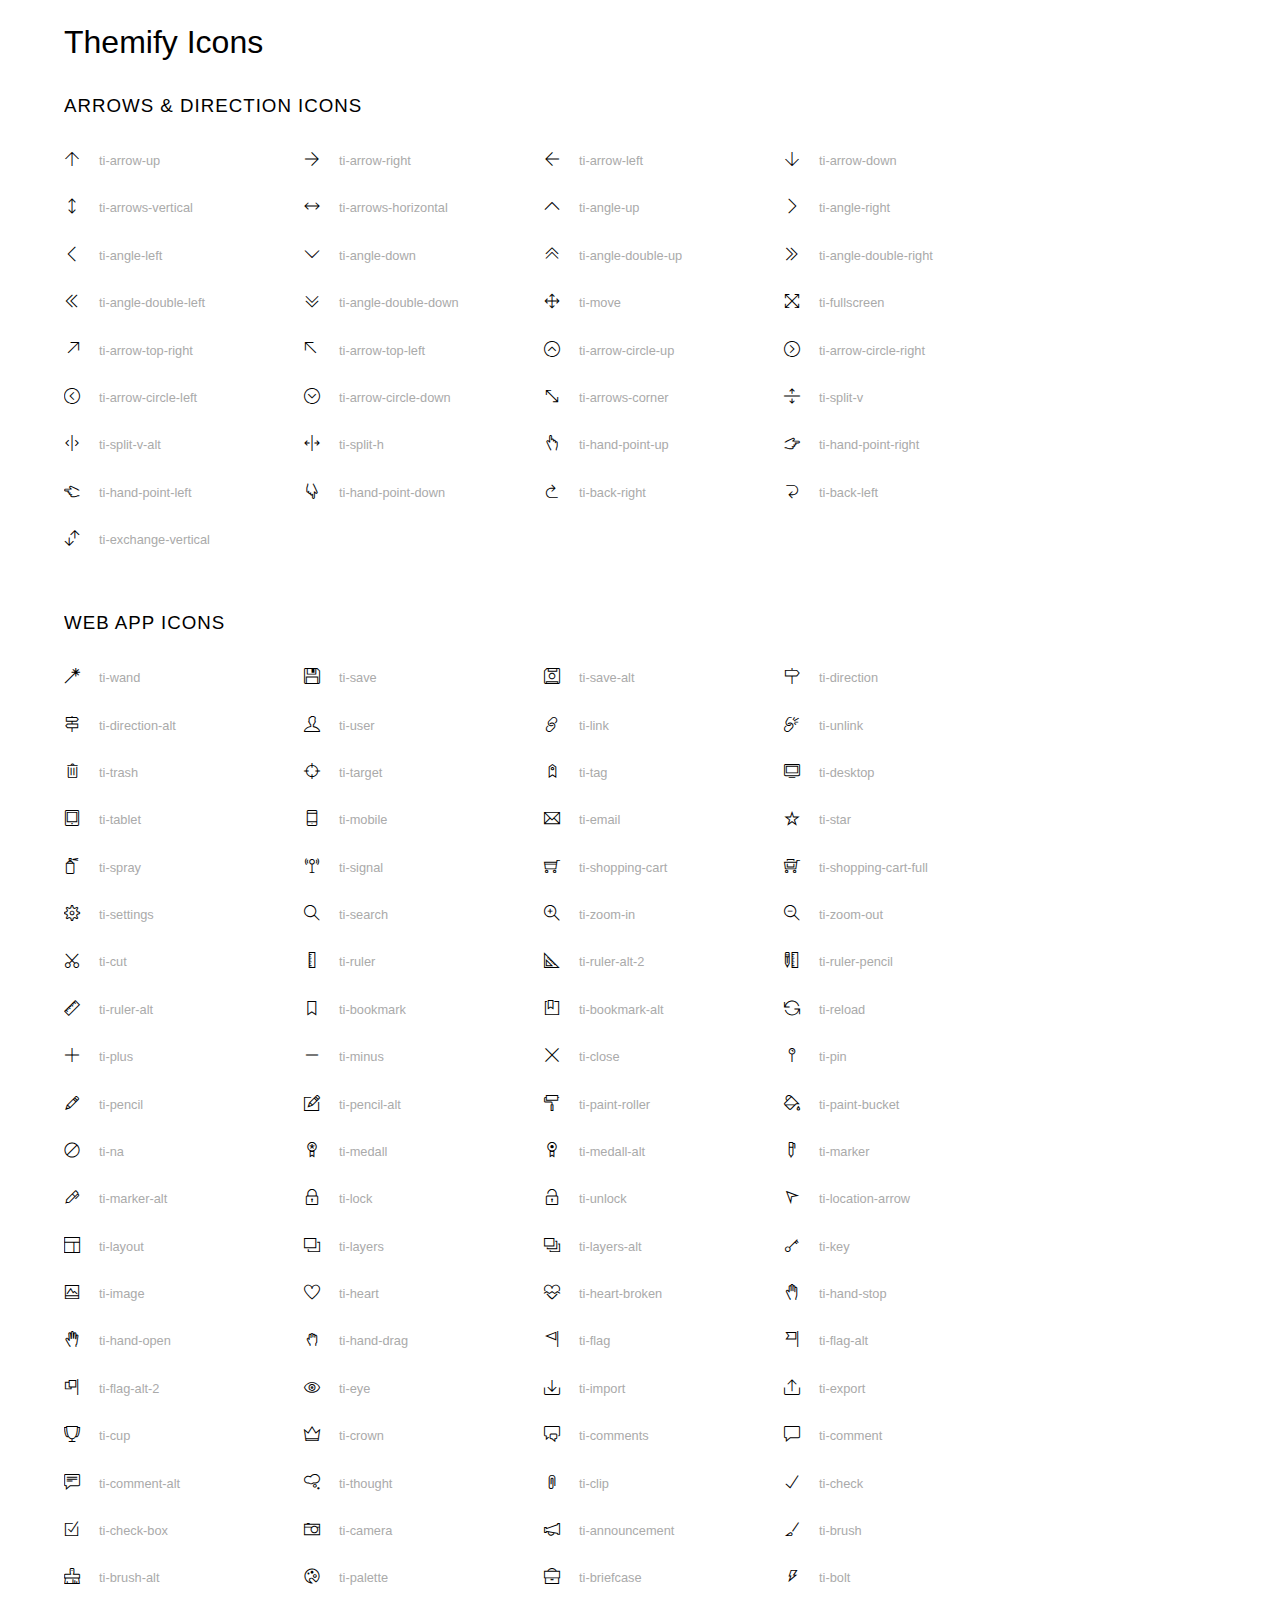
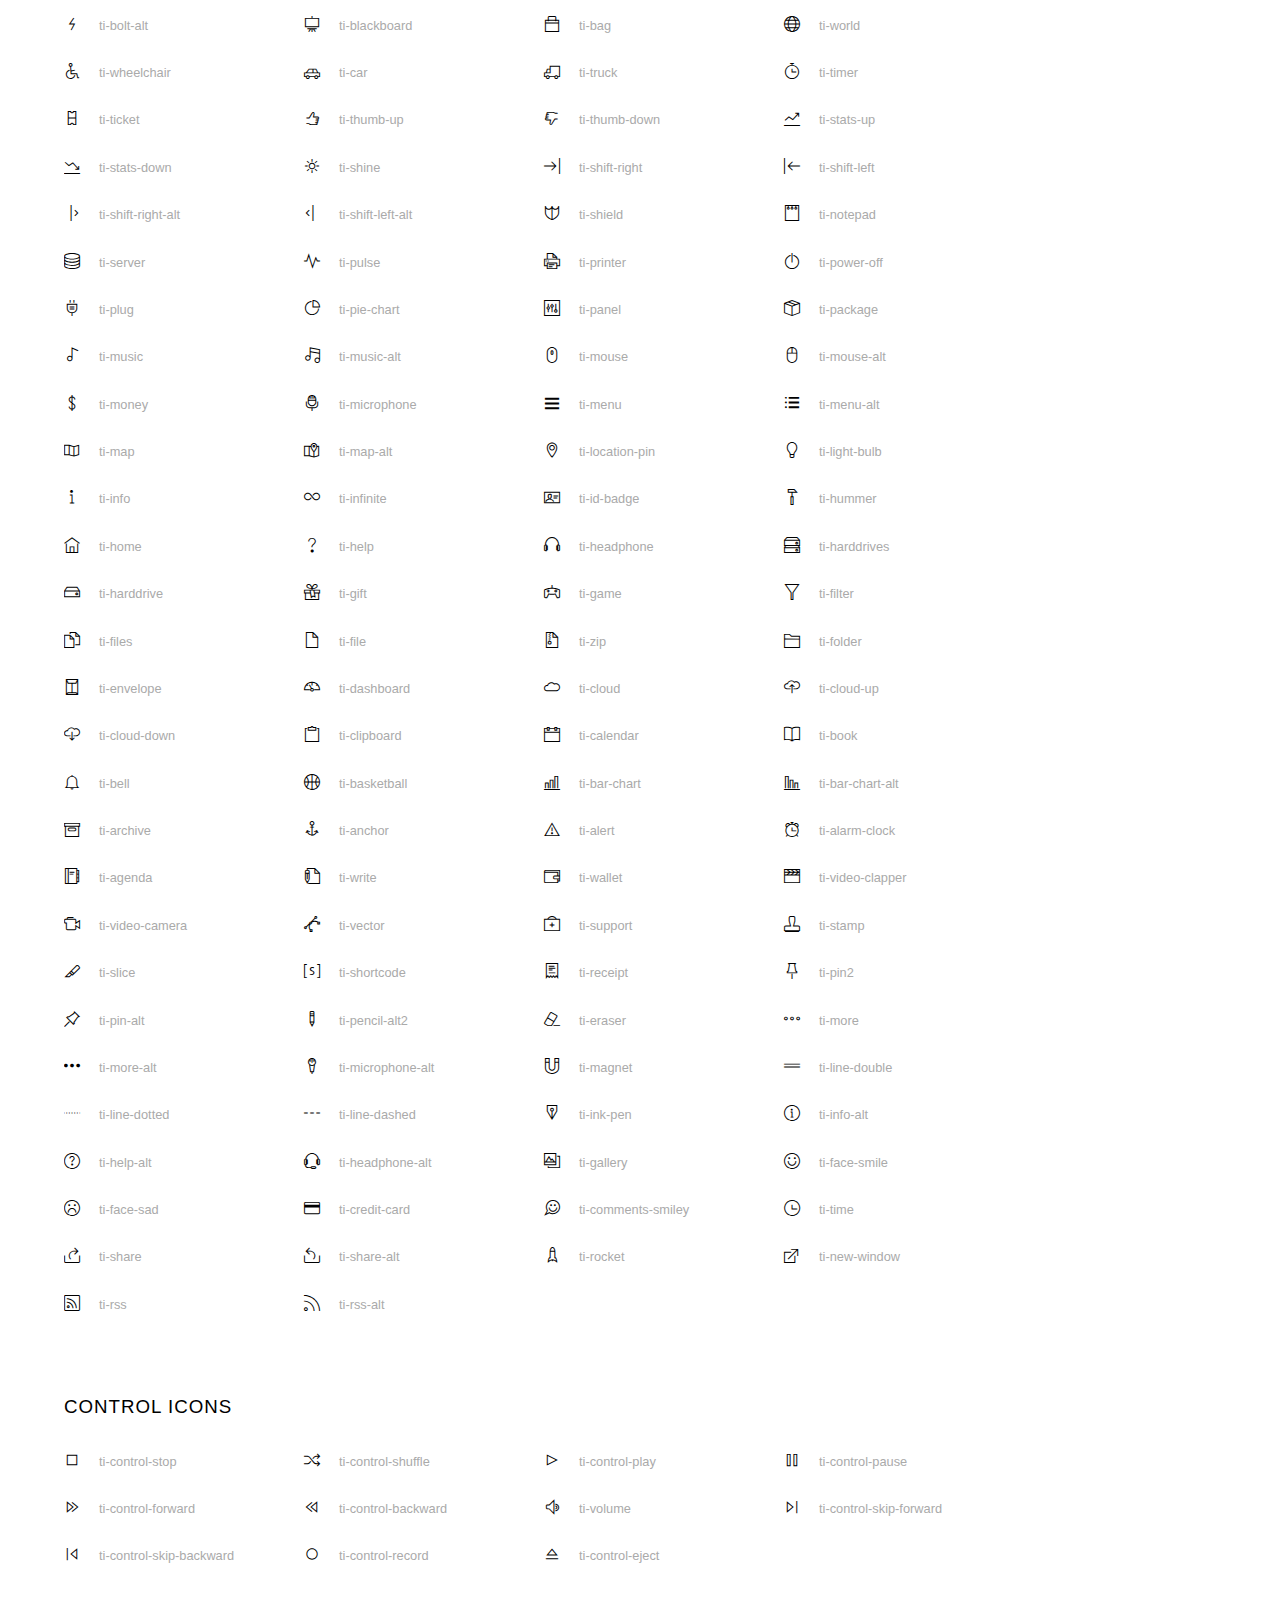
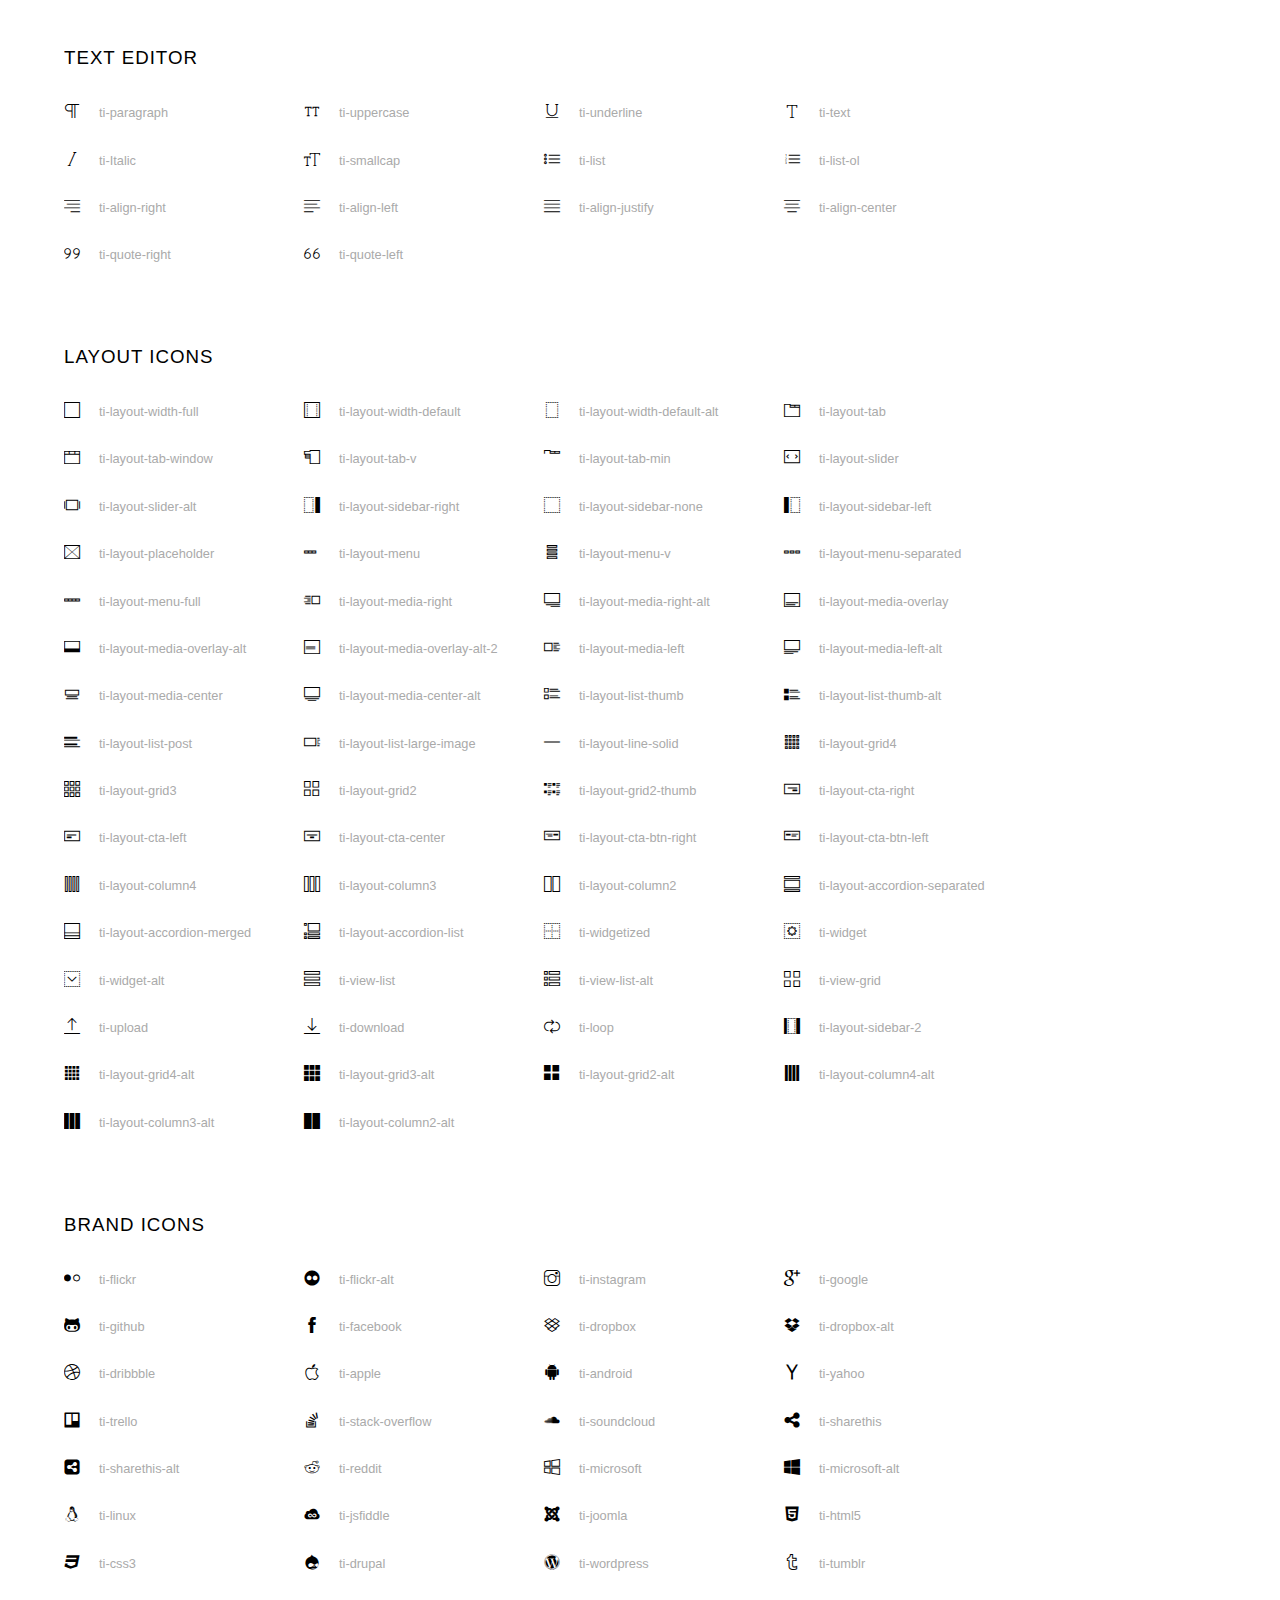
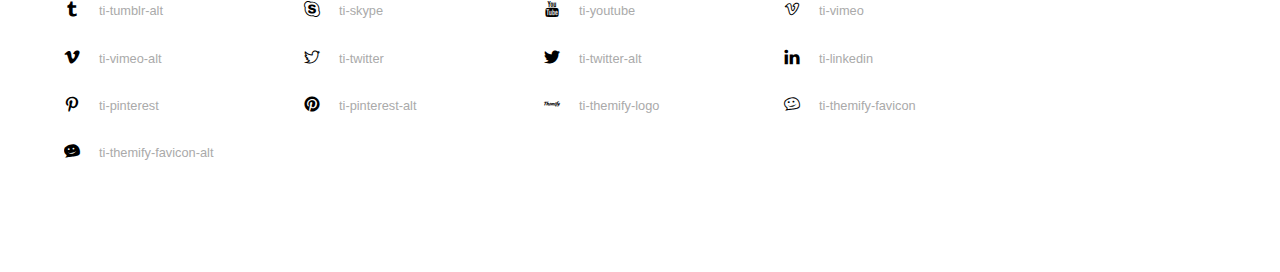
<file: fonts/themify/index.html>
<!doctype html>
<html>
<head>
	<meta charset="utf-8">
	<title>Themify Icon Font</title>
	<meta name="viewport" content="width=device-width">
	<link rel="stylesheet" href="demo-files/demo.css">
	<link rel="stylesheet" href="themify-icons.css">
	<!--[if lt IE 8]><!-->
	<link rel="stylesheet" href="ie7/ie7.css">
	<!--<![endif]-->
</head>
<body>
	<h1>Themify Icons</h1>

	<div class="icon-section">

		<div class="icon-section">
			<h3>Arrows &amp; Direction Icons </h3>

			<div class="icon-container">
				<span class="ti-arrow-up"></span><span class="icon-name"> ti-arrow-up</span>
			</div>
			<div class="icon-container">
				<span class="ti-arrow-right"></span><span class="icon-name"> ti-arrow-right</span>
			</div>
			<div class="icon-container">
				<span class="ti-arrow-left"></span><span class="icon-name"> ti-arrow-left</span>
			</div>
			<div class="icon-container">
				<span class="ti-arrow-down"></span><span class="icon-name"> ti-arrow-down</span>
			</div>
			<div class="icon-container">
				<span class="ti-arrows-vertical"></span><span class="icon-name"> ti-arrows-vertical</span>
			</div>
			<div class="icon-container">
				<span class="ti-arrows-horizontal"></span><span class="icon-name"> ti-arrows-horizontal</span>
			</div>
			<div class="icon-container">
				<span class="ti-angle-up"></span><span class="icon-name"> ti-angle-up</span>
			</div>
			<div class="icon-container">
				<span class="ti-angle-right"></span><span class="icon-name"> ti-angle-right</span>
			</div>
			<div class="icon-container">
				<span class="ti-angle-left"></span><span class="icon-name"> ti-angle-left</span>
			</div>
			<div class="icon-container">
				<span class="ti-angle-down"></span><span class="icon-name"> ti-angle-down</span>
			</div>	
			<div class="icon-container">
				<span class="ti-angle-double-up"></span><span class="icon-name"> ti-angle-double-up</span>
			</div>
			<div class="icon-container">
				<span class="ti-angle-double-right"></span><span class="icon-name"> ti-angle-double-right</span>
			</div>
			<div class="icon-container">
				<span class="ti-angle-double-left"></span><span class="icon-name"> ti-angle-double-left</span>
			</div>
			<div class="icon-container">
				<span class="ti-angle-double-down"></span><span class="icon-name"> ti-angle-double-down</span>
			</div>					
			<div class="icon-container">
				<span class="ti-move"></span><span class="icon-name"> ti-move</span>
			</div>
			<div class="icon-container">
				<span class="ti-fullscreen"></span><span class="icon-name"> ti-fullscreen</span>
			</div>
			<div class="icon-container">
				<span class="ti-arrow-top-right"></span><span class="icon-name"> ti-arrow-top-right</span>
			</div>
			<div class="icon-container">
				<span class="ti-arrow-top-left"></span><span class="icon-name"> ti-arrow-top-left</span>
			</div>
			<div class="icon-container">
				<span class="ti-arrow-circle-up"></span><span class="icon-name"> ti-arrow-circle-up</span>
			</div>
			<div class="icon-container">
				<span class="ti-arrow-circle-right"></span><span class="icon-name"> ti-arrow-circle-right</span>
			</div>
			<div class="icon-container">
				<span class="ti-arrow-circle-left"></span><span class="icon-name"> ti-arrow-circle-left</span>
			</div>
			<div class="icon-container">
				<span class="ti-arrow-circle-down"></span><span class="icon-name"> ti-arrow-circle-down</span>
			</div>
			<div class="icon-container">
				<span class="ti-arrows-corner"></span><span class="icon-name"> ti-arrows-corner</span>
			</div>
			<div class="icon-container">
				<span class="ti-split-v"></span><span class="icon-name"> ti-split-v</span>
			</div>

			<div class="icon-container">
				<span class="ti-split-v-alt"></span><span class="icon-name"> ti-split-v-alt</span>
			</div>
			<div class="icon-container">
				<span class="ti-split-h"></span><span class="icon-name"> ti-split-h</span>
			</div>
			<div class="icon-container">
				<span class="ti-hand-point-up"></span><span class="icon-name"> ti-hand-point-up</span>
			</div>
			<div class="icon-container">
				<span class="ti-hand-point-right"></span><span class="icon-name"> ti-hand-point-right</span>
			</div>
			<div class="icon-container">
				<span class="ti-hand-point-left"></span><span class="icon-name"> ti-hand-point-left</span>
			</div>
			<div class="icon-container">
				<span class="ti-hand-point-down"></span><span class="icon-name"> ti-hand-point-down</span>
			</div>
			<div class="icon-container">
				<span class="ti-back-right"></span><span class="icon-name"> ti-back-right</span>
			</div>
			<div class="icon-container">
				<span class="ti-back-left"></span><span class="icon-name"> ti-back-left</span>
			</div>
			<div class="icon-container">
				<span class="ti-exchange-vertical"></span><span class="icon-name"> ti-exchange-vertical</span>
			</div>

		</div> <!-- Arrows Icons -->



		<h3>Web App Icons</h3>
		
		<div class="icon-section">

			<div class="icon-container">
				<span class="ti-wand"></span><span class="icon-name"> ti-wand</span>
			</div>
			<div class="icon-container">
				<span class="ti-save"></span><span class="icon-name"> ti-save</span>
			</div>
			<div class="icon-container">
				<span class="ti-save-alt"></span><span class="icon-name"> ti-save-alt</span>
			</div>

			<div class="icon-container">
				<span class="ti-direction"></span><span class="icon-name"> ti-direction</span>
			</div>
			<div class="icon-container">
				<span class="ti-direction-alt"></span><span class="icon-name"> ti-direction-alt</span>
			</div>
			<div class="icon-container">
				<span class="ti-user"></span><span class="icon-name"> ti-user</span>
			</div>
			<div class="icon-container">
				<span class="ti-link"></span><span class="icon-name"> ti-link</span>
			</div>
			<div class="icon-container">
				<span class="ti-unlink"></span><span class="icon-name"> ti-unlink</span>
			</div>
			<div class="icon-container">
				<span class="ti-trash"></span><span class="icon-name"> ti-trash</span>
			</div>
			<div class="icon-container">
				<span class="ti-target"></span><span class="icon-name"> ti-target</span>
			</div>
			<div class="icon-container">
				<span class="ti-tag"></span><span class="icon-name"> ti-tag</span>
			</div>
			<div class="icon-container">
				<span class="ti-desktop"></span><span class="icon-name"> ti-desktop</span>
			</div>
			<div class="icon-container">
				<span class="ti-tablet"></span><span class="icon-name"> ti-tablet</span>
			</div>
			<div class="icon-container">
				<span class="ti-mobile"></span><span class="icon-name"> ti-mobile</span>
			</div>
			<div class="icon-container">
				<span class="ti-email"></span><span class="icon-name"> ti-email</span>
			</div>	
			<div class="icon-container">
				<span class="ti-star"></span><span class="icon-name"> ti-star</span>
			</div>
			<div class="icon-container">
				<span class="ti-spray"></span><span class="icon-name"> ti-spray</span>
			</div>
			<div class="icon-container">
				<span class="ti-signal"></span><span class="icon-name"> ti-signal</span>
			</div>
			<div class="icon-container">
				<span class="ti-shopping-cart"></span><span class="icon-name"> ti-shopping-cart</span>
			</div>
			<div class="icon-container">
				<span class="ti-shopping-cart-full"></span><span class="icon-name"> ti-shopping-cart-full</span>
			</div>
			<div class="icon-container">
				<span class="ti-settings"></span><span class="icon-name"> ti-settings</span>
			</div>
			<div class="icon-container">
				<span class="ti-search"></span><span class="icon-name"> ti-search</span>
			</div>
			<div class="icon-container">
				<span class="ti-zoom-in"></span><span class="icon-name"> ti-zoom-in</span>
			</div>
			<div class="icon-container">
				<span class="ti-zoom-out"></span><span class="icon-name"> ti-zoom-out</span>
			</div>
			<div class="icon-container">
				<span class="ti-cut"></span><span class="icon-name"> ti-cut</span>
			</div>
			<div class="icon-container">
				<span class="ti-ruler"></span><span class="icon-name"> ti-ruler</span>
			</div>
			<div class="icon-container">
				<span class="ti-ruler-alt-2"></span><span class="icon-name"> ti-ruler-alt-2</span>
			</div>			
			<div class="icon-container">
				<span class="ti-ruler-pencil"></span><span class="icon-name"> ti-ruler-pencil</span>
			</div>
			<div class="icon-container">
				<span class="ti-ruler-alt"></span><span class="icon-name"> ti-ruler-alt</span>
			</div>
			<div class="icon-container">
				<span class="ti-bookmark"></span><span class="icon-name"> ti-bookmark</span>
			</div>
			<div class="icon-container">
				<span class="ti-bookmark-alt"></span><span class="icon-name"> ti-bookmark-alt</span>
			</div>
			<div class="icon-container">
				<span class="ti-reload"></span><span class="icon-name"> ti-reload</span>
			</div>
			<div class="icon-container">
				<span class="ti-plus"></span><span class="icon-name"> ti-plus</span>
			</div>
			<div class="icon-container">
				<span class="ti-minus"></span><span class="icon-name"> ti-minus</span>
			</div>
			<div class="icon-container">
				<span class="ti-close"></span><span class="icon-name"> ti-close</span>
			</div>			
			<div class="icon-container">
				<span class="ti-pin"></span><span class="icon-name"> ti-pin</span>
			</div>
			<div class="icon-container">
				<span class="ti-pencil"></span><span class="icon-name"> ti-pencil</span>
			</div>
					
		  	<div class="icon-container">
				<span class="ti-pencil-alt"></span><span class="icon-name"> ti-pencil-alt</span>
			</div>
			<div class="icon-container">
				<span class="ti-paint-roller"></span><span class="icon-name"> ti-paint-roller</span>
			</div>
			<div class="icon-container">
				<span class="ti-paint-bucket"></span><span class="icon-name"> ti-paint-bucket</span>
			</div>
			<div class="icon-container">
				<span class="ti-na"></span><span class="icon-name"> ti-na</span>
			</div>
			<div class="icon-container">
				<span class="ti-medall"></span><span class="icon-name"> ti-medall</span>
			</div>
			<div class="icon-container">
				<span class="ti-medall-alt"></span><span class="icon-name"> ti-medall-alt</span>
			</div>
			<div class="icon-container">
				<span class="ti-marker"></span><span class="icon-name"> ti-marker</span>
			</div>
			<div class="icon-container">
				<span class="ti-marker-alt"></span><span class="icon-name"> ti-marker-alt</span>
			</div>

			<div class="icon-container">
				<span class="ti-lock"></span><span class="icon-name"> ti-lock</span>
			</div>
			<div class="icon-container">
				<span class="ti-unlock"></span><span class="icon-name"> ti-unlock</span>
			</div>
			<div class="icon-container">
				<span class="ti-location-arrow"></span><span class="icon-name"> ti-location-arrow</span>
			</div>
			<div class="icon-container">
				<span class="ti-layout"></span><span class="icon-name"> ti-layout</span>
			</div>
			<div class="icon-container">
				<span class="ti-layers"></span><span class="icon-name"> ti-layers</span>
			</div>
			<div class="icon-container">
				<span class="ti-layers-alt"></span><span class="icon-name"> ti-layers-alt</span>
			</div>
			<div class="icon-container">
				<span class="ti-key"></span><span class="icon-name"> ti-key</span>
			</div>
			<div class="icon-container">
				<span class="ti-image"></span><span class="icon-name"> ti-image</span>
			</div>
			<div class="icon-container">
				<span class="ti-heart"></span><span class="icon-name"> ti-heart</span>
			</div>
			<div class="icon-container">
				<span class="ti-heart-broken"></span><span class="icon-name"> ti-heart-broken</span>
			</div>
			<div class="icon-container">
				<span class="ti-hand-stop"></span><span class="icon-name"> ti-hand-stop</span>
			</div>
			<div class="icon-container">
				<span class="ti-hand-open"></span><span class="icon-name"> ti-hand-open</span>
			</div>
			<div class="icon-container">
				<span class="ti-hand-drag"></span><span class="icon-name"> ti-hand-drag</span>
			</div>
			<div class="icon-container">
				<span class="ti-flag"></span><span class="icon-name"> ti-flag</span>
			</div>
			<div class="icon-container">
				<span class="ti-flag-alt"></span><span class="icon-name"> ti-flag-alt</span>
			</div>
			<div class="icon-container">
				<span class="ti-flag-alt-2"></span><span class="icon-name"> ti-flag-alt-2</span>
			</div>
			<div class="icon-container">
				<span class="ti-eye"></span><span class="icon-name"> ti-eye</span>
			</div>
			<div class="icon-container">
				<span class="ti-import"></span><span class="icon-name"> ti-import</span>
			</div>			
			<div class="icon-container">
				<span class="ti-export"></span><span class="icon-name"> ti-export</span>
			</div>
			<div class="icon-container">
				<span class="ti-cup"></span><span class="icon-name"> ti-cup</span>
			</div>
			<div class="icon-container">
				<span class="ti-crown"></span><span class="icon-name"> ti-crown</span>
			</div>
			<div class="icon-container">
				<span class="ti-comments"></span><span class="icon-name"> ti-comments</span>
			</div>
			<div class="icon-container">
				<span class="ti-comment"></span><span class="icon-name"> ti-comment</span>
			</div>
			<div class="icon-container">
				<span class="ti-comment-alt"></span><span class="icon-name"> ti-comment-alt</span>
			</div>
			<div class="icon-container">
				<span class="ti-thought"></span><span class="icon-name"> ti-thought</span>
			</div>			
			<div class="icon-container">
				<span class="ti-clip"></span><span class="icon-name"> ti-clip</span>
			</div>

			<div class="icon-container">
				<span class="ti-check"></span><span class="icon-name"> ti-check</span>
			</div>
			<div class="icon-container">
				<span class="ti-check-box"></span><span class="icon-name"> ti-check-box</span>
			</div>
			<div class="icon-container">
				<span class="ti-camera"></span><span class="icon-name"> ti-camera</span>
			</div>
			<div class="icon-container">
				<span class="ti-announcement"></span><span class="icon-name"> ti-announcement</span>
			</div>
			<div class="icon-container">
				<span class="ti-brush"></span><span class="icon-name"> ti-brush</span>
			</div>
			<div class="icon-container">
				<span class="ti-brush-alt"></span><span class="icon-name"> ti-brush-alt</span>
			</div>
			<div class="icon-container">
				<span class="ti-palette"></span><span class="icon-name"> ti-palette</span>
			</div>			
			<div class="icon-container">
				<span class="ti-briefcase"></span><span class="icon-name"> ti-briefcase</span>
			</div>
			<div class="icon-container">
				<span class="ti-bolt"></span><span class="icon-name"> ti-bolt</span>
			</div>
			<div class="icon-container">
				<span class="ti-bolt-alt"></span><span class="icon-name"> ti-bolt-alt</span>
			</div>
			<div class="icon-container">
				<span class="ti-blackboard"></span><span class="icon-name"> ti-blackboard</span>
			</div>
			<div class="icon-container">
				<span class="ti-bag"></span><span class="icon-name"> ti-bag</span>
			</div>
			<div class="icon-container">
				<span class="ti-world"></span><span class="icon-name"> ti-world</span>
			</div>
			<div class="icon-container">
				<span class="ti-wheelchair"></span><span class="icon-name"> ti-wheelchair</span>
			</div>
			<div class="icon-container">
				<span class="ti-car"></span><span class="icon-name"> ti-car</span>
			</div>
			<div class="icon-container">
				<span class="ti-truck"></span><span class="icon-name"> ti-truck</span>
			</div>
			<div class="icon-container">
				<span class="ti-timer"></span><span class="icon-name"> ti-timer</span>
			</div>
			<div class="icon-container">
				<span class="ti-ticket"></span><span class="icon-name"> ti-ticket</span>
			</div>
			<div class="icon-container">
				<span class="ti-thumb-up"></span><span class="icon-name"> ti-thumb-up</span>
			</div>
			<div class="icon-container">
				<span class="ti-thumb-down"></span><span class="icon-name"> ti-thumb-down</span>
			</div>

			<div class="icon-container">
				<span class="ti-stats-up"></span><span class="icon-name"> ti-stats-up</span>
			</div>
			<div class="icon-container">
				<span class="ti-stats-down"></span><span class="icon-name"> ti-stats-down</span>
			</div>
			<div class="icon-container">
				<span class="ti-shine"></span><span class="icon-name"> ti-shine</span>
			</div>
			<div class="icon-container">
				<span class="ti-shift-right"></span><span class="icon-name"> ti-shift-right</span>
			</div>
			<div class="icon-container">
				<span class="ti-shift-left"></span><span class="icon-name"> ti-shift-left</span>
			</div>

			<div class="icon-container">
				<span class="ti-shift-right-alt"></span><span class="icon-name"> ti-shift-right-alt</span>
			</div>
			<div class="icon-container">
				<span class="ti-shift-left-alt"></span><span class="icon-name"> ti-shift-left-alt</span>
			</div>
			<div class="icon-container">
				<span class="ti-shield"></span><span class="icon-name"> ti-shield</span>
			</div>
			<div class="icon-container">
				<span class="ti-notepad"></span><span class="icon-name"> ti-notepad</span>
			</div>
			<div class="icon-container">
				<span class="ti-server"></span><span class="icon-name"> ti-server</span>
			</div>

			<div class="icon-container">
				<span class="ti-pulse"></span><span class="icon-name"> ti-pulse</span>
			</div>
			<div class="icon-container">
				<span class="ti-printer"></span><span class="icon-name"> ti-printer</span>
			</div>
			<div class="icon-container">
				<span class="ti-power-off"></span><span class="icon-name"> ti-power-off</span>
			</div>
			<div class="icon-container">
				<span class="ti-plug"></span><span class="icon-name"> ti-plug</span>
			</div>
			<div class="icon-container">
				<span class="ti-pie-chart"></span><span class="icon-name"> ti-pie-chart</span>
			</div>

			<div class="icon-container">
				<span class="ti-panel"></span><span class="icon-name"> ti-panel</span>
			</div>
			<div class="icon-container">
				<span class="ti-package"></span><span class="icon-name"> ti-package</span>
			</div>
			<div class="icon-container">
				<span class="ti-music"></span><span class="icon-name"> ti-music</span>
			</div>
			<div class="icon-container">
				<span class="ti-music-alt"></span><span class="icon-name"> ti-music-alt</span>
			</div>
			<div class="icon-container">
				<span class="ti-mouse"></span><span class="icon-name"> ti-mouse</span>
			</div>
			<div class="icon-container">
				<span class="ti-mouse-alt"></span><span class="icon-name"> ti-mouse-alt</span>
			</div>
			<div class="icon-container">
				<span class="ti-money"></span><span class="icon-name"> ti-money</span>
			</div>
			<div class="icon-container">
				<span class="ti-microphone"></span><span class="icon-name"> ti-microphone</span>
			</div>
			<div class="icon-container">
				<span class="ti-menu"></span><span class="icon-name"> ti-menu</span>
			</div>
			<div class="icon-container">
				<span class="ti-menu-alt"></span><span class="icon-name"> ti-menu-alt</span>
			</div>
			<div class="icon-container">
				<span class="ti-map"></span><span class="icon-name"> ti-map</span>
			</div>
			<div class="icon-container">
				<span class="ti-map-alt"></span><span class="icon-name"> ti-map-alt</span>
			</div>

			<div class="icon-container">
				<span class="ti-location-pin"></span><span class="icon-name"> ti-location-pin</span>
			</div>

			<div class="icon-container">
				<span class="ti-light-bulb"></span><span class="icon-name"> ti-light-bulb</span>
			</div>
			<div class="icon-container">
				<span class="ti-info"></span><span class="icon-name"> ti-info</span>
			</div>
			<div class="icon-container">
				<span class="ti-infinite"></span><span class="icon-name"> ti-infinite</span>
			</div>
			<div class="icon-container">
				<span class="ti-id-badge"></span><span class="icon-name"> ti-id-badge</span>
			</div>
			<div class="icon-container">
				<span class="ti-hummer"></span><span class="icon-name"> ti-hummer</span>
			</div>
			<div class="icon-container">
				<span class="ti-home"></span><span class="icon-name"> ti-home</span>
			</div>
			<div class="icon-container">
				<span class="ti-help"></span><span class="icon-name"> ti-help</span>
			</div>
			<div class="icon-container">
				<span class="ti-headphone"></span><span class="icon-name"> ti-headphone</span>
			</div>
			<div class="icon-container">
				<span class="ti-harddrives"></span><span class="icon-name"> ti-harddrives</span>
			</div>
			<div class="icon-container">
				<span class="ti-harddrive"></span><span class="icon-name"> ti-harddrive</span>
			</div>
			<div class="icon-container">
				<span class="ti-gift"></span><span class="icon-name"> ti-gift</span>
			</div>
			<div class="icon-container">
				<span class="ti-game"></span><span class="icon-name"> ti-game</span>
			</div>
			<div class="icon-container">
				<span class="ti-filter"></span><span class="icon-name"> ti-filter</span>
			</div>
			<div class="icon-container">
				<span class="ti-files"></span><span class="icon-name"> ti-files</span>
			</div>
			<div class="icon-container">
				<span class="ti-file"></span><span class="icon-name"> ti-file</span>
			</div>
			<div class="icon-container">
				<span class="ti-zip"></span><span class="icon-name"> ti-zip</span>
			</div>
			<div class="icon-container">
				<span class="ti-folder"></span><span class="icon-name"> ti-folder</span>
			</div>			
			<div class="icon-container">
				<span class="ti-envelope"></span><span class="icon-name"> ti-envelope</span>
			</div>


			<div class="icon-container">
				<span class="ti-dashboard"></span><span class="icon-name"> ti-dashboard</span>
			</div>
			<div class="icon-container">
				<span class="ti-cloud"></span><span class="icon-name"> ti-cloud</span>
			</div>
			<div class="icon-container">
				<span class="ti-cloud-up"></span><span class="icon-name"> ti-cloud-up</span>
			</div>
			<div class="icon-container">
				<span class="ti-cloud-down"></span><span class="icon-name"> ti-cloud-down</span>
			</div>
			<div class="icon-container">
				<span class="ti-clipboard"></span><span class="icon-name"> ti-clipboard</span>
			</div>
			<div class="icon-container">
				<span class="ti-calendar"></span><span class="icon-name"> ti-calendar</span>
			</div>
			<div class="icon-container">
				<span class="ti-book"></span><span class="icon-name"> ti-book</span>
			</div>
			<div class="icon-container">
				<span class="ti-bell"></span><span class="icon-name"> ti-bell</span>
			</div>
			<div class="icon-container">
				<span class="ti-basketball"></span><span class="icon-name"> ti-basketball</span>
			</div>
			<div class="icon-container">
				<span class="ti-bar-chart"></span><span class="icon-name"> ti-bar-chart</span>
			</div>
			<div class="icon-container">
				<span class="ti-bar-chart-alt"></span><span class="icon-name"> ti-bar-chart-alt</span>
			</div>


			<div class="icon-container">
				<span class="ti-archive"></span><span class="icon-name"> ti-archive</span>
			</div>
			<div class="icon-container">
				<span class="ti-anchor"></span><span class="icon-name"> ti-anchor</span>
			</div>

			<div class="icon-container">
				<span class="ti-alert"></span><span class="icon-name"> ti-alert</span>
			</div>
			<div class="icon-container">
				<span class="ti-alarm-clock"></span><span class="icon-name"> ti-alarm-clock</span>
			</div>
			<div class="icon-container">
				<span class="ti-agenda"></span><span class="icon-name"> ti-agenda</span>
			</div>
			<div class="icon-container">
				<span class="ti-write"></span><span class="icon-name"> ti-write</span>
			</div>

			<div class="icon-container">
				<span class="ti-wallet"></span><span class="icon-name"> ti-wallet</span>
			</div>
			<div class="icon-container">
				<span class="ti-video-clapper"></span><span class="icon-name"> ti-video-clapper</span>
			</div>
			<div class="icon-container">
				<span class="ti-video-camera"></span><span class="icon-name"> ti-video-camera</span>
			</div>
			<div class="icon-container">
				<span class="ti-vector"></span><span class="icon-name"> ti-vector</span>
			</div>

			<div class="icon-container">
				<span class="ti-support"></span><span class="icon-name"> ti-support</span>
			</div>
			<div class="icon-container">
				<span class="ti-stamp"></span><span class="icon-name"> ti-stamp</span>
			</div>
			<div class="icon-container">
				<span class="ti-slice"></span><span class="icon-name"> ti-slice</span>
			</div>
			<div class="icon-container">
				<span class="ti-shortcode"></span><span class="icon-name"> ti-shortcode</span>
			</div>
			<div class="icon-container">
				<span class="ti-receipt"></span><span class="icon-name"> ti-receipt</span>
			</div>
			<div class="icon-container">
				<span class="ti-pin2"></span><span class="icon-name"> ti-pin2</span>
			</div>
			<div class="icon-container">
				<span class="ti-pin-alt"></span><span class="icon-name"> ti-pin-alt</span>
			</div>
			<div class="icon-container">
				<span class="ti-pencil-alt2"></span><span class="icon-name"> ti-pencil-alt2</span>
			</div>
			<div class="icon-container">
				<span class="ti-eraser"></span><span class="icon-name"> ti-eraser</span>
			</div>			
			<div class="icon-container">
				<span class="ti-more"></span><span class="icon-name"> ti-more</span>
			</div>
			<div class="icon-container">
				<span class="ti-more-alt"></span><span class="icon-name"> ti-more-alt</span>
			</div>
			<div class="icon-container">
				<span class="ti-microphone-alt"></span><span class="icon-name"> ti-microphone-alt</span>
			</div>
			<div class="icon-container">
				<span class="ti-magnet"></span><span class="icon-name"> ti-magnet</span>
			</div>
			<div class="icon-container">
				<span class="ti-line-double"></span><span class="icon-name"> ti-line-double</span>
			</div>
			<div class="icon-container">
				<span class="ti-line-dotted"></span><span class="icon-name"> ti-line-dotted</span>
			</div>
			<div class="icon-container">
				<span class="ti-line-dashed"></span><span class="icon-name"> ti-line-dashed</span>
			</div>

			<div class="icon-container">
				<span class="ti-ink-pen"></span><span class="icon-name"> ti-ink-pen</span>
			</div>
			<div class="icon-container">
				<span class="ti-info-alt"></span><span class="icon-name"> ti-info-alt</span>
			</div>
			<div class="icon-container">
				<span class="ti-help-alt"></span><span class="icon-name"> ti-help-alt</span>
			</div>
			<div class="icon-container">
				<span class="ti-headphone-alt"></span><span class="icon-name"> ti-headphone-alt</span>
			</div>

			<div class="icon-container">
				<span class="ti-gallery"></span><span class="icon-name"> ti-gallery</span>
			</div>
			<div class="icon-container">
				<span class="ti-face-smile"></span><span class="icon-name"> ti-face-smile</span>
			</div>
			<div class="icon-container">
				<span class="ti-face-sad"></span><span class="icon-name"> ti-face-sad</span>
			</div>
			<div class="icon-container">
				<span class="ti-credit-card"></span><span class="icon-name"> ti-credit-card</span>
			</div>
			<div class="icon-container">
				<span class="ti-comments-smiley"></span><span class="icon-name"> ti-comments-smiley</span>
			</div>
			<div class="icon-container">
				<span class="ti-time"></span><span class="icon-name"> ti-time</span>
			</div>
			<div class="icon-container">
				<span class="ti-share"></span><span class="icon-name"> ti-share</span>
			</div>
			<div class="icon-container">
				<span class="ti-share-alt"></span><span class="icon-name"> ti-share-alt</span>
			</div>
			<div class="icon-container">
				<span class="ti-rocket"></span><span class="icon-name"> ti-rocket</span>
			</div>

			<div class="icon-container">
				<span class="ti-new-window"></span><span class="icon-name"> ti-new-window</span>
			</div>

			<div class="icon-container">
				<span class="ti-rss"></span><span class="icon-name"> ti-rss</span>
			</div>

			<div class="icon-container">
				<span class="ti-rss-alt"></span><span class="icon-name"> ti-rss-alt</span>
			</div>
			
		</div><!-- Web App Icons -->


		<div class="icon-section">
			<h3>Control Icons</h3>
			<div class="icon-container">
				<span class="ti-control-stop"></span><span class="icon-name"> ti-control-stop</span>
			</div>
			<div class="icon-container">
				<span class="ti-control-shuffle"></span><span class="icon-name"> ti-control-shuffle</span>
			</div>
			<div class="icon-container">
				<span class="ti-control-play"></span><span class="icon-name"> ti-control-play</span>
			</div>
			<div class="icon-container">
				<span class="ti-control-pause"></span><span class="icon-name"> ti-control-pause</span>
			</div>
			<div class="icon-container">
				<span class="ti-control-forward"></span><span class="icon-name"> ti-control-forward</span>
			</div>
			<div class="icon-container">
				<span class="ti-control-backward"></span><span class="icon-name"> ti-control-backward</span>
			</div>	
			<div class="icon-container">
				<span class="ti-volume"></span><span class="icon-name"> ti-volume</span>
			</div>
			<div class="icon-container">
				<span class="ti-control-skip-forward"></span><span class="icon-name"> ti-control-skip-forward</span>
			</div>
			<div class="icon-container">
				<span class="ti-control-skip-backward"></span><span class="icon-name"> ti-control-skip-backward</span>
			</div>
			<div class="icon-container">
				<span class="ti-control-record"></span><span class="icon-name"> ti-control-record</span>
			</div>
			<div class="icon-container">
				<span class="ti-control-eject"></span><span class="icon-name"> ti-control-eject</span>
			</div>			
		</div> <!-- Control Icons -->


		<div class="icon-section">
			<h3>Text Editor</h3>

			<div class="icon-container">
				<span class="ti-paragraph"></span><span class="icon-name"> ti-paragraph</span>
			</div>
			<div class="icon-container">
				<span class="ti-uppercase"></span><span class="icon-name"> ti-uppercase</span>
			</div>

			<div class="icon-container">
				<span class="ti-underline"></span><span class="icon-name"> ti-underline</span>
			</div>
			<div class="icon-container">
				<span class="ti-text"></span><span class="icon-name"> ti-text</span>
			</div>
			<div class="icon-container">
				<span class="ti-Italic"></span><span class="icon-name"> ti-Italic</span>
			</div>
			<div class="icon-container">
				<span class="ti-smallcap"></span><span class="icon-name"> ti-smallcap</span>
			</div>
			<div class="icon-container">
				<span class="ti-list"></span><span class="icon-name"> ti-list</span>
			</div>
			<div class="icon-container">
				<span class="ti-list-ol"></span><span class="icon-name"> ti-list-ol</span>
			</div>
			<div class="icon-container">
				<span class="ti-align-right"></span><span class="icon-name"> ti-align-right</span>
			</div>
			<div class="icon-container">
				<span class="ti-align-left"></span><span class="icon-name"> ti-align-left</span>
			</div>
			<div class="icon-container">
				<span class="ti-align-justify"></span><span class="icon-name"> ti-align-justify</span>
			</div>
			<div class="icon-container">
				<span class="ti-align-center"></span><span class="icon-name"> ti-align-center</span>
			</div>
			<div class="icon-container">
				<span class="ti-quote-right"></span><span class="icon-name"> ti-quote-right</span>
			</div>
			<div class="icon-container">
				<span class="ti-quote-left"></span><span class="icon-name"> ti-quote-left</span>
			</div>

		</div> <!-- Text Editor -->



		<div class="icon-section">
			<h3>Layout Icons</h3>
			<div class="icon-container">
				<span class="ti-layout-width-full"></span><span class="icon-name"> ti-layout-width-full</span>
			</div>
			<div class="icon-container">
				<span class="ti-layout-width-default"></span><span class="icon-name"> ti-layout-width-default</span>
			</div>
			<div class="icon-container">
				<span class="ti-layout-width-default-alt"></span><span class="icon-name"> ti-layout-width-default-alt</span>
			</div>
			<div class="icon-container">
				<span class="ti-layout-tab"></span><span class="icon-name"> ti-layout-tab</span>
			</div>
			<div class="icon-container">
				<span class="ti-layout-tab-window"></span><span class="icon-name"> ti-layout-tab-window</span>
			</div>
			<div class="icon-container">
				<span class="ti-layout-tab-v"></span><span class="icon-name"> ti-layout-tab-v</span>
			</div>
			<div class="icon-container">
				<span class="ti-layout-tab-min"></span><span class="icon-name"> ti-layout-tab-min</span>
			</div>
			<div class="icon-container">
				<span class="ti-layout-slider"></span><span class="icon-name"> ti-layout-slider</span>
			</div>
			<div class="icon-container">
				<span class="ti-layout-slider-alt"></span><span class="icon-name"> ti-layout-slider-alt</span>
			</div>
			<div class="icon-container">
				<span class="ti-layout-sidebar-right"></span><span class="icon-name"> ti-layout-sidebar-right</span>
			</div>
			<div class="icon-container">
				<span class="ti-layout-sidebar-none"></span><span class="icon-name"> ti-layout-sidebar-none</span>
			</div>
			<div class="icon-container">
				<span class="ti-layout-sidebar-left"></span><span class="icon-name"> ti-layout-sidebar-left</span>
			</div>
			<div class="icon-container">
				<span class="ti-layout-placeholder"></span><span class="icon-name"> ti-layout-placeholder</span>
			</div>
			<div class="icon-container">
				<span class="ti-layout-menu"></span><span class="icon-name"> ti-layout-menu</span>
			</div>
			<div class="icon-container">
				<span class="ti-layout-menu-v"></span><span class="icon-name"> ti-layout-menu-v</span>
			</div>
			<div class="icon-container">
				<span class="ti-layout-menu-separated"></span><span class="icon-name"> ti-layout-menu-separated</span>
			</div>
			<div class="icon-container">
				<span class="ti-layout-menu-full"></span><span class="icon-name"> ti-layout-menu-full</span>
			</div>
			<div class="icon-container">
				<span class="ti-layout-media-right"></span><span class="icon-name"> ti-layout-media-right</span>
			</div>
			<div class="icon-container">
				<span class="ti-layout-media-right-alt"></span><span class="icon-name"> ti-layout-media-right-alt</span>
			</div>
			<div class="icon-container">
				<span class="ti-layout-media-overlay"></span><span class="icon-name"> ti-layout-media-overlay</span>
			</div>
			<div class="icon-container">
				<span class="ti-layout-media-overlay-alt"></span><span class="icon-name"> ti-layout-media-overlay-alt</span>
			</div>
			<div class="icon-container">
				<span class="ti-layout-media-overlay-alt-2"></span><span class="icon-name"> ti-layout-media-overlay-alt-2</span>
			</div>
			<div class="icon-container">
				<span class="ti-layout-media-left"></span><span class="icon-name"> ti-layout-media-left</span>
			</div>
			<div class="icon-container">
				<span class="ti-layout-media-left-alt"></span><span class="icon-name"> ti-layout-media-left-alt</span>
			</div>
			<div class="icon-container">
				<span class="ti-layout-media-center"></span><span class="icon-name"> ti-layout-media-center</span>
			</div>
			<div class="icon-container">
				<span class="ti-layout-media-center-alt"></span><span class="icon-name"> ti-layout-media-center-alt</span>
			</div>
			<div class="icon-container">
				<span class="ti-layout-list-thumb"></span><span class="icon-name"> ti-layout-list-thumb</span>
			</div>
			<div class="icon-container">
				<span class="ti-layout-list-thumb-alt"></span><span class="icon-name"> ti-layout-list-thumb-alt</span>
			</div>
			<div class="icon-container">
				<span class="ti-layout-list-post"></span><span class="icon-name"> ti-layout-list-post</span>
			</div>
			<div class="icon-container">
				<span class="ti-layout-list-large-image"></span><span class="icon-name"> ti-layout-list-large-image</span>
			</div>
			<div class="icon-container">
				<span class="ti-layout-line-solid"></span><span class="icon-name"> ti-layout-line-solid</span>
			</div>
			<div class="icon-container">
				<span class="ti-layout-grid4"></span><span class="icon-name"> ti-layout-grid4</span>
			</div>
			<div class="icon-container">
				<span class="ti-layout-grid3"></span><span class="icon-name"> ti-layout-grid3</span>
			</div>
			<div class="icon-container">
				<span class="ti-layout-grid2"></span><span class="icon-name"> ti-layout-grid2</span>
			</div>
			<div class="icon-container">
				<span class="ti-layout-grid2-thumb"></span><span class="icon-name"> ti-layout-grid2-thumb</span>
			</div>
			<div class="icon-container">
				<span class="ti-layout-cta-right"></span><span class="icon-name"> ti-layout-cta-right</span>
			</div>
			<div class="icon-container">
				<span class="ti-layout-cta-left"></span><span class="icon-name"> ti-layout-cta-left</span>
			</div>
			<div class="icon-container">
				<span class="ti-layout-cta-center"></span><span class="icon-name"> ti-layout-cta-center</span>
			</div>
			<div class="icon-container">
				<span class="ti-layout-cta-btn-right"></span><span class="icon-name"> ti-layout-cta-btn-right</span>
			</div>
			<div class="icon-container">
				<span class="ti-layout-cta-btn-left"></span><span class="icon-name"> ti-layout-cta-btn-left</span>
			</div>
			<div class="icon-container">
				<span class="ti-layout-column4"></span><span class="icon-name"> ti-layout-column4</span>
			</div>
			<div class="icon-container">
				<span class="ti-layout-column3"></span><span class="icon-name"> ti-layout-column3</span>
			</div>
			<div class="icon-container">
				<span class="ti-layout-column2"></span><span class="icon-name"> ti-layout-column2</span>
			</div>
			<div class="icon-container">
				<span class="ti-layout-accordion-separated"></span><span class="icon-name"> ti-layout-accordion-separated</span>
			</div>
			<div class="icon-container">
				<span class="ti-layout-accordion-merged"></span><span class="icon-name"> ti-layout-accordion-merged</span>
			</div>
			<div class="icon-container">
				<span class="ti-layout-accordion-list"></span><span class="icon-name"> ti-layout-accordion-list</span>
			</div>
			<div class="icon-container">
				<span class="ti-widgetized"></span><span class="icon-name"> ti-widgetized</span>
			</div>
			<div class="icon-container">
				<span class="ti-widget"></span><span class="icon-name"> ti-widget</span>
			</div>
			<div class="icon-container">
				<span class="ti-widget-alt"></span><span class="icon-name"> ti-widget-alt</span>
			</div>
			<div class="icon-container">
				<span class="ti-view-list"></span><span class="icon-name"> ti-view-list</span>
			</div>
			<div class="icon-container">
				<span class="ti-view-list-alt"></span><span class="icon-name"> ti-view-list-alt</span>
			</div>
			<div class="icon-container">
				<span class="ti-view-grid"></span><span class="icon-name"> ti-view-grid</span>
			</div>
			<div class="icon-container">
				<span class="ti-upload"></span><span class="icon-name"> ti-upload</span>
			</div>
			<div class="icon-container">
				<span class="ti-download"></span><span class="icon-name"> ti-download</span>
			</div>	
			<div class="icon-container">
				<span class="ti-loop"></span><span class="icon-name"> ti-loop</span>
			</div>
			<div class="icon-container">
				<span class="ti-layout-sidebar-2"></span><span class="icon-name"> ti-layout-sidebar-2</span>
			</div>
			<div class="icon-container">
				<span class="ti-layout-grid4-alt"></span><span class="icon-name"> ti-layout-grid4-alt</span>
			</div>
			<div class="icon-container">
				<span class="ti-layout-grid3-alt"></span><span class="icon-name"> ti-layout-grid3-alt</span>
			</div>
			<div class="icon-container">
				<span class="ti-layout-grid2-alt"></span><span class="icon-name"> ti-layout-grid2-alt</span>
			</div>
			<div class="icon-container">
				<span class="ti-layout-column4-alt"></span><span class="icon-name"> ti-layout-column4-alt</span>
			</div>
			<div class="icon-container">
				<span class="ti-layout-column3-alt"></span><span class="icon-name"> ti-layout-column3-alt</span>
			</div>
			<div class="icon-container">
				<span class="ti-layout-column2-alt"></span><span class="icon-name"> ti-layout-column2-alt</span>
			</div>		


		</div> <!-- Layout Icons -->


		<div class="icon-section">
			<h3>Brand Icons</h3>

			<div class="icon-container">
				<span class="ti-flickr"></span><span class="icon-name"> ti-flickr</span>
			</div>
			<div class="icon-container">
				<span class="ti-flickr-alt"></span><span class="icon-name"> ti-flickr-alt</span>
			</div>			
			<div class="icon-container">
				<span class="ti-instagram"></span><span class="icon-name"> ti-instagram</span>
			</div>
			<div class="icon-container">
				<span class="ti-google"></span><span class="icon-name"> ti-google</span>
			</div>
			<div class="icon-container">
				<span class="ti-github"></span><span class="icon-name"> ti-github</span>
			</div>

			<div class="icon-container">
				<span class="ti-facebook"></span><span class="icon-name"> ti-facebook</span>
			</div>
			<div class="icon-container">
				<span class="ti-dropbox"></span><span class="icon-name"> ti-dropbox</span>
			</div>
			<div class="icon-container">
				<span class="ti-dropbox-alt"></span><span class="icon-name"> ti-dropbox-alt</span>
			</div>
			<div class="icon-container">
				<span class="ti-dribbble"></span><span class="icon-name"> ti-dribbble</span>
			</div>
			<div class="icon-container">
				<span class="ti-apple"></span><span class="icon-name"> ti-apple</span>
			</div>
			<div class="icon-container">
				<span class="ti-android"></span><span class="icon-name"> ti-android</span>
			</div>
			<div class="icon-container">
				<span class="ti-yahoo"></span><span class="icon-name"> ti-yahoo</span>
			</div>
			<div class="icon-container">
				<span class="ti-trello"></span><span class="icon-name"> ti-trello</span>
			</div>
			<div class="icon-container">
				<span class="ti-stack-overflow"></span><span class="icon-name"> ti-stack-overflow</span>
			</div>
			<div class="icon-container">
				<span class="ti-soundcloud"></span><span class="icon-name"> ti-soundcloud</span>
			</div>
			<div class="icon-container">
				<span class="ti-sharethis"></span><span class="icon-name"> ti-sharethis</span>
			</div>
			<div class="icon-container">
				<span class="ti-sharethis-alt"></span><span class="icon-name"> ti-sharethis-alt</span>
			</div>
			<div class="icon-container">
				<span class="ti-reddit"></span><span class="icon-name"> ti-reddit</span>
			</div>

			<div class="icon-container">
				<span class="ti-microsoft"></span><span class="icon-name"> ti-microsoft</span>
			</div>
			<div class="icon-container">
				<span class="ti-microsoft-alt"></span><span class="icon-name"> ti-microsoft-alt</span>
			</div>
			<div class="icon-container">
				<span class="ti-linux"></span><span class="icon-name"> ti-linux</span>
			</div>
			<div class="icon-container">
				<span class="ti-jsfiddle"></span><span class="icon-name"> ti-jsfiddle</span>
			</div>
			<div class="icon-container">
				<span class="ti-joomla"></span><span class="icon-name"> ti-joomla</span>
			</div>
			<div class="icon-container">
				<span class="ti-html5"></span><span class="icon-name"> ti-html5</span>
			</div>
			<div class="icon-container">
				<span class="ti-css3"></span><span class="icon-name"> ti-css3</span>
			</div>	
			<div class="icon-container">
				<span class="ti-drupal"></span><span class="icon-name"> ti-drupal</span>
			</div>
			<div class="icon-container">
				<span class="ti-wordpress"></span><span class="icon-name"> ti-wordpress</span>
			</div>		
			<div class="icon-container">
				<span class="ti-tumblr"></span><span class="icon-name"> ti-tumblr</span>
			</div>
			<div class="icon-container">
				<span class="ti-tumblr-alt"></span><span class="icon-name"> ti-tumblr-alt</span>
			</div>
			<div class="icon-container">
				<span class="ti-skype"></span><span class="icon-name"> ti-skype</span>
			</div>
			<div class="icon-container">
				<span class="ti-youtube"></span><span class="icon-name"> ti-youtube</span>
			</div>
			<div class="icon-container">
				<span class="ti-vimeo"></span><span class="icon-name"> ti-vimeo</span>
			</div>
			<div class="icon-container">
				<span class="ti-vimeo-alt"></span><span class="icon-name"> ti-vimeo-alt</span>
			</div>			
			<div class="icon-container">
				<span class="ti-twitter"></span><span class="icon-name"> ti-twitter</span>
			</div>
			<div class="icon-container">
				<span class="ti-twitter-alt"></span><span class="icon-name"> ti-twitter-alt</span>
			</div>
			<div class="icon-container">
				<span class="ti-linkedin"></span><span class="icon-name"> ti-linkedin</span>
			</div>
			<div class="icon-container">
				<span class="ti-pinterest"></span><span class="icon-name"> ti-pinterest</span>
			</div>

			<div class="icon-container">
				<span class="ti-pinterest-alt"></span><span class="icon-name"> ti-pinterest-alt</span>
			</div>
			<div class="icon-container">
				<span class="ti-themify-logo"></span><span class="icon-name"> ti-themify-logo</span>
			</div>
			<div class="icon-container">
				<span class="ti-themify-favicon"></span><span class="icon-name"> ti-themify-favicon</span>
			</div>
			<div class="icon-container">
				<span class="ti-themify-favicon-alt"></span><span class="icon-name"> ti-themify-favicon-alt</span>
			</div>

		</div> <!-- brand Icons -->

	</div>

</body>
</html>
</file>
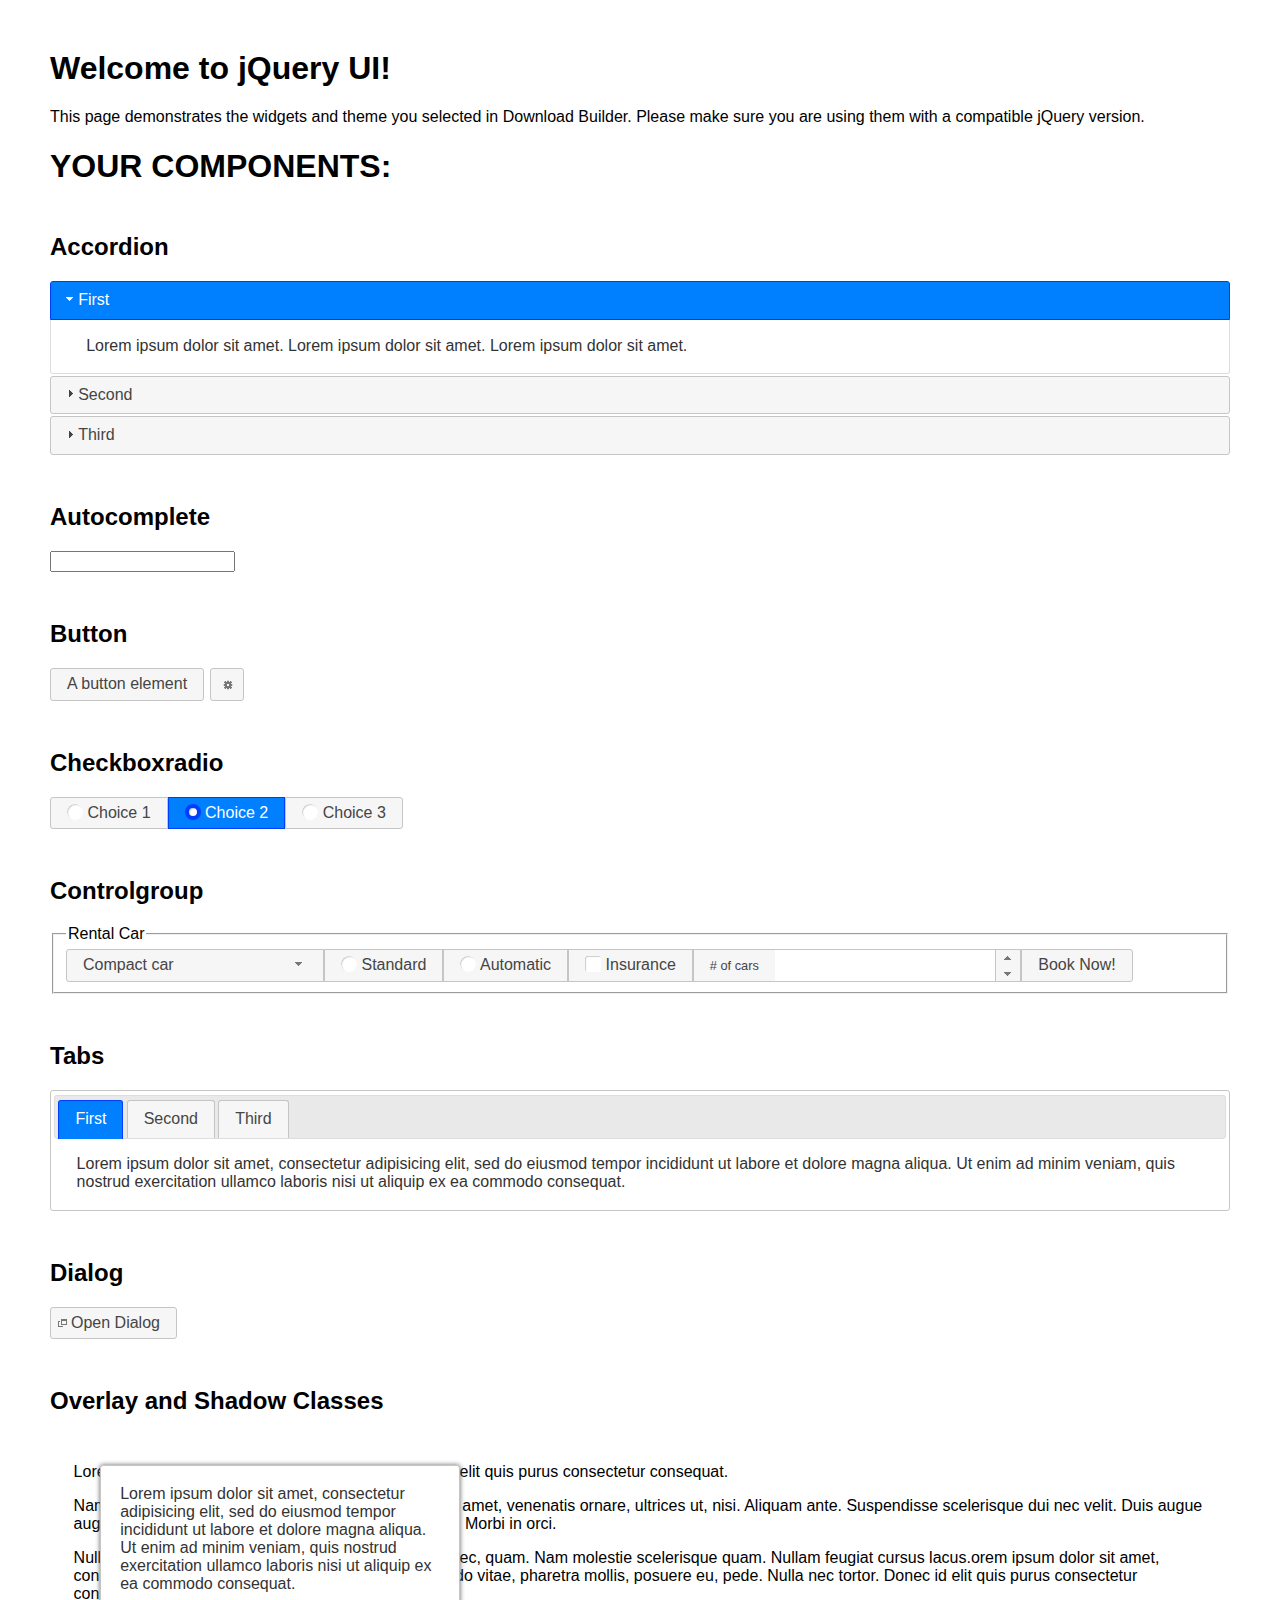
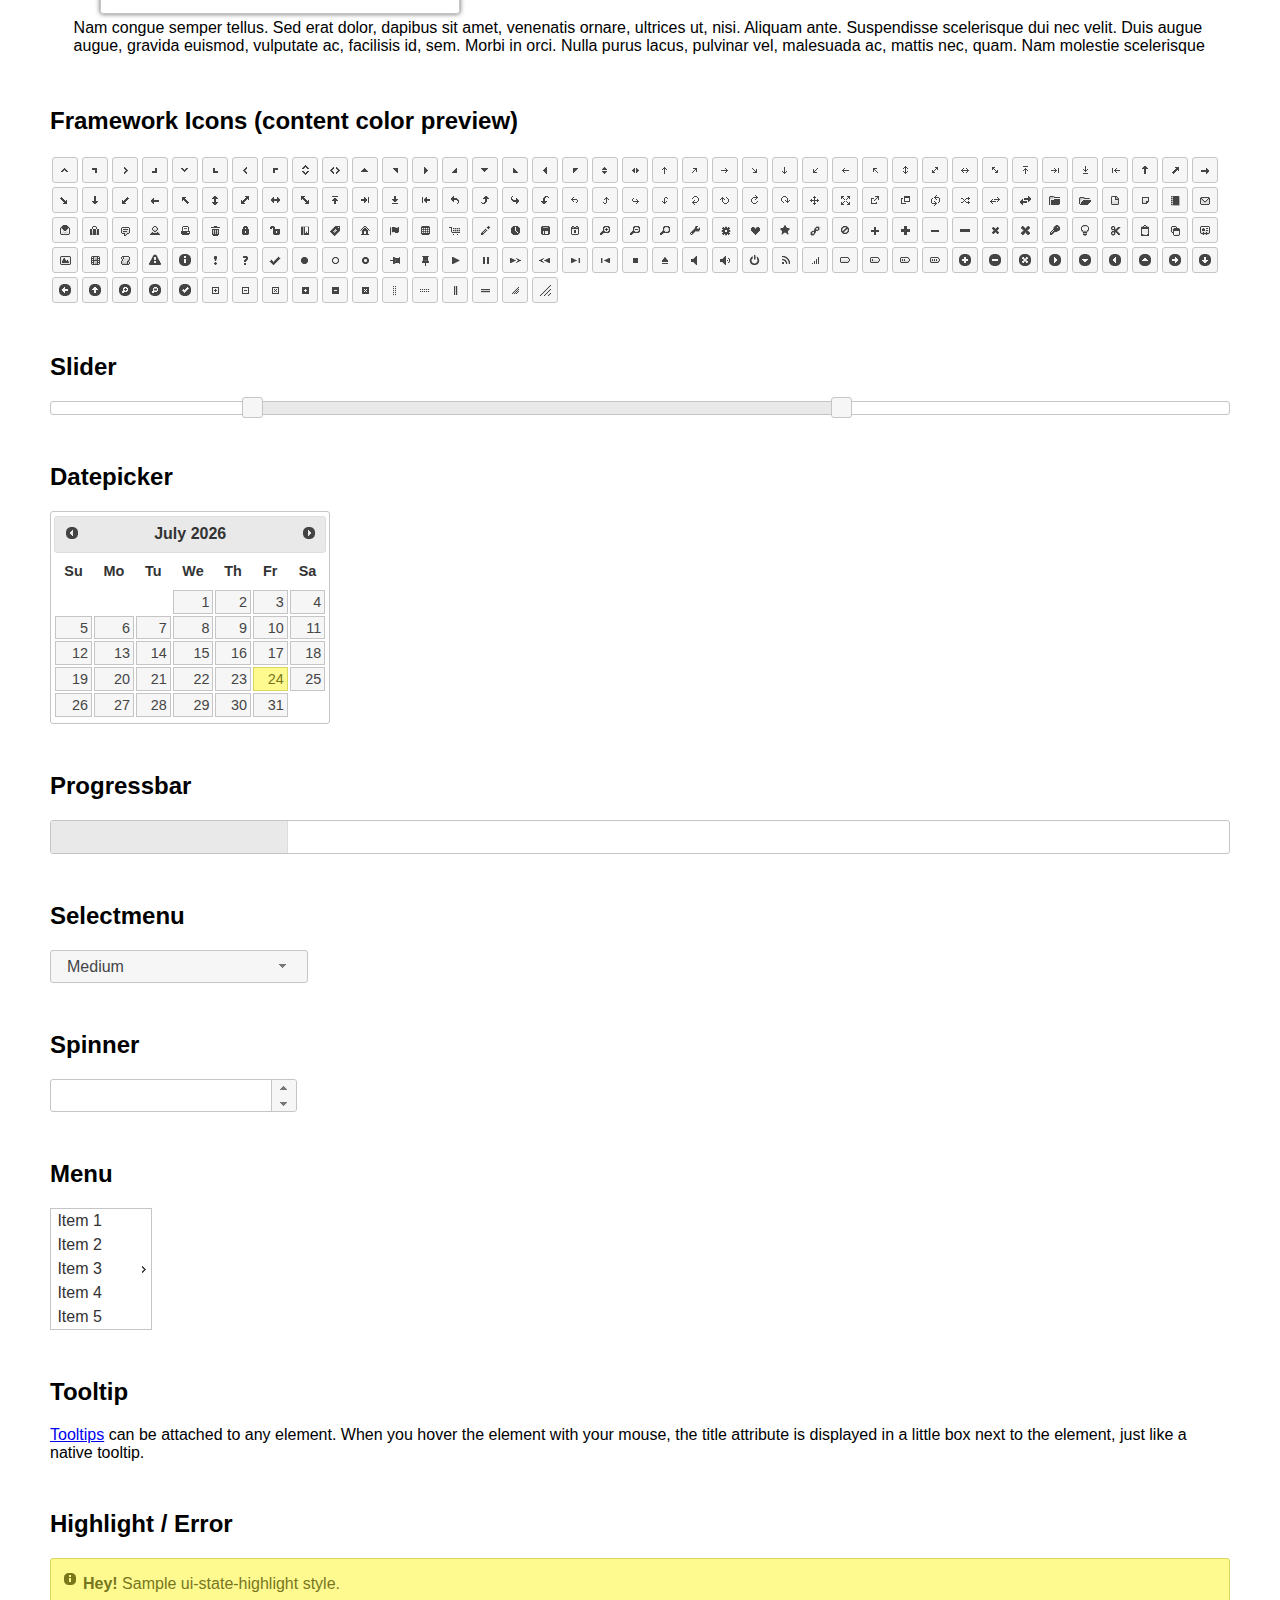
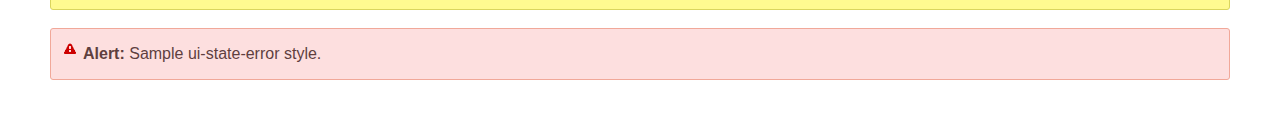
<file: vendor/jqueryui/index.html>
<!doctype html>
<html lang="us">
<head>
	<meta charset="utf-8">
	<title>jQuery UI Example Page</title>
	<link href="jquery-ui.css" rel="stylesheet">
	<style>
	body{
		font-family: "Trebuchet MS", sans-serif;
		margin: 50px;
	}
	.demoHeaders {
		margin-top: 2em;
	}
	#dialog-link {
		padding: .4em 1em .4em 20px;
		text-decoration: none;
		position: relative;
	}
	#dialog-link span.ui-icon {
		margin: 0 5px 0 0;
		position: absolute;
		left: .2em;
		top: 50%;
		margin-top: -8px;
	}
	#icons {
		margin: 0;
		padding: 0;
	}
	#icons li {
		margin: 2px;
		position: relative;
		padding: 4px 0;
		cursor: pointer;
		float: left;
		list-style: none;
	}
	#icons span.ui-icon {
		float: left;
		margin: 0 4px;
	}
	.fakewindowcontain .ui-widget-overlay {
		position: absolute;
	}
	select {
		width: 200px;
	}
	</style>
</head>
<body>

<h1>Welcome to jQuery UI!</h1>

<div class="ui-widget">
	<p>This page demonstrates the widgets and theme you selected in Download Builder. Please make sure you are using them with a compatible jQuery version.</p>
</div>

<h1>YOUR COMPONENTS:</h1>


<!-- Accordion -->
<h2 class="demoHeaders">Accordion</h2>
<div id="accordion">
	<h3>First</h3>
	<div>Lorem ipsum dolor sit amet. Lorem ipsum dolor sit amet. Lorem ipsum dolor sit amet.</div>
	<h3>Second</h3>
	<div>Phasellus mattis tincidunt nibh.</div>
	<h3>Third</h3>
	<div>Nam dui erat, auctor a, dignissim quis.</div>
</div>



<!-- Autocomplete -->
<h2 class="demoHeaders">Autocomplete</h2>
<div>
	<input id="autocomplete" title="type &quot;a&quot;">
</div>



<!-- Button -->
<h2 class="demoHeaders">Button</h2>
<button id="button">A button element</button>
<button id="button-icon">An icon-only button</button>



<!-- Checkboxradio -->
<h2 class="demoHeaders">Checkboxradio</h2>
<form style="margin-top: 1em;">
	<div id="radioset">
		<input type="radio" id="radio1" name="radio"><label for="radio1">Choice 1</label>
		<input type="radio" id="radio2" name="radio" checked="checked"><label for="radio2">Choice 2</label>
		<input type="radio" id="radio3" name="radio"><label for="radio3">Choice 3</label>
	</div>
</form>



<!-- Controlgroup -->
<h2 class="demoHeaders">Controlgroup</h2>
<fieldset>
	<legend>Rental Car</legend>
	<div id="controlgroup">
		<select id="car-type">
			<option>Compact car</option>
			<option>Midsize car</option>
			<option>Full size car</option>
			<option>SUV</option>
			<option>Luxury</option>
			<option>Truck</option>
			<option>Van</option>
		</select>
		<label for="transmission-standard">Standard</label>
		<input type="radio" name="transmission" id="transmission-standard">
		<label for="transmission-automatic">Automatic</label>
		<input type="radio" name="transmission" id="transmission-automatic">
		<label for="insurance">Insurance</label>
		<input type="checkbox" name="insurance" id="insurance">
		<label for="horizontal-spinner" class="ui-controlgroup-label"># of cars</label>
		<input id="horizontal-spinner" class="ui-spinner-input">
		<button>Book Now!</button>
	</div>
</fieldset>



<!-- Tabs -->
<h2 class="demoHeaders">Tabs</h2>
<div id="tabs">
	<ul>
		<li><a href="#tabs-1">First</a></li>
		<li><a href="#tabs-2">Second</a></li>
		<li><a href="#tabs-3">Third</a></li>
	</ul>
	<div id="tabs-1">Lorem ipsum dolor sit amet, consectetur adipisicing elit, sed do eiusmod tempor incididunt ut labore et dolore magna aliqua. Ut enim ad minim veniam, quis nostrud exercitation ullamco laboris nisi ut aliquip ex ea commodo consequat.</div>
	<div id="tabs-2">Phasellus mattis tincidunt nibh. Cras orci urna, blandit id, pretium vel, aliquet ornare, felis. Maecenas scelerisque sem non nisl. Fusce sed lorem in enim dictum bibendum.</div>
	<div id="tabs-3">Nam dui erat, auctor a, dignissim quis, sollicitudin eu, felis. Pellentesque nisi urna, interdum eget, sagittis et, consequat vestibulum, lacus. Mauris porttitor ullamcorper augue.</div>
</div>



<h2 class="demoHeaders">Dialog</h2>
<p>
	<button id="dialog-link" class="ui-button ui-corner-all ui-widget">
		<span class="ui-icon ui-icon-newwin"></span>Open Dialog
	</button>
</p>

<h2 class="demoHeaders">Overlay and Shadow Classes</h2>
<div style="position: relative; width: 96%; height: 200px; padding:1% 2%; overflow:hidden;" class="fakewindowcontain">
	<p>Lorem ipsum dolor sit amet,  Nulla nec tortor. Donec id elit quis purus consectetur consequat. </p><p>Nam congue semper tellus. Sed erat dolor, dapibus sit amet, venenatis ornare, ultrices ut, nisi. Aliquam ante. Suspendisse scelerisque dui nec velit. Duis augue augue, gravida euismod, vulputate ac, facilisis id, sem. Morbi in orci. </p><p>Nulla purus lacus, pulvinar vel, malesuada ac, mattis nec, quam. Nam molestie scelerisque quam. Nullam feugiat cursus lacus.orem ipsum dolor sit amet, consectetur adipiscing elit. Donec libero risus, commodo vitae, pharetra mollis, posuere eu, pede. Nulla nec tortor. Donec id elit quis purus consectetur consequat. </p><p>Nam congue semper tellus. Sed erat dolor, dapibus sit amet, venenatis ornare, ultrices ut, nisi. Aliquam ante. Suspendisse scelerisque dui nec velit. Duis augue augue, gravida euismod, vulputate ac, facilisis id, sem. Morbi in orci. Nulla purus lacus, pulvinar vel, malesuada ac, mattis nec, quam. Nam molestie scelerisque quam. </p><p>Nullam feugiat cursus lacus.orem ipsum dolor sit amet, consectetur adipiscing elit. Donec libero risus, commodo vitae, pharetra mollis, posuere eu, pede. Nulla nec tortor. Donec id elit quis purus consectetur consequat. Nam congue semper tellus. Sed erat dolor, dapibus sit amet, venenatis ornare, ultrices ut, nisi. Aliquam ante. </p><p>Suspendisse scelerisque dui nec velit. Duis augue augue, gravida euismod, vulputate ac, facilisis id, sem. Morbi in orci. Nulla purus lacus, pulvinar vel, malesuada ac, mattis nec, quam. Nam molestie scelerisque quam. Nullam feugiat cursus lacus.orem ipsum dolor sit amet, consectetur adipiscing elit. Donec libero risus, commodo vitae, pharetra mollis, posuere eu, pede. Nulla nec tortor. Donec id elit quis purus consectetur consequat. Nam congue semper tellus. Sed erat dolor, dapibus sit amet, venenatis ornare, ultrices ut, nisi. </p>

	<!-- ui-dialog -->
	<div class="ui-widget-overlay ui-front"></div>
	<div style="position: absolute; width: 320px; left: 50px; top: 30px; padding: 1.2em" class="ui-widget ui-front ui-widget-content ui-corner-all ui-widget-shadow">
		Lorem ipsum dolor sit amet, consectetur adipisicing elit, sed do eiusmod tempor incididunt ut labore et dolore magna aliqua. Ut enim ad minim veniam, quis nostrud exercitation ullamco laboris nisi ut aliquip ex ea commodo consequat.
	</div>

</div>

<!-- ui-dialog -->
<div id="dialog" title="Dialog Title">
	<p>Lorem ipsum dolor sit amet, consectetur adipisicing elit, sed do eiusmod tempor incididunt ut labore et dolore magna aliqua. Ut enim ad minim veniam, quis nostrud exercitation ullamco laboris nisi ut aliquip ex ea commodo consequat.</p>
</div>



<h2 class="demoHeaders">Framework Icons (content color preview)</h2>
<ul id="icons" class="ui-widget ui-helper-clearfix">
	<li class="ui-state-default ui-corner-all" title=".ui-icon-caret-1-n"><span class="ui-icon ui-icon-caret-1-n"></span></li>
	<li class="ui-state-default ui-corner-all" title=".ui-icon-caret-1-ne"><span class="ui-icon ui-icon-caret-1-ne"></span></li>
	<li class="ui-state-default ui-corner-all" title=".ui-icon-caret-1-e"><span class="ui-icon ui-icon-caret-1-e"></span></li>
	<li class="ui-state-default ui-corner-all" title=".ui-icon-caret-1-se"><span class="ui-icon ui-icon-caret-1-se"></span></li>
	<li class="ui-state-default ui-corner-all" title=".ui-icon-caret-1-s"><span class="ui-icon ui-icon-caret-1-s"></span></li>
	<li class="ui-state-default ui-corner-all" title=".ui-icon-caret-1-sw"><span class="ui-icon ui-icon-caret-1-sw"></span></li>
	<li class="ui-state-default ui-corner-all" title=".ui-icon-caret-1-w"><span class="ui-icon ui-icon-caret-1-w"></span></li>
	<li class="ui-state-default ui-corner-all" title=".ui-icon-caret-1-nw"><span class="ui-icon ui-icon-caret-1-nw"></span></li>
	<li class="ui-state-default ui-corner-all" title=".ui-icon-caret-2-n-s"><span class="ui-icon ui-icon-caret-2-n-s"></span></li>
	<li class="ui-state-default ui-corner-all" title=".ui-icon-caret-2-e-w"><span class="ui-icon ui-icon-caret-2-e-w"></span></li>
	<li class="ui-state-default ui-corner-all" title=".ui-icon-triangle-1-n"><span class="ui-icon ui-icon-triangle-1-n"></span></li>
	<li class="ui-state-default ui-corner-all" title=".ui-icon-triangle-1-ne"><span class="ui-icon ui-icon-triangle-1-ne"></span></li>
	<li class="ui-state-default ui-corner-all" title=".ui-icon-triangle-1-e"><span class="ui-icon ui-icon-triangle-1-e"></span></li>
	<li class="ui-state-default ui-corner-all" title=".ui-icon-triangle-1-se"><span class="ui-icon ui-icon-triangle-1-se"></span></li>
	<li class="ui-state-default ui-corner-all" title=".ui-icon-triangle-1-s"><span class="ui-icon ui-icon-triangle-1-s"></span></li>
	<li class="ui-state-default ui-corner-all" title=".ui-icon-triangle-1-sw"><span class="ui-icon ui-icon-triangle-1-sw"></span></li>
	<li class="ui-state-default ui-corner-all" title=".ui-icon-triangle-1-w"><span class="ui-icon ui-icon-triangle-1-w"></span></li>
	<li class="ui-state-default ui-corner-all" title=".ui-icon-triangle-1-nw"><span class="ui-icon ui-icon-triangle-1-nw"></span></li>
	<li class="ui-state-default ui-corner-all" title=".ui-icon-triangle-2-n-s"><span class="ui-icon ui-icon-triangle-2-n-s"></span></li>
	<li class="ui-state-default ui-corner-all" title=".ui-icon-triangle-2-e-w"><span class="ui-icon ui-icon-triangle-2-e-w"></span></li>
	<li class="ui-state-default ui-corner-all" title=".ui-icon-arrow-1-n"><span class="ui-icon ui-icon-arrow-1-n"></span></li>
	<li class="ui-state-default ui-corner-all" title=".ui-icon-arrow-1-ne"><span class="ui-icon ui-icon-arrow-1-ne"></span></li>
	<li class="ui-state-default ui-corner-all" title=".ui-icon-arrow-1-e"><span class="ui-icon ui-icon-arrow-1-e"></span></li>
	<li class="ui-state-default ui-corner-all" title=".ui-icon-arrow-1-se"><span class="ui-icon ui-icon-arrow-1-se"></span></li>
	<li class="ui-state-default ui-corner-all" title=".ui-icon-arrow-1-s"><span class="ui-icon ui-icon-arrow-1-s"></span></li>
	<li class="ui-state-default ui-corner-all" title=".ui-icon-arrow-1-sw"><span class="ui-icon ui-icon-arrow-1-sw"></span></li>
	<li class="ui-state-default ui-corner-all" title=".ui-icon-arrow-1-w"><span class="ui-icon ui-icon-arrow-1-w"></span></li>
	<li class="ui-state-default ui-corner-all" title=".ui-icon-arrow-1-nw"><span class="ui-icon ui-icon-arrow-1-nw"></span></li>
	<li class="ui-state-default ui-corner-all" title=".ui-icon-arrow-2-n-s"><span class="ui-icon ui-icon-arrow-2-n-s"></span></li>
	<li class="ui-state-default ui-corner-all" title=".ui-icon-arrow-2-ne-sw"><span class="ui-icon ui-icon-arrow-2-ne-sw"></span></li>
	<li class="ui-state-default ui-corner-all" title=".ui-icon-arrow-2-e-w"><span class="ui-icon ui-icon-arrow-2-e-w"></span></li>
	<li class="ui-state-default ui-corner-all" title=".ui-icon-arrow-2-se-nw"><span class="ui-icon ui-icon-arrow-2-se-nw"></span></li>
	<li class="ui-state-default ui-corner-all" title=".ui-icon-arrowstop-1-n"><span class="ui-icon ui-icon-arrowstop-1-n"></span></li>
	<li class="ui-state-default ui-corner-all" title=".ui-icon-arrowstop-1-e"><span class="ui-icon ui-icon-arrowstop-1-e"></span></li>
	<li class="ui-state-default ui-corner-all" title=".ui-icon-arrowstop-1-s"><span class="ui-icon ui-icon-arrowstop-1-s"></span></li>
	<li class="ui-state-default ui-corner-all" title=".ui-icon-arrowstop-1-w"><span class="ui-icon ui-icon-arrowstop-1-w"></span></li>
	<li class="ui-state-default ui-corner-all" title=".ui-icon-arrowthick-1-n"><span class="ui-icon ui-icon-arrowthick-1-n"></span></li>
	<li class="ui-state-default ui-corner-all" title=".ui-icon-arrowthick-1-ne"><span class="ui-icon ui-icon-arrowthick-1-ne"></span></li>
	<li class="ui-state-default ui-corner-all" title=".ui-icon-arrowthick-1-e"><span class="ui-icon ui-icon-arrowthick-1-e"></span></li>
	<li class="ui-state-default ui-corner-all" title=".ui-icon-arrowthick-1-se"><span class="ui-icon ui-icon-arrowthick-1-se"></span></li>
	<li class="ui-state-default ui-corner-all" title=".ui-icon-arrowthick-1-s"><span class="ui-icon ui-icon-arrowthick-1-s"></span></li>
	<li class="ui-state-default ui-corner-all" title=".ui-icon-arrowthick-1-sw"><span class="ui-icon ui-icon-arrowthick-1-sw"></span></li>
	<li class="ui-state-default ui-corner-all" title=".ui-icon-arrowthick-1-w"><span class="ui-icon ui-icon-arrowthick-1-w"></span></li>
	<li class="ui-state-default ui-corner-all" title=".ui-icon-arrowthick-1-nw"><span class="ui-icon ui-icon-arrowthick-1-nw"></span></li>
	<li class="ui-state-default ui-corner-all" title=".ui-icon-arrowthick-2-n-s"><span class="ui-icon ui-icon-arrowthick-2-n-s"></span></li>
	<li class="ui-state-default ui-corner-all" title=".ui-icon-arrowthick-2-ne-sw"><span class="ui-icon ui-icon-arrowthick-2-ne-sw"></span></li>
	<li class="ui-state-default ui-corner-all" title=".ui-icon-arrowthick-2-e-w"><span class="ui-icon ui-icon-arrowthick-2-e-w"></span></li>
	<li class="ui-state-default ui-corner-all" title=".ui-icon-arrowthick-2-se-nw"><span class="ui-icon ui-icon-arrowthick-2-se-nw"></span></li>
	<li class="ui-state-default ui-corner-all" title=".ui-icon-arrowthickstop-1-n"><span class="ui-icon ui-icon-arrowthickstop-1-n"></span></li>
	<li class="ui-state-default ui-corner-all" title=".ui-icon-arrowthickstop-1-e"><span class="ui-icon ui-icon-arrowthickstop-1-e"></span></li>
	<li class="ui-state-default ui-corner-all" title=".ui-icon-arrowthickstop-1-s"><span class="ui-icon ui-icon-arrowthickstop-1-s"></span></li>
	<li class="ui-state-default ui-corner-all" title=".ui-icon-arrowthickstop-1-w"><span class="ui-icon ui-icon-arrowthickstop-1-w"></span></li>
	<li class="ui-state-default ui-corner-all" title=".ui-icon-arrowreturnthick-1-w"><span class="ui-icon ui-icon-arrowreturnthick-1-w"></span></li>
	<li class="ui-state-default ui-corner-all" title=".ui-icon-arrowreturnthick-1-n"><span class="ui-icon ui-icon-arrowreturnthick-1-n"></span></li>
	<li class="ui-state-default ui-corner-all" title=".ui-icon-arrowreturnthick-1-e"><span class="ui-icon ui-icon-arrowreturnthick-1-e"></span></li>
	<li class="ui-state-default ui-corner-all" title=".ui-icon-arrowreturnthick-1-s"><span class="ui-icon ui-icon-arrowreturnthick-1-s"></span></li>
	<li class="ui-state-default ui-corner-all" title=".ui-icon-arrowreturn-1-w"><span class="ui-icon ui-icon-arrowreturn-1-w"></span></li>
	<li class="ui-state-default ui-corner-all" title=".ui-icon-arrowreturn-1-n"><span class="ui-icon ui-icon-arrowreturn-1-n"></span></li>
	<li class="ui-state-default ui-corner-all" title=".ui-icon-arrowreturn-1-e"><span class="ui-icon ui-icon-arrowreturn-1-e"></span></li>
	<li class="ui-state-default ui-corner-all" title=".ui-icon-arrowreturn-1-s"><span class="ui-icon ui-icon-arrowreturn-1-s"></span></li>
	<li class="ui-state-default ui-corner-all" title=".ui-icon-arrowrefresh-1-w"><span class="ui-icon ui-icon-arrowrefresh-1-w"></span></li>
	<li class="ui-state-default ui-corner-all" title=".ui-icon-arrowrefresh-1-n"><span class="ui-icon ui-icon-arrowrefresh-1-n"></span></li>
	<li class="ui-state-default ui-corner-all" title=".ui-icon-arrowrefresh-1-e"><span class="ui-icon ui-icon-arrowrefresh-1-e"></span></li>
	<li class="ui-state-default ui-corner-all" title=".ui-icon-arrowrefresh-1-s"><span class="ui-icon ui-icon-arrowrefresh-1-s"></span></li>
	<li class="ui-state-default ui-corner-all" title=".ui-icon-arrow-4"><span class="ui-icon ui-icon-arrow-4"></span></li>
	<li class="ui-state-default ui-corner-all" title=".ui-icon-arrow-4-diag"><span class="ui-icon ui-icon-arrow-4-diag"></span></li>
	<li class="ui-state-default ui-corner-all" title=".ui-icon-extlink"><span class="ui-icon ui-icon-extlink"></span></li>
	<li class="ui-state-default ui-corner-all" title=".ui-icon-newwin"><span class="ui-icon ui-icon-newwin"></span></li>
	<li class="ui-state-default ui-corner-all" title=".ui-icon-refresh"><span class="ui-icon ui-icon-refresh"></span></li>
	<li class="ui-state-default ui-corner-all" title=".ui-icon-shuffle"><span class="ui-icon ui-icon-shuffle"></span></li>
	<li class="ui-state-default ui-corner-all" title=".ui-icon-transfer-e-w"><span class="ui-icon ui-icon-transfer-e-w"></span></li>
	<li class="ui-state-default ui-corner-all" title=".ui-icon-transferthick-e-w"><span class="ui-icon ui-icon-transferthick-e-w"></span></li>
	<li class="ui-state-default ui-corner-all" title=".ui-icon-folder-collapsed"><span class="ui-icon ui-icon-folder-collapsed"></span></li>
	<li class="ui-state-default ui-corner-all" title=".ui-icon-folder-open"><span class="ui-icon ui-icon-folder-open"></span></li>
	<li class="ui-state-default ui-corner-all" title=".ui-icon-document"><span class="ui-icon ui-icon-document"></span></li>
	<li class="ui-state-default ui-corner-all" title=".ui-icon-document-b"><span class="ui-icon ui-icon-document-b"></span></li>
	<li class="ui-state-default ui-corner-all" title=".ui-icon-note"><span class="ui-icon ui-icon-note"></span></li>
	<li class="ui-state-default ui-corner-all" title=".ui-icon-mail-closed"><span class="ui-icon ui-icon-mail-closed"></span></li>
	<li class="ui-state-default ui-corner-all" title=".ui-icon-mail-open"><span class="ui-icon ui-icon-mail-open"></span></li>
	<li class="ui-state-default ui-corner-all" title=".ui-icon-suitcase"><span class="ui-icon ui-icon-suitcase"></span></li>
	<li class="ui-state-default ui-corner-all" title=".ui-icon-comment"><span class="ui-icon ui-icon-comment"></span></li>
	<li class="ui-state-default ui-corner-all" title=".ui-icon-person"><span class="ui-icon ui-icon-person"></span></li>
	<li class="ui-state-default ui-corner-all" title=".ui-icon-print"><span class="ui-icon ui-icon-print"></span></li>
	<li class="ui-state-default ui-corner-all" title=".ui-icon-trash"><span class="ui-icon ui-icon-trash"></span></li>
	<li class="ui-state-default ui-corner-all" title=".ui-icon-locked"><span class="ui-icon ui-icon-locked"></span></li>
	<li class="ui-state-default ui-corner-all" title=".ui-icon-unlocked"><span class="ui-icon ui-icon-unlocked"></span></li>
	<li class="ui-state-default ui-corner-all" title=".ui-icon-bookmark"><span class="ui-icon ui-icon-bookmark"></span></li>
	<li class="ui-state-default ui-corner-all" title=".ui-icon-tag"><span class="ui-icon ui-icon-tag"></span></li>
	<li class="ui-state-default ui-corner-all" title=".ui-icon-home"><span class="ui-icon ui-icon-home"></span></li>
	<li class="ui-state-default ui-corner-all" title=".ui-icon-flag"><span class="ui-icon ui-icon-flag"></span></li>
	<li class="ui-state-default ui-corner-all" title=".ui-icon-calculator"><span class="ui-icon ui-icon-calculator"></span></li>
	<li class="ui-state-default ui-corner-all" title=".ui-icon-cart"><span class="ui-icon ui-icon-cart"></span></li>
	<li class="ui-state-default ui-corner-all" title=".ui-icon-pencil"><span class="ui-icon ui-icon-pencil"></span></li>
	<li class="ui-state-default ui-corner-all" title=".ui-icon-clock"><span class="ui-icon ui-icon-clock"></span></li>
	<li class="ui-state-default ui-corner-all" title=".ui-icon-disk"><span class="ui-icon ui-icon-disk"></span></li>
	<li class="ui-state-default ui-corner-all" title=".ui-icon-calendar"><span class="ui-icon ui-icon-calendar"></span></li>
	<li class="ui-state-default ui-corner-all" title=".ui-icon-zoomin"><span class="ui-icon ui-icon-zoomin"></span></li>
	<li class="ui-state-default ui-corner-all" title=".ui-icon-zoomout"><span class="ui-icon ui-icon-zoomout"></span></li>
	<li class="ui-state-default ui-corner-all" title=".ui-icon-search"><span class="ui-icon ui-icon-search"></span></li>
	<li class="ui-state-default ui-corner-all" title=".ui-icon-wrench"><span class="ui-icon ui-icon-wrench"></span></li>
	<li class="ui-state-default ui-corner-all" title=".ui-icon-gear"><span class="ui-icon ui-icon-gear"></span></li>
	<li class="ui-state-default ui-corner-all" title=".ui-icon-heart"><span class="ui-icon ui-icon-heart"></span></li>
	<li class="ui-state-default ui-corner-all" title=".ui-icon-star"><span class="ui-icon ui-icon-star"></span></li>
	<li class="ui-state-default ui-corner-all" title=".ui-icon-link"><span class="ui-icon ui-icon-link"></span></li>
	<li class="ui-state-default ui-corner-all" title=".ui-icon-cancel"><span class="ui-icon ui-icon-cancel"></span></li>
	<li class="ui-state-default ui-corner-all" title=".ui-icon-plus"><span class="ui-icon ui-icon-plus"></span></li>
	<li class="ui-state-default ui-corner-all" title=".ui-icon-plusthick"><span class="ui-icon ui-icon-plusthick"></span></li>
	<li class="ui-state-default ui-corner-all" title=".ui-icon-minus"><span class="ui-icon ui-icon-minus"></span></li>
	<li class="ui-state-default ui-corner-all" title=".ui-icon-minusthick"><span class="ui-icon ui-icon-minusthick"></span></li>
	<li class="ui-state-default ui-corner-all" title=".ui-icon-close"><span class="ui-icon ui-icon-close"></span></li>
	<li class="ui-state-default ui-corner-all" title=".ui-icon-closethick"><span class="ui-icon ui-icon-closethick"></span></li>
	<li class="ui-state-default ui-corner-all" title=".ui-icon-key"><span class="ui-icon ui-icon-key"></span></li>
	<li class="ui-state-default ui-corner-all" title=".ui-icon-lightbulb"><span class="ui-icon ui-icon-lightbulb"></span></li>
	<li class="ui-state-default ui-corner-all" title=".ui-icon-scissors"><span class="ui-icon ui-icon-scissors"></span></li>
	<li class="ui-state-default ui-corner-all" title=".ui-icon-clipboard"><span class="ui-icon ui-icon-clipboard"></span></li>
	<li class="ui-state-default ui-corner-all" title=".ui-icon-copy"><span class="ui-icon ui-icon-copy"></span></li>
	<li class="ui-state-default ui-corner-all" title=".ui-icon-contact"><span class="ui-icon ui-icon-contact"></span></li>
	<li class="ui-state-default ui-corner-all" title=".ui-icon-image"><span class="ui-icon ui-icon-image"></span></li>
	<li class="ui-state-default ui-corner-all" title=".ui-icon-video"><span class="ui-icon ui-icon-video"></span></li>
	<li class="ui-state-default ui-corner-all" title=".ui-icon-script"><span class="ui-icon ui-icon-script"></span></li>
	<li class="ui-state-default ui-corner-all" title=".ui-icon-alert"><span class="ui-icon ui-icon-alert"></span></li>
	<li class="ui-state-default ui-corner-all" title=".ui-icon-info"><span class="ui-icon ui-icon-info"></span></li>
	<li class="ui-state-default ui-corner-all" title=".ui-icon-notice"><span class="ui-icon ui-icon-notice"></span></li>
	<li class="ui-state-default ui-corner-all" title=".ui-icon-help"><span class="ui-icon ui-icon-help"></span></li>
	<li class="ui-state-default ui-corner-all" title=".ui-icon-check"><span class="ui-icon ui-icon-check"></span></li>
	<li class="ui-state-default ui-corner-all" title=".ui-icon-bullet"><span class="ui-icon ui-icon-bullet"></span></li>
	<li class="ui-state-default ui-corner-all" title=".ui-icon-radio-off"><span class="ui-icon ui-icon-radio-off"></span></li>
	<li class="ui-state-default ui-corner-all" title=".ui-icon-radio-on"><span class="ui-icon ui-icon-radio-on"></span></li>
	<li class="ui-state-default ui-corner-all" title=".ui-icon-pin-w"><span class="ui-icon ui-icon-pin-w"></span></li>
	<li class="ui-state-default ui-corner-all" title=".ui-icon-pin-s"><span class="ui-icon ui-icon-pin-s"></span></li>
	<li class="ui-state-default ui-corner-all" title=".ui-icon-play"><span class="ui-icon ui-icon-play"></span></li>
	<li class="ui-state-default ui-corner-all" title=".ui-icon-pause"><span class="ui-icon ui-icon-pause"></span></li>
	<li class="ui-state-default ui-corner-all" title=".ui-icon-seek-next"><span class="ui-icon ui-icon-seek-next"></span></li>
	<li class="ui-state-default ui-corner-all" title=".ui-icon-seek-prev"><span class="ui-icon ui-icon-seek-prev"></span></li>
	<li class="ui-state-default ui-corner-all" title=".ui-icon-seek-end"><span class="ui-icon ui-icon-seek-end"></span></li>
	<li class="ui-state-default ui-corner-all" title=".ui-icon-seek-first"><span class="ui-icon ui-icon-seek-first"></span></li>
	<li class="ui-state-default ui-corner-all" title=".ui-icon-stop"><span class="ui-icon ui-icon-stop"></span></li>
	<li class="ui-state-default ui-corner-all" title=".ui-icon-eject"><span class="ui-icon ui-icon-eject"></span></li>
	<li class="ui-state-default ui-corner-all" title=".ui-icon-volume-off"><span class="ui-icon ui-icon-volume-off"></span></li>
	<li class="ui-state-default ui-corner-all" title=".ui-icon-volume-on"><span class="ui-icon ui-icon-volume-on"></span></li>
	<li class="ui-state-default ui-corner-all" title=".ui-icon-power"><span class="ui-icon ui-icon-power"></span></li>
	<li class="ui-state-default ui-corner-all" title=".ui-icon-signal-diag"><span class="ui-icon ui-icon-signal-diag"></span></li>
	<li class="ui-state-default ui-corner-all" title=".ui-icon-signal"><span class="ui-icon ui-icon-signal"></span></li>
	<li class="ui-state-default ui-corner-all" title=".ui-icon-battery-0"><span class="ui-icon ui-icon-battery-0"></span></li>
	<li class="ui-state-default ui-corner-all" title=".ui-icon-battery-1"><span class="ui-icon ui-icon-battery-1"></span></li>
	<li class="ui-state-default ui-corner-all" title=".ui-icon-battery-2"><span class="ui-icon ui-icon-battery-2"></span></li>
	<li class="ui-state-default ui-corner-all" title=".ui-icon-battery-3"><span class="ui-icon ui-icon-battery-3"></span></li>
	<li class="ui-state-default ui-corner-all" title=".ui-icon-circle-plus"><span class="ui-icon ui-icon-circle-plus"></span></li>
	<li class="ui-state-default ui-corner-all" title=".ui-icon-circle-minus"><span class="ui-icon ui-icon-circle-minus"></span></li>
	<li class="ui-state-default ui-corner-all" title=".ui-icon-circle-close"><span class="ui-icon ui-icon-circle-close"></span></li>
	<li class="ui-state-default ui-corner-all" title=".ui-icon-circle-triangle-e"><span class="ui-icon ui-icon-circle-triangle-e"></span></li>
	<li class="ui-state-default ui-corner-all" title=".ui-icon-circle-triangle-s"><span class="ui-icon ui-icon-circle-triangle-s"></span></li>
	<li class="ui-state-default ui-corner-all" title=".ui-icon-circle-triangle-w"><span class="ui-icon ui-icon-circle-triangle-w"></span></li>
	<li class="ui-state-default ui-corner-all" title=".ui-icon-circle-triangle-n"><span class="ui-icon ui-icon-circle-triangle-n"></span></li>
	<li class="ui-state-default ui-corner-all" title=".ui-icon-circle-arrow-e"><span class="ui-icon ui-icon-circle-arrow-e"></span></li>
	<li class="ui-state-default ui-corner-all" title=".ui-icon-circle-arrow-s"><span class="ui-icon ui-icon-circle-arrow-s"></span></li>
	<li class="ui-state-default ui-corner-all" title=".ui-icon-circle-arrow-w"><span class="ui-icon ui-icon-circle-arrow-w"></span></li>
	<li class="ui-state-default ui-corner-all" title=".ui-icon-circle-arrow-n"><span class="ui-icon ui-icon-circle-arrow-n"></span></li>
	<li class="ui-state-default ui-corner-all" title=".ui-icon-circle-zoomin"><span class="ui-icon ui-icon-circle-zoomin"></span></li>
	<li class="ui-state-default ui-corner-all" title=".ui-icon-circle-zoomout"><span class="ui-icon ui-icon-circle-zoomout"></span></li>
	<li class="ui-state-default ui-corner-all" title=".ui-icon-circle-check"><span class="ui-icon ui-icon-circle-check"></span></li>
	<li class="ui-state-default ui-corner-all" title=".ui-icon-circlesmall-plus"><span class="ui-icon ui-icon-circlesmall-plus"></span></li>
	<li class="ui-state-default ui-corner-all" title=".ui-icon-circlesmall-minus"><span class="ui-icon ui-icon-circlesmall-minus"></span></li>
	<li class="ui-state-default ui-corner-all" title=".ui-icon-circlesmall-close"><span class="ui-icon ui-icon-circlesmall-close"></span></li>
	<li class="ui-state-default ui-corner-all" title=".ui-icon-squaresmall-plus"><span class="ui-icon ui-icon-squaresmall-plus"></span></li>
	<li class="ui-state-default ui-corner-all" title=".ui-icon-squaresmall-minus"><span class="ui-icon ui-icon-squaresmall-minus"></span></li>
	<li class="ui-state-default ui-corner-all" title=".ui-icon-squaresmall-close"><span class="ui-icon ui-icon-squaresmall-close"></span></li>
	<li class="ui-state-default ui-corner-all" title=".ui-icon-grip-dotted-vertical"><span class="ui-icon ui-icon-grip-dotted-vertical"></span></li>
	<li class="ui-state-default ui-corner-all" title=".ui-icon-grip-dotted-horizontal"><span class="ui-icon ui-icon-grip-dotted-horizontal"></span></li>
	<li class="ui-state-default ui-corner-all" title=".ui-icon-grip-solid-vertical"><span class="ui-icon ui-icon-grip-solid-vertical"></span></li>
	<li class="ui-state-default ui-corner-all" title=".ui-icon-grip-solid-horizontal"><span class="ui-icon ui-icon-grip-solid-horizontal"></span></li>
	<li class="ui-state-default ui-corner-all" title=".ui-icon-gripsmall-diagonal-se"><span class="ui-icon ui-icon-gripsmall-diagonal-se"></span></li>
	<li class="ui-state-default ui-corner-all" title=".ui-icon-grip-diagonal-se"><span class="ui-icon ui-icon-grip-diagonal-se"></span></li>
</ul>


<!-- Slider -->
<h2 class="demoHeaders">Slider</h2>
<div id="slider"></div>



<!-- Datepicker -->
<h2 class="demoHeaders">Datepicker</h2>
<div id="datepicker"></div>



<!-- Progressbar -->
<h2 class="demoHeaders">Progressbar</h2>
<div id="progressbar"></div>



<!-- Progressbar -->
<h2 class="demoHeaders">Selectmenu</h2>
<select id="selectmenu">
	<option>Slower</option>
	<option>Slow</option>
	<option selected="selected">Medium</option>
	<option>Fast</option>
	<option>Faster</option>
</select>



<!-- Spinner -->
<h2 class="demoHeaders">Spinner</h2>
<input id="spinner">



<!-- Menu -->
<h2 class="demoHeaders">Menu</h2>
<ul style="width:100px;" id="menu">
	<li><div>Item 1</div></li>
	<li><div>Item 2</div></li>
	<li><div>Item 3</div>
		<ul>
			<li><div>Item 3-1</div></li>
			<li><div>Item 3-2</div></li>
			<li><div>Item 3-3</div></li>
			<li><div>Item 3-4</div></li>
			<li><div>Item 3-5</div></li>
		</ul>
	</li>
	<li><div>Item 4</div></li>
	<li><div>Item 5</div></li>
</ul>



<!-- Tooltip -->
<h2 class="demoHeaders">Tooltip</h2>
<p id="tooltip">
	<a href="#" title="That&apos;s what this widget is">Tooltips</a> can be attached to any element. When you hover
the element with your mouse, the title attribute is displayed in a little box next to the element, just like a native tooltip.
</p>


<!-- Highlight / Error -->
<h2 class="demoHeaders">Highlight / Error</h2>
<div class="ui-widget">
	<div class="ui-state-highlight ui-corner-all" style="margin-top: 20px; padding: 0 .7em;">
		<p><span class="ui-icon ui-icon-info" style="float: left; margin-right: .3em;"></span>
		<strong>Hey!</strong> Sample ui-state-highlight style.</p>
	</div>
</div>
<br>
<div class="ui-widget">
	<div class="ui-state-error ui-corner-all" style="padding: 0 .7em;">
		<p><span class="ui-icon ui-icon-alert" style="float: left; margin-right: .3em;"></span>
		<strong>Alert:</strong> Sample ui-state-error style.</p>
	</div>
</div>

<script src="external/jquery/jquery.js"></script>
<script src="jquery-ui.js"></script>
<script>

$( "#accordion" ).accordion();



var availableTags = [
	"ActionScript",
	"AppleScript",
	"Asp",
	"BASIC",
	"C",
	"C++",
	"Clojure",
	"COBOL",
	"ColdFusion",
	"Erlang",
	"Fortran",
	"Groovy",
	"Haskell",
	"Java",
	"JavaScript",
	"Lisp",
	"Perl",
	"PHP",
	"Python",
	"Ruby",
	"Scala",
	"Scheme"
];
$( "#autocomplete" ).autocomplete({
	source: availableTags
});



$( "#button" ).button();
$( "#button-icon" ).button({
	icon: "ui-icon-gear",
	showLabel: false
});



$( "#radioset" ).buttonset();



$( "#controlgroup" ).controlgroup();



$( "#tabs" ).tabs();



$( "#dialog" ).dialog({
	autoOpen: false,
	width: 400,
	buttons: [
		{
			text: "Ok",
			click: function() {
				$( this ).dialog( "close" );
			}
		},
		{
			text: "Cancel",
			click: function() {
				$( this ).dialog( "close" );
			}
		}
	]
});

// Link to open the dialog
$( "#dialog-link" ).click(function( event ) {
	$( "#dialog" ).dialog( "open" );
	event.preventDefault();
});



$( "#datepicker" ).datepicker({
	inline: true
});



$( "#slider" ).slider({
	range: true,
	values: [ 17, 67 ]
});



$( "#progressbar" ).progressbar({
	value: 20
});



$( "#spinner" ).spinner();



$( "#menu" ).menu();



$( "#tooltip" ).tooltip();



$( "#selectmenu" ).selectmenu();


// Hover states on the static widgets
$( "#dialog-link, #icons li" ).hover(
	function() {
		$( this ).addClass( "ui-state-hover" );
	},
	function() {
		$( this ).removeClass( "ui-state-hover" );
	}
);
</script>
</body>
</html>
</file>
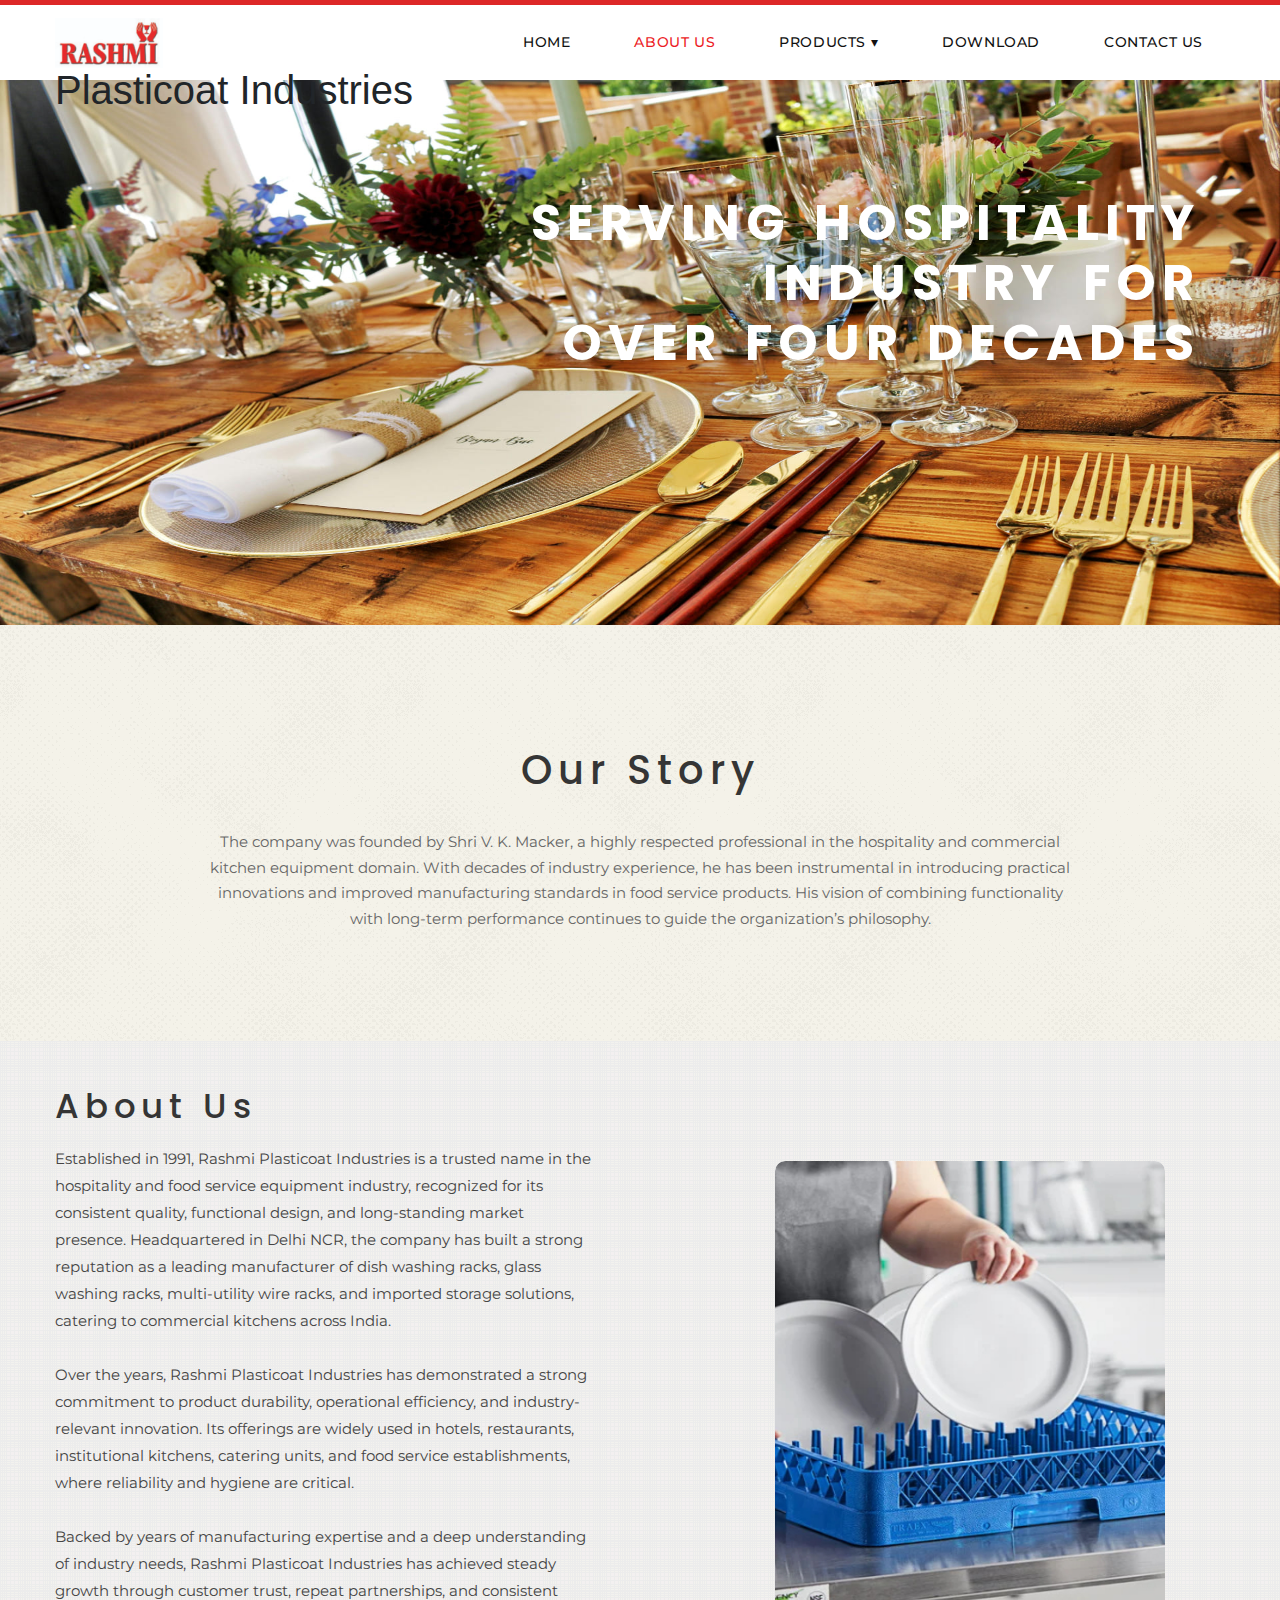
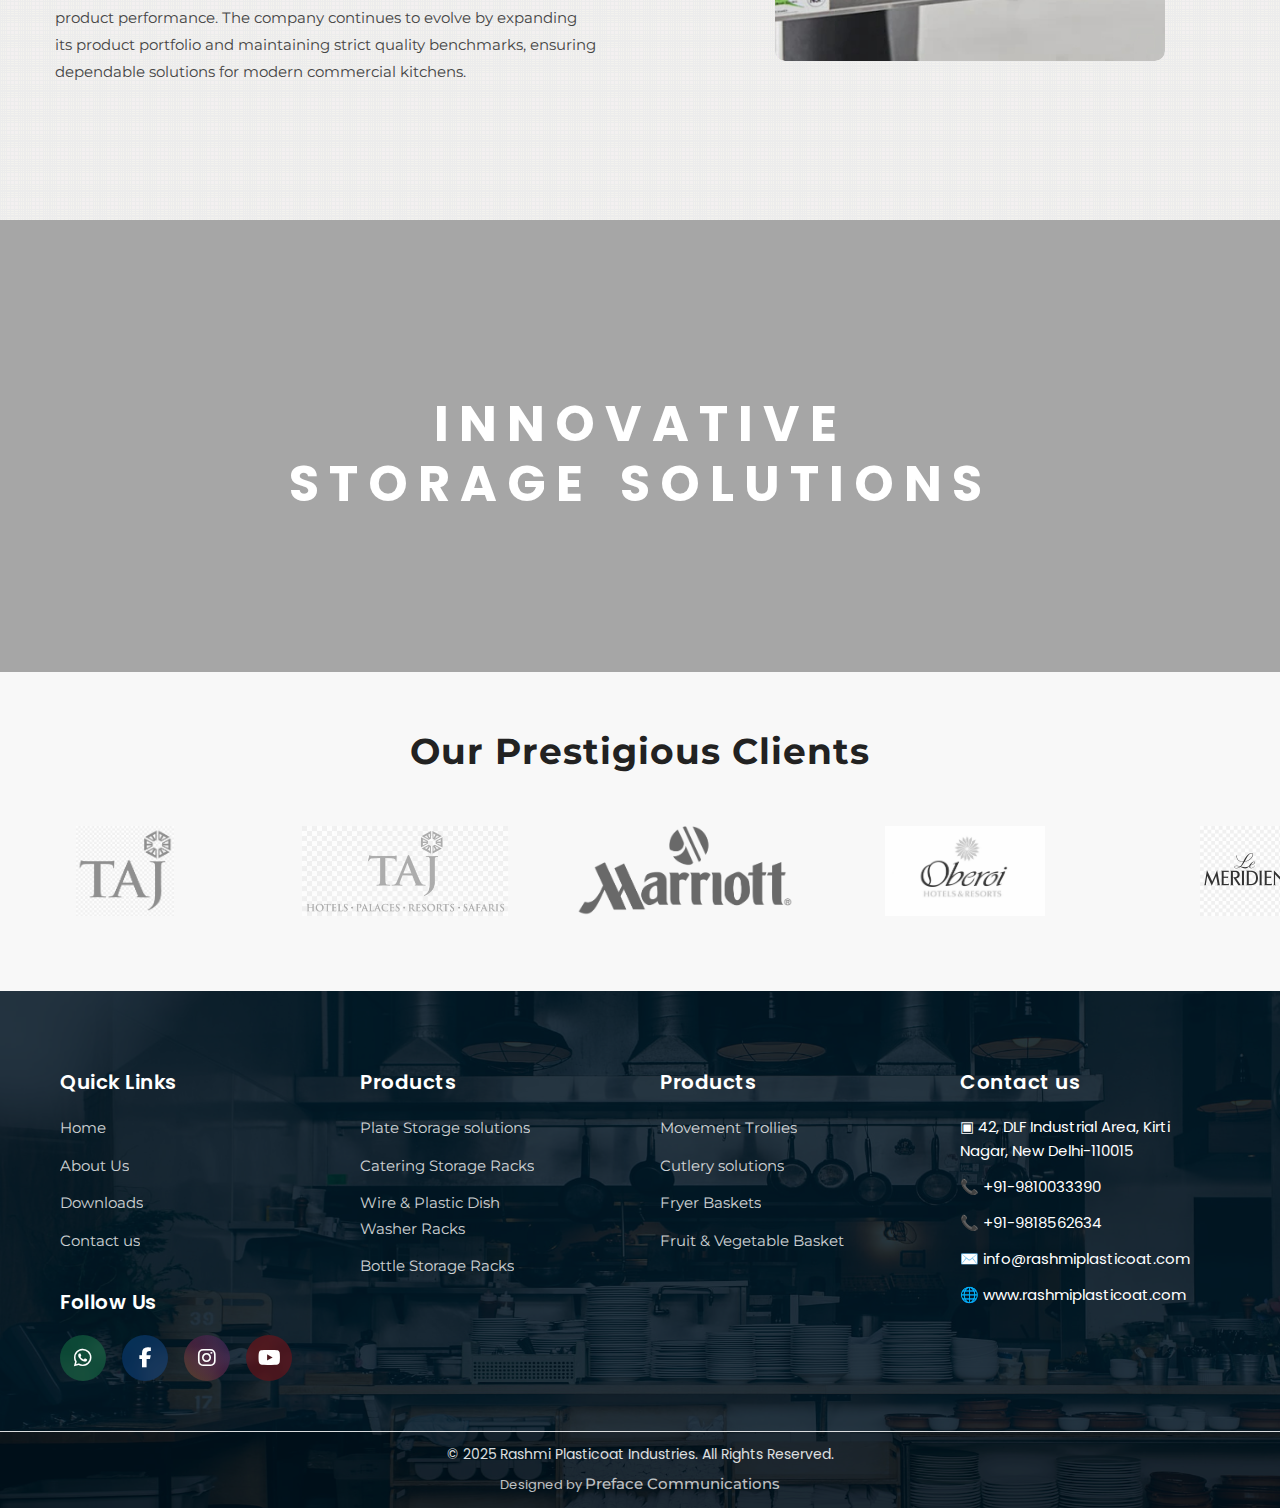
<file: about.html>
<!DOCTYPE html>
<html lang="en">
<head>
	<title>About Us</title>
	<meta charset="UTF-8">
	<meta name="viewport" content="width=device-width, initial-scale=1">

	<link href="https://fonts.googleapis.com/css?family=Montserrat:400,700" rel="stylesheet">

	<link rel="icon" type="image/png" href="images/icons/favicon.png"/>

	<link rel="stylesheet" type="text/css" href="vendor/bootstrap/css/bootstrap.min.css">
	<link rel="stylesheet" type="text/css" href="fonts/font-awesome-4.7.0/css/font-awesome.min.css">
	<link rel="stylesheet" type="text/css" href="fonts/themify/themify-icons.css">
	<link rel="stylesheet" type="text/css" href="vendor/animate/animate.css">
	<link rel="stylesheet" type="text/css" href="vendor/css-hamburgers/hamburgers.min.css">
	<link rel="stylesheet" type="text/css" href="vendor/select2/select2.min.css">
	<link rel="stylesheet" type="text/css" href="vendor/daterangepicker/daterangepicker.css">
	<link rel="stylesheet" type="text/css" href="vendor/slick/slick.css">
	<link rel="stylesheet" type="text/css" href="vendor/lightbox2/css/lightbox.min.css">

	<link rel="stylesheet"
	href="https://cdnjs.cloudflare.com/ajax/libs/font-awesome/6.5.1/css/all.min.css">

	<link rel="stylesheet" type="text/css" href="css/util.css">
	<link rel="stylesheet" type="text/css" href="css/main.css">
	<link rel="stylesheet" type="text/css" href="css/index.css">
	<link rel="stylesheet" type="text/css" href="css/About.css">
	<link rel="stylesheet" type="text/css" href="css/product.css">
</head>



<body class="animsition">

<header>
  <div class="wrap-menu-header gradient1 trans-0-4">
    <div class="container h-full">
      <div class="wrap_header trans-0-3">

        <!-- Logo -->
        <div class="logo">
          <a href="index.html">
            <img src="images/Home/Logo-1.png" alt="logo">
          </a>
           <!-- Heading under logo -->
               <h1 class="logo-heading">Plasticoat Industries</h1>
        </div>

        <!-- Mobile Toggle -->
        <div class="mobile-toggle" id="mobileToggle">
          <span></span>
          <span></span>
          <span></span>
        </div>

        <!-- Menu -->
        <div class="wrap_menu p-l-45 p-l-0-xl">
          <nav class="menu">
            <ul class="main_menu">
              <li ><a href="index.html">Home</a></li>
              <li class="active"><a href="about.html">About us</a></li>

              <!-- Products Dropdown with Nested -->
              <li class="has-product-dropdown">
                <a href="#">Products ▾</a>
                <div class="product-dropdown">

                  <!-- Left Column -->
                   <div class="product-col left-col">
                    <a href="plate-storage.html">Plate Storage solutions</a>
                    <a href="Catering-Storage.html">Catering Storage Racks</a>
                    <a href="Racks-Plastic.html">Wire & Plastic Dish Washer Racks</a>
                    <a href="Bottle-Storage.html">Bottle Storage Racks</a>

                     <a href="Movment-Trollies.html">Movement Trollies</a>
                        <a href="Cutlery-solutions.html">Cutlery solutions</a>
                        <a href="Fryer-Baskets.html">Fryer Baskets</a>
                        <a href="Fruit-Veditable.html">Fruit & Vegetable Basket</a>

                    <!-- 6th item heading 
                    <div class="has-sub-dropdown clickable">
                      <a href="#">More Options ▸</a>
                      <div class="sub-dropdown">

                      </div>
                    </div>
                    -->


                  </div>

                </div>
              </li>

              <li><a href="Download.html">Download</a></li>
              <li><a href="Contact.html">Contact us</a></li>
            </ul>
          </nav>
        </div>

      </div>
    </div>
  </div>
</header>

<!-- Nav bar section End -->





	<!-- Intro section start  Vision and mission -->

<section class="bg-title-page" style="background-image: url('img-2/cutalary-solutions/cutlery-banar-01.jpg');">
  <div class="overlay"></div>
  <h2 class="tit6">
    Serving Hospitality<br> industry For <br>Over Four Decades
  </h2>
</section>


	<!-- Our Story -->
	<section class="bg2-pattern p-t-116 p-b-110 t-center p-l-15 p-r-15">
		<span class="tit2 t-center">
	<!--		Rashmi Plasticoat-->
		</span>

<h3 class="tit3 t-center m-b-35 m-t-5" style="text-transform: capitalize; color: #353535; font-weight: 500; font-size: 40px;">
    Our Story</h3>
		<p class="t-center size32 m-l-r-auto">
			 The company was founded by Shri V. K. Macker, a highly respected professional in the hospitality and commercial kitchen equipment domain. With decades of industry experience, he has been instrumental in introducing practical innovations and improved manufacturing standards in food service products. His vision of combining functionality with long-term performance continues to guide the organization’s philosophy.
	</section>

	<!-- Delicious & Romantic-->
	<section class="bg1-pattern p-t-120 p-b-105">
		<div class="container">
			<!-- Delicious -->
			<div class="row">
				<div class="col-md-6 p-t-45 p-b-30">
					<div class="wrap-text-delicious t-center">
						<span class="tit2 t-center">
							
						</span>

			<h3 class="tit3 t-center m-b-35 m-t-5" style="text-transform: capitalize; color: #353535; font-weight: 500;">
    About us</h3>
						<p class="t-center m-b-22 size3 m-l-r-auto">
						 
              Established in 1991, Rashmi Plasticoat Industries is a trusted name in the hospitality and food service equipment industry, recognized for its consistent quality, functional design, and long-standing market presence. Headquartered in Delhi NCR, the company has built a strong reputation as a leading manufacturer of dish washing racks, glass washing racks, multi-utility wire racks, and imported storage solutions, catering to commercial kitchens across India.<br><br>

                 Over the years, Rashmi Plasticoat Industries has demonstrated a strong commitment to product durability, operational efficiency, and industry-relevant innovation. Its offerings are widely used in hotels, restaurants, institutional kitchens, catering units, and food service establishments, where reliability and hygiene are critical.<br><br>

                Backed by years of manufacturing expertise and a deep understanding of industry needs, Rashmi Plasticoat Industries has achieved steady growth through customer trust, repeat partnerships, and consistent product performance. The company continues to evolve by expanding its product portfolio and maintaining strict quality benchmarks, ensuring dependable solutions for modern commercial kitchens.

						</p>
					</div>
				</div>

				<div class="col-md-6 p-b-30">
					<div class="wrap-pic-delicious size2 bo-rad-10 hov-img-zoom m-l-r-auto">
						<img src="images/Home/About-intro.jpg" alt="IMG-OUR">
					</div>
				</div>
			</div>
		</div>
	</section>


  <!-- Intro section End  Vision and mission -->





  	<!-- Static section start -->


	<section class="section-intro">
		<div class="header-intro parallax100 t-center p-t-135 p-b-158" style="background-image: url(images/Home/static-img-2.jpg);">
			<span class="tit2 p-l-15 p-r-15">
				
			</span>

			<h3 class="tit4 t-center p-l-15 p-r-15 p-t-3">
				Innovative <br>storage solutions
			</h3>
		</div>

	<!-- Static section End -->



  
<!-- Our client section start-->


<section class="our-clients">
    <h2 class="client-title">Our Prestigious Clients</h2>

    <div class="client-slider">
        <div class="client-track">
            <!-- 15 clients (repeat 2 times for smooth loop) -->
            <div class="client-logo"><img src="images/Home/logo-2.png" alt="Client 1"></div>
            <div class="client-logo"><img src="images/Home/logo-3.jpg" alt="Client 2"></div>
            <div class="client-logo"><img src="images/Home/logo-4.png" alt="Client 3"></div>
            <div class="client-logo"><img src="images/Home/logo-5.webp" alt="Client 4"></div>
            <div class="client-logo"><img src="images/Home/logo-6.png" alt="Client 5"></div>
            <div class="client-logo"><img src="images/Home/logo-7.png" alt="Client 6"></div>
            <div class="client-logo"><img src="images/Home/logo-8.png" alt="Client 7"></div>
			
            <!-- duplicate for infinite loop -->
            <div class="client-logo"><img src="images/Home/logo-2.png" alt="Client 1"></div>
            <div class="client-logo"><img src="images/Home/logo-3.jpg" alt="Client 2"></div>
            <div class="client-logo"><img src="images/Home/logo-4.png" alt="Client 3"></div>
            <div class="client-logo"><img src="images/Home/logo-5.webp" alt="Client 4"></div>
            <div class="client-logo"><img src="images/Home/logo-6.png" alt="Client 5"></div>
            <div class="client-logo"><img src="images/Home/logo-7.png" alt="Client 6"></div>
            <div class="client-logo"><img src="images/Home/logo-8.png" alt="Client 7"></div>
        </div>
    </div>
</section>

<!-- Our client section End-->
	






<!-- FOOTER START -->

<section class="site-footer">
  <div class="footer-overlay"></div>

  <div class="footer-container">

    <!-- COLUMN 1 : BRAND / MAIN LINKS -->
      <div class="footer-col">
      <h3>Quick Links</h3>
      <ul class="footer-links">
        <li><a href="index.html">Home</a></li>
        <li><a href="About.html">About Us</a></li>
        <li><a href="Download.html">Downloads</a></li>
        <li><a href="contact.html">Contact us<br><br></a></li>
      </ul>

      <h3>Follow Us</h3>

      <div class="footer-social">
      <a href="#" class="whatsapp" aria-label="WhatsApp">
          <i class="fa-brands fa-whatsapp"></i>
      </a>

    <a href="#" class="facebook" aria-label="Facebook">
      <i class="fa-brands fa-facebook-f"></i>
    </a>

    <a href="#" class="instagram" aria-label="Instagram">
      <i class="fa-brands fa-instagram"></i>
    </a>

    <a href="#" class="youtube" aria-label="YouTube">
      <i class="fa-brands fa-youtube"></i>
    </a>
  </div>
    </div>


    <!-- COLUMN 2 : PRODUCTS -->
    <div class="footer-col">
      <h3>Products</h3>
      <ul class="footer-links">
        <li><a href="plate-storage.html">Plate Storage solutions</a></li>
        <li><a href="Catering-Storage.html">Catering Storage Racks</a></li>
        <li><a href="Racks-Plastic.html">Wire & Plastic Dish <br>Washer Racks</a></li>
        <li><a href="Bottle-Storage.html">Bottle Storage Racks</a></li>    
      </ul>
    </div>



    <!-- COLUMN 3 : CONTACT -->
    <div class="footer-col">
      <h3>Products</h3>
      <ul class="footer-links">
        <li><a href="Movment-Trollies.html">Movement Trollies</a></li>
        <li><a href="Cutlery-solutions.html">Cutlery solutions</a></li>
        <li><a href="Fryer-Baskets.html">Fryer Baskets</a></li>
        <li><a href="Fruit-Veditable.html">Fruit & Vegetable Basket</a></li>
        
      </ul>
    </div>

    <!-- COLUMN 4 : SOCIAL -->
   <div class="footer-col">
   <h3>Contact us</h3>
   <ul class="footer-contact">
        <li><span>▣  42, DLF Industrial Area, Kirti Nagar, New Delhi-110015
          </span> </li>
       <li><span>📞</span> +91-9810033390</li>
        <li><span>📞</span> +91-9818562634</li>
        <li><span>✉️</span>  info@rashmiplasticoat.com</li>
        <li><span>🌐</span>  www.rashmiplasticoat.com<br><br></li>
      </ul>
</div>


</div>

  <!-- BOTTOM BAR -->
<div class="footer-bottom">
© 2025 Rashmi Plasticoat Industries. All Rights Reserved.
  <span class="design-by">
    Designed by 
    <a href="https://www.prefacecommunications.com" target="_blank" rel="noopener">
      Preface Communications
    </a>
  </span>
</div>

</section>
<!-- FOOTER END -->







	<!-- Back to top -->
	<div class="btn-back-to-top bg0-hov" id="myBtn">
		<span class="symbol-btn-back-to-top">
			<i class="fa fa-angle-double-up" aria-hidden="true"></i>
		</span>
	</div>

	<!-- Container Selection1 -->
	<div id="dropDownSelect1"></div>

 



<script src="vendor/jquery/jquery-3.2.1.min.js"></script>

<script src="vendor/animsition/js/animsition.min.js"></script>

<script src="vendor/bootstrap/js/popper.js"></script>
<script src="vendor/bootstrap/js/bootstrap.min.js"></script>

<script src="vendor/select2/select2.min.js"></script>

<script src="vendor/daterangepicker/moment.min.js"></script>
<script src="vendor/daterangepicker/daterangepicker.js"></script>

<script src="vendor/slick/slick.min.js"></script>
<script src="js/slick-custom.js"></script>

<script src="vendor/parallax100/parallax100.js"></script>
<script>
jQuery(function () {
    jQuery('.parallax100').parallax100();
});
</script>

<script src="vendor/countdowntime/countdowntime.js"></script>

<script src="vendor/lightbox2/js/lightbox.min.js"></script>

<script src="js/main.js"></script>




</body>
</html>
</file>
<file: fonts/themify/demo-files/demo.css>
body {
	font: normal 1em/1.5em Arial, Helvetica, sans-serif;
	max-width: 90%;
	margin: 30px auto 0;
}
h1, h3 {
	font-weight: normal;
}
h3 {
	font-size: 1.4;
	text-transform: uppercase;
	letter-spacing: 1px;
}

.icon-section {
	margin: 0 0 3em;
	clear: both;
	overflow: hidden;
}
.icon-container {
	width: 240px; 
	padding: .7em 0;
	float: left; 
	position: relative;
	text-align: left;
}
.icon-container [class^="ti-"], 
.icon-container [class*=" ti-"] {
	color: #000;
	position: absolute;
	margin-top: 3px;
	transition: .3s;
}
.icon-container:hover [class^="ti-"],
.icon-container:hover [class*=" ti-"] {
	font-size: 2.2em;
	margin-top: -5px;
}
.icon-container:hover .icon-name {
	color: #000;
}
.icon-name {
	color: #aaa;
	margin-left: 35px;
	font-size: .8em;
	transition: .3s;
}
.icon-container:hover .icon-name {
	margin-left: 45px;
}
</file>
<file: fonts/themify/themify-icons.css>
@font-face {
	font-family: 'themify';
	src:url('fonts/themify.eot?-fvbane');
	src:url('fonts/themify.eot?#iefix-fvbane') format('embedded-opentype'),
		url('fonts/themify.woff?-fvbane') format('woff'),
		url('fonts/themify.ttf?-fvbane') format('truetype'),
		url('fonts/themify.svg?-fvbane#themify') format('svg');
	font-weight: normal;
	font-style: normal;
}

[class^="ti-"], [class*=" ti-"] {
	font-family: 'themify';
	speak: none;
	font-style: normal;
	font-weight: normal;
	font-variant: normal;
	text-transform: none;
	line-height: 1;

	/* Better Font Rendering =========== */
	-webkit-font-smoothing: antialiased;
	-moz-osx-font-smoothing: grayscale;
}

.ti-wand:before {
	content: "\e600";
}
.ti-volume:before {
	content: "\e601";
}
.ti-user:before {
	content: "\e602";
}
.ti-unlock:before {
	content: "\e603";
}
.ti-unlink:before {
	content: "\e604";
}
.ti-trash:before {
	content: "\e605";
}
.ti-thought:before {
	content: "\e606";
}
.ti-target:before {
	content: "\e607";
}
.ti-tag:before {
	content: "\e608";
}
.ti-tablet:before {
	content: "\e609";
}
.ti-star:before {
	content: "\e60a";
}
.ti-spray:before {
	content: "\e60b";
}
.ti-signal:before {
	content: "\e60c";
}
.ti-shopping-cart:before {
	content: "\e60d";
}
.ti-shopping-cart-full:before {
	content: "\e60e";
}
.ti-settings:before {
	content: "\e60f";
}
.ti-search:before {
	content: "\e610";
}
.ti-zoom-in:before {
	content: "\e611";
}
.ti-zoom-out:before {
	content: "\e612";
}
.ti-cut:before {
	content: "\e613";
}
.ti-ruler:before {
	content: "\e614";
}
.ti-ruler-pencil:before {
	content: "\e615";
}
.ti-ruler-alt:before {
	content: "\e616";
}
.ti-bookmark:before {
	content: "\e617";
}
.ti-bookmark-alt:before {
	content: "\e618";
}
.ti-reload:before {
	content: "\e619";
}
.ti-plus:before {
	content: "\e61a";
}
.ti-pin:before {
	content: "\e61b";
}
.ti-pencil:before {
	content: "\e61c";
}
.ti-pencil-alt:before {
	content: "\e61d";
}
.ti-paint-roller:before {
	content: "\e61e";
}
.ti-paint-bucket:before {
	content: "\e61f";
}
.ti-na:before {
	content: "\e620";
}
.ti-mobile:before {
	content: "\e621";
}
.ti-minus:before {
	content: "\e622";
}
.ti-medall:before {
	content: "\e623";
}
.ti-medall-alt:before {
	content: "\e624";
}
.ti-marker:before {
	content: "\e625";
}
.ti-marker-alt:before {
	content: "\e626";
}
.ti-arrow-up:before {
	content: "\e627";
}
.ti-arrow-right:before {
	content: "\e628";
}
.ti-arrow-left:before {
	content: "\e629";
}
.ti-arrow-down:before {
	content: "\e62a";
}
.ti-lock:before {
	content: "\e62b";
}
.ti-location-arrow:before {
	content: "\e62c";
}
.ti-link:before {
	content: "\e62d";
}
.ti-layout:before {
	content: "\e62e";
}
.ti-layers:before {
	content: "\e62f";
}
.ti-layers-alt:before {
	content: "\e630";
}
.ti-key:before {
	content: "\e631";
}
.ti-import:before {
	content: "\e632";
}
.ti-image:before {
	content: "\e633";
}
.ti-heart:before {
	content: "\e634";
}
.ti-heart-broken:before {
	content: "\e635";
}
.ti-hand-stop:before {
	content: "\e636";
}
.ti-hand-open:before {
	content: "\e637";
}
.ti-hand-drag:before {
	content: "\e638";
}
.ti-folder:before {
	content: "\e639";
}
.ti-flag:before {
	content: "\e63a";
}
.ti-flag-alt:before {
	content: "\e63b";
}
.ti-flag-alt-2:before {
	content: "\e63c";
}
.ti-eye:before {
	content: "\e63d";
}
.ti-export:before {
	content: "\e63e";
}
.ti-exchange-vertical:before {
	content: "\e63f";
}
.ti-desktop:before {
	content: "\e640";
}
.ti-cup:before {
	content: "\e641";
}
.ti-crown:before {
	content: "\e642";
}
.ti-comments:before {
	content: "\e643";
}
.ti-comment:before {
	content: "\e644";
}
.ti-comment-alt:before {
	content: "\e645";
}
.ti-close:before {
	content: "\e646";
}
.ti-clip:before {
	content: "\e647";
}
.ti-angle-up:before {
	content: "\e648";
}
.ti-angle-right:before {
	content: "\e649";
}
.ti-angle-left:before {
	content: "\e64a";
}
.ti-angle-down:before {
	content: "\e64b";
}
.ti-check:before {
	content: "\e64c";
}
.ti-check-box:before {
	content: "\e64d";
}
.ti-camera:before {
	content: "\e64e";
}
.ti-announcement:before {
	content: "\e64f";
}
.ti-brush:before {
	content: "\e650";
}
.ti-briefcase:before {
	content: "\e651";
}
.ti-bolt:before {
	content: "\e652";
}
.ti-bolt-alt:before {
	content: "\e653";
}
.ti-blackboard:before {
	content: "\e654";
}
.ti-bag:before {
	content: "\e655";
}
.ti-move:before {
	content: "\e656";
}
.ti-arrows-vertical:before {
	content: "\e657";
}
.ti-arrows-horizontal:before {
	content: "\e658";
}
.ti-fullscreen:before {
	content: "\e659";
}
.ti-arrow-top-right:before {
	content: "\e65a";
}
.ti-arrow-top-left:before {
	content: "\e65b";
}
.ti-arrow-circle-up:before {
	content: "\e65c";
}
.ti-arrow-circle-right:before {
	content: "\e65d";
}
.ti-arrow-circle-left:before {
	content: "\e65e";
}
.ti-arrow-circle-down:before {
	content: "\e65f";
}
.ti-angle-double-up:before {
	content: "\e660";
}
.ti-angle-double-right:before {
	content: "\e661";
}
.ti-angle-double-left:before {
	content: "\e662";
}
.ti-angle-double-down:before {
	content: "\e663";
}
.ti-zip:before {
	content: "\e664";
}
.ti-world:before {
	content: "\e665";
}
.ti-wheelchair:before {
	content: "\e666";
}
.ti-view-list:before {
	content: "\e667";
}
.ti-view-list-alt:before {
	content: "\e668";
}
.ti-view-grid:before {
	content: "\e669";
}
.ti-uppercase:before {
	content: "\e66a";
}
.ti-upload:before {
	content: "\e66b";
}
.ti-underline:before {
	content: "\e66c";
}
.ti-truck:before {
	content: "\e66d";
}
.ti-timer:before {
	content: "\e66e";
}
.ti-ticket:before {
	content: "\e66f";
}
.ti-thumb-up:before {
	content: "\e670";
}
.ti-thumb-down:before {
	content: "\e671";
}
.ti-text:before {
	content: "\e672";
}
.ti-stats-up:before {
	content: "\e673";
}
.ti-stats-down:before {
	content: "\e674";
}
.ti-split-v:before {
	content: "\e675";
}
.ti-split-h:before {
	content: "\e676";
}
.ti-smallcap:before {
	content: "\e677";
}
.ti-shine:before {
	content: "\e678";
}
.ti-shift-right:before {
	content: "\e679";
}
.ti-shift-left:before {
	content: "\e67a";
}
.ti-shield:before {
	content: "\e67b";
}
.ti-notepad:before {
	content: "\e67c";
}
.ti-server:before {
	content: "\e67d";
}
.ti-quote-right:before {
	content: "\e67e";
}
.ti-quote-left:before {
	content: "\e67f";
}
.ti-pulse:before {
	content: "\e680";
}
.ti-printer:before {
	content: "\e681";
}
.ti-power-off:before {
	content: "\e682";
}
.ti-plug:before {
	content: "\e683";
}
.ti-pie-chart:before {
	content: "\e684";
}
.ti-paragraph:before {
	content: "\e685";
}
.ti-panel:before {
	content: "\e686";
}
.ti-package:before {
	content: "\e687";
}
.ti-music:before {
	content: "\e688";
}
.ti-music-alt:before {
	content: "\e689";
}
.ti-mouse:before {
	content: "\e68a";
}
.ti-mouse-alt:before {
	content: "\e68b";
}
.ti-money:before {
	content: "\e68c";
}
.ti-microphone:before {
	content: "\e68d";
}
.ti-menu:before {
	content: "\e68e";
}
.ti-menu-alt:before {
	content: "\e68f";
}
.ti-map:before {
	content: "\e690";
}
.ti-map-alt:before {
	content: "\e691";
}
.ti-loop:before {
	content: "\e692";
}
.ti-location-pin:before {
	content: "\e693";
}
.ti-list:before {
	content: "\e694";
}
.ti-light-bulb:before {
	content: "\e695";
}
.ti-Italic:before {
	content: "\e696";
}
.ti-info:before {
	content: "\e697";
}
.ti-infinite:before {
	content: "\e698";
}
.ti-id-badge:before {
	content: "\e699";
}
.ti-hummer:before {
	content: "\e69a";
}
.ti-home:before {
	content: "\e69b";
}
.ti-help:before {
	content: "\e69c";
}
.ti-headphone:before {
	content: "\e69d";
}
.ti-harddrives:before {
	content: "\e69e";
}
.ti-harddrive:before {
	content: "\e69f";
}
.ti-gift:before {
	content: "\e6a0";
}
.ti-game:before {
	content: "\e6a1";
}
.ti-filter:before {
	content: "\e6a2";
}
.ti-files:before {
	content: "\e6a3";
}
.ti-file:before {
	content: "\e6a4";
}
.ti-eraser:before {
	content: "\e6a5";
}
.ti-envelope:before {
	content: "\e6a6";
}
.ti-download:before {
	content: "\e6a7";
}
.ti-direction:before {
	content: "\e6a8";
}
.ti-direction-alt:before {
	content: "\e6a9";
}
.ti-dashboard:before {
	content: "\e6aa";
}
.ti-control-stop:before {
	content: "\e6ab";
}
.ti-control-shuffle:before {
	content: "\e6ac";
}
.ti-control-play:before {
	content: "\e6ad";
}
.ti-control-pause:before {
	content: "\e6ae";
}
.ti-control-forward:before {
	content: "\e6af";
}
.ti-control-backward:before {
	content: "\e6b0";
}
.ti-cloud:before {
	content: "\e6b1";
}
.ti-cloud-up:before {
	content: "\e6b2";
}
.ti-cloud-down:before {
	content: "\e6b3";
}
.ti-clipboard:before {
	content: "\e6b4";
}
.ti-car:before {
	content: "\e6b5";
}
.ti-calendar:before {
	content: "\e6b6";
}
.ti-book:before {
	content: "\e6b7";
}
.ti-bell:before {
	content: "\e6b8";
}
.ti-basketball:before {
	content: "\e6b9";
}
.ti-bar-chart:before {
	content: "\e6ba";
}
.ti-bar-chart-alt:before {
	content: "\e6bb";
}
.ti-back-right:before {
	content: "\e6bc";
}
.ti-back-left:before {
	content: "\e6bd";
}
.ti-arrows-corner:before {
	content: "\e6be";
}
.ti-archive:before {
	content: "\e6bf";
}
.ti-anchor:before {
	content: "\e6c0";
}
.ti-align-right:before {
	content: "\e6c1";
}
.ti-align-left:before {
	content: "\e6c2";
}
.ti-align-justify:before {
	content: "\e6c3";
}
.ti-align-center:before {
	content: "\e6c4";
}
.ti-alert:before {
	content: "\e6c5";
}
.ti-alarm-clock:before {
	content: "\e6c6";
}
.ti-agenda:before {
	content: "\e6c7";
}
.ti-write:before {
	content: "\e6c8";
}
.ti-window:before {
	content: "\e6c9";
}
.ti-widgetized:before {
	content: "\e6ca";
}
.ti-widget:before {
	content: "\e6cb";
}
.ti-widget-alt:before {
	content: "\e6cc";
}
.ti-wallet:before {
	content: "\e6cd";
}
.ti-video-clapper:before {
	content: "\e6ce";
}
.ti-video-camera:before {
	content: "\e6cf";
}
.ti-vector:before {
	content: "\e6d0";
}
.ti-themify-logo:before {
	content: "\e6d1";
}
.ti-themify-favicon:before {
	content: "\e6d2";
}
.ti-themify-favicon-alt:before {
	content: "\e6d3";
}
.ti-support:before {
	content: "\e6d4";
}
.ti-stamp:before {
	content: "\e6d5";
}
.ti-split-v-alt:before {
	content: "\e6d6";
}
.ti-slice:before {
	content: "\e6d7";
}
.ti-shortcode:before {
	content: "\e6d8";
}
.ti-shift-right-alt:before {
	content: "\e6d9";
}
.ti-shift-left-alt:before {
	content: "\e6da";
}
.ti-ruler-alt-2:before {
	content: "\e6db";
}
.ti-receipt:before {
	content: "\e6dc";
}
.ti-pin2:before {
	content: "\e6dd";
}
.ti-pin-alt:before {
	content: "\e6de";
}
.ti-pencil-alt2:before {
	content: "\e6df";
}
.ti-palette:before {
	content: "\e6e0";
}
.ti-more:before {
	content: "\e6e1";
}
.ti-more-alt:before {
	content: "\e6e2";
}
.ti-microphone-alt:before {
	content: "\e6e3";
}
.ti-magnet:before {
	content: "\e6e4";
}
.ti-line-double:before {
	content: "\e6e5";
}
.ti-line-dotted:before {
	content: "\e6e6";
}
.ti-line-dashed:before {
	content: "\e6e7";
}
.ti-layout-width-full:before {
	content: "\e6e8";
}
.ti-layout-width-default:before {
	content: "\e6e9";
}
.ti-layout-width-default-alt:before {
	content: "\e6ea";
}
.ti-layout-tab:before {
	content: "\e6eb";
}
.ti-layout-tab-window:before {
	content: "\e6ec";
}
.ti-layout-tab-v:before {
	content: "\e6ed";
}
.ti-layout-tab-min:before {
	content: "\e6ee";
}
.ti-layout-slider:before {
	content: "\e6ef";
}
.ti-layout-slider-alt:before {
	content: "\e6f0";
}
.ti-layout-sidebar-right:before {
	content: "\e6f1";
}
.ti-layout-sidebar-none:before {
	content: "\e6f2";
}
.ti-layout-sidebar-left:before {
	content: "\e6f3";
}
.ti-layout-placeholder:before {
	content: "\e6f4";
}
.ti-layout-menu:before {
	content: "\e6f5";
}
.ti-layout-menu-v:before {
	content: "\e6f6";
}
.ti-layout-menu-separated:before {
	content: "\e6f7";
}
.ti-layout-menu-full:before {
	content: "\e6f8";
}
.ti-layout-media-right-alt:before {
	content: "\e6f9";
}
.ti-layout-media-right:before {
	content: "\e6fa";
}
.ti-layout-media-overlay:before {
	content: "\e6fb";
}
.ti-layout-media-overlay-alt:before {
	content: "\e6fc";
}
.ti-layout-media-overlay-alt-2:before {
	content: "\e6fd";
}
.ti-layout-media-left-alt:before {
	content: "\e6fe";
}
.ti-layout-media-left:before {
	content: "\e6ff";
}
.ti-layout-media-center-alt:before {
	content: "\e700";
}
.ti-layout-media-center:before {
	content: "\e701";
}
.ti-layout-list-thumb:before {
	content: "\e702";
}
.ti-layout-list-thumb-alt:before {
	content: "\e703";
}
.ti-layout-list-post:before {
	content: "\e704";
}
.ti-layout-list-large-image:before {
	content: "\e705";
}
.ti-layout-line-solid:before {
	content: "\e706";
}
.ti-layout-grid4:before {
	content: "\e707";
}
.ti-layout-grid3:before {
	content: "\e708";
}
.ti-layout-grid2:before {
	content: "\e709";
}
.ti-layout-grid2-thumb:before {
	content: "\e70a";
}
.ti-layout-cta-right:before {
	content: "\e70b";
}
.ti-layout-cta-left:before {
	content: "\e70c";
}
.ti-layout-cta-center:before {
	content: "\e70d";
}
.ti-layout-cta-btn-right:before {
	content: "\e70e";
}
.ti-layout-cta-btn-left:before {
	content: "\e70f";
}
.ti-layout-column4:before {
	content: "\e710";
}
.ti-layout-column3:before {
	content: "\e711";
}
.ti-layout-column2:before {
	content: "\e712";
}
.ti-layout-accordion-separated:before {
	content: "\e713";
}
.ti-layout-accordion-merged:before {
	content: "\e714";
}
.ti-layout-accordion-list:before {
	content: "\e715";
}
.ti-ink-pen:before {
	content: "\e716";
}
.ti-info-alt:before {
	content: "\e717";
}
.ti-help-alt:before {
	content: "\e718";
}
.ti-headphone-alt:before {
	content: "\e719";
}
.ti-hand-point-up:before {
	content: "\e71a";
}
.ti-hand-point-right:before {
	content: "\e71b";
}
.ti-hand-point-left:before {
	content: "\e71c";
}
.ti-hand-point-down:before {
	content: "\e71d";
}
.ti-gallery:before {
	content: "\e71e";
}
.ti-face-smile:before {
	content: "\e71f";
}
.ti-face-sad:before {
	content: "\e720";
}
.ti-credit-card:before {
	content: "\e721";
}
.ti-control-skip-forward:before {
	content: "\e722";
}
.ti-control-skip-backward:before {
	content: "\e723";
}
.ti-control-record:before {
	content: "\e724";
}
.ti-control-eject:before {
	content: "\e725";
}
.ti-comments-smiley:before {
	content: "\e726";
}
.ti-brush-alt:before {
	content: "\e727";
}
.ti-youtube:before {
	content: "\e728";
}
.ti-vimeo:before {
	content: "\e729";
}
.ti-twitter:before {
	content: "\e72a";
}
.ti-time:before {
	content: "\e72b";
}
.ti-tumblr:before {
	content: "\e72c";
}
.ti-skype:before {
	content: "\e72d";
}
.ti-share:before {
	content: "\e72e";
}
.ti-share-alt:before {
	content: "\e72f";
}
.ti-rocket:before {
	content: "\e730";
}
.ti-pinterest:before {
	content: "\e731";
}
.ti-new-window:before {
	content: "\e732";
}
.ti-microsoft:before {
	content: "\e733";
}
.ti-list-ol:before {
	content: "\e734";
}
.ti-linkedin:before {
	content: "\e735";
}
.ti-layout-sidebar-2:before {
	content: "\e736";
}
.ti-layout-grid4-alt:before {
	content: "\e737";
}
.ti-layout-grid3-alt:before {
	content: "\e738";
}
.ti-layout-grid2-alt:before {
	content: "\e739";
}
.ti-layout-column4-alt:before {
	content: "\e73a";
}
.ti-layout-column3-alt:before {
	content: "\e73b";
}
.ti-layout-column2-alt:before {
	content: "\e73c";
}
.ti-instagram:before {
	content: "\e73d";
}
.ti-google:before {
	content: "\e73e";
}
.ti-github:before {
	content: "\e73f";
}
.ti-flickr:before {
	content: "\e740";
}
.ti-facebook:before {
	content: "\e741";
}
.ti-dropbox:before {
	content: "\e742";
}
.ti-dribbble:before {
	content: "\e743";
}
.ti-apple:before {
	content: "\e744";
}
.ti-android:before {
	content: "\e745";
}
.ti-save:before {
	content: "\e746";
}
.ti-save-alt:before {
	content: "\e747";
}
.ti-yahoo:before {
	content: "\e748";
}
.ti-wordpress:before {
	content: "\e749";
}
.ti-vimeo-alt:before {
	content: "\e74a";
}
.ti-twitter-alt:before {
	content: "\e74b";
}
.ti-tumblr-alt:before {
	content: "\e74c";
}
.ti-trello:before {
	content: "\e74d";
}
.ti-stack-overflow:before {
	content: "\e74e";
}
.ti-soundcloud:before {
	content: "\e74f";
}
.ti-sharethis:before {
	content: "\e750";
}
.ti-sharethis-alt:before {
	content: "\e751";
}
.ti-reddit:before {
	content: "\e752";
}
.ti-pinterest-alt:before {
	content: "\e753";
}
.ti-microsoft-alt:before {
	content: "\e754";
}
.ti-linux:before {
	content: "\e755";
}
.ti-jsfiddle:before {
	content: "\e756";
}
.ti-joomla:before {
	content: "\e757";
}
.ti-html5:before {
	content: "\e758";
}
.ti-flickr-alt:before {
	content: "\e759";
}
.ti-email:before {
	content: "\e75a";
}
.ti-drupal:before {
	content: "\e75b";
}
.ti-dropbox-alt:before {
	content: "\e75c";
}
.ti-css3:before {
	content: "\e75d";
}
.ti-rss:before {
	content: "\e75e";
}
.ti-rss-alt:before {
	content: "\e75f";
}
</file>
<file: fonts/themify/ie7/ie7.css>
.ti-wand {
	*zoom: expression(this.runtimeStyle['zoom'] = '1', this.innerHTML = '&#xe600;');
}
.ti-volume {
	*zoom: expression(this.runtimeStyle['zoom'] = '1', this.innerHTML = '&#xe601;');
}
.ti-user {
	*zoom: expression(this.runtimeStyle['zoom'] = '1', this.innerHTML = '&#xe602;');
}
.ti-unlock {
	*zoom: expression(this.runtimeStyle['zoom'] = '1', this.innerHTML = '&#xe603;');
}
.ti-unlink {
	*zoom: expression(this.runtimeStyle['zoom'] = '1', this.innerHTML = '&#xe604;');
}
.ti-trash {
	*zoom: expression(this.runtimeStyle['zoom'] = '1', this.innerHTML = '&#xe605;');
}
.ti-thought {
	*zoom: expression(this.runtimeStyle['zoom'] = '1', this.innerHTML = '&#xe606;');
}
.ti-target {
	*zoom: expression(this.runtimeStyle['zoom'] = '1', this.innerHTML = '&#xe607;');
}
.ti-tag {
	*zoom: expression(this.runtimeStyle['zoom'] = '1', this.innerHTML = '&#xe608;');
}
.ti-tablet {
	*zoom: expression(this.runtimeStyle['zoom'] = '1', this.innerHTML = '&#xe609;');
}
.ti-star {
	*zoom: expression(this.runtimeStyle['zoom'] = '1', this.innerHTML = '&#xe60a;');
}
.ti-spray {
	*zoom: expression(this.runtimeStyle['zoom'] = '1', this.innerHTML = '&#xe60b;');
}
.ti-signal {
	*zoom: expression(this.runtimeStyle['zoom'] = '1', this.innerHTML = '&#xe60c;');
}
.ti-shopping-cart {
	*zoom: expression(this.runtimeStyle['zoom'] = '1', this.innerHTML = '&#xe60d;');
}
.ti-shopping-cart-full {
	*zoom: expression(this.runtimeStyle['zoom'] = '1', this.innerHTML = '&#xe60e;');
}
.ti-settings {
	*zoom: expression(this.runtimeStyle['zoom'] = '1', this.innerHTML = '&#xe60f;');
}
.ti-search {
	*zoom: expression(this.runtimeStyle['zoom'] = '1', this.innerHTML = '&#xe610;');
}
.ti-zoom-in {
	*zoom: expression(this.runtimeStyle['zoom'] = '1', this.innerHTML = '&#xe611;');
}
.ti-zoom-out {
	*zoom: expression(this.runtimeStyle['zoom'] = '1', this.innerHTML = '&#xe612;');
}
.ti-cut {
	*zoom: expression(this.runtimeStyle['zoom'] = '1', this.innerHTML = '&#xe613;');
}
.ti-ruler {
	*zoom: expression(this.runtimeStyle['zoom'] = '1', this.innerHTML = '&#xe614;');
}
.ti-ruler-pencil {
	*zoom: expression(this.runtimeStyle['zoom'] = '1', this.innerHTML = '&#xe615;');
}
.ti-ruler-alt {
	*zoom: expression(this.runtimeStyle['zoom'] = '1', this.innerHTML = '&#xe616;');
}
.ti-bookmark {
	*zoom: expression(this.runtimeStyle['zoom'] = '1', this.innerHTML = '&#xe617;');
}
.ti-bookmark-alt {
	*zoom: expression(this.runtimeStyle['zoom'] = '1', this.innerHTML = '&#xe618;');
}
.ti-reload {
	*zoom: expression(this.runtimeStyle['zoom'] = '1', this.innerHTML = '&#xe619;');
}
.ti-plus {
	*zoom: expression(this.runtimeStyle['zoom'] = '1', this.innerHTML = '&#xe61a;');
}
.ti-pin {
	*zoom: expression(this.runtimeStyle['zoom'] = '1', this.innerHTML = '&#xe61b;');
}
.ti-pencil {
	*zoom: expression(this.runtimeStyle['zoom'] = '1', this.innerHTML = '&#xe61c;');
}
.ti-pencil-alt {
	*zoom: expression(this.runtimeStyle['zoom'] = '1', this.innerHTML = '&#xe61d;');
}
.ti-paint-roller {
	*zoom: expression(this.runtimeStyle['zoom'] = '1', this.innerHTML = '&#xe61e;');
}
.ti-paint-bucket {
	*zoom: expression(this.runtimeStyle['zoom'] = '1', this.innerHTML = '&#xe61f;');
}
.ti-na {
	*zoom: expression(this.runtimeStyle['zoom'] = '1', this.innerHTML = '&#xe620;');
}
.ti-mobile {
	*zoom: expression(this.runtimeStyle['zoom'] = '1', this.innerHTML = '&#xe621;');
}
.ti-minus {
	*zoom: expression(this.runtimeStyle['zoom'] = '1', this.innerHTML = '&#xe622;');
}
.ti-medall {
	*zoom: expression(this.runtimeStyle['zoom'] = '1', this.innerHTML = '&#xe623;');
}
.ti-medall-alt {
	*zoom: expression(this.runtimeStyle['zoom'] = '1', this.innerHTML = '&#xe624;');
}
.ti-marker {
	*zoom: expression(this.runtimeStyle['zoom'] = '1', this.innerHTML = '&#xe625;');
}
.ti-marker-alt {
	*zoom: expression(this.runtimeStyle['zoom'] = '1', this.innerHTML = '&#xe626;');
}
.ti-arrow-up {
	*zoom: expression(this.runtimeStyle['zoom'] = '1', this.innerHTML = '&#xe627;');
}
.ti-arrow-right {
	*zoom: expression(this.runtimeStyle['zoom'] = '1', this.innerHTML = '&#xe628;');
}
.ti-arrow-left {
	*zoom: expression(this.runtimeStyle['zoom'] = '1', this.innerHTML = '&#xe629;');
}
.ti-arrow-down {
	*zoom: expression(this.runtimeStyle['zoom'] = '1', this.innerHTML = '&#xe62a;');
}
.ti-lock {
	*zoom: expression(this.runtimeStyle['zoom'] = '1', this.innerHTML = '&#xe62b;');
}
.ti-location-arrow {
	*zoom: expression(this.runtimeStyle['zoom'] = '1', this.innerHTML = '&#xe62c;');
}
.ti-link {
	*zoom: expression(this.runtimeStyle['zoom'] = '1', this.innerHTML = '&#xe62d;');
}
.ti-layout {
	*zoom: expression(this.runtimeStyle['zoom'] = '1', this.innerHTML = '&#xe62e;');
}
.ti-layers {
	*zoom: expression(this.runtimeStyle['zoom'] = '1', this.innerHTML = '&#xe62f;');
}
.ti-layers-alt {
	*zoom: expression(this.runtimeStyle['zoom'] = '1', this.innerHTML = '&#xe630;');
}
.ti-key {
	*zoom: expression(this.runtimeStyle['zoom'] = '1', this.innerHTML = '&#xe631;');
}
.ti-import {
	*zoom: expression(this.runtimeStyle['zoom'] = '1', this.innerHTML = '&#xe632;');
}
.ti-image {
	*zoom: expression(this.runtimeStyle['zoom'] = '1', this.innerHTML = '&#xe633;');
}
.ti-heart {
	*zoom: expression(this.runtimeStyle['zoom'] = '1', this.innerHTML = '&#xe634;');
}
.ti-heart-broken {
	*zoom: expression(this.runtimeStyle['zoom'] = '1', this.innerHTML = '&#xe635;');
}
.ti-hand-stop {
	*zoom: expression(this.runtimeStyle['zoom'] = '1', this.innerHTML = '&#xe636;');
}
.ti-hand-open {
	*zoom: expression(this.runtimeStyle['zoom'] = '1', this.innerHTML = '&#xe637;');
}
.ti-hand-drag {
	*zoom: expression(this.runtimeStyle['zoom'] = '1', this.innerHTML = '&#xe638;');
}
.ti-folder {
	*zoom: expression(this.runtimeStyle['zoom'] = '1', this.innerHTML = '&#xe639;');
}
.ti-flag {
	*zoom: expression(this.runtimeStyle['zoom'] = '1', this.innerHTML = '&#xe63a;');
}
.ti-flag-alt {
	*zoom: expression(this.runtimeStyle['zoom'] = '1', this.innerHTML = '&#xe63b;');
}
.ti-flag-alt-2 {
	*zoom: expression(this.runtimeStyle['zoom'] = '1', this.innerHTML = '&#xe63c;');
}
.ti-eye {
	*zoom: expression(this.runtimeStyle['zoom'] = '1', this.innerHTML = '&#xe63d;');
}
.ti-export {
	*zoom: expression(this.runtimeStyle['zoom'] = '1', this.innerHTML = '&#xe63e;');
}
.ti-exchange-vertical {
	*zoom: expression(this.runtimeStyle['zoom'] = '1', this.innerHTML = '&#xe63f;');
}
.ti-desktop {
	*zoom: expression(this.runtimeStyle['zoom'] = '1', this.innerHTML = '&#xe640;');
}
.ti-cup {
	*zoom: expression(this.runtimeStyle['zoom'] = '1', this.innerHTML = '&#xe641;');
}
.ti-crown {
	*zoom: expression(this.runtimeStyle['zoom'] = '1', this.innerHTML = '&#xe642;');
}
.ti-comments {
	*zoom: expression(this.runtimeStyle['zoom'] = '1', this.innerHTML = '&#xe643;');
}
.ti-comment {
	*zoom: expression(this.runtimeStyle['zoom'] = '1', this.innerHTML = '&#xe644;');
}
.ti-comment-alt {
	*zoom: expression(this.runtimeStyle['zoom'] = '1', this.innerHTML = '&#xe645;');
}
.ti-close {
	*zoom: expression(this.runtimeStyle['zoom'] = '1', this.innerHTML = '&#xe646;');
}
.ti-clip {
	*zoom: expression(this.runtimeStyle['zoom'] = '1', this.innerHTML = '&#xe647;');
}
.ti-angle-up {
	*zoom: expression(this.runtimeStyle['zoom'] = '1', this.innerHTML = '&#xe648;');
}
.ti-angle-right {
	*zoom: expression(this.runtimeStyle['zoom'] = '1', this.innerHTML = '&#xe649;');
}
.ti-angle-left {
	*zoom: expression(this.runtimeStyle['zoom'] = '1', this.innerHTML = '&#xe64a;');
}
.ti-angle-down {
	*zoom: expression(this.runtimeStyle['zoom'] = '1', this.innerHTML = '&#xe64b;');
}
.ti-check {
	*zoom: expression(this.runtimeStyle['zoom'] = '1', this.innerHTML = '&#xe64c;');
}
.ti-check-box {
	*zoom: expression(this.runtimeStyle['zoom'] = '1', this.innerHTML = '&#xe64d;');
}
.ti-camera {
	*zoom: expression(this.runtimeStyle['zoom'] = '1', this.innerHTML = '&#xe64e;');
}
.ti-announcement {
	*zoom: expression(this.runtimeStyle['zoom'] = '1', this.innerHTML = '&#xe64f;');
}
.ti-brush {
	*zoom: expression(this.runtimeStyle['zoom'] = '1', this.innerHTML = '&#xe650;');
}
.ti-briefcase {
	*zoom: expression(this.runtimeStyle['zoom'] = '1', this.innerHTML = '&#xe651;');
}
.ti-bolt {
	*zoom: expression(this.runtimeStyle['zoom'] = '1', this.innerHTML = '&#xe652;');
}
.ti-bolt-alt {
	*zoom: expression(this.runtimeStyle['zoom'] = '1', this.innerHTML = '&#xe653;');
}
.ti-blackboard {
	*zoom: expression(this.runtimeStyle['zoom'] = '1', this.innerHTML = '&#xe654;');
}
.ti-bag {
	*zoom: expression(this.runtimeStyle['zoom'] = '1', this.innerHTML = '&#xe655;');
}
.ti-move {
	*zoom: expression(this.runtimeStyle['zoom'] = '1', this.innerHTML = '&#xe656;');
}
.ti-arrows-vertical {
	*zoom: expression(this.runtimeStyle['zoom'] = '1', this.innerHTML = '&#xe657;');
}
.ti-arrows-horizontal {
	*zoom: expression(this.runtimeStyle['zoom'] = '1', this.innerHTML = '&#xe658;');
}
.ti-fullscreen {
	*zoom: expression(this.runtimeStyle['zoom'] = '1', this.innerHTML = '&#xe659;');
}
.ti-arrow-top-right {
	*zoom: expression(this.runtimeStyle['zoom'] = '1', this.innerHTML = '&#xe65a;');
}
.ti-arrow-top-left {
	*zoom: expression(this.runtimeStyle['zoom'] = '1', this.innerHTML = '&#xe65b;');
}
.ti-arrow-circle-up {
	*zoom: expression(this.runtimeStyle['zoom'] = '1', this.innerHTML = '&#xe65c;');
}
.ti-arrow-circle-right {
	*zoom: expression(this.runtimeStyle['zoom'] = '1', this.innerHTML = '&#xe65d;');
}
.ti-arrow-circle-left {
	*zoom: expression(this.runtimeStyle['zoom'] = '1', this.innerHTML = '&#xe65e;');
}
.ti-arrow-circle-down {
	*zoom: expression(this.runtimeStyle['zoom'] = '1', this.innerHTML = '&#xe65f;');
}
.ti-angle-double-up {
	*zoom: expression(this.runtimeStyle['zoom'] = '1', this.innerHTML = '&#xe660;');
}
.ti-angle-double-right {
	*zoom: expression(this.runtimeStyle['zoom'] = '1', this.innerHTML = '&#xe661;');
}
.ti-angle-double-left {
	*zoom: expression(this.runtimeStyle['zoom'] = '1', this.innerHTML = '&#xe662;');
}
.ti-angle-double-down {
	*zoom: expression(this.runtimeStyle['zoom'] = '1', this.innerHTML = '&#xe663;');
}
.ti-zip {
	*zoom: expression(this.runtimeStyle['zoom'] = '1', this.innerHTML = '&#xe664;');
}
.ti-world {
	*zoom: expression(this.runtimeStyle['zoom'] = '1', this.innerHTML = '&#xe665;');
}
.ti-wheelchair {
	*zoom: expression(this.runtimeStyle['zoom'] = '1', this.innerHTML = '&#xe666;');
}
.ti-view-list {
	*zoom: expression(this.runtimeStyle['zoom'] = '1', this.innerHTML = '&#xe667;');
}
.ti-view-list-alt {
	*zoom: expression(this.runtimeStyle['zoom'] = '1', this.innerHTML = '&#xe668;');
}
.ti-view-grid {
	*zoom: expression(this.runtimeStyle['zoom'] = '1', this.innerHTML = '&#xe669;');
}
.ti-uppercase {
	*zoom: expression(this.runtimeStyle['zoom'] = '1', this.innerHTML = '&#xe66a;');
}
.ti-upload {
	*zoom: expression(this.runtimeStyle['zoom'] = '1', this.innerHTML = '&#xe66b;');
}
.ti-underline {
	*zoom: expression(this.runtimeStyle['zoom'] = '1', this.innerHTML = '&#xe66c;');
}
.ti-truck {
	*zoom: expression(this.runtimeStyle['zoom'] = '1', this.innerHTML = '&#xe66d;');
}
.ti-timer {
	*zoom: expression(this.runtimeStyle['zoom'] = '1', this.innerHTML = '&#xe66e;');
}
.ti-ticket {
	*zoom: expression(this.runtimeStyle['zoom'] = '1', this.innerHTML = '&#xe66f;');
}
.ti-thumb-up {
	*zoom: expression(this.runtimeStyle['zoom'] = '1', this.innerHTML = '&#xe670;');
}
.ti-thumb-down {
	*zoom: expression(this.runtimeStyle['zoom'] = '1', this.innerHTML = '&#xe671;');
}
.ti-text {
	*zoom: expression(this.runtimeStyle['zoom'] = '1', this.innerHTML = '&#xe672;');
}
.ti-stats-up {
	*zoom: expression(this.runtimeStyle['zoom'] = '1', this.innerHTML = '&#xe673;');
}
.ti-stats-down {
	*zoom: expression(this.runtimeStyle['zoom'] = '1', this.innerHTML = '&#xe674;');
}
.ti-split-v {
	*zoom: expression(this.runtimeStyle['zoom'] = '1', this.innerHTML = '&#xe675;');
}
.ti-split-h {
	*zoom: expression(this.runtimeStyle['zoom'] = '1', this.innerHTML = '&#xe676;');
}
.ti-smallcap {
	*zoom: expression(this.runtimeStyle['zoom'] = '1', this.innerHTML = '&#xe677;');
}
.ti-shine {
	*zoom: expression(this.runtimeStyle['zoom'] = '1', this.innerHTML = '&#xe678;');
}
.ti-shift-right {
	*zoom: expression(this.runtimeStyle['zoom'] = '1', this.innerHTML = '&#xe679;');
}
.ti-shift-left {
	*zoom: expression(this.runtimeStyle['zoom'] = '1', this.innerHTML = '&#xe67a;');
}
.ti-shield {
	*zoom: expression(this.runtimeStyle['zoom'] = '1', this.innerHTML = '&#xe67b;');
}
.ti-notepad {
	*zoom: expression(this.runtimeStyle['zoom'] = '1', this.innerHTML = '&#xe67c;');
}
.ti-server {
	*zoom: expression(this.runtimeStyle['zoom'] = '1', this.innerHTML = '&#xe67d;');
}
.ti-quote-right {
	*zoom: expression(this.runtimeStyle['zoom'] = '1', this.innerHTML = '&#xe67e;');
}
.ti-quote-left {
	*zoom: expression(this.runtimeStyle['zoom'] = '1', this.innerHTML = '&#xe67f;');
}
.ti-pulse {
	*zoom: expression(this.runtimeStyle['zoom'] = '1', this.innerHTML = '&#xe680;');
}
.ti-printer {
	*zoom: expression(this.runtimeStyle['zoom'] = '1', this.innerHTML = '&#xe681;');
}
.ti-power-off {
	*zoom: expression(this.runtimeStyle['zoom'] = '1', this.innerHTML = '&#xe682;');
}
.ti-plug {
	*zoom: expression(this.runtimeStyle['zoom'] = '1', this.innerHTML = '&#xe683;');
}
.ti-pie-chart {
	*zoom: expression(this.runtimeStyle['zoom'] = '1', this.innerHTML = '&#xe684;');
}
.ti-paragraph {
	*zoom: expression(this.runtimeStyle['zoom'] = '1', this.innerHTML = '&#xe685;');
}
.ti-panel {
	*zoom: expression(this.runtimeStyle['zoom'] = '1', this.innerHTML = '&#xe686;');
}
.ti-package {
	*zoom: expression(this.runtimeStyle['zoom'] = '1', this.innerHTML = '&#xe687;');
}
.ti-music {
	*zoom: expression(this.runtimeStyle['zoom'] = '1', this.innerHTML = '&#xe688;');
}
.ti-music-alt {
	*zoom: expression(this.runtimeStyle['zoom'] = '1', this.innerHTML = '&#xe689;');
}
.ti-mouse {
	*zoom: expression(this.runtimeStyle['zoom'] = '1', this.innerHTML = '&#xe68a;');
}
.ti-mouse-alt {
	*zoom: expression(this.runtimeStyle['zoom'] = '1', this.innerHTML = '&#xe68b;');
}
.ti-money {
	*zoom: expression(this.runtimeStyle['zoom'] = '1', this.innerHTML = '&#xe68c;');
}
.ti-microphone {
	*zoom: expression(this.runtimeStyle['zoom'] = '1', this.innerHTML = '&#xe68d;');
}
.ti-menu {
	*zoom: expression(this.runtimeStyle['zoom'] = '1', this.innerHTML = '&#xe68e;');
}
.ti-menu-alt {
	*zoom: expression(this.runtimeStyle['zoom'] = '1', this.innerHTML = '&#xe68f;');
}
.ti-map {
	*zoom: expression(this.runtimeStyle['zoom'] = '1', this.innerHTML = '&#xe690;');
}
.ti-map-alt {
	*zoom: expression(this.runtimeStyle['zoom'] = '1', this.innerHTML = '&#xe691;');
}
.ti-loop {
	*zoom: expression(this.runtimeStyle['zoom'] = '1', this.innerHTML = '&#xe692;');
}
.ti-location-pin {
	*zoom: expression(this.runtimeStyle['zoom'] = '1', this.innerHTML = '&#xe693;');
}
.ti-list {
	*zoom: expression(this.runtimeStyle['zoom'] = '1', this.innerHTML = '&#xe694;');
}
.ti-light-bulb {
	*zoom: expression(this.runtimeStyle['zoom'] = '1', this.innerHTML = '&#xe695;');
}
.ti-Italic {
	*zoom: expression(this.runtimeStyle['zoom'] = '1', this.innerHTML = '&#xe696;');
}
.ti-info {
	*zoom: expression(this.runtimeStyle['zoom'] = '1', this.innerHTML = '&#xe697;');
}
.ti-infinite {
	*zoom: expression(this.runtimeStyle['zoom'] = '1', this.innerHTML = '&#xe698;');
}
.ti-id-badge {
	*zoom: expression(this.runtimeStyle['zoom'] = '1', this.innerHTML = '&#xe699;');
}
.ti-hummer {
	*zoom: expression(this.runtimeStyle['zoom'] = '1', this.innerHTML = '&#xe69a;');
}
.ti-home {
	*zoom: expression(this.runtimeStyle['zoom'] = '1', this.innerHTML = '&#xe69b;');
}
.ti-help {
	*zoom: expression(this.runtimeStyle['zoom'] = '1', this.innerHTML = '&#xe69c;');
}
.ti-headphone {
	*zoom: expression(this.runtimeStyle['zoom'] = '1', this.innerHTML = '&#xe69d;');
}
.ti-harddrives {
	*zoom: expression(this.runtimeStyle['zoom'] = '1', this.innerHTML = '&#xe69e;');
}
.ti-harddrive {
	*zoom: expression(this.runtimeStyle['zoom'] = '1', this.innerHTML = '&#xe69f;');
}
.ti-gift {
	*zoom: expression(this.runtimeStyle['zoom'] = '1', this.innerHTML = '&#xe6a0;');
}
.ti-game {
	*zoom: expression(this.runtimeStyle['zoom'] = '1', this.innerHTML = '&#xe6a1;');
}
.ti-filter {
	*zoom: expression(this.runtimeStyle['zoom'] = '1', this.innerHTML = '&#xe6a2;');
}
.ti-files {
	*zoom: expression(this.runtimeStyle['zoom'] = '1', this.innerHTML = '&#xe6a3;');
}
.ti-file {
	*zoom: expression(this.runtimeStyle['zoom'] = '1', this.innerHTML = '&#xe6a4;');
}
.ti-eraser {
	*zoom: expression(this.runtimeStyle['zoom'] = '1', this.innerHTML = '&#xe6a5;');
}
.ti-envelope {
	*zoom: expression(this.runtimeStyle['zoom'] = '1', this.innerHTML = '&#xe6a6;');
}
.ti-download {
	*zoom: expression(this.runtimeStyle['zoom'] = '1', this.innerHTML = '&#xe6a7;');
}
.ti-direction {
	*zoom: expression(this.runtimeStyle['zoom'] = '1', this.innerHTML = '&#xe6a8;');
}
.ti-direction-alt {
	*zoom: expression(this.runtimeStyle['zoom'] = '1', this.innerHTML = '&#xe6a9;');
}
.ti-dashboard {
	*zoom: expression(this.runtimeStyle['zoom'] = '1', this.innerHTML = '&#xe6aa;');
}
.ti-control-stop {
	*zoom: expression(this.runtimeStyle['zoom'] = '1', this.innerHTML = '&#xe6ab;');
}
.ti-control-shuffle {
	*zoom: expression(this.runtimeStyle['zoom'] = '1', this.innerHTML = '&#xe6ac;');
}
.ti-control-play {
	*zoom: expression(this.runtimeStyle['zoom'] = '1', this.innerHTML = '&#xe6ad;');
}
.ti-control-pause {
	*zoom: expression(this.runtimeStyle['zoom'] = '1', this.innerHTML = '&#xe6ae;');
}
.ti-control-forward {
	*zoom: expression(this.runtimeStyle['zoom'] = '1', this.innerHTML = '&#xe6af;');
}
.ti-control-backward {
	*zoom: expression(this.runtimeStyle['zoom'] = '1', this.innerHTML = '&#xe6b0;');
}
.ti-cloud {
	*zoom: expression(this.runtimeStyle['zoom'] = '1', this.innerHTML = '&#xe6b1;');
}
.ti-cloud-up {
	*zoom: expression(this.runtimeStyle['zoom'] = '1', this.innerHTML = '&#xe6b2;');
}
.ti-cloud-down {
	*zoom: expression(this.runtimeStyle['zoom'] = '1', this.innerHTML = '&#xe6b3;');
}
.ti-clipboard {
	*zoom: expression(this.runtimeStyle['zoom'] = '1', this.innerHTML = '&#xe6b4;');
}
.ti-car {
	*zoom: expression(this.runtimeStyle['zoom'] = '1', this.innerHTML = '&#xe6b5;');
}
.ti-calendar {
	*zoom: expression(this.runtimeStyle['zoom'] = '1', this.innerHTML = '&#xe6b6;');
}
.ti-book {
	*zoom: expression(this.runtimeStyle['zoom'] = '1', this.innerHTML = '&#xe6b7;');
}
.ti-bell {
	*zoom: expression(this.runtimeStyle['zoom'] = '1', this.innerHTML = '&#xe6b8;');
}
.ti-basketball {
	*zoom: expression(this.runtimeStyle['zoom'] = '1', this.innerHTML = '&#xe6b9;');
}
.ti-bar-chart {
	*zoom: expression(this.runtimeStyle['zoom'] = '1', this.innerHTML = '&#xe6ba;');
}
.ti-bar-chart-alt {
	*zoom: expression(this.runtimeStyle['zoom'] = '1', this.innerHTML = '&#xe6bb;');
}
.ti-back-right {
	*zoom: expression(this.runtimeStyle['zoom'] = '1', this.innerHTML = '&#xe6bc;');
}
.ti-back-left {
	*zoom: expression(this.runtimeStyle['zoom'] = '1', this.innerHTML = '&#xe6bd;');
}
.ti-arrows-corner {
	*zoom: expression(this.runtimeStyle['zoom'] = '1', this.innerHTML = '&#xe6be;');
}
.ti-archive {
	*zoom: expression(this.runtimeStyle['zoom'] = '1', this.innerHTML = '&#xe6bf;');
}
.ti-anchor {
	*zoom: expression(this.runtimeStyle['zoom'] = '1', this.innerHTML = '&#xe6c0;');
}
.ti-align-right {
	*zoom: expression(this.runtimeStyle['zoom'] = '1', this.innerHTML = '&#xe6c1;');
}
.ti-align-left {
	*zoom: expression(this.runtimeStyle['zoom'] = '1', this.innerHTML = '&#xe6c2;');
}
.ti-align-justify {
	*zoom: expression(this.runtimeStyle['zoom'] = '1', this.innerHTML = '&#xe6c3;');
}
.ti-align-center {
	*zoom: expression(this.runtimeStyle['zoom'] = '1', this.innerHTML = '&#xe6c4;');
}
.ti-alert {
	*zoom: expression(this.runtimeStyle['zoom'] = '1', this.innerHTML = '&#xe6c5;');
}
.ti-alarm-clock {
	*zoom: expression(this.runtimeStyle['zoom'] = '1', this.innerHTML = '&#xe6c6;');
}
.ti-agenda {
	*zoom: expression(this.runtimeStyle['zoom'] = '1', this.innerHTML = '&#xe6c7;');
}
.ti-write {
	*zoom: expression(this.runtimeStyle['zoom'] = '1', this.innerHTML = '&#xe6c8;');
}
.ti-window {
	*zoom: expression(this.runtimeStyle['zoom'] = '1', this.innerHTML = '&#xe6c9;');
}
.ti-widgetized {
	*zoom: expression(this.runtimeStyle['zoom'] = '1', this.innerHTML = '&#xe6ca;');
}
.ti-widget {
	*zoom: expression(this.runtimeStyle['zoom'] = '1', this.innerHTML = '&#xe6cb;');
}
.ti-widget-alt {
	*zoom: expression(this.runtimeStyle['zoom'] = '1', this.innerHTML = '&#xe6cc;');
}
.ti-wallet {
	*zoom: expression(this.runtimeStyle['zoom'] = '1', this.innerHTML = '&#xe6cd;');
}
.ti-video-clapper {
	*zoom: expression(this.runtimeStyle['zoom'] = '1', this.innerHTML = '&#xe6ce;');
}
.ti-video-camera {
	*zoom: expression(this.runtimeStyle['zoom'] = '1', this.innerHTML = '&#xe6cf;');
}
.ti-vector {
	*zoom: expression(this.runtimeStyle['zoom'] = '1', this.innerHTML = '&#xe6d0;');
}
.ti-themify-logo {
	*zoom: expression(this.runtimeStyle['zoom'] = '1', this.innerHTML = '&#xe6d1;');
}
.ti-themify-favicon {
	*zoom: expression(this.runtimeStyle['zoom'] = '1', this.innerHTML = '&#xe6d2;');
}
.ti-themify-favicon-alt {
	*zoom: expression(this.runtimeStyle['zoom'] = '1', this.innerHTML = '&#xe6d3;');
}
.ti-support {
	*zoom: expression(this.runtimeStyle['zoom'] = '1', this.innerHTML = '&#xe6d4;');
}
.ti-stamp {
	*zoom: expression(this.runtimeStyle['zoom'] = '1', this.innerHTML = '&#xe6d5;');
}
.ti-split-v-alt {
	*zoom: expression(this.runtimeStyle['zoom'] = '1', this.innerHTML = '&#xe6d6;');
}
.ti-slice {
	*zoom: expression(this.runtimeStyle['zoom'] = '1', this.innerHTML = '&#xe6d7;');
}
.ti-shortcode {
	*zoom: expression(this.runtimeStyle['zoom'] = '1', this.innerHTML = '&#xe6d8;');
}
.ti-shift-right-alt {
	*zoom: expression(this.runtimeStyle['zoom'] = '1', this.innerHTML = '&#xe6d9;');
}
.ti-shift-left-alt {
	*zoom: expression(this.runtimeStyle['zoom'] = '1', this.innerHTML = '&#xe6da;');
}
.ti-ruler-alt-2 {
	*zoom: expression(this.runtimeStyle['zoom'] = '1', this.innerHTML = '&#xe6db;');
}
.ti-receipt {
	*zoom: expression(this.runtimeStyle['zoom'] = '1', this.innerHTML = '&#xe6dc;');
}
.ti-pin2 {
	*zoom: expression(this.runtimeStyle['zoom'] = '1', this.innerHTML = '&#xe6dd;');
}
.ti-pin-alt {
	*zoom: expression(this.runtimeStyle['zoom'] = '1', this.innerHTML = '&#xe6de;');
}
.ti-pencil-alt2 {
	*zoom: expression(this.runtimeStyle['zoom'] = '1', this.innerHTML = '&#xe6df;');
}
.ti-palette {
	*zoom: expression(this.runtimeStyle['zoom'] = '1', this.innerHTML = '&#xe6e0;');
}
.ti-more {
	*zoom: expression(this.runtimeStyle['zoom'] = '1', this.innerHTML = '&#xe6e1;');
}
.ti-more-alt {
	*zoom: expression(this.runtimeStyle['zoom'] = '1', this.innerHTML = '&#xe6e2;');
}
.ti-microphone-alt {
	*zoom: expression(this.runtimeStyle['zoom'] = '1', this.innerHTML = '&#xe6e3;');
}
.ti-magnet {
	*zoom: expression(this.runtimeStyle['zoom'] = '1', this.innerHTML = '&#xe6e4;');
}
.ti-line-double {
	*zoom: expression(this.runtimeStyle['zoom'] = '1', this.innerHTML = '&#xe6e5;');
}
.ti-line-dotted {
	*zoom: expression(this.runtimeStyle['zoom'] = '1', this.innerHTML = '&#xe6e6;');
}
.ti-line-dashed {
	*zoom: expression(this.runtimeStyle['zoom'] = '1', this.innerHTML = '&#xe6e7;');
}
.ti-layout-width-full {
	*zoom: expression(this.runtimeStyle['zoom'] = '1', this.innerHTML = '&#xe6e8;');
}
.ti-layout-width-default {
	*zoom: expression(this.runtimeStyle['zoom'] = '1', this.innerHTML = '&#xe6e9;');
}
.ti-layout-width-default-alt {
	*zoom: expression(this.runtimeStyle['zoom'] = '1', this.innerHTML = '&#xe6ea;');
}
.ti-layout-tab {
	*zoom: expression(this.runtimeStyle['zoom'] = '1', this.innerHTML = '&#xe6eb;');
}
.ti-layout-tab-window {
	*zoom: expression(this.runtimeStyle['zoom'] = '1', this.innerHTML = '&#xe6ec;');
}
.ti-layout-tab-v {
	*zoom: expression(this.runtimeStyle['zoom'] = '1', this.innerHTML = '&#xe6ed;');
}
.ti-layout-tab-min {
	*zoom: expression(this.runtimeStyle['zoom'] = '1', this.innerHTML = '&#xe6ee;');
}
.ti-layout-slider {
	*zoom: expression(this.runtimeStyle['zoom'] = '1', this.innerHTML = '&#xe6ef;');
}
.ti-layout-slider-alt {
	*zoom: expression(this.runtimeStyle['zoom'] = '1', this.innerHTML = '&#xe6f0;');
}
.ti-layout-sidebar-right {
	*zoom: expression(this.runtimeStyle['zoom'] = '1', this.innerHTML = '&#xe6f1;');
}
.ti-layout-sidebar-none {
	*zoom: expression(this.runtimeStyle['zoom'] = '1', this.innerHTML = '&#xe6f2;');
}
.ti-layout-sidebar-left {
	*zoom: expression(this.runtimeStyle['zoom'] = '1', this.innerHTML = '&#xe6f3;');
}
.ti-layout-placeholder {
	*zoom: expression(this.runtimeStyle['zoom'] = '1', this.innerHTML = '&#xe6f4;');
}
.ti-layout-menu {
	*zoom: expression(this.runtimeStyle['zoom'] = '1', this.innerHTML = '&#xe6f5;');
}
.ti-layout-menu-v {
	*zoom: expression(this.runtimeStyle['zoom'] = '1', this.innerHTML = '&#xe6f6;');
}
.ti-layout-menu-separated {
	*zoom: expression(this.runtimeStyle['zoom'] = '1', this.innerHTML = '&#xe6f7;');
}
.ti-layout-menu-full {
	*zoom: expression(this.runtimeStyle['zoom'] = '1', this.innerHTML = '&#xe6f8;');
}
.ti-layout-media-right-alt {
	*zoom: expression(this.runtimeStyle['zoom'] = '1', this.innerHTML = '&#xe6f9;');
}
.ti-layout-media-right {
	*zoom: expression(this.runtimeStyle['zoom'] = '1', this.innerHTML = '&#xe6fa;');
}
.ti-layout-media-overlay {
	*zoom: expression(this.runtimeStyle['zoom'] = '1', this.innerHTML = '&#xe6fb;');
}
.ti-layout-media-overlay-alt {
	*zoom: expression(this.runtimeStyle['zoom'] = '1', this.innerHTML = '&#xe6fc;');
}
.ti-layout-media-overlay-alt-2 {
	*zoom: expression(this.runtimeStyle['zoom'] = '1', this.innerHTML = '&#xe6fd;');
}
.ti-layout-media-left-alt {
	*zoom: expression(this.runtimeStyle['zoom'] = '1', this.innerHTML = '&#xe6fe;');
}
.ti-layout-media-left {
	*zoom: expression(this.runtimeStyle['zoom'] = '1', this.innerHTML = '&#xe6ff;');
}
.ti-layout-media-center-alt {
	*zoom: expression(this.runtimeStyle['zoom'] = '1', this.innerHTML = '&#xe700;');
}
.ti-layout-media-center {
	*zoom: expression(this.runtimeStyle['zoom'] = '1', this.innerHTML = '&#xe701;');
}
.ti-layout-list-thumb {
	*zoom: expression(this.runtimeStyle['zoom'] = '1', this.innerHTML = '&#xe702;');
}
.ti-layout-list-thumb-alt {
	*zoom: expression(this.runtimeStyle['zoom'] = '1', this.innerHTML = '&#xe703;');
}
.ti-layout-list-post {
	*zoom: expression(this.runtimeStyle['zoom'] = '1', this.innerHTML = '&#xe704;');
}
.ti-layout-list-large-image {
	*zoom: expression(this.runtimeStyle['zoom'] = '1', this.innerHTML = '&#xe705;');
}
.ti-layout-line-solid {
	*zoom: expression(this.runtimeStyle['zoom'] = '1', this.innerHTML = '&#xe706;');
}
.ti-layout-grid4 {
	*zoom: expression(this.runtimeStyle['zoom'] = '1', this.innerHTML = '&#xe707;');
}
.ti-layout-grid3 {
	*zoom: expression(this.runtimeStyle['zoom'] = '1', this.innerHTML = '&#xe708;');
}
.ti-layout-grid2 {
	*zoom: expression(this.runtimeStyle['zoom'] = '1', this.innerHTML = '&#xe709;');
}
.ti-layout-grid2-thumb {
	*zoom: expression(this.runtimeStyle['zoom'] = '1', this.innerHTML = '&#xe70a;');
}
.ti-layout-cta-right {
	*zoom: expression(this.runtimeStyle['zoom'] = '1', this.innerHTML = '&#xe70b;');
}
.ti-layout-cta-left {
	*zoom: expression(this.runtimeStyle['zoom'] = '1', this.innerHTML = '&#xe70c;');
}
.ti-layout-cta-center {
	*zoom: expression(this.runtimeStyle['zoom'] = '1', this.innerHTML = '&#xe70d;');
}
.ti-layout-cta-btn-right {
	*zoom: expression(this.runtimeStyle['zoom'] = '1', this.innerHTML = '&#xe70e;');
}
.ti-layout-cta-btn-left {
	*zoom: expression(this.runtimeStyle['zoom'] = '1', this.innerHTML = '&#xe70f;');
}
.ti-layout-column4 {
	*zoom: expression(this.runtimeStyle['zoom'] = '1', this.innerHTML = '&#xe710;');
}
.ti-layout-column3 {
	*zoom: expression(this.runtimeStyle['zoom'] = '1', this.innerHTML = '&#xe711;');
}
.ti-layout-column2 {
	*zoom: expression(this.runtimeStyle['zoom'] = '1', this.innerHTML = '&#xe712;');
}
.ti-layout-accordion-separated {
	*zoom: expression(this.runtimeStyle['zoom'] = '1', this.innerHTML = '&#xe713;');
}
.ti-layout-accordion-merged {
	*zoom: expression(this.runtimeStyle['zoom'] = '1', this.innerHTML = '&#xe714;');
}
.ti-layout-accordion-list {
	*zoom: expression(this.runtimeStyle['zoom'] = '1', this.innerHTML = '&#xe715;');
}
.ti-ink-pen {
	*zoom: expression(this.runtimeStyle['zoom'] = '1', this.innerHTML = '&#xe716;');
}
.ti-info-alt {
	*zoom: expression(this.runtimeStyle['zoom'] = '1', this.innerHTML = '&#xe717;');
}
.ti-help-alt {
	*zoom: expression(this.runtimeStyle['zoom'] = '1', this.innerHTML = '&#xe718;');
}
.ti-headphone-alt {
	*zoom: expression(this.runtimeStyle['zoom'] = '1', this.innerHTML = '&#xe719;');
}
.ti-hand-point-up {
	*zoom: expression(this.runtimeStyle['zoom'] = '1', this.innerHTML = '&#xe71a;');
}
.ti-hand-point-right {
	*zoom: expression(this.runtimeStyle['zoom'] = '1', this.innerHTML = '&#xe71b;');
}
.ti-hand-point-left {
	*zoom: expression(this.runtimeStyle['zoom'] = '1', this.innerHTML = '&#xe71c;');
}
.ti-hand-point-down {
	*zoom: expression(this.runtimeStyle['zoom'] = '1', this.innerHTML = '&#xe71d;');
}
.ti-gallery {
	*zoom: expression(this.runtimeStyle['zoom'] = '1', this.innerHTML = '&#xe71e;');
}
.ti-face-smile {
	*zoom: expression(this.runtimeStyle['zoom'] = '1', this.innerHTML = '&#xe71f;');
}
.ti-face-sad {
	*zoom: expression(this.runtimeStyle['zoom'] = '1', this.innerHTML = '&#xe720;');
}
.ti-credit-card {
	*zoom: expression(this.runtimeStyle['zoom'] = '1', this.innerHTML = '&#xe721;');
}
.ti-control-skip-forward {
	*zoom: expression(this.runtimeStyle['zoom'] = '1', this.innerHTML = '&#xe722;');
}
.ti-control-skip-backward {
	*zoom: expression(this.runtimeStyle['zoom'] = '1', this.innerHTML = '&#xe723;');
}
.ti-control-record {
	*zoom: expression(this.runtimeStyle['zoom'] = '1', this.innerHTML = '&#xe724;');
}
.ti-control-eject {
	*zoom: expression(this.runtimeStyle['zoom'] = '1', this.innerHTML = '&#xe725;');
}
.ti-comments-smiley {
	*zoom: expression(this.runtimeStyle['zoom'] = '1', this.innerHTML = '&#xe726;');
}
.ti-brush-alt {
	*zoom: expression(this.runtimeStyle['zoom'] = '1', this.innerHTML = '&#xe727;');
}
.ti-youtube {
	*zoom: expression(this.runtimeStyle['zoom'] = '1', this.innerHTML = '&#xe728;');
}
.ti-vimeo {
	*zoom: expression(this.runtimeStyle['zoom'] = '1', this.innerHTML = '&#xe729;');
}
.ti-twitter {
	*zoom: expression(this.runtimeStyle['zoom'] = '1', this.innerHTML = '&#xe72a;');
}
.ti-time {
	*zoom: expression(this.runtimeStyle['zoom'] = '1', this.innerHTML = '&#xe72b;');
}
.ti-tumblr {
	*zoom: expression(this.runtimeStyle['zoom'] = '1', this.innerHTML = '&#xe72c;');
}
.ti-skype {
	*zoom: expression(this.runtimeStyle['zoom'] = '1', this.innerHTML = '&#xe72d;');
}
.ti-share {
	*zoom: expression(this.runtimeStyle['zoom'] = '1', this.innerHTML = '&#xe72e;');
}
.ti-share-alt {
	*zoom: expression(this.runtimeStyle['zoom'] = '1', this.innerHTML = '&#xe72f;');
}
.ti-rocket {
	*zoom: expression(this.runtimeStyle['zoom'] = '1', this.innerHTML = '&#xe730;');
}
.ti-pinterest {
	*zoom: expression(this.runtimeStyle['zoom'] = '1', this.innerHTML = '&#xe731;');
}
.ti-new-window {
	*zoom: expression(this.runtimeStyle['zoom'] = '1', this.innerHTML = '&#xe732;');
}
.ti-microsoft {
	*zoom: expression(this.runtimeStyle['zoom'] = '1', this.innerHTML = '&#xe733;');
}
.ti-list-ol {
	*zoom: expression(this.runtimeStyle['zoom'] = '1', this.innerHTML = '&#xe734;');
}
.ti-linkedin {
	*zoom: expression(this.runtimeStyle['zoom'] = '1', this.innerHTML = '&#xe735;');
}
.ti-layout-sidebar-2 {
	*zoom: expression(this.runtimeStyle['zoom'] = '1', this.innerHTML = '&#xe736;');
}
.ti-layout-grid4-alt {
	*zoom: expression(this.runtimeStyle['zoom'] = '1', this.innerHTML = '&#xe737;');
}
.ti-layout-grid3-alt {
	*zoom: expression(this.runtimeStyle['zoom'] = '1', this.innerHTML = '&#xe738;');
}
.ti-layout-grid2-alt {
	*zoom: expression(this.runtimeStyle['zoom'] = '1', this.innerHTML = '&#xe739;');
}
.ti-layout-column4-alt {
	*zoom: expression(this.runtimeStyle['zoom'] = '1', this.innerHTML = '&#xe73a;');
}
.ti-layout-column3-alt {
	*zoom: expression(this.runtimeStyle['zoom'] = '1', this.innerHTML = '&#xe73b;');
}
.ti-layout-column2-alt {
	*zoom: expression(this.runtimeStyle['zoom'] = '1', this.innerHTML = '&#xe73c;');
}
.ti-instagram {
	*zoom: expression(this.runtimeStyle['zoom'] = '1', this.innerHTML = '&#xe73d;');
}
.ti-google {
	*zoom: expression(this.runtimeStyle['zoom'] = '1', this.innerHTML = '&#xe73e;');
}
.ti-github {
	*zoom: expression(this.runtimeStyle['zoom'] = '1', this.innerHTML = '&#xe73f;');
}
.ti-flickr {
	*zoom: expression(this.runtimeStyle['zoom'] = '1', this.innerHTML = '&#xe740;');
}
.ti-facebook {
	*zoom: expression(this.runtimeStyle['zoom'] = '1', this.innerHTML = '&#xe741;');
}
.ti-dropbox {
	*zoom: expression(this.runtimeStyle['zoom'] = '1', this.innerHTML = '&#xe742;');
}
.ti-dribbble {
	*zoom: expression(this.runtimeStyle['zoom'] = '1', this.innerHTML = '&#xe743;');
}
.ti-apple {
	*zoom: expression(this.runtimeStyle['zoom'] = '1', this.innerHTML = '&#xe744;');
}
.ti-android {
	*zoom: expression(this.runtimeStyle['zoom'] = '1', this.innerHTML = '&#xe745;');
}
.ti-save {
	*zoom: expression(this.runtimeStyle['zoom'] = '1', this.innerHTML = '&#xe746;');
}
.ti-save-alt {
	*zoom: expression(this.runtimeStyle['zoom'] = '1', this.innerHTML = '&#xe747;');
}
.ti-yahoo {
	*zoom: expression(this.runtimeStyle['zoom'] = '1', this.innerHTML = '&#xe748;');
}
.ti-wordpress {
	*zoom: expression(this.runtimeStyle['zoom'] = '1', this.innerHTML = '&#xe749;');
}
.ti-vimeo-alt {
	*zoom: expression(this.runtimeStyle['zoom'] = '1', this.innerHTML = '&#xe74a;');
}
.ti-twitter-alt {
	*zoom: expression(this.runtimeStyle['zoom'] = '1', this.innerHTML = '&#xe74b;');
}
.ti-tumblr-alt {
	*zoom: expression(this.runtimeStyle['zoom'] = '1', this.innerHTML = '&#xe74c;');
}
.ti-trello {
	*zoom: expression(this.runtimeStyle['zoom'] = '1', this.innerHTML = '&#xe74d;');
}
.ti-stack-overflow {
	*zoom: expression(this.runtimeStyle['zoom'] = '1', this.innerHTML = '&#xe74e;');
}
.ti-soundcloud {
	*zoom: expression(this.runtimeStyle['zoom'] = '1', this.innerHTML = '&#xe74f;');
}
.ti-sharethis {
	*zoom: expression(this.runtimeStyle['zoom'] = '1', this.innerHTML = '&#xe750;');
}
.ti-sharethis-alt {
	*zoom: expression(this.runtimeStyle['zoom'] = '1', this.innerHTML = '&#xe751;');
}
.ti-reddit {
	*zoom: expression(this.runtimeStyle['zoom'] = '1', this.innerHTML = '&#xe752;');
}
.ti-pinterest-alt {
	*zoom: expression(this.runtimeStyle['zoom'] = '1', this.innerHTML = '&#xe753;');
}
.ti-microsoft-alt {
	*zoom: expression(this.runtimeStyle['zoom'] = '1', this.innerHTML = '&#xe754;');
}
.ti-linux {
	*zoom: expression(this.runtimeStyle['zoom'] = '1', this.innerHTML = '&#xe755;');
}
.ti-jsfiddle {
	*zoom: expression(this.runtimeStyle['zoom'] = '1', this.innerHTML = '&#xe756;');
}
.ti-joomla {
	*zoom: expression(this.runtimeStyle['zoom'] = '1', this.innerHTML = '&#xe757;');
}
.ti-html5 {
	*zoom: expression(this.runtimeStyle['zoom'] = '1', this.innerHTML = '&#xe758;');
}
.ti-flickr-alt {
	*zoom: expression(this.runtimeStyle['zoom'] = '1', this.innerHTML = '&#xe759;');
}
.ti-email {
	*zoom: expression(this.runtimeStyle['zoom'] = '1', this.innerHTML = '&#xe75a;');
}
.ti-drupal {
	*zoom: expression(this.runtimeStyle['zoom'] = '1', this.innerHTML = '&#xe75b;');
}
.ti-dropbox-alt {
	*zoom: expression(this.runtimeStyle['zoom'] = '1', this.innerHTML = '&#xe75c;');
}
.ti-css3 {
	*zoom: expression(this.runtimeStyle['zoom'] = '1', this.innerHTML = '&#xe75d;');
}
.ti-rss {
	*zoom: expression(this.runtimeStyle['zoom'] = '1', this.innerHTML = '&#xe75e;');
}
.ti-rss-alt {
	*zoom: expression(this.runtimeStyle['zoom'] = '1', this.innerHTML = '&#xe75f;');
}
</file>
<file: vendor/daterangepicker/daterangepicker.css>
.daterangepicker {
  position: absolute;
  color: inherit;
  background-color: #fff;
  border-radius: 4px;
  width: 278px;
  padding: 4px;
  margin-top: 1px;
  top: 100px;
  left: 20px;
  /* Calendars */ }
  .daterangepicker:before, .daterangepicker:after {
    position: absolute;
    display: inline-block;
    border-bottom-color: rgba(0, 0, 0, 0.2);
    content: ''; }
  .daterangepicker:before {
    top: -7px;
    border-right: 7px solid transparent;
    border-left: 7px solid transparent;
    border-bottom: 7px solid #ccc; }
  .daterangepicker:after {
    top: -6px;
    border-right: 6px solid transparent;
    border-bottom: 6px solid #fff;
    border-left: 6px solid transparent; }
  .daterangepicker.opensleft:before {
    right: 9px; }
  .daterangepicker.opensleft:after {
    right: 10px; }
  .daterangepicker.openscenter:before {
    left: 0;
    right: 0;
    width: 0;
    margin-left: auto;
    margin-right: auto; }
  .daterangepicker.openscenter:after {
    left: 0;
    right: 0;
    width: 0;
    margin-left: auto;
    margin-right: auto; }
  .daterangepicker.opensright:before {
    left: 9px; }
  .daterangepicker.opensright:after {
    left: 10px; }
  .daterangepicker.dropup {
    margin-top: -5px; }
    .daterangepicker.dropup:before {
      top: initial;
      bottom: -7px;
      border-bottom: initial;
      border-top: 7px solid #ccc; }
    .daterangepicker.dropup:after {
      top: initial;
      bottom: -6px;
      border-bottom: initial;
      border-top: 6px solid #fff; }
  .daterangepicker.dropdown-menu {
    max-width: none;
    z-index: 3001; }
  .daterangepicker.single .ranges, .daterangepicker.single .calendar {
    float: none; }
  .daterangepicker.show-calendar .calendar {
    display: block; }
  .daterangepicker .calendar {
    display: none;
    max-width: 270px;
    margin: 4px; }
    .daterangepicker .calendar.single .calendar-table {
      border: none; }
    .daterangepicker .calendar th, .daterangepicker .calendar td {
      white-space: nowrap;
      text-align: center;
      min-width: 32px; }
  .daterangepicker .calendar-table {
    border: 1px solid #fff;
    padding: 4px;
    border-radius: 4px;
    background-color: #fff; }
  .daterangepicker table {
    width: 100%;
    margin: 0; }
  .daterangepicker td, .daterangepicker th {
    text-align: center;
    width: 20px;
    height: 20px;
    border-radius: 4px;
    border: 1px solid transparent;
    white-space: nowrap;
    cursor: pointer; }
    .daterangepicker td.available:hover, .daterangepicker th.available:hover {
      background-color: #eee;
      border-color: transparent;
      color: inherit; }
    .daterangepicker td.week, .daterangepicker th.week {
      font-size: 80%;
      color: #ccc; }
  .daterangepicker td.off, .daterangepicker td.off.in-range, .daterangepicker td.off.start-date, .daterangepicker td.off.end-date {
    background-color: #fff;
    border-color: transparent;
    color: #999; }
  .daterangepicker td.in-range {
    background-color: #ebf4f8;
    border-color: transparent;
    color: #000;
    border-radius: 0; }
  .daterangepicker td.start-date {
    border-radius: 4px 0 0 4px; }
  .daterangepicker td.end-date {
    border-radius: 0 4px 4px 0; }
  .daterangepicker td.start-date.end-date {
    border-radius: 4px; }
  .daterangepicker td.active, .daterangepicker td.active:hover {
    background-color: #357ebd;
    border-color: transparent;
    color: #fff; }
  .daterangepicker th.month {
    width: auto; }
  .daterangepicker td.disabled, .daterangepicker option.disabled {
    color: #999;
    cursor: not-allowed;
    text-decoration: line-through; }
  .daterangepicker select.monthselect, .daterangepicker select.yearselect {
    font-size: 12px;
    padding: 1px;
    height: auto;
    margin: 0;
    cursor: default; }
  .daterangepicker select.monthselect {
    margin-right: 2%;
    width: 56%; }
  .daterangepicker select.yearselect {
    width: 40%; }
  .daterangepicker select.hourselect, .daterangepicker select.minuteselect, .daterangepicker select.secondselect, .daterangepicker select.ampmselect {
    width: 50px;
    margin-bottom: 0; }
  .daterangepicker .input-mini {
    border: 1px solid #ccc;
    border-radius: 4px;
    color: #555;
    height: 30px;
    line-height: 30px;
    display: block;
    vertical-align: middle;
    margin: 0 0 5px 0;
    padding: 0 6px 0 28px;
    width: 100%; }
    .daterangepicker .input-mini.active {
      border: 1px solid #08c;
      border-radius: 4px; }
  .daterangepicker .daterangepicker_input {
    position: relative; }
    .daterangepicker .daterangepicker_input i {
      position: absolute;
      left: 8px;
      top: 8px; }
  .daterangepicker.rtl .input-mini {
    padding-right: 28px;
    padding-left: 6px; }
  .daterangepicker.rtl .daterangepicker_input i {
    left: auto;
    right: 8px; }
  .daterangepicker .calendar-time {
    text-align: center;
    margin: 5px auto;
    line-height: 30px;
    position: relative;
    padding-left: 28px; }
    .daterangepicker .calendar-time select.disabled {
      color: #ccc;
      cursor: not-allowed; }

.ranges {
  font-size: 11px;
  float: none;
  margin: 4px;
  text-align: left; }
  .ranges ul {
    list-style: none;
    margin: 0 auto;
    padding: 0;
    width: 100%; }
  .ranges li {
    font-size: 13px;
    background-color: #f5f5f5;
    border: 1px solid #f5f5f5;
    border-radius: 4px;
    color: #08c;
    padding: 3px 12px;
    margin-bottom: 8px;
    cursor: pointer; }
    .ranges li:hover {
      background-color: #08c;
      border: 1px solid #08c;
      color: #fff; }
    .ranges li.active {
      background-color: #08c;
      border: 1px solid #08c;
      color: #fff; }

/*  Larger Screen Styling */
@media (min-width: 564px) {
  .daterangepicker {
    width: auto; }
    .daterangepicker .ranges ul {
      width: 160px; }
    .daterangepicker.single .ranges ul {
      width: 100%; }
    .daterangepicker.single .calendar.left {
      clear: none; }
    .daterangepicker.single.ltr .ranges, .daterangepicker.single.ltr .calendar {
      float: left; }
    .daterangepicker.single.rtl .ranges, .daterangepicker.single.rtl .calendar {
      float: right; }
    .daterangepicker.ltr {
      direction: ltr;
      text-align: left; }
      .daterangepicker.ltr .calendar.left {
        clear: left;
        margin-right: 0; }
        .daterangepicker.ltr .calendar.left .calendar-table {
          border-right: none;
          border-top-right-radius: 0;
          border-bottom-right-radius: 0; }
      .daterangepicker.ltr .calendar.right {
        margin-left: 0; }
        .daterangepicker.ltr .calendar.right .calendar-table {
          border-left: none;
          border-top-left-radius: 0;
          border-bottom-left-radius: 0; }
      .daterangepicker.ltr .left .daterangepicker_input {
        padding-right: 12px; }
      .daterangepicker.ltr .calendar.left .calendar-table {
        padding-right: 12px; }
      .daterangepicker.ltr .ranges, .daterangepicker.ltr .calendar {
        float: left; }
    .daterangepicker.rtl {
      direction: rtl;
      text-align: right; }
      .daterangepicker.rtl .calendar.left {
        clear: right;
        margin-left: 0; }
        .daterangepicker.rtl .calendar.left .calendar-table {
          border-left: none;
          border-top-left-radius: 0;
          border-bottom-left-radius: 0; }
      .daterangepicker.rtl .calendar.right {
        margin-right: 0; }
        .daterangepicker.rtl .calendar.right .calendar-table {
          border-right: none;
          border-top-right-radius: 0;
          border-bottom-right-radius: 0; }
      .daterangepicker.rtl .left .daterangepicker_input {
        padding-left: 12px; }
      .daterangepicker.rtl .calendar.left .calendar-table {
        padding-left: 12px; }
      .daterangepicker.rtl .ranges, .daterangepicker.rtl .calendar {
        text-align: right;
        float: right; } }
@media (min-width: 730px) {
  .daterangepicker .ranges {
    width: auto; }
  .daterangepicker.ltr .ranges {
    float: left; }
  .daterangepicker.rtl .ranges {
    float: right; }
  .daterangepicker .calendar.left {
    clear: none !important; } }
</file>
<file: css/util.css>
/*[ FONT SIZE ]
///////////////////////////////////////////////////////////
*/
.fs-1 {font-size: 1px;}
.fs-2 {font-size: 2px;}
.fs-3 {font-size: 3px;}
.fs-4 {font-size: 4px;}
.fs-5 {font-size: 5px;}
.fs-6 {font-size: 6px;}
.fs-7 {font-size: 7px;}
.fs-8 {font-size: 8px;}
.fs-9 {font-size: 9px;}
.fs-10 {font-size: 10px;}
.fs-11 {font-size: 11px;}
.fs-12 {font-size: 12px;}
.fs-13 {font-size: 13px;}
.fs-14 {font-size: 14px;}
.fs-15 {font-size: 15px;}
.fs-16 {font-size: 16px;}
.fs-17 {font-size: 17px;}
.fs-18 {font-size: 18px;}
.fs-19 {font-size: 19px;}
.fs-20 {font-size: 20px;}
.fs-21 {font-size: 21px;}
.fs-22 {font-size: 22px;}
.fs-23 {font-size: 23px;}
.fs-24 {font-size: 24px;}
.fs-25 {font-size: 25px;}
.fs-26 {font-size: 26px;}
.fs-27 {font-size: 27px;}
.fs-28 {font-size: 28px;}
.fs-29 {font-size: 29px;}
.fs-30 {font-size: 30px;}
.fs-31 {font-size: 31px;}
.fs-32 {font-size: 32px;}
.fs-33 {font-size: 33px;}
.fs-34 {font-size: 34px;}
.fs-35 {font-size: 35px;}
.fs-36 {font-size: 36px;}
.fs-37 {font-size: 37px;}
.fs-38 {font-size: 38px;}
.fs-39 {font-size: 39px;}
.fs-40 {font-size: 40px;}
.fs-41 {font-size: 41px;}
.fs-42 {font-size: 42px;}
.fs-43 {font-size: 43px;}
.fs-44 {font-size: 44px;}
.fs-45 {font-size: 45px;}
.fs-46 {font-size: 46px;}
.fs-47 {font-size: 47px;}
.fs-48 {font-size: 48px;}
.fs-49 {font-size: 49px;}
.fs-50 {font-size: 50px;}
.fs-51 {font-size: 51px;}
.fs-52 {font-size: 52px;}
.fs-53 {font-size: 53px;}
.fs-54 {font-size: 54px;}
.fs-55 {font-size: 55px;}
.fs-56 {font-size: 56px;}
.fs-57 {font-size: 57px;}
.fs-58 {font-size: 58px;}
.fs-59 {font-size: 59px;}
.fs-60 {font-size: 60px;}
.fs-61 {font-size: 61px;}
.fs-62 {font-size: 62px;}
.fs-63 {font-size: 63px;}
.fs-64 {font-size: 64px;}
.fs-65 {font-size: 65px;}
.fs-66 {font-size: 66px;}
.fs-67 {font-size: 67px;}
.fs-68 {font-size: 68px;}
.fs-69 {font-size: 69px;}
.fs-70 {font-size: 70px;}
.fs-71 {font-size: 71px;}
.fs-72 {font-size: 72px;}
.fs-73 {font-size: 73px;}
.fs-74 {font-size: 74px;}
.fs-75 {font-size: 75px;}
.fs-76 {font-size: 76px;}
.fs-77 {font-size: 77px;}
.fs-78 {font-size: 78px;}
.fs-79 {font-size: 79px;}
.fs-80 {font-size: 80px;}
.fs-81 {font-size: 81px;}
.fs-82 {font-size: 82px;}
.fs-83 {font-size: 83px;}
.fs-84 {font-size: 84px;}
.fs-85 {font-size: 85px;}
.fs-86 {font-size: 86px;}
.fs-87 {font-size: 87px;}
.fs-88 {font-size: 88px;}
.fs-89 {font-size: 89px;}
.fs-90 {font-size: 90px;}
.fs-91 {font-size: 91px;}
.fs-92 {font-size: 92px;}
.fs-93 {font-size: 93px;}
.fs-94 {font-size: 94px;}
.fs-95 {font-size: 95px;}
.fs-96 {font-size: 96px;}
.fs-97 {font-size: 97px;}
.fs-98 {font-size: 98px;}
.fs-99 {font-size: 99px;}
.fs-100 {font-size: 100px;}
.fs-101 {font-size: 101px;}
.fs-102 {font-size: 102px;}
.fs-103 {font-size: 103px;}
.fs-104 {font-size: 104px;}
.fs-105 {font-size: 105px;}
.fs-106 {font-size: 106px;}
.fs-107 {font-size: 107px;}
.fs-108 {font-size: 108px;}
.fs-109 {font-size: 109px;}
.fs-110 {font-size: 110px;}
.fs-111 {font-size: 111px;}
.fs-112 {font-size: 112px;}
.fs-113 {font-size: 113px;}
.fs-114 {font-size: 114px;}
.fs-115 {font-size: 115px;}
.fs-116 {font-size: 116px;}
.fs-117 {font-size: 117px;}
.fs-118 {font-size: 118px;}
.fs-119 {font-size: 119px;}
.fs-120 {font-size: 120px;}
.fs-121 {font-size: 121px;}
.fs-122 {font-size: 122px;}
.fs-123 {font-size: 123px;}
.fs-124 {font-size: 124px;}
.fs-125 {font-size: 125px;}
.fs-126 {font-size: 126px;}
.fs-127 {font-size: 127px;}
.fs-128 {font-size: 128px;}
.fs-129 {font-size: 129px;}
.fs-130 {font-size: 130px;}
.fs-131 {font-size: 131px;}
.fs-132 {font-size: 132px;}
.fs-133 {font-size: 133px;}
.fs-134 {font-size: 134px;}
.fs-135 {font-size: 135px;}
.fs-136 {font-size: 136px;}
.fs-137 {font-size: 137px;}
.fs-138 {font-size: 138px;}
.fs-139 {font-size: 139px;}
.fs-140 {font-size: 140px;}
.fs-141 {font-size: 141px;}
.fs-142 {font-size: 142px;}
.fs-143 {font-size: 143px;}
.fs-144 {font-size: 144px;}
.fs-145 {font-size: 145px;}
.fs-146 {font-size: 146px;}
.fs-147 {font-size: 147px;}
.fs-148 {font-size: 148px;}
.fs-149 {font-size: 149px;}
.fs-150 {font-size: 150px;}
.fs-151 {font-size: 151px;}
.fs-152 {font-size: 152px;}
.fs-153 {font-size: 153px;}
.fs-154 {font-size: 154px;}
.fs-155 {font-size: 155px;}
.fs-156 {font-size: 156px;}
.fs-157 {font-size: 157px;}
.fs-158 {font-size: 158px;}
.fs-159 {font-size: 159px;}
.fs-160 {font-size: 160px;}
.fs-161 {font-size: 161px;}
.fs-162 {font-size: 162px;}
.fs-163 {font-size: 163px;}
.fs-164 {font-size: 164px;}
.fs-165 {font-size: 165px;}
.fs-166 {font-size: 166px;}
.fs-167 {font-size: 167px;}
.fs-168 {font-size: 168px;}
.fs-169 {font-size: 169px;}
.fs-170 {font-size: 170px;}
.fs-171 {font-size: 171px;}
.fs-172 {font-size: 172px;}
.fs-173 {font-size: 173px;}
.fs-174 {font-size: 174px;}
.fs-175 {font-size: 175px;}
.fs-176 {font-size: 176px;}
.fs-177 {font-size: 177px;}
.fs-178 {font-size: 178px;}
.fs-179 {font-size: 179px;}
.fs-180 {font-size: 180px;}
.fs-181 {font-size: 181px;}
.fs-182 {font-size: 182px;}
.fs-183 {font-size: 183px;}
.fs-184 {font-size: 184px;}
.fs-185 {font-size: 185px;}
.fs-186 {font-size: 186px;}
.fs-187 {font-size: 187px;}
.fs-188 {font-size: 188px;}
.fs-189 {font-size: 189px;}
.fs-190 {font-size: 190px;}
.fs-191 {font-size: 191px;}
.fs-192 {font-size: 192px;}
.fs-193 {font-size: 193px;}
.fs-194 {font-size: 194px;}
.fs-195 {font-size: 195px;}
.fs-196 {font-size: 196px;}
.fs-197 {font-size: 197px;}
.fs-198 {font-size: 198px;}
.fs-199 {font-size: 199px;}
.fs-200 {font-size: 200px;}

/*[ PADDING ]
///////////////////////////////////////////////////////////
*/
.p-t-0 {padding-top: 0px;}
.p-t-1 {padding-top: 1px;}
.p-t-2 {padding-top: 2px;}
.p-t-3 {padding-top: 3px;}
.p-t-4 {padding-top: 4px;}
.p-t-5 {padding-top: 5px;}
.p-t-6 {padding-top: 6px;}
.p-t-7 {padding-top: 7px;}
.p-t-8 {padding-top: 8px;}
.p-t-9 {padding-top: 9px;}
.p-t-10 {padding-top: 10px;}
.p-t-11 {padding-top: 11px;}
.p-t-12 {padding-top: 12px;}
.p-t-13 {padding-top: 13px;}
.p-t-14 {padding-top: 14px;}
.p-t-15 {padding-top: 15px;}
.p-t-16 {padding-top: 16px;}
.p-t-17 {padding-top: 17px;}
.p-t-18 {padding-top: 18px;}
.p-t-19 {padding-top: 19px;}
.p-t-20 {padding-top: 20px;}
.p-t-21 {padding-top: 21px;}
.p-t-22 {padding-top: 22px;}
.p-t-23 {padding-top: 23px;}
.p-t-24 {padding-top: 24px;}
.p-t-25 {padding-top: 25px;}
.p-t-26 {padding-top: 26px;}
.p-t-27 {padding-top: 27px;}
.p-t-28 {padding-top: 28px;}
.p-t-29 {padding-top: 29px;}
.p-t-30 {padding-top: 30px;}
.p-t-31 {padding-top: 31px;}
.p-t-32 {padding-top: 32px;}
.p-t-33 {padding-top: 33px;}
.p-t-34 {padding-top: 34px;}
.p-t-35 {padding-top: 35px;}
.p-t-36 {padding-top: 36px;}
.p-t-37 {padding-top: 37px;}
.p-t-38 {padding-top: 38px;}
.p-t-39 {padding-top: 39px;}
.p-t-40 {padding-top: 40px;}
.p-t-41 {padding-top: 41px;}
.p-t-42 {padding-top: 42px;}
.p-t-43 {padding-top: 43px;}
.p-t-44 {padding-top: 44px;}
.p-t-45 {padding-top: 45px;}
.p-t-46 {padding-top: 46px;}
.p-t-47 {padding-top: 47px;}
.p-t-48 {padding-top: 48px;}
.p-t-49 {padding-top: 49px;}
.p-t-50 {padding-top: 50px;}
.p-t-51 {padding-top: 51px;}
.p-t-52 {padding-top: 52px;}
.p-t-53 {padding-top: 53px;}
.p-t-54 {padding-top: 54px;}
.p-t-55 {padding-top: 55px;}
.p-t-56 {padding-top: 56px;}
.p-t-57 {padding-top: 57px;}
.p-t-58 {padding-top: 58px;}
.p-t-59 {padding-top: 59px;}
.p-t-60 {padding-top: 60px;}
.p-t-61 {padding-top: 61px;}
.p-t-62 {padding-top: 62px;}
.p-t-63 {padding-top: 63px;}
.p-t-64 {padding-top: 64px;}
.p-t-65 {padding-top: 65px;}
.p-t-66 {padding-top: 66px;}
.p-t-67 {padding-top: 67px;}
.p-t-68 {padding-top: 68px;}
.p-t-69 {padding-top: 69px;}
.p-t-70 {padding-top: 70px;}
.p-t-71 {padding-top: 71px;}
.p-t-72 {padding-top: 72px;}
.p-t-73 {padding-top: 73px;}
.p-t-74 {padding-top: 74px;}
.p-t-75 {padding-top: 75px;}
.p-t-76 {padding-top: 76px;}
.p-t-77 {padding-top: 77px;}
.p-t-78 {padding-top: 78px;}
.p-t-79 {padding-top: 79px;}
.p-t-80 {padding-top: 80px;}
.p-t-81 {padding-top: 81px;}
.p-t-82 {padding-top: 82px;}
.p-t-83 {padding-top: 83px;}
.p-t-84 {padding-top: 84px;}
.p-t-85 {padding-top: 85px;}
.p-t-86 {padding-top: 86px;}
.p-t-87 {padding-top: 87px;}
.p-t-88 {padding-top: 88px;}
.p-t-89 {padding-top: 89px;}
.p-t-90 {padding-top: 90px;}
.p-t-91 {padding-top: 91px;}
.p-t-92 {padding-top: 92px;}
.p-t-93 {padding-top: 93px;}
.p-t-94 {padding-top: 94px;}
.p-t-95 {padding-top: 95px;}
.p-t-96 {padding-top: 96px;}
.p-t-97 {padding-top: 97px;}
.p-t-98 {padding-top: 98px;}
.p-t-99 {padding-top: 99px;}
.p-t-100 {padding-top: 100px;}
.p-t-101 {padding-top: 101px;}
.p-t-102 {padding-top: 102px;}
.p-t-103 {padding-top: 103px;}
.p-t-104 {padding-top: 104px;}
.p-t-105 {padding-top: 105px;}
.p-t-106 {padding-top: 106px;}
.p-t-107 {padding-top: 107px;}
.p-t-108 {padding-top: 108px;}
.p-t-109 {padding-top: 109px;}
.p-t-110 {padding-top: 110px;}
.p-t-111 {padding-top: 111px;}
.p-t-112 {padding-top: 112px;}
.p-t-113 {padding-top: 113px;}
.p-t-114 {padding-top: 114px;}
.p-t-115 {padding-top: 115px;}
.p-t-116 {padding-top: 116px;}
.p-t-117 {padding-top: 117px;}
.p-t-118 {padding-top: 118px;}
.p-t-119 {padding-top: 119px;}
.p-t-120 {padding-top: 120px;}
.p-t-121 {padding-top: 121px;}
.p-t-122 {padding-top: 122px;}
.p-t-123 {padding-top: 123px;}
.p-t-124 {padding-top: 124px;}
.p-t-125 {padding-top: 125px;}
.p-t-126 {padding-top: 126px;}
.p-t-127 {padding-top: 127px;}
.p-t-128 {padding-top: 128px;}
.p-t-129 {padding-top: 129px;}
.p-t-130 {padding-top: 130px;}
.p-t-131 {padding-top: 131px;}
.p-t-132 {padding-top: 132px;}
.p-t-133 {padding-top: 133px;}
.p-t-134 {padding-top: 134px;}
.p-t-135 {padding-top: 135px;}
.p-t-136 {padding-top: 136px;}
.p-t-137 {padding-top: 137px;}
.p-t-138 {padding-top: 138px;}
.p-t-139 {padding-top: 139px;}
.p-t-140 {padding-top: 140px;}
.p-t-141 {padding-top: 141px;}
.p-t-142 {padding-top: 142px;}
.p-t-143 {padding-top: 143px;}
.p-t-144 {padding-top: 144px;}
.p-t-145 {padding-top: 145px;}
.p-t-146 {padding-top: 146px;}
.p-t-147 {padding-top: 147px;}
.p-t-148 {padding-top: 148px;}
.p-t-149 {padding-top: 149px;}
.p-t-150 {padding-top: 150px;}
.p-t-151 {padding-top: 151px;}
.p-t-152 {padding-top: 152px;}
.p-t-153 {padding-top: 153px;}
.p-t-154 {padding-top: 154px;}
.p-t-155 {padding-top: 155px;}
.p-t-156 {padding-top: 156px;}
.p-t-157 {padding-top: 157px;}
.p-t-158 {padding-top: 158px;}
.p-t-159 {padding-top: 159px;}
.p-t-160 {padding-top: 160px;}
.p-t-161 {padding-top: 161px;}
.p-t-162 {padding-top: 162px;}
.p-t-163 {padding-top: 163px;}
.p-t-164 {padding-top: 164px;}
.p-t-165 {padding-top: 165px;}
.p-t-166 {padding-top: 166px;}
.p-t-167 {padding-top: 167px;}
.p-t-168 {padding-top: 168px;}
.p-t-169 {padding-top: 169px;}
.p-t-170 {padding-top: 170px;}
.p-t-171 {padding-top: 171px;}
.p-t-172 {padding-top: 172px;}
.p-t-173 {padding-top: 173px;}
.p-t-174 {padding-top: 174px;}
.p-t-175 {padding-top: 175px;}
.p-t-176 {padding-top: 176px;}
.p-t-177 {padding-top: 177px;}
.p-t-178 {padding-top: 178px;}
.p-t-179 {padding-top: 179px;}
.p-t-180 {padding-top: 180px;}
.p-t-181 {padding-top: 181px;}
.p-t-182 {padding-top: 182px;}
.p-t-183 {padding-top: 183px;}
.p-t-184 {padding-top: 184px;}
.p-t-185 {padding-top: 185px;}
.p-t-186 {padding-top: 186px;}
.p-t-187 {padding-top: 187px;}
.p-t-188 {padding-top: 188px;}
.p-t-189 {padding-top: 189px;}
.p-t-190 {padding-top: 190px;}
.p-t-191 {padding-top: 191px;}
.p-t-192 {padding-top: 192px;}
.p-t-193 {padding-top: 193px;}
.p-t-194 {padding-top: 194px;}
.p-t-195 {padding-top: 195px;}
.p-t-196 {padding-top: 196px;}
.p-t-197 {padding-top: 197px;}
.p-t-198 {padding-top: 198px;}
.p-t-199 {padding-top: 199px;}
.p-t-200 {padding-top: 200px;}
.p-t-201 {padding-top: 201px;}
.p-t-202 {padding-top: 202px;}
.p-t-203 {padding-top: 203px;}
.p-t-204 {padding-top: 204px;}
.p-t-205 {padding-top: 205px;}
.p-t-206 {padding-top: 206px;}
.p-t-207 {padding-top: 207px;}
.p-t-208 {padding-top: 208px;}
.p-t-209 {padding-top: 209px;}
.p-t-210 {padding-top: 210px;}
.p-t-211 {padding-top: 211px;}
.p-t-212 {padding-top: 212px;}
.p-t-213 {padding-top: 213px;}
.p-t-214 {padding-top: 214px;}
.p-t-215 {padding-top: 215px;}
.p-t-216 {padding-top: 216px;}
.p-t-217 {padding-top: 217px;}
.p-t-218 {padding-top: 218px;}
.p-t-219 {padding-top: 219px;}
.p-t-220 {padding-top: 220px;}
.p-t-221 {padding-top: 221px;}
.p-t-222 {padding-top: 222px;}
.p-t-223 {padding-top: 223px;}
.p-t-224 {padding-top: 224px;}
.p-t-225 {padding-top: 225px;}
.p-t-226 {padding-top: 226px;}
.p-t-227 {padding-top: 227px;}
.p-t-228 {padding-top: 228px;}
.p-t-229 {padding-top: 229px;}
.p-t-230 {padding-top: 230px;}
.p-t-231 {padding-top: 231px;}
.p-t-232 {padding-top: 232px;}
.p-t-233 {padding-top: 233px;}
.p-t-234 {padding-top: 234px;}
.p-t-235 {padding-top: 235px;}
.p-t-236 {padding-top: 236px;}
.p-t-237 {padding-top: 237px;}
.p-t-238 {padding-top: 238px;}
.p-t-239 {padding-top: 239px;}
.p-t-240 {padding-top: 240px;}
.p-t-241 {padding-top: 241px;}
.p-t-242 {padding-top: 242px;}
.p-t-243 {padding-top: 243px;}
.p-t-244 {padding-top: 244px;}
.p-t-245 {padding-top: 245px;}
.p-t-246 {padding-top: 246px;}
.p-t-247 {padding-top: 247px;}
.p-t-248 {padding-top: 248px;}
.p-t-249 {padding-top: 249px;}
.p-t-250 {padding-top: 250px;}
.p-b-0 {padding-bottom: 0px;}
.p-b-1 {padding-bottom: 1px;}
.p-b-2 {padding-bottom: 2px;}
.p-b-3 {padding-bottom: 3px;}
.p-b-4 {padding-bottom: 4px;}
.p-b-5 {padding-bottom: 5px;}
.p-b-6 {padding-bottom: 6px;}
.p-b-7 {padding-bottom: 7px;}
.p-b-8 {padding-bottom: 8px;}
.p-b-9 {padding-bottom: 9px;}
.p-b-10 {padding-bottom: 10px;}
.p-b-11 {padding-bottom: 11px;}
.p-b-12 {padding-bottom: 12px;}
.p-b-13 {padding-bottom: 13px;}
.p-b-14 {padding-bottom: 14px;}
.p-b-15 {padding-bottom: 15px;}
.p-b-16 {padding-bottom: 16px;}
.p-b-17 {padding-bottom: 17px;}
.p-b-18 {padding-bottom: 18px;}
.p-b-19 {padding-bottom: 19px;}
.p-b-20 {padding-bottom: 20px;}
.p-b-21 {padding-bottom: 21px;}
.p-b-22 {padding-bottom: 22px;}
.p-b-23 {padding-bottom: 23px;}
.p-b-24 {padding-bottom: 24px;}
.p-b-25 {padding-bottom: 25px;}
.p-b-26 {padding-bottom: 26px;}
.p-b-27 {padding-bottom: 27px;}
.p-b-28 {padding-bottom: 28px;}
.p-b-29 {padding-bottom: 29px;}
.p-b-30 {padding-bottom: 30px;}
.p-b-31 {padding-bottom: 31px;}
.p-b-32 {padding-bottom: 32px;}
.p-b-33 {padding-bottom: 33px;}
.p-b-34 {padding-bottom: 34px;}
.p-b-35 {padding-bottom: 35px;}
.p-b-36 {padding-bottom: 36px;}
.p-b-37 {padding-bottom: 37px;}
.p-b-38 {padding-bottom: 38px;}
.p-b-39 {padding-bottom: 39px;}
.p-b-40 {padding-bottom: 40px;}
.p-b-41 {padding-bottom: 41px;}
.p-b-42 {padding-bottom: 42px;}
.p-b-43 {padding-bottom: 43px;}
.p-b-44 {padding-bottom: 44px;}
.p-b-45 {padding-bottom: 45px;}
.p-b-46 {padding-bottom: 46px;}
.p-b-47 {padding-bottom: 47px;}
.p-b-48 {padding-bottom: 48px;}
.p-b-49 {padding-bottom: 49px;}
.p-b-50 {padding-bottom: 50px;}
.p-b-51 {padding-bottom: 51px;}
.p-b-52 {padding-bottom: 52px;}
.p-b-53 {padding-bottom: 53px;}
.p-b-54 {padding-bottom: 54px;}
.p-b-55 {padding-bottom: 55px;}
.p-b-56 {padding-bottom: 56px;}
.p-b-57 {padding-bottom: 57px;}
.p-b-58 {padding-bottom: 58px;}
.p-b-59 {padding-bottom: 59px;}
.p-b-60 {padding-bottom: 60px;}
.p-b-61 {padding-bottom: 61px;}
.p-b-62 {padding-bottom: 62px;}
.p-b-63 {padding-bottom: 63px;}
.p-b-64 {padding-bottom: 64px;}
.p-b-65 {padding-bottom: 65px;}
.p-b-66 {padding-bottom: 66px;}
.p-b-67 {padding-bottom: 67px;}
.p-b-68 {padding-bottom: 68px;}
.p-b-69 {padding-bottom: 69px;}
.p-b-70 {padding-bottom: 70px;}
.p-b-71 {padding-bottom: 71px;}
.p-b-72 {padding-bottom: 72px;}
.p-b-73 {padding-bottom: 73px;}
.p-b-74 {padding-bottom: 74px;}
.p-b-75 {padding-bottom: 75px;}
.p-b-76 {padding-bottom: 76px;}
.p-b-77 {padding-bottom: 77px;}
.p-b-78 {padding-bottom: 78px;}
.p-b-79 {padding-bottom: 79px;}
.p-b-80 {padding-bottom: 80px;}
.p-b-81 {padding-bottom: 81px;}
.p-b-82 {padding-bottom: 82px;}
.p-b-83 {padding-bottom: 83px;}
.p-b-84 {padding-bottom: 84px;}
.p-b-85 {padding-bottom: 85px;}
.p-b-86 {padding-bottom: 86px;}
.p-b-87 {padding-bottom: 87px;}
.p-b-88 {padding-bottom: 88px;}
.p-b-89 {padding-bottom: 89px;}
.p-b-90 {padding-bottom: 90px;}
.p-b-91 {padding-bottom: 91px;}
.p-b-92 {padding-bottom: 92px;}
.p-b-93 {padding-bottom: 93px;}
.p-b-94 {padding-bottom: 94px;}
.p-b-95 {padding-bottom: 95px;}
.p-b-96 {padding-bottom: 96px;}
.p-b-97 {padding-bottom: 97px;}
.p-b-98 {padding-bottom: 98px;}
.p-b-99 {padding-bottom: 99px;}
.p-b-100 {padding-bottom: 100px;}
.p-b-101 {padding-bottom: 101px;}
.p-b-102 {padding-bottom: 102px;}
.p-b-103 {padding-bottom: 103px;}
.p-b-104 {padding-bottom: 104px;}
.p-b-105 {padding-bottom: 105px;}
.p-b-106 {padding-bottom: 106px;}
.p-b-107 {padding-bottom: 107px;}
.p-b-108 {padding-bottom: 108px;}
.p-b-109 {padding-bottom: 109px;}
.p-b-110 {padding-bottom: 110px;}
.p-b-111 {padding-bottom: 111px;}
.p-b-112 {padding-bottom: 112px;}
.p-b-113 {padding-bottom: 113px;}
.p-b-114 {padding-bottom: 114px;}
.p-b-115 {padding-bottom: 115px;}
.p-b-116 {padding-bottom: 116px;}
.p-b-117 {padding-bottom: 117px;}
.p-b-118 {padding-bottom: 118px;}
.p-b-119 {padding-bottom: 119px;}
.p-b-120 {padding-bottom: 120px;}
.p-b-121 {padding-bottom: 121px;}
.p-b-122 {padding-bottom: 122px;}
.p-b-123 {padding-bottom: 123px;}
.p-b-124 {padding-bottom: 124px;}
.p-b-125 {padding-bottom: 125px;}
.p-b-126 {padding-bottom: 126px;}
.p-b-127 {padding-bottom: 127px;}
.p-b-128 {padding-bottom: 128px;}
.p-b-129 {padding-bottom: 129px;}
.p-b-130 {padding-bottom: 130px;}
.p-b-131 {padding-bottom: 131px;}
.p-b-132 {padding-bottom: 132px;}
.p-b-133 {padding-bottom: 133px;}
.p-b-134 {padding-bottom: 134px;}
.p-b-135 {padding-bottom: 135px;}
.p-b-136 {padding-bottom: 136px;}
.p-b-137 {padding-bottom: 137px;}
.p-b-138 {padding-bottom: 138px;}
.p-b-139 {padding-bottom: 139px;}
.p-b-140 {padding-bottom: 140px;}
.p-b-141 {padding-bottom: 141px;}
.p-b-142 {padding-bottom: 142px;}
.p-b-143 {padding-bottom: 143px;}
.p-b-144 {padding-bottom: 144px;}
.p-b-145 {padding-bottom: 145px;}
.p-b-146 {padding-bottom: 146px;}
.p-b-147 {padding-bottom: 147px;}
.p-b-148 {padding-bottom: 148px;}
.p-b-149 {padding-bottom: 149px;}
.p-b-150 {padding-bottom: 150px;}
.p-b-151 {padding-bottom: 151px;}
.p-b-152 {padding-bottom: 152px;}
.p-b-153 {padding-bottom: 153px;}
.p-b-154 {padding-bottom: 154px;}
.p-b-155 {padding-bottom: 155px;}
.p-b-156 {padding-bottom: 156px;}
.p-b-157 {padding-bottom: 157px;}
.p-b-158 {padding-bottom: 158px;}
.p-b-159 {padding-bottom: 159px;}
.p-b-160 {padding-bottom: 160px;}
.p-b-161 {padding-bottom: 161px;}
.p-b-162 {padding-bottom: 162px;}
.p-b-163 {padding-bottom: 163px;}
.p-b-164 {padding-bottom: 164px;}
.p-b-165 {padding-bottom: 165px;}
.p-b-166 {padding-bottom: 166px;}
.p-b-167 {padding-bottom: 167px;}
.p-b-168 {padding-bottom: 168px;}
.p-b-169 {padding-bottom: 169px;}
.p-b-170 {padding-bottom: 170px;}
.p-b-171 {padding-bottom: 171px;}
.p-b-172 {padding-bottom: 172px;}
.p-b-173 {padding-bottom: 173px;}
.p-b-174 {padding-bottom: 174px;}
.p-b-175 {padding-bottom: 175px;}
.p-b-176 {padding-bottom: 176px;}
.p-b-177 {padding-bottom: 177px;}
.p-b-178 {padding-bottom: 178px;}
.p-b-179 {padding-bottom: 179px;}
.p-b-180 {padding-bottom: 180px;}
.p-b-181 {padding-bottom: 181px;}
.p-b-182 {padding-bottom: 182px;}
.p-b-183 {padding-bottom: 183px;}
.p-b-184 {padding-bottom: 184px;}
.p-b-185 {padding-bottom: 185px;}
.p-b-186 {padding-bottom: 186px;}
.p-b-187 {padding-bottom: 187px;}
.p-b-188 {padding-bottom: 188px;}
.p-b-189 {padding-bottom: 189px;}
.p-b-190 {padding-bottom: 190px;}
.p-b-191 {padding-bottom: 191px;}
.p-b-192 {padding-bottom: 192px;}
.p-b-193 {padding-bottom: 193px;}
.p-b-194 {padding-bottom: 194px;}
.p-b-195 {padding-bottom: 195px;}
.p-b-196 {padding-bottom: 196px;}
.p-b-197 {padding-bottom: 197px;}
.p-b-198 {padding-bottom: 198px;}
.p-b-199 {padding-bottom: 199px;}
.p-b-200 {padding-bottom: 200px;}
.p-b-201 {padding-bottom: 201px;}
.p-b-202 {padding-bottom: 202px;}
.p-b-203 {padding-bottom: 203px;}
.p-b-204 {padding-bottom: 204px;}
.p-b-205 {padding-bottom: 205px;}
.p-b-206 {padding-bottom: 206px;}
.p-b-207 {padding-bottom: 207px;}
.p-b-208 {padding-bottom: 208px;}
.p-b-209 {padding-bottom: 209px;}
.p-b-210 {padding-bottom: 210px;}
.p-b-211 {padding-bottom: 211px;}
.p-b-212 {padding-bottom: 212px;}
.p-b-213 {padding-bottom: 213px;}
.p-b-214 {padding-bottom: 214px;}
.p-b-215 {padding-bottom: 215px;}
.p-b-216 {padding-bottom: 216px;}
.p-b-217 {padding-bottom: 217px;}
.p-b-218 {padding-bottom: 218px;}
.p-b-219 {padding-bottom: 219px;}
.p-b-220 {padding-bottom: 220px;}
.p-b-221 {padding-bottom: 221px;}
.p-b-222 {padding-bottom: 222px;}
.p-b-223 {padding-bottom: 223px;}
.p-b-224 {padding-bottom: 224px;}
.p-b-225 {padding-bottom: 225px;}
.p-b-226 {padding-bottom: 226px;}
.p-b-227 {padding-bottom: 227px;}
.p-b-228 {padding-bottom: 228px;}
.p-b-229 {padding-bottom: 229px;}
.p-b-230 {padding-bottom: 230px;}
.p-b-231 {padding-bottom: 231px;}
.p-b-232 {padding-bottom: 232px;}
.p-b-233 {padding-bottom: 233px;}
.p-b-234 {padding-bottom: 234px;}
.p-b-235 {padding-bottom: 235px;}
.p-b-236 {padding-bottom: 236px;}
.p-b-237 {padding-bottom: 237px;}
.p-b-238 {padding-bottom: 238px;}
.p-b-239 {padding-bottom: 239px;}
.p-b-240 {padding-bottom: 240px;}
.p-b-241 {padding-bottom: 241px;}
.p-b-242 {padding-bottom: 242px;}
.p-b-243 {padding-bottom: 243px;}
.p-b-244 {padding-bottom: 244px;}
.p-b-245 {padding-bottom: 245px;}
.p-b-246 {padding-bottom: 246px;}
.p-b-247 {padding-bottom: 247px;}
.p-b-248 {padding-bottom: 248px;}
.p-b-249 {padding-bottom: 249px;}
.p-b-250 {padding-bottom: 250px;}
.p-l-0 {padding-left: 0px;}
.p-l-1 {padding-left: 1px;}
.p-l-2 {padding-left: 2px;}
.p-l-3 {padding-left: 3px;}
.p-l-4 {padding-left: 4px;}
.p-l-5 {padding-left: 5px;}
.p-l-6 {padding-left: 6px;}
.p-l-7 {padding-left: 7px;}
.p-l-8 {padding-left: 8px;}
.p-l-9 {padding-left: 9px;}
.p-l-10 {padding-left: 10px;}
.p-l-11 {padding-left: 11px;}
.p-l-12 {padding-left: 12px;}
.p-l-13 {padding-left: 13px;}
.p-l-14 {padding-left: 14px;}
.p-l-15 {padding-left: 15px;}
.p-l-16 {padding-left: 16px;}
.p-l-17 {padding-left: 17px;}
.p-l-18 {padding-left: 18px;}
.p-l-19 {padding-left: 19px;}
.p-l-20 {padding-left: 20px;}
.p-l-21 {padding-left: 21px;}
.p-l-22 {padding-left: 22px;}
.p-l-23 {padding-left: 23px;}
.p-l-24 {padding-left: 24px;}
.p-l-25 {padding-left: 25px;}
.p-l-26 {padding-left: 26px;}
.p-l-27 {padding-left: 27px;}
.p-l-28 {padding-left: 28px;}
.p-l-29 {padding-left: 29px;}
.p-l-30 {padding-left: 30px;}
.p-l-31 {padding-left: 31px;}
.p-l-32 {padding-left: 32px;}
.p-l-33 {padding-left: 33px;}
.p-l-34 {padding-left: 34px;}
.p-l-35 {padding-left: 35px;}
.p-l-36 {padding-left: 36px;}
.p-l-37 {padding-left: 37px;}
.p-l-38 {padding-left: 38px;}
.p-l-39 {padding-left: 39px;}
.p-l-40 {padding-left: 40px;}
.p-l-41 {padding-left: 41px;}
.p-l-42 {padding-left: 42px;}
.p-l-43 {padding-left: 43px;}
.p-l-44 {padding-left: 44px;}
.p-l-45 {padding-left: 45px;}
.p-l-46 {padding-left: 46px;}
.p-l-47 {padding-left: 47px;}
.p-l-48 {padding-left: 48px;}
.p-l-49 {padding-left: 49px;}
.p-l-50 {padding-left: 50px;}
.p-l-51 {padding-left: 51px;}
.p-l-52 {padding-left: 52px;}
.p-l-53 {padding-left: 53px;}
.p-l-54 {padding-left: 54px;}
.p-l-55 {padding-left: 55px;}
.p-l-56 {padding-left: 56px;}
.p-l-57 {padding-left: 57px;}
.p-l-58 {padding-left: 58px;}
.p-l-59 {padding-left: 59px;}
.p-l-60 {padding-left: 60px;}
.p-l-61 {padding-left: 61px;}
.p-l-62 {padding-left: 62px;}
.p-l-63 {padding-left: 63px;}
.p-l-64 {padding-left: 64px;}
.p-l-65 {padding-left: 65px;}
.p-l-66 {padding-left: 66px;}
.p-l-67 {padding-left: 67px;}
.p-l-68 {padding-left: 68px;}
.p-l-69 {padding-left: 69px;}
.p-l-70 {padding-left: 70px;}
.p-l-71 {padding-left: 71px;}
.p-l-72 {padding-left: 72px;}
.p-l-73 {padding-left: 73px;}
.p-l-74 {padding-left: 74px;}
.p-l-75 {padding-left: 75px;}
.p-l-76 {padding-left: 76px;}
.p-l-77 {padding-left: 77px;}
.p-l-78 {padding-left: 78px;}
.p-l-79 {padding-left: 79px;}
.p-l-80 {padding-left: 80px;}
.p-l-81 {padding-left: 81px;}
.p-l-82 {padding-left: 82px;}
.p-l-83 {padding-left: 83px;}
.p-l-84 {padding-left: 84px;}
.p-l-85 {padding-left: 85px;}
.p-l-86 {padding-left: 86px;}
.p-l-87 {padding-left: 87px;}
.p-l-88 {padding-left: 88px;}
.p-l-89 {padding-left: 89px;}
.p-l-90 {padding-left: 90px;}
.p-l-91 {padding-left: 91px;}
.p-l-92 {padding-left: 92px;}
.p-l-93 {padding-left: 93px;}
.p-l-94 {padding-left: 94px;}
.p-l-95 {padding-left: 95px;}
.p-l-96 {padding-left: 96px;}
.p-l-97 {padding-left: 97px;}
.p-l-98 {padding-left: 98px;}
.p-l-99 {padding-left: 99px;}
.p-l-100 {padding-left: 100px;}
.p-l-101 {padding-left: 101px;}
.p-l-102 {padding-left: 102px;}
.p-l-103 {padding-left: 103px;}
.p-l-104 {padding-left: 104px;}
.p-l-105 {padding-left: 105px;}
.p-l-106 {padding-left: 106px;}
.p-l-107 {padding-left: 107px;}
.p-l-108 {padding-left: 108px;}
.p-l-109 {padding-left: 109px;}
.p-l-110 {padding-left: 110px;}
.p-l-111 {padding-left: 111px;}
.p-l-112 {padding-left: 112px;}
.p-l-113 {padding-left: 113px;}
.p-l-114 {padding-left: 114px;}
.p-l-115 {padding-left: 115px;}
.p-l-116 {padding-left: 116px;}
.p-l-117 {padding-left: 117px;}
.p-l-118 {padding-left: 118px;}
.p-l-119 {padding-left: 119px;}
.p-l-120 {padding-left: 120px;}
.p-l-121 {padding-left: 121px;}
.p-l-122 {padding-left: 122px;}
.p-l-123 {padding-left: 123px;}
.p-l-124 {padding-left: 124px;}
.p-l-125 {padding-left: 125px;}
.p-l-126 {padding-left: 126px;}
.p-l-127 {padding-left: 127px;}
.p-l-128 {padding-left: 128px;}
.p-l-129 {padding-left: 129px;}
.p-l-130 {padding-left: 130px;}
.p-l-131 {padding-left: 131px;}
.p-l-132 {padding-left: 132px;}
.p-l-133 {padding-left: 133px;}
.p-l-134 {padding-left: 134px;}
.p-l-135 {padding-left: 135px;}
.p-l-136 {padding-left: 136px;}
.p-l-137 {padding-left: 137px;}
.p-l-138 {padding-left: 138px;}
.p-l-139 {padding-left: 139px;}
.p-l-140 {padding-left: 140px;}
.p-l-141 {padding-left: 141px;}
.p-l-142 {padding-left: 142px;}
.p-l-143 {padding-left: 143px;}
.p-l-144 {padding-left: 144px;}
.p-l-145 {padding-left: 145px;}
.p-l-146 {padding-left: 146px;}
.p-l-147 {padding-left: 147px;}
.p-l-148 {padding-left: 148px;}
.p-l-149 {padding-left: 149px;}
.p-l-150 {padding-left: 150px;}
.p-l-151 {padding-left: 151px;}
.p-l-152 {padding-left: 152px;}
.p-l-153 {padding-left: 153px;}
.p-l-154 {padding-left: 154px;}
.p-l-155 {padding-left: 155px;}
.p-l-156 {padding-left: 156px;}
.p-l-157 {padding-left: 157px;}
.p-l-158 {padding-left: 158px;}
.p-l-159 {padding-left: 159px;}
.p-l-160 {padding-left: 160px;}
.p-l-161 {padding-left: 161px;}
.p-l-162 {padding-left: 162px;}
.p-l-163 {padding-left: 163px;}
.p-l-164 {padding-left: 164px;}
.p-l-165 {padding-left: 165px;}
.p-l-166 {padding-left: 166px;}
.p-l-167 {padding-left: 167px;}
.p-l-168 {padding-left: 168px;}
.p-l-169 {padding-left: 169px;}
.p-l-170 {padding-left: 170px;}
.p-l-171 {padding-left: 171px;}
.p-l-172 {padding-left: 172px;}
.p-l-173 {padding-left: 173px;}
.p-l-174 {padding-left: 174px;}
.p-l-175 {padding-left: 175px;}
.p-l-176 {padding-left: 176px;}
.p-l-177 {padding-left: 177px;}
.p-l-178 {padding-left: 178px;}
.p-l-179 {padding-left: 179px;}
.p-l-180 {padding-left: 180px;}
.p-l-181 {padding-left: 181px;}
.p-l-182 {padding-left: 182px;}
.p-l-183 {padding-left: 183px;}
.p-l-184 {padding-left: 184px;}
.p-l-185 {padding-left: 185px;}
.p-l-186 {padding-left: 186px;}
.p-l-187 {padding-left: 187px;}
.p-l-188 {padding-left: 188px;}
.p-l-189 {padding-left: 189px;}
.p-l-190 {padding-left: 190px;}
.p-l-191 {padding-left: 191px;}
.p-l-192 {padding-left: 192px;}
.p-l-193 {padding-left: 193px;}
.p-l-194 {padding-left: 194px;}
.p-l-195 {padding-left: 195px;}
.p-l-196 {padding-left: 196px;}
.p-l-197 {padding-left: 197px;}
.p-l-198 {padding-left: 198px;}
.p-l-199 {padding-left: 199px;}
.p-l-200 {padding-left: 200px;}
.p-l-201 {padding-left: 201px;}
.p-l-202 {padding-left: 202px;}
.p-l-203 {padding-left: 203px;}
.p-l-204 {padding-left: 204px;}
.p-l-205 {padding-left: 205px;}
.p-l-206 {padding-left: 206px;}
.p-l-207 {padding-left: 207px;}
.p-l-208 {padding-left: 208px;}
.p-l-209 {padding-left: 209px;}
.p-l-210 {padding-left: 210px;}
.p-l-211 {padding-left: 211px;}
.p-l-212 {padding-left: 212px;}
.p-l-213 {padding-left: 213px;}
.p-l-214 {padding-left: 214px;}
.p-l-215 {padding-left: 215px;}
.p-l-216 {padding-left: 216px;}
.p-l-217 {padding-left: 217px;}
.p-l-218 {padding-left: 218px;}
.p-l-219 {padding-left: 219px;}
.p-l-220 {padding-left: 220px;}
.p-l-221 {padding-left: 221px;}
.p-l-222 {padding-left: 222px;}
.p-l-223 {padding-left: 223px;}
.p-l-224 {padding-left: 224px;}
.p-l-225 {padding-left: 225px;}
.p-l-226 {padding-left: 226px;}
.p-l-227 {padding-left: 227px;}
.p-l-228 {padding-left: 228px;}
.p-l-229 {padding-left: 229px;}
.p-l-230 {padding-left: 230px;}
.p-l-231 {padding-left: 231px;}
.p-l-232 {padding-left: 232px;}
.p-l-233 {padding-left: 233px;}
.p-l-234 {padding-left: 234px;}
.p-l-235 {padding-left: 235px;}
.p-l-236 {padding-left: 236px;}
.p-l-237 {padding-left: 237px;}
.p-l-238 {padding-left: 238px;}
.p-l-239 {padding-left: 239px;}
.p-l-240 {padding-left: 240px;}
.p-l-241 {padding-left: 241px;}
.p-l-242 {padding-left: 242px;}
.p-l-243 {padding-left: 243px;}
.p-l-244 {padding-left: 244px;}
.p-l-245 {padding-left: 245px;}
.p-l-246 {padding-left: 246px;}
.p-l-247 {padding-left: 247px;}
.p-l-248 {padding-left: 248px;}
.p-l-249 {padding-left: 249px;}
.p-l-250 {padding-left: 250px;}
.p-r-0 {padding-right: 0px;}
.p-r-1 {padding-right: 1px;}
.p-r-2 {padding-right: 2px;}
.p-r-3 {padding-right: 3px;}
.p-r-4 {padding-right: 4px;}
.p-r-5 {padding-right: 5px;}
.p-r-6 {padding-right: 6px;}
.p-r-7 {padding-right: 7px;}
.p-r-8 {padding-right: 8px;}
.p-r-9 {padding-right: 9px;}
.p-r-10 {padding-right: 10px;}
.p-r-11 {padding-right: 11px;}
.p-r-12 {padding-right: 12px;}
.p-r-13 {padding-right: 13px;}
.p-r-14 {padding-right: 14px;}
.p-r-15 {padding-right: 15px;}
.p-r-16 {padding-right: 16px;}
.p-r-17 {padding-right: 17px;}
.p-r-18 {padding-right: 18px;}
.p-r-19 {padding-right: 19px;}
.p-r-20 {padding-right: 20px;}
.p-r-21 {padding-right: 21px;}
.p-r-22 {padding-right: 22px;}
.p-r-23 {padding-right: 23px;}
.p-r-24 {padding-right: 24px;}
.p-r-25 {padding-right: 25px;}
.p-r-26 {padding-right: 26px;}
.p-r-27 {padding-right: 27px;}
.p-r-28 {padding-right: 28px;}
.p-r-29 {padding-right: 29px;}
.p-r-30 {padding-right: 30px;}
.p-r-31 {padding-right: 31px;}
.p-r-32 {padding-right: 32px;}
.p-r-33 {padding-right: 33px;}
.p-r-34 {padding-right: 34px;}
.p-r-35 {padding-right: 35px;}
.p-r-36 {padding-right: 36px;}
.p-r-37 {padding-right: 37px;}
.p-r-38 {padding-right: 38px;}
.p-r-39 {padding-right: 39px;}
.p-r-40 {padding-right: 40px;}
.p-r-41 {padding-right: 41px;}
.p-r-42 {padding-right: 42px;}
.p-r-43 {padding-right: 43px;}
.p-r-44 {padding-right: 44px;}
.p-r-45 {padding-right: 45px;}
.p-r-46 {padding-right: 46px;}
.p-r-47 {padding-right: 47px;}
.p-r-48 {padding-right: 48px;}
.p-r-49 {padding-right: 49px;}
.p-r-50 {padding-right: 50px;}
.p-r-51 {padding-right: 51px;}
.p-r-52 {padding-right: 52px;}
.p-r-53 {padding-right: 53px;}
.p-r-54 {padding-right: 54px;}
.p-r-55 {padding-right: 55px;}
.p-r-56 {padding-right: 56px;}
.p-r-57 {padding-right: 57px;}
.p-r-58 {padding-right: 58px;}
.p-r-59 {padding-right: 59px;}
.p-r-60 {padding-right: 60px;}
.p-r-61 {padding-right: 61px;}
.p-r-62 {padding-right: 62px;}
.p-r-63 {padding-right: 63px;}
.p-r-64 {padding-right: 64px;}
.p-r-65 {padding-right: 65px;}
.p-r-66 {padding-right: 66px;}
.p-r-67 {padding-right: 67px;}
.p-r-68 {padding-right: 68px;}
.p-r-69 {padding-right: 69px;}
.p-r-70 {padding-right: 70px;}
.p-r-71 {padding-right: 71px;}
.p-r-72 {padding-right: 72px;}
.p-r-73 {padding-right: 73px;}
.p-r-74 {padding-right: 74px;}
.p-r-75 {padding-right: 75px;}
.p-r-76 {padding-right: 76px;}
.p-r-77 {padding-right: 77px;}
.p-r-78 {padding-right: 78px;}
.p-r-79 {padding-right: 79px;}
.p-r-80 {padding-right: 80px;}
.p-r-81 {padding-right: 81px;}
.p-r-82 {padding-right: 82px;}
.p-r-83 {padding-right: 83px;}
.p-r-84 {padding-right: 84px;}
.p-r-85 {padding-right: 85px;}
.p-r-86 {padding-right: 86px;}
.p-r-87 {padding-right: 87px;}
.p-r-88 {padding-right: 88px;}
.p-r-89 {padding-right: 89px;}
.p-r-90 {padding-right: 90px;}
.p-r-91 {padding-right: 91px;}
.p-r-92 {padding-right: 92px;}
.p-r-93 {padding-right: 93px;}
.p-r-94 {padding-right: 94px;}
.p-r-95 {padding-right: 95px;}
.p-r-96 {padding-right: 96px;}
.p-r-97 {padding-right: 97px;}
.p-r-98 {padding-right: 98px;}
.p-r-99 {padding-right: 99px;}
.p-r-100 {padding-right: 100px;}
.p-r-101 {padding-right: 101px;}
.p-r-102 {padding-right: 102px;}
.p-r-103 {padding-right: 103px;}
.p-r-104 {padding-right: 104px;}
.p-r-105 {padding-right: 105px;}
.p-r-106 {padding-right: 106px;}
.p-r-107 {padding-right: 107px;}
.p-r-108 {padding-right: 108px;}
.p-r-109 {padding-right: 109px;}
.p-r-110 {padding-right: 110px;}
.p-r-111 {padding-right: 111px;}
.p-r-112 {padding-right: 112px;}
.p-r-113 {padding-right: 113px;}
.p-r-114 {padding-right: 114px;}
.p-r-115 {padding-right: 115px;}
.p-r-116 {padding-right: 116px;}
.p-r-117 {padding-right: 117px;}
.p-r-118 {padding-right: 118px;}
.p-r-119 {padding-right: 119px;}
.p-r-120 {padding-right: 120px;}
.p-r-121 {padding-right: 121px;}
.p-r-122 {padding-right: 122px;}
.p-r-123 {padding-right: 123px;}
.p-r-124 {padding-right: 124px;}
.p-r-125 {padding-right: 125px;}
.p-r-126 {padding-right: 126px;}
.p-r-127 {padding-right: 127px;}
.p-r-128 {padding-right: 128px;}
.p-r-129 {padding-right: 129px;}
.p-r-130 {padding-right: 130px;}
.p-r-131 {padding-right: 131px;}
.p-r-132 {padding-right: 132px;}
.p-r-133 {padding-right: 133px;}
.p-r-134 {padding-right: 134px;}
.p-r-135 {padding-right: 135px;}
.p-r-136 {padding-right: 136px;}
.p-r-137 {padding-right: 137px;}
.p-r-138 {padding-right: 138px;}
.p-r-139 {padding-right: 139px;}
.p-r-140 {padding-right: 140px;}
.p-r-141 {padding-right: 141px;}
.p-r-142 {padding-right: 142px;}
.p-r-143 {padding-right: 143px;}
.p-r-144 {padding-right: 144px;}
.p-r-145 {padding-right: 145px;}
.p-r-146 {padding-right: 146px;}
.p-r-147 {padding-right: 147px;}
.p-r-148 {padding-right: 148px;}
.p-r-149 {padding-right: 149px;}
.p-r-150 {padding-right: 150px;}
.p-r-151 {padding-right: 151px;}
.p-r-152 {padding-right: 152px;}
.p-r-153 {padding-right: 153px;}
.p-r-154 {padding-right: 154px;}
.p-r-155 {padding-right: 155px;}
.p-r-156 {padding-right: 156px;}
.p-r-157 {padding-right: 157px;}
.p-r-158 {padding-right: 158px;}
.p-r-159 {padding-right: 159px;}
.p-r-160 {padding-right: 160px;}
.p-r-161 {padding-right: 161px;}
.p-r-162 {padding-right: 162px;}
.p-r-163 {padding-right: 163px;}
.p-r-164 {padding-right: 164px;}
.p-r-165 {padding-right: 165px;}
.p-r-166 {padding-right: 166px;}
.p-r-167 {padding-right: 167px;}
.p-r-168 {padding-right: 168px;}
.p-r-169 {padding-right: 169px;}
.p-r-170 {padding-right: 170px;}
.p-r-171 {padding-right: 171px;}
.p-r-172 {padding-right: 172px;}
.p-r-173 {padding-right: 173px;}
.p-r-174 {padding-right: 174px;}
.p-r-175 {padding-right: 175px;}
.p-r-176 {padding-right: 176px;}
.p-r-177 {padding-right: 177px;}
.p-r-178 {padding-right: 178px;}
.p-r-179 {padding-right: 179px;}
.p-r-180 {padding-right: 180px;}
.p-r-181 {padding-right: 181px;}
.p-r-182 {padding-right: 182px;}
.p-r-183 {padding-right: 183px;}
.p-r-184 {padding-right: 184px;}
.p-r-185 {padding-right: 185px;}
.p-r-186 {padding-right: 186px;}
.p-r-187 {padding-right: 187px;}
.p-r-188 {padding-right: 188px;}
.p-r-189 {padding-right: 189px;}
.p-r-190 {padding-right: 190px;}
.p-r-191 {padding-right: 191px;}
.p-r-192 {padding-right: 192px;}
.p-r-193 {padding-right: 193px;}
.p-r-194 {padding-right: 194px;}
.p-r-195 {padding-right: 195px;}
.p-r-196 {padding-right: 196px;}
.p-r-197 {padding-right: 197px;}
.p-r-198 {padding-right: 198px;}
.p-r-199 {padding-right: 199px;}
.p-r-200 {padding-right: 200px;}
.p-r-201 {padding-right: 201px;}
.p-r-202 {padding-right: 202px;}
.p-r-203 {padding-right: 203px;}
.p-r-204 {padding-right: 204px;}
.p-r-205 {padding-right: 205px;}
.p-r-206 {padding-right: 206px;}
.p-r-207 {padding-right: 207px;}
.p-r-208 {padding-right: 208px;}
.p-r-209 {padding-right: 209px;}
.p-r-210 {padding-right: 210px;}
.p-r-211 {padding-right: 211px;}
.p-r-212 {padding-right: 212px;}
.p-r-213 {padding-right: 213px;}
.p-r-214 {padding-right: 214px;}
.p-r-215 {padding-right: 215px;}
.p-r-216 {padding-right: 216px;}
.p-r-217 {padding-right: 217px;}
.p-r-218 {padding-right: 218px;}
.p-r-219 {padding-right: 219px;}
.p-r-220 {padding-right: 220px;}
.p-r-221 {padding-right: 221px;}
.p-r-222 {padding-right: 222px;}
.p-r-223 {padding-right: 223px;}
.p-r-224 {padding-right: 224px;}
.p-r-225 {padding-right: 225px;}
.p-r-226 {padding-right: 226px;}
.p-r-227 {padding-right: 227px;}
.p-r-228 {padding-right: 228px;}
.p-r-229 {padding-right: 229px;}
.p-r-230 {padding-right: 230px;}
.p-r-231 {padding-right: 231px;}
.p-r-232 {padding-right: 232px;}
.p-r-233 {padding-right: 233px;}
.p-r-234 {padding-right: 234px;}
.p-r-235 {padding-right: 235px;}
.p-r-236 {padding-right: 236px;}
.p-r-237 {padding-right: 237px;}
.p-r-238 {padding-right: 238px;}
.p-r-239 {padding-right: 239px;}
.p-r-240 {padding-right: 240px;}
.p-r-241 {padding-right: 241px;}
.p-r-242 {padding-right: 242px;}
.p-r-243 {padding-right: 243px;}
.p-r-244 {padding-right: 244px;}
.p-r-245 {padding-right: 245px;}
.p-r-246 {padding-right: 246px;}
.p-r-247 {padding-right: 247px;}
.p-r-248 {padding-right: 248px;}
.p-r-249 {padding-right: 249px;}
.p-r-250 {padding-right: 250px;}

/*[ MARGIN ]
///////////////////////////////////////////////////////////
*/
.m-t-0 {margin-top: 0px;}
.m-t-1 {margin-top: 1px;}
.m-t-2 {margin-top: 2px;}
.m-t-3 {margin-top: 3px;}
.m-t-4 {margin-top: 4px;}
.m-t-5 {margin-top: 5px;}
.m-t-6 {margin-top: 6px;}
.m-t-7 {margin-top: 7px;}
.m-t-8 {margin-top: 8px;}
.m-t-9 {margin-top: 9px;}
.m-t-10 {margin-top: 10px;}
.m-t-11 {margin-top: 11px;}
.m-t-12 {margin-top: 12px;}
.m-t-13 {margin-top: 13px;}
.m-t-14 {margin-top: 14px;}
.m-t-15 {margin-top: 15px;}
.m-t-16 {margin-top: 16px;}
.m-t-17 {margin-top: 17px;}
.m-t-18 {margin-top: 18px;}
.m-t-19 {margin-top: 19px;}
.m-t-20 {margin-top: 20px;}
.m-t-21 {margin-top: 21px;}
.m-t-22 {margin-top: 22px;}
.m-t-23 {margin-top: 23px;}
.m-t-24 {margin-top: 24px;}
.m-t-25 {margin-top: 25px;}
.m-t-26 {margin-top: 26px;}
.m-t-27 {margin-top: 27px;}
.m-t-28 {margin-top: 28px;}
.m-t-29 {margin-top: 29px;}
.m-t-30 {margin-top: 30px;}
.m-t-31 {margin-top: 31px;}
.m-t-32 {margin-top: 32px;}
.m-t-33 {margin-top: 33px;}
.m-t-34 {margin-top: 34px;}
.m-t-35 {margin-top: 35px;}
.m-t-36 {margin-top: 36px;}
.m-t-37 {margin-top: 37px;}
.m-t-38 {margin-top: 38px;}
.m-t-39 {margin-top: 39px;}
.m-t-40 {margin-top: 40px;}
.m-t-41 {margin-top: 41px;}
.m-t-42 {margin-top: 42px;}
.m-t-43 {margin-top: 43px;}
.m-t-44 {margin-top: 44px;}
.m-t-45 {margin-top: 45px;}
.m-t-46 {margin-top: 46px;}
.m-t-47 {margin-top: 47px;}
.m-t-48 {margin-top: 48px;}
.m-t-49 {margin-top: 49px;}
.m-t-50 {margin-top: 50px;}
.m-t-51 {margin-top: 51px;}
.m-t-52 {margin-top: 52px;}
.m-t-53 {margin-top: 53px;}
.m-t-54 {margin-top: 54px;}
.m-t-55 {margin-top: 55px;}
.m-t-56 {margin-top: 56px;}
.m-t-57 {margin-top: 57px;}
.m-t-58 {margin-top: 58px;}
.m-t-59 {margin-top: 59px;}
.m-t-60 {margin-top: 60px;}
.m-t-61 {margin-top: 61px;}
.m-t-62 {margin-top: 62px;}
.m-t-63 {margin-top: 63px;}
.m-t-64 {margin-top: 64px;}
.m-t-65 {margin-top: 65px;}
.m-t-66 {margin-top: 66px;}
.m-t-67 {margin-top: 67px;}
.m-t-68 {margin-top: 68px;}
.m-t-69 {margin-top: 69px;}
.m-t-70 {margin-top: 70px;}
.m-t-71 {margin-top: 71px;}
.m-t-72 {margin-top: 72px;}
.m-t-73 {margin-top: 73px;}
.m-t-74 {margin-top: 74px;}
.m-t-75 {margin-top: 75px;}
.m-t-76 {margin-top: 76px;}
.m-t-77 {margin-top: 77px;}
.m-t-78 {margin-top: 78px;}
.m-t-79 {margin-top: 79px;}
.m-t-80 {margin-top: 80px;}
.m-t-81 {margin-top: 81px;}
.m-t-82 {margin-top: 82px;}
.m-t-83 {margin-top: 83px;}
.m-t-84 {margin-top: 84px;}
.m-t-85 {margin-top: 85px;}
.m-t-86 {margin-top: 86px;}
.m-t-87 {margin-top: 87px;}
.m-t-88 {margin-top: 88px;}
.m-t-89 {margin-top: 89px;}
.m-t-90 {margin-top: 90px;}
.m-t-91 {margin-top: 91px;}
.m-t-92 {margin-top: 92px;}
.m-t-93 {margin-top: 93px;}
.m-t-94 {margin-top: 94px;}
.m-t-95 {margin-top: 95px;}
.m-t-96 {margin-top: 96px;}
.m-t-97 {margin-top: 97px;}
.m-t-98 {margin-top: 98px;}
.m-t-99 {margin-top: 99px;}
.m-t-100 {margin-top: 100px;}
.m-t-101 {margin-top: 101px;}
.m-t-102 {margin-top: 102px;}
.m-t-103 {margin-top: 103px;}
.m-t-104 {margin-top: 104px;}
.m-t-105 {margin-top: 105px;}
.m-t-106 {margin-top: 106px;}
.m-t-107 {margin-top: 107px;}
.m-t-108 {margin-top: 108px;}
.m-t-109 {margin-top: 109px;}
.m-t-110 {margin-top: 110px;}
.m-t-111 {margin-top: 111px;}
.m-t-112 {margin-top: 112px;}
.m-t-113 {margin-top: 113px;}
.m-t-114 {margin-top: 114px;}
.m-t-115 {margin-top: 115px;}
.m-t-116 {margin-top: 116px;}
.m-t-117 {margin-top: 117px;}
.m-t-118 {margin-top: 118px;}
.m-t-119 {margin-top: 119px;}
.m-t-120 {margin-top: 120px;}
.m-t-121 {margin-top: 121px;}
.m-t-122 {margin-top: 122px;}
.m-t-123 {margin-top: 123px;}
.m-t-124 {margin-top: 124px;}
.m-t-125 {margin-top: 125px;}
.m-t-126 {margin-top: 126px;}
.m-t-127 {margin-top: 127px;}
.m-t-128 {margin-top: 128px;}
.m-t-129 {margin-top: 129px;}
.m-t-130 {margin-top: 130px;}
.m-t-131 {margin-top: 131px;}
.m-t-132 {margin-top: 132px;}
.m-t-133 {margin-top: 133px;}
.m-t-134 {margin-top: 134px;}
.m-t-135 {margin-top: 135px;}
.m-t-136 {margin-top: 136px;}
.m-t-137 {margin-top: 137px;}
.m-t-138 {margin-top: 138px;}
.m-t-139 {margin-top: 139px;}
.m-t-140 {margin-top: 140px;}
.m-t-141 {margin-top: 141px;}
.m-t-142 {margin-top: 142px;}
.m-t-143 {margin-top: 143px;}
.m-t-144 {margin-top: 144px;}
.m-t-145 {margin-top: 145px;}
.m-t-146 {margin-top: 146px;}
.m-t-147 {margin-top: 147px;}
.m-t-148 {margin-top: 148px;}
.m-t-149 {margin-top: 149px;}
.m-t-150 {margin-top: 150px;}
.m-t-151 {margin-top: 151px;}
.m-t-152 {margin-top: 152px;}
.m-t-153 {margin-top: 153px;}
.m-t-154 {margin-top: 154px;}
.m-t-155 {margin-top: 155px;}
.m-t-156 {margin-top: 156px;}
.m-t-157 {margin-top: 157px;}
.m-t-158 {margin-top: 158px;}
.m-t-159 {margin-top: 159px;}
.m-t-160 {margin-top: 160px;}
.m-t-161 {margin-top: 161px;}
.m-t-162 {margin-top: 162px;}
.m-t-163 {margin-top: 163px;}
.m-t-164 {margin-top: 164px;}
.m-t-165 {margin-top: 165px;}
.m-t-166 {margin-top: 166px;}
.m-t-167 {margin-top: 167px;}
.m-t-168 {margin-top: 168px;}
.m-t-169 {margin-top: 169px;}
.m-t-170 {margin-top: 170px;}
.m-t-171 {margin-top: 171px;}
.m-t-172 {margin-top: 172px;}
.m-t-173 {margin-top: 173px;}
.m-t-174 {margin-top: 174px;}
.m-t-175 {margin-top: 175px;}
.m-t-176 {margin-top: 176px;}
.m-t-177 {margin-top: 177px;}
.m-t-178 {margin-top: 178px;}
.m-t-179 {margin-top: 179px;}
.m-t-180 {margin-top: 180px;}
.m-t-181 {margin-top: 181px;}
.m-t-182 {margin-top: 182px;}
.m-t-183 {margin-top: 183px;}
.m-t-184 {margin-top: 184px;}
.m-t-185 {margin-top: 185px;}
.m-t-186 {margin-top: 186px;}
.m-t-187 {margin-top: 187px;}
.m-t-188 {margin-top: 188px;}
.m-t-189 {margin-top: 189px;}
.m-t-190 {margin-top: 190px;}
.m-t-191 {margin-top: 191px;}
.m-t-192 {margin-top: 192px;}
.m-t-193 {margin-top: 193px;}
.m-t-194 {margin-top: 194px;}
.m-t-195 {margin-top: 195px;}
.m-t-196 {margin-top: 196px;}
.m-t-197 {margin-top: 197px;}
.m-t-198 {margin-top: 198px;}
.m-t-199 {margin-top: 199px;}
.m-t-200 {margin-top: 200px;}
.m-t-201 {margin-top: 201px;}
.m-t-202 {margin-top: 202px;}
.m-t-203 {margin-top: 203px;}
.m-t-204 {margin-top: 204px;}
.m-t-205 {margin-top: 205px;}
.m-t-206 {margin-top: 206px;}
.m-t-207 {margin-top: 207px;}
.m-t-208 {margin-top: 208px;}
.m-t-209 {margin-top: 209px;}
.m-t-210 {margin-top: 210px;}
.m-t-211 {margin-top: 211px;}
.m-t-212 {margin-top: 212px;}
.m-t-213 {margin-top: 213px;}
.m-t-214 {margin-top: 214px;}
.m-t-215 {margin-top: 215px;}
.m-t-216 {margin-top: 216px;}
.m-t-217 {margin-top: 217px;}
.m-t-218 {margin-top: 218px;}
.m-t-219 {margin-top: 219px;}
.m-t-220 {margin-top: 220px;}
.m-t-221 {margin-top: 221px;}
.m-t-222 {margin-top: 222px;}
.m-t-223 {margin-top: 223px;}
.m-t-224 {margin-top: 224px;}
.m-t-225 {margin-top: 225px;}
.m-t-226 {margin-top: 226px;}
.m-t-227 {margin-top: 227px;}
.m-t-228 {margin-top: 228px;}
.m-t-229 {margin-top: 229px;}
.m-t-230 {margin-top: 230px;}
.m-t-231 {margin-top: 231px;}
.m-t-232 {margin-top: 232px;}
.m-t-233 {margin-top: 233px;}
.m-t-234 {margin-top: 234px;}
.m-t-235 {margin-top: 235px;}
.m-t-236 {margin-top: 236px;}
.m-t-237 {margin-top: 237px;}
.m-t-238 {margin-top: 238px;}
.m-t-239 {margin-top: 239px;}
.m-t-240 {margin-top: 240px;}
.m-t-241 {margin-top: 241px;}
.m-t-242 {margin-top: 242px;}
.m-t-243 {margin-top: 243px;}
.m-t-244 {margin-top: 244px;}
.m-t-245 {margin-top: 245px;}
.m-t-246 {margin-top: 246px;}
.m-t-247 {margin-top: 247px;}
.m-t-248 {margin-top: 248px;}
.m-t-249 {margin-top: 249px;}
.m-t-250 {margin-top: 250px;}
.m-b-0 {margin-bottom: 0px;}
.m-b-1 {margin-bottom: 1px;}
.m-b-2 {margin-bottom: 2px;}
.m-b-3 {margin-bottom: 3px;}
.m-b-4 {margin-bottom: 4px;}
.m-b-5 {margin-bottom: 5px;}
.m-b-6 {margin-bottom: 6px;}
.m-b-7 {margin-bottom: 7px;}
.m-b-8 {margin-bottom: 8px;}
.m-b-9 {margin-bottom: 9px;}
.m-b-10 {margin-bottom: 10px;}
.m-b-11 {margin-bottom: 11px;}
.m-b-12 {margin-bottom: 12px;}
.m-b-13 {margin-bottom: 13px;}
.m-b-14 {margin-bottom: 14px;}
.m-b-15 {margin-bottom: 15px;}
.m-b-16 {margin-bottom: 16px;}
.m-b-17 {margin-bottom: 17px;}
.m-b-18 {margin-bottom: 18px;}
.m-b-19 {margin-bottom: 19px;}
.m-b-20 {margin-bottom: 20px;}
.m-b-21 {margin-bottom: 21px;}
.m-b-22 {margin-bottom: 22px;}
.m-b-23 {margin-bottom: 23px;}
.m-b-24 {margin-bottom: 24px;}
.m-b-25 {margin-bottom: 25px;}
.m-b-26 {margin-bottom: 26px;}
.m-b-27 {margin-bottom: 27px;}
.m-b-28 {margin-bottom: 28px;}
.m-b-29 {margin-bottom: 29px;}
.m-b-30 {margin-bottom: 30px;}
.m-b-31 {margin-bottom: 31px;}
.m-b-32 {margin-bottom: 32px;}
.m-b-33 {margin-bottom: 33px;}
.m-b-34 {margin-bottom: 34px;}
.m-b-35 {margin-bottom: 35px;}
.m-b-36 {margin-bottom: 36px;}
.m-b-37 {margin-bottom: 37px;}
.m-b-38 {margin-bottom: 38px;}
.m-b-39 {margin-bottom: 39px;}
.m-b-40 {margin-bottom: 40px;}
.m-b-41 {margin-bottom: 41px;}
.m-b-42 {margin-bottom: 42px;}
.m-b-43 {margin-bottom: 43px;}
.m-b-44 {margin-bottom: 44px;}
.m-b-45 {margin-bottom: 45px;}
.m-b-46 {margin-bottom: 46px;}
.m-b-47 {margin-bottom: 47px;}
.m-b-48 {margin-bottom: 48px;}
.m-b-49 {margin-bottom: 49px;}
.m-b-50 {margin-bottom: 50px;}
.m-b-51 {margin-bottom: 51px;}
.m-b-52 {margin-bottom: 52px;}
.m-b-53 {margin-bottom: 53px;}
.m-b-54 {margin-bottom: 54px;}
.m-b-55 {margin-bottom: 55px;}
.m-b-56 {margin-bottom: 56px;}
.m-b-57 {margin-bottom: 57px;}
.m-b-58 {margin-bottom: 58px;}
.m-b-59 {margin-bottom: 59px;}
.m-b-60 {margin-bottom: 60px;}
.m-b-61 {margin-bottom: 61px;}
.m-b-62 {margin-bottom: 62px;}
.m-b-63 {margin-bottom: 63px;}
.m-b-64 {margin-bottom: 64px;}
.m-b-65 {margin-bottom: 65px;}
.m-b-66 {margin-bottom: 66px;}
.m-b-67 {margin-bottom: 67px;}
.m-b-68 {margin-bottom: 68px;}
.m-b-69 {margin-bottom: 69px;}
.m-b-70 {margin-bottom: 70px;}
.m-b-71 {margin-bottom: 71px;}
.m-b-72 {margin-bottom: 72px;}
.m-b-73 {margin-bottom: 73px;}
.m-b-74 {margin-bottom: 74px;}
.m-b-75 {margin-bottom: 75px;}
.m-b-76 {margin-bottom: 76px;}
.m-b-77 {margin-bottom: 77px;}
.m-b-78 {margin-bottom: 78px;}
.m-b-79 {margin-bottom: 79px;}
.m-b-80 {margin-bottom: 80px;}
.m-b-81 {margin-bottom: 81px;}
.m-b-82 {margin-bottom: 82px;}
.m-b-83 {margin-bottom: 83px;}
.m-b-84 {margin-bottom: 84px;}
.m-b-85 {margin-bottom: 85px;}
.m-b-86 {margin-bottom: 86px;}
.m-b-87 {margin-bottom: 87px;}
.m-b-88 {margin-bottom: 88px;}
.m-b-89 {margin-bottom: 89px;}
.m-b-90 {margin-bottom: 90px;}
.m-b-91 {margin-bottom: 91px;}
.m-b-92 {margin-bottom: 92px;}
.m-b-93 {margin-bottom: 93px;}
.m-b-94 {margin-bottom: 94px;}
.m-b-95 {margin-bottom: 95px;}
.m-b-96 {margin-bottom: 96px;}
.m-b-97 {margin-bottom: 97px;}
.m-b-98 {margin-bottom: 98px;}
.m-b-99 {margin-bottom: 99px;}
.m-b-100 {margin-bottom: 100px;}
.m-b-101 {margin-bottom: 101px;}
.m-b-102 {margin-bottom: 102px;}
.m-b-103 {margin-bottom: 103px;}
.m-b-104 {margin-bottom: 104px;}
.m-b-105 {margin-bottom: 105px;}
.m-b-106 {margin-bottom: 106px;}
.m-b-107 {margin-bottom: 107px;}
.m-b-108 {margin-bottom: 108px;}
.m-b-109 {margin-bottom: 109px;}
.m-b-110 {margin-bottom: 110px;}
.m-b-111 {margin-bottom: 111px;}
.m-b-112 {margin-bottom: 112px;}
.m-b-113 {margin-bottom: 113px;}
.m-b-114 {margin-bottom: 114px;}
.m-b-115 {margin-bottom: 115px;}
.m-b-116 {margin-bottom: 116px;}
.m-b-117 {margin-bottom: 117px;}
.m-b-118 {margin-bottom: 118px;}
.m-b-119 {margin-bottom: 119px;}
.m-b-120 {margin-bottom: 120px;}
.m-b-121 {margin-bottom: 121px;}
.m-b-122 {margin-bottom: 122px;}
.m-b-123 {margin-bottom: 123px;}
.m-b-124 {margin-bottom: 124px;}
.m-b-125 {margin-bottom: 125px;}
.m-b-126 {margin-bottom: 126px;}
.m-b-127 {margin-bottom: 127px;}
.m-b-128 {margin-bottom: 128px;}
.m-b-129 {margin-bottom: 129px;}
.m-b-130 {margin-bottom: 130px;}
.m-b-131 {margin-bottom: 131px;}
.m-b-132 {margin-bottom: 132px;}
.m-b-133 {margin-bottom: 133px;}
.m-b-134 {margin-bottom: 134px;}
.m-b-135 {margin-bottom: 135px;}
.m-b-136 {margin-bottom: 136px;}
.m-b-137 {margin-bottom: 137px;}
.m-b-138 {margin-bottom: 138px;}
.m-b-139 {margin-bottom: 139px;}
.m-b-140 {margin-bottom: 140px;}
.m-b-141 {margin-bottom: 141px;}
.m-b-142 {margin-bottom: 142px;}
.m-b-143 {margin-bottom: 143px;}
.m-b-144 {margin-bottom: 144px;}
.m-b-145 {margin-bottom: 145px;}
.m-b-146 {margin-bottom: 146px;}
.m-b-147 {margin-bottom: 147px;}
.m-b-148 {margin-bottom: 148px;}
.m-b-149 {margin-bottom: 149px;}
.m-b-150 {margin-bottom: 150px;}
.m-b-151 {margin-bottom: 151px;}
.m-b-152 {margin-bottom: 152px;}
.m-b-153 {margin-bottom: 153px;}
.m-b-154 {margin-bottom: 154px;}
.m-b-155 {margin-bottom: 155px;}
.m-b-156 {margin-bottom: 156px;}
.m-b-157 {margin-bottom: 157px;}
.m-b-158 {margin-bottom: 158px;}
.m-b-159 {margin-bottom: 159px;}
.m-b-160 {margin-bottom: 160px;}
.m-b-161 {margin-bottom: 161px;}
.m-b-162 {margin-bottom: 162px;}
.m-b-163 {margin-bottom: 163px;}
.m-b-164 {margin-bottom: 164px;}
.m-b-165 {margin-bottom: 165px;}
.m-b-166 {margin-bottom: 166px;}
.m-b-167 {margin-bottom: 167px;}
.m-b-168 {margin-bottom: 168px;}
.m-b-169 {margin-bottom: 169px;}
.m-b-170 {margin-bottom: 170px;}
.m-b-171 {margin-bottom: 171px;}
.m-b-172 {margin-bottom: 172px;}
.m-b-173 {margin-bottom: 173px;}
.m-b-174 {margin-bottom: 174px;}
.m-b-175 {margin-bottom: 175px;}
.m-b-176 {margin-bottom: 176px;}
.m-b-177 {margin-bottom: 177px;}
.m-b-178 {margin-bottom: 178px;}
.m-b-179 {margin-bottom: 179px;}
.m-b-180 {margin-bottom: 180px;}
.m-b-181 {margin-bottom: 181px;}
.m-b-182 {margin-bottom: 182px;}
.m-b-183 {margin-bottom: 183px;}
.m-b-184 {margin-bottom: 184px;}
.m-b-185 {margin-bottom: 185px;}
.m-b-186 {margin-bottom: 186px;}
.m-b-187 {margin-bottom: 187px;}
.m-b-188 {margin-bottom: 188px;}
.m-b-189 {margin-bottom: 189px;}
.m-b-190 {margin-bottom: 190px;}
.m-b-191 {margin-bottom: 191px;}
.m-b-192 {margin-bottom: 192px;}
.m-b-193 {margin-bottom: 193px;}
.m-b-194 {margin-bottom: 194px;}
.m-b-195 {margin-bottom: 195px;}
.m-b-196 {margin-bottom: 196px;}
.m-b-197 {margin-bottom: 197px;}
.m-b-198 {margin-bottom: 198px;}
.m-b-199 {margin-bottom: 199px;}
.m-b-200 {margin-bottom: 200px;}
.m-b-201 {margin-bottom: 201px;}
.m-b-202 {margin-bottom: 202px;}
.m-b-203 {margin-bottom: 203px;}
.m-b-204 {margin-bottom: 204px;}
.m-b-205 {margin-bottom: 205px;}
.m-b-206 {margin-bottom: 206px;}
.m-b-207 {margin-bottom: 207px;}
.m-b-208 {margin-bottom: 208px;}
.m-b-209 {margin-bottom: 209px;}
.m-b-210 {margin-bottom: 210px;}
.m-b-211 {margin-bottom: 211px;}
.m-b-212 {margin-bottom: 212px;}
.m-b-213 {margin-bottom: 213px;}
.m-b-214 {margin-bottom: 214px;}
.m-b-215 {margin-bottom: 215px;}
.m-b-216 {margin-bottom: 216px;}
.m-b-217 {margin-bottom: 217px;}
.m-b-218 {margin-bottom: 218px;}
.m-b-219 {margin-bottom: 219px;}
.m-b-220 {margin-bottom: 220px;}
.m-b-221 {margin-bottom: 221px;}
.m-b-222 {margin-bottom: 222px;}
.m-b-223 {margin-bottom: 223px;}
.m-b-224 {margin-bottom: 224px;}
.m-b-225 {margin-bottom: 225px;}
.m-b-226 {margin-bottom: 226px;}
.m-b-227 {margin-bottom: 227px;}
.m-b-228 {margin-bottom: 228px;}
.m-b-229 {margin-bottom: 229px;}
.m-b-230 {margin-bottom: 230px;}
.m-b-231 {margin-bottom: 231px;}
.m-b-232 {margin-bottom: 232px;}
.m-b-233 {margin-bottom: 233px;}
.m-b-234 {margin-bottom: 234px;}
.m-b-235 {margin-bottom: 235px;}
.m-b-236 {margin-bottom: 236px;}
.m-b-237 {margin-bottom: 237px;}
.m-b-238 {margin-bottom: 238px;}
.m-b-239 {margin-bottom: 239px;}
.m-b-240 {margin-bottom: 240px;}
.m-b-241 {margin-bottom: 241px;}
.m-b-242 {margin-bottom: 242px;}
.m-b-243 {margin-bottom: 243px;}
.m-b-244 {margin-bottom: 244px;}
.m-b-245 {margin-bottom: 245px;}
.m-b-246 {margin-bottom: 246px;}
.m-b-247 {margin-bottom: 247px;}
.m-b-248 {margin-bottom: 248px;}
.m-b-249 {margin-bottom: 249px;}
.m-b-250 {margin-bottom: 250px;}
.m-l-0 {margin-left: 0px;}
.m-l-1 {margin-left: 1px;}
.m-l-2 {margin-left: 2px;}
.m-l-3 {margin-left: 3px;}
.m-l-4 {margin-left: 4px;}
.m-l-5 {margin-left: 5px;}
.m-l-6 {margin-left: 6px;}
.m-l-7 {margin-left: 7px;}
.m-l-8 {margin-left: 8px;}
.m-l-9 {margin-left: 9px;}
.m-l-10 {margin-left: 10px;}
.m-l-11 {margin-left: 11px;}
.m-l-12 {margin-left: 12px;}
.m-l-13 {margin-left: 13px;}
.m-l-14 {margin-left: 14px;}
.m-l-15 {margin-left: 15px;}
.m-l-16 {margin-left: 16px;}
.m-l-17 {margin-left: 17px;}
.m-l-18 {margin-left: 18px;}
.m-l-19 {margin-left: 19px;}
.m-l-20 {margin-left: 20px;}
.m-l-21 {margin-left: 21px;}
.m-l-22 {margin-left: 22px;}
.m-l-23 {margin-left: 23px;}
.m-l-24 {margin-left: 24px;}
.m-l-25 {margin-left: 25px;}
.m-l-26 {margin-left: 26px;}
.m-l-27 {margin-left: 27px;}
.m-l-28 {margin-left: 28px;}
.m-l-29 {margin-left: 29px;}
.m-l-30 {margin-left: 30px;}
.m-l-31 {margin-left: 31px;}
.m-l-32 {margin-left: 32px;}
.m-l-33 {margin-left: 33px;}
.m-l-34 {margin-left: 34px;}
.m-l-35 {margin-left: 35px;}
.m-l-36 {margin-left: 36px;}
.m-l-37 {margin-left: 37px;}
.m-l-38 {margin-left: 38px;}
.m-l-39 {margin-left: 39px;}
.m-l-40 {margin-left: 40px;}
.m-l-41 {margin-left: 41px;}
.m-l-42 {margin-left: 42px;}
.m-l-43 {margin-left: 43px;}
.m-l-44 {margin-left: 44px;}
.m-l-45 {margin-left: 45px;}
.m-l-46 {margin-left: 46px;}
.m-l-47 {margin-left: 47px;}
.m-l-48 {margin-left: 48px;}
.m-l-49 {margin-left: 49px;}
.m-l-50 {margin-left: 50px;}
.m-l-51 {margin-left: 51px;}
.m-l-52 {margin-left: 52px;}
.m-l-53 {margin-left: 53px;}
.m-l-54 {margin-left: 54px;}
.m-l-55 {margin-left: 55px;}
.m-l-56 {margin-left: 56px;}
.m-l-57 {margin-left: 57px;}
.m-l-58 {margin-left: 58px;}
.m-l-59 {margin-left: 59px;}
.m-l-60 {margin-left: 60px;}
.m-l-61 {margin-left: 61px;}
.m-l-62 {margin-left: 62px;}
.m-l-63 {margin-left: 63px;}
.m-l-64 {margin-left: 64px;}
.m-l-65 {margin-left: 65px;}
.m-l-66 {margin-left: 66px;}
.m-l-67 {margin-left: 67px;}
.m-l-68 {margin-left: 68px;}
.m-l-69 {margin-left: 69px;}
.m-l-70 {margin-left: 70px;}
.m-l-71 {margin-left: 71px;}
.m-l-72 {margin-left: 72px;}
.m-l-73 {margin-left: 73px;}
.m-l-74 {margin-left: 74px;}
.m-l-75 {margin-left: 75px;}
.m-l-76 {margin-left: 76px;}
.m-l-77 {margin-left: 77px;}
.m-l-78 {margin-left: 78px;}
.m-l-79 {margin-left: 79px;}
.m-l-80 {margin-left: 80px;}
.m-l-81 {margin-left: 81px;}
.m-l-82 {margin-left: 82px;}
.m-l-83 {margin-left: 83px;}
.m-l-84 {margin-left: 84px;}
.m-l-85 {margin-left: 85px;}
.m-l-86 {margin-left: 86px;}
.m-l-87 {margin-left: 87px;}
.m-l-88 {margin-left: 88px;}
.m-l-89 {margin-left: 89px;}
.m-l-90 {margin-left: 90px;}
.m-l-91 {margin-left: 91px;}
.m-l-92 {margin-left: 92px;}
.m-l-93 {margin-left: 93px;}
.m-l-94 {margin-left: 94px;}
.m-l-95 {margin-left: 95px;}
.m-l-96 {margin-left: 96px;}
.m-l-97 {margin-left: 97px;}
.m-l-98 {margin-left: 98px;}
.m-l-99 {margin-left: 99px;}
.m-l-100 {margin-left: 100px;}
.m-l-101 {margin-left: 101px;}
.m-l-102 {margin-left: 102px;}
.m-l-103 {margin-left: 103px;}
.m-l-104 {margin-left: 104px;}
.m-l-105 {margin-left: 105px;}
.m-l-106 {margin-left: 106px;}
.m-l-107 {margin-left: 107px;}
.m-l-108 {margin-left: 108px;}
.m-l-109 {margin-left: 109px;}
.m-l-110 {margin-left: 110px;}
.m-l-111 {margin-left: 111px;}
.m-l-112 {margin-left: 112px;}
.m-l-113 {margin-left: 113px;}
.m-l-114 {margin-left: 114px;}
.m-l-115 {margin-left: 115px;}
.m-l-116 {margin-left: 116px;}
.m-l-117 {margin-left: 117px;}
.m-l-118 {margin-left: 118px;}
.m-l-119 {margin-left: 119px;}
.m-l-120 {margin-left: 120px;}
.m-l-121 {margin-left: 121px;}
.m-l-122 {margin-left: 122px;}
.m-l-123 {margin-left: 123px;}
.m-l-124 {margin-left: 124px;}
.m-l-125 {margin-left: 125px;}
.m-l-126 {margin-left: 126px;}
.m-l-127 {margin-left: 127px;}
.m-l-128 {margin-left: 128px;}
.m-l-129 {margin-left: 129px;}
.m-l-130 {margin-left: 130px;}
.m-l-131 {margin-left: 131px;}
.m-l-132 {margin-left: 132px;}
.m-l-133 {margin-left: 133px;}
.m-l-134 {margin-left: 134px;}
.m-l-135 {margin-left: 135px;}
.m-l-136 {margin-left: 136px;}
.m-l-137 {margin-left: 137px;}
.m-l-138 {margin-left: 138px;}
.m-l-139 {margin-left: 139px;}
.m-l-140 {margin-left: 140px;}
.m-l-141 {margin-left: 141px;}
.m-l-142 {margin-left: 142px;}
.m-l-143 {margin-left: 143px;}
.m-l-144 {margin-left: 144px;}
.m-l-145 {margin-left: 145px;}
.m-l-146 {margin-left: 146px;}
.m-l-147 {margin-left: 147px;}
.m-l-148 {margin-left: 148px;}
.m-l-149 {margin-left: 149px;}
.m-l-150 {margin-left: 150px;}
.m-l-151 {margin-left: 151px;}
.m-l-152 {margin-left: 152px;}
.m-l-153 {margin-left: 153px;}
.m-l-154 {margin-left: 154px;}
.m-l-155 {margin-left: 155px;}
.m-l-156 {margin-left: 156px;}
.m-l-157 {margin-left: 157px;}
.m-l-158 {margin-left: 158px;}
.m-l-159 {margin-left: 159px;}
.m-l-160 {margin-left: 160px;}
.m-l-161 {margin-left: 161px;}
.m-l-162 {margin-left: 162px;}
.m-l-163 {margin-left: 163px;}
.m-l-164 {margin-left: 164px;}
.m-l-165 {margin-left: 165px;}
.m-l-166 {margin-left: 166px;}
.m-l-167 {margin-left: 167px;}
.m-l-168 {margin-left: 168px;}
.m-l-169 {margin-left: 169px;}
.m-l-170 {margin-left: 170px;}
.m-l-171 {margin-left: 171px;}
.m-l-172 {margin-left: 172px;}
.m-l-173 {margin-left: 173px;}
.m-l-174 {margin-left: 174px;}
.m-l-175 {margin-left: 175px;}
.m-l-176 {margin-left: 176px;}
.m-l-177 {margin-left: 177px;}
.m-l-178 {margin-left: 178px;}
.m-l-179 {margin-left: 179px;}
.m-l-180 {margin-left: 180px;}
.m-l-181 {margin-left: 181px;}
.m-l-182 {margin-left: 182px;}
.m-l-183 {margin-left: 183px;}
.m-l-184 {margin-left: 184px;}
.m-l-185 {margin-left: 185px;}
.m-l-186 {margin-left: 186px;}
.m-l-187 {margin-left: 187px;}
.m-l-188 {margin-left: 188px;}
.m-l-189 {margin-left: 189px;}
.m-l-190 {margin-left: 190px;}
.m-l-191 {margin-left: 191px;}
.m-l-192 {margin-left: 192px;}
.m-l-193 {margin-left: 193px;}
.m-l-194 {margin-left: 194px;}
.m-l-195 {margin-left: 195px;}
.m-l-196 {margin-left: 196px;}
.m-l-197 {margin-left: 197px;}
.m-l-198 {margin-left: 198px;}
.m-l-199 {margin-left: 199px;}
.m-l-200 {margin-left: 200px;}
.m-l-201 {margin-left: 201px;}
.m-l-202 {margin-left: 202px;}
.m-l-203 {margin-left: 203px;}
.m-l-204 {margin-left: 204px;}
.m-l-205 {margin-left: 205px;}
.m-l-206 {margin-left: 206px;}
.m-l-207 {margin-left: 207px;}
.m-l-208 {margin-left: 208px;}
.m-l-209 {margin-left: 209px;}
.m-l-210 {margin-left: 210px;}
.m-l-211 {margin-left: 211px;}
.m-l-212 {margin-left: 212px;}
.m-l-213 {margin-left: 213px;}
.m-l-214 {margin-left: 214px;}
.m-l-215 {margin-left: 215px;}
.m-l-216 {margin-left: 216px;}
.m-l-217 {margin-left: 217px;}
.m-l-218 {margin-left: 218px;}
.m-l-219 {margin-left: 219px;}
.m-l-220 {margin-left: 220px;}
.m-l-221 {margin-left: 221px;}
.m-l-222 {margin-left: 222px;}
.m-l-223 {margin-left: 223px;}
.m-l-224 {margin-left: 224px;}
.m-l-225 {margin-left: 225px;}
.m-l-226 {margin-left: 226px;}
.m-l-227 {margin-left: 227px;}
.m-l-228 {margin-left: 228px;}
.m-l-229 {margin-left: 229px;}
.m-l-230 {margin-left: 230px;}
.m-l-231 {margin-left: 231px;}
.m-l-232 {margin-left: 232px;}
.m-l-233 {margin-left: 233px;}
.m-l-234 {margin-left: 234px;}
.m-l-235 {margin-left: 235px;}
.m-l-236 {margin-left: 236px;}
.m-l-237 {margin-left: 237px;}
.m-l-238 {margin-left: 238px;}
.m-l-239 {margin-left: 239px;}
.m-l-240 {margin-left: 240px;}
.m-l-241 {margin-left: 241px;}
.m-l-242 {margin-left: 242px;}
.m-l-243 {margin-left: 243px;}
.m-l-244 {margin-left: 244px;}
.m-l-245 {margin-left: 245px;}
.m-l-246 {margin-left: 246px;}
.m-l-247 {margin-left: 247px;}
.m-l-248 {margin-left: 248px;}
.m-l-249 {margin-left: 249px;}
.m-l-250 {margin-left: 250px;}
.m-r-0 {margin-right: 0px;}
.m-r-1 {margin-right: 1px;}
.m-r-2 {margin-right: 2px;}
.m-r-3 {margin-right: 3px;}
.m-r-4 {margin-right: 4px;}
.m-r-5 {margin-right: 5px;}
.m-r-6 {margin-right: 6px;}
.m-r-7 {margin-right: 7px;}
.m-r-8 {margin-right: 8px;}
.m-r-9 {margin-right: 9px;}
.m-r-10 {margin-right: 10px;}
.m-r-11 {margin-right: 11px;}
.m-r-12 {margin-right: 12px;}
.m-r-13 {margin-right: 13px;}
.m-r-14 {margin-right: 14px;}
.m-r-15 {margin-right: 15px;}
.m-r-16 {margin-right: 16px;}
.m-r-17 {margin-right: 17px;}
.m-r-18 {margin-right: 18px;}
.m-r-19 {margin-right: 19px;}
.m-r-20 {margin-right: 20px;}
.m-r-21 {margin-right: 21px;}
.m-r-22 {margin-right: 22px;}
.m-r-23 {margin-right: 23px;}
.m-r-24 {margin-right: 24px;}
.m-r-25 {margin-right: 25px;}
.m-r-26 {margin-right: 26px;}
.m-r-27 {margin-right: 27px;}
.m-r-28 {margin-right: 28px;}
.m-r-29 {margin-right: 29px;}
.m-r-30 {margin-right: 30px;}
.m-r-31 {margin-right: 31px;}
.m-r-32 {margin-right: 32px;}
.m-r-33 {margin-right: 33px;}
.m-r-34 {margin-right: 34px;}
.m-r-35 {margin-right: 35px;}
.m-r-36 {margin-right: 36px;}
.m-r-37 {margin-right: 37px;}
.m-r-38 {margin-right: 38px;}
.m-r-39 {margin-right: 39px;}
.m-r-40 {margin-right: 40px;}
.m-r-41 {margin-right: 41px;}
.m-r-42 {margin-right: 42px;}
.m-r-43 {margin-right: 43px;}
.m-r-44 {margin-right: 44px;}
.m-r-45 {margin-right: 45px;}
.m-r-46 {margin-right: 46px;}
.m-r-47 {margin-right: 47px;}
.m-r-48 {margin-right: 48px;}
.m-r-49 {margin-right: 49px;}
.m-r-50 {margin-right: 50px;}
.m-r-51 {margin-right: 51px;}
.m-r-52 {margin-right: 52px;}
.m-r-53 {margin-right: 53px;}
.m-r-54 {margin-right: 54px;}
.m-r-55 {margin-right: 55px;}
.m-r-56 {margin-right: 56px;}
.m-r-57 {margin-right: 57px;}
.m-r-58 {margin-right: 58px;}
.m-r-59 {margin-right: 59px;}
.m-r-60 {margin-right: 60px;}
.m-r-61 {margin-right: 61px;}
.m-r-62 {margin-right: 62px;}
.m-r-63 {margin-right: 63px;}
.m-r-64 {margin-right: 64px;}
.m-r-65 {margin-right: 65px;}
.m-r-66 {margin-right: 66px;}
.m-r-67 {margin-right: 67px;}
.m-r-68 {margin-right: 68px;}
.m-r-69 {margin-right: 69px;}
.m-r-70 {margin-right: 70px;}
.m-r-71 {margin-right: 71px;}
.m-r-72 {margin-right: 72px;}
.m-r-73 {margin-right: 73px;}
.m-r-74 {margin-right: 74px;}
.m-r-75 {margin-right: 75px;}
.m-r-76 {margin-right: 76px;}
.m-r-77 {margin-right: 77px;}
.m-r-78 {margin-right: 78px;}
.m-r-79 {margin-right: 79px;}
.m-r-80 {margin-right: 80px;}
.m-r-81 {margin-right: 81px;}
.m-r-82 {margin-right: 82px;}
.m-r-83 {margin-right: 83px;}
.m-r-84 {margin-right: 84px;}
.m-r-85 {margin-right: 85px;}
.m-r-86 {margin-right: 86px;}
.m-r-87 {margin-right: 87px;}
.m-r-88 {margin-right: 88px;}
.m-r-89 {margin-right: 89px;}
.m-r-90 {margin-right: 90px;}
.m-r-91 {margin-right: 91px;}
.m-r-92 {margin-right: 92px;}
.m-r-93 {margin-right: 93px;}
.m-r-94 {margin-right: 94px;}
.m-r-95 {margin-right: 95px;}
.m-r-96 {margin-right: 96px;}
.m-r-97 {margin-right: 97px;}
.m-r-98 {margin-right: 98px;}
.m-r-99 {margin-right: 99px;}
.m-r-100 {margin-right: 100px;}
.m-r-101 {margin-right: 101px;}
.m-r-102 {margin-right: 102px;}
.m-r-103 {margin-right: 103px;}
.m-r-104 {margin-right: 104px;}
.m-r-105 {margin-right: 105px;}
.m-r-106 {margin-right: 106px;}
.m-r-107 {margin-right: 107px;}
.m-r-108 {margin-right: 108px;}
.m-r-109 {margin-right: 109px;}
.m-r-110 {margin-right: 110px;}
.m-r-111 {margin-right: 111px;}
.m-r-112 {margin-right: 112px;}
.m-r-113 {margin-right: 113px;}
.m-r-114 {margin-right: 114px;}
.m-r-115 {margin-right: 115px;}
.m-r-116 {margin-right: 116px;}
.m-r-117 {margin-right: 117px;}
.m-r-118 {margin-right: 118px;}
.m-r-119 {margin-right: 119px;}
.m-r-120 {margin-right: 120px;}
.m-r-121 {margin-right: 121px;}
.m-r-122 {margin-right: 122px;}
.m-r-123 {margin-right: 123px;}
.m-r-124 {margin-right: 124px;}
.m-r-125 {margin-right: 125px;}
.m-r-126 {margin-right: 126px;}
.m-r-127 {margin-right: 127px;}
.m-r-128 {margin-right: 128px;}
.m-r-129 {margin-right: 129px;}
.m-r-130 {margin-right: 130px;}
.m-r-131 {margin-right: 131px;}
.m-r-132 {margin-right: 132px;}
.m-r-133 {margin-right: 133px;}
.m-r-134 {margin-right: 134px;}
.m-r-135 {margin-right: 135px;}
.m-r-136 {margin-right: 136px;}
.m-r-137 {margin-right: 137px;}
.m-r-138 {margin-right: 138px;}
.m-r-139 {margin-right: 139px;}
.m-r-140 {margin-right: 140px;}
.m-r-141 {margin-right: 141px;}
.m-r-142 {margin-right: 142px;}
.m-r-143 {margin-right: 143px;}
.m-r-144 {margin-right: 144px;}
.m-r-145 {margin-right: 145px;}
.m-r-146 {margin-right: 146px;}
.m-r-147 {margin-right: 147px;}
.m-r-148 {margin-right: 148px;}
.m-r-149 {margin-right: 149px;}
.m-r-150 {margin-right: 150px;}
.m-r-151 {margin-right: 151px;}
.m-r-152 {margin-right: 152px;}
.m-r-153 {margin-right: 153px;}
.m-r-154 {margin-right: 154px;}
.m-r-155 {margin-right: 155px;}
.m-r-156 {margin-right: 156px;}
.m-r-157 {margin-right: 157px;}
.m-r-158 {margin-right: 158px;}
.m-r-159 {margin-right: 159px;}
.m-r-160 {margin-right: 160px;}
.m-r-161 {margin-right: 161px;}
.m-r-162 {margin-right: 162px;}
.m-r-163 {margin-right: 163px;}
.m-r-164 {margin-right: 164px;}
.m-r-165 {margin-right: 165px;}
.m-r-166 {margin-right: 166px;}
.m-r-167 {margin-right: 167px;}
.m-r-168 {margin-right: 168px;}
.m-r-169 {margin-right: 169px;}
.m-r-170 {margin-right: 170px;}
.m-r-171 {margin-right: 171px;}
.m-r-172 {margin-right: 172px;}
.m-r-173 {margin-right: 173px;}
.m-r-174 {margin-right: 174px;}
.m-r-175 {margin-right: 175px;}
.m-r-176 {margin-right: 176px;}
.m-r-177 {margin-right: 177px;}
.m-r-178 {margin-right: 178px;}
.m-r-179 {margin-right: 179px;}
.m-r-180 {margin-right: 180px;}
.m-r-181 {margin-right: 181px;}
.m-r-182 {margin-right: 182px;}
.m-r-183 {margin-right: 183px;}
.m-r-184 {margin-right: 184px;}
.m-r-185 {margin-right: 185px;}
.m-r-186 {margin-right: 186px;}
.m-r-187 {margin-right: 187px;}
.m-r-188 {margin-right: 188px;}
.m-r-189 {margin-right: 189px;}
.m-r-190 {margin-right: 190px;}
.m-r-191 {margin-right: 191px;}
.m-r-192 {margin-right: 192px;}
.m-r-193 {margin-right: 193px;}
.m-r-194 {margin-right: 194px;}
.m-r-195 {margin-right: 195px;}
.m-r-196 {margin-right: 196px;}
.m-r-197 {margin-right: 197px;}
.m-r-198 {margin-right: 198px;}
.m-r-199 {margin-right: 199px;}
.m-r-200 {margin-right: 200px;}
.m-r-201 {margin-right: 201px;}
.m-r-202 {margin-right: 202px;}
.m-r-203 {margin-right: 203px;}
.m-r-204 {margin-right: 204px;}
.m-r-205 {margin-right: 205px;}
.m-r-206 {margin-right: 206px;}
.m-r-207 {margin-right: 207px;}
.m-r-208 {margin-right: 208px;}
.m-r-209 {margin-right: 209px;}
.m-r-210 {margin-right: 210px;}
.m-r-211 {margin-right: 211px;}
.m-r-212 {margin-right: 212px;}
.m-r-213 {margin-right: 213px;}
.m-r-214 {margin-right: 214px;}
.m-r-215 {margin-right: 215px;}
.m-r-216 {margin-right: 216px;}
.m-r-217 {margin-right: 217px;}
.m-r-218 {margin-right: 218px;}
.m-r-219 {margin-right: 219px;}
.m-r-220 {margin-right: 220px;}
.m-r-221 {margin-right: 221px;}
.m-r-222 {margin-right: 222px;}
.m-r-223 {margin-right: 223px;}
.m-r-224 {margin-right: 224px;}
.m-r-225 {margin-right: 225px;}
.m-r-226 {margin-right: 226px;}
.m-r-227 {margin-right: 227px;}
.m-r-228 {margin-right: 228px;}
.m-r-229 {margin-right: 229px;}
.m-r-230 {margin-right: 230px;}
.m-r-231 {margin-right: 231px;}
.m-r-232 {margin-right: 232px;}
.m-r-233 {margin-right: 233px;}
.m-r-234 {margin-right: 234px;}
.m-r-235 {margin-right: 235px;}
.m-r-236 {margin-right: 236px;}
.m-r-237 {margin-right: 237px;}
.m-r-238 {margin-right: 238px;}
.m-r-239 {margin-right: 239px;}
.m-r-240 {margin-right: 240px;}
.m-r-241 {margin-right: 241px;}
.m-r-242 {margin-right: 242px;}
.m-r-243 {margin-right: 243px;}
.m-r-244 {margin-right: 244px;}
.m-r-245 {margin-right: 245px;}
.m-r-246 {margin-right: 246px;}
.m-r-247 {margin-right: 247px;}
.m-r-248 {margin-right: 248px;}
.m-r-249 {margin-right: 249px;}
.m-r-250 {margin-right: 250px;}
.m-l-r-auto {margin-left: auto;	margin-right: auto;}
.m-l-auto {margin-left: auto;}
.m-r-auto {margin-right: auto;}



/*[ TEXT ]
///////////////////////////////////////////////////////////
*/
/* ------------------------------------ */
.c-white {color: white;}
.c-black {color: black;}

.c-hov-white:hover {color: white;}

/* ------------------------------------ */
.tt-up {text-transform: uppercase;}

/* ------------------------------------ */
.t-center {text-align: center;}
.t-left {text-align: left;}
.t-right {text-align: right;}
.t-middle {vertical-align: middle;}

/* ------------------------------------ */
.lh-1-0 {line-height: 1.0;}
.lh-1-1 {line-height: 1.1;}
.lh-1-2 {line-height: 1.2;}
.lh-1-3 {line-height: 1.3;}
.lh-1-4 {line-height: 1.4;}
.lh-1-5 {line-height: 1.5;}
.lh-1-6 {line-height: 1.6;}
.lh-1-7 {line-height: 1.7;}
.lh-1-8 {line-height: 1.8;}
.lh-1-9 {line-height: 1.9;}
.lh-2-0 {line-height: 2.0;}
.lh-2-1 {line-height: 2.1;}
.lh-2-2 {line-height: 2.2;}
.lh-2-3 {line-height: 2.3;}
.lh-2-4 {line-height: 2.4;}
.lh-2-5 {line-height: 2.5;}
.lh-2-6 {line-height: 2.6;}
.lh-2-7 {line-height: 2.7;}
.lh-2-8 {line-height: 2.8;}
.lh-2-9 {line-height: 2.9;}





/*[ SHAPE ]
///////////////////////////////////////////////////////////
*/

/*[ Display ]
-----------------------------------------------------------
*/
.dis-none {display: none;}
.dis-block {display: block;}
.dis-inline {display: inline;}
.dis-inline-block {display: inline-block;}
.dis-flex {
	display: -webkit-box;
	display: -webkit-flex;
	display: -moz-box;
	display: -ms-flexbox;
	display: flex;
}

/*[ Position ]
-----------------------------------------------------------
*/
.pos-relative {position: relative;}
.pos-absolute {position: absolute;}
.pos-fixed {position: fixed;}

/*[ float ]
-----------------------------------------------------------
*/
.float-l {float: left;}
.float-r {float: right;}


/*[ Width & Height ]
-----------------------------------------------------------
*/
.sizefull {
	width: 100%;
	height: 100%;
}
.w-full {width: 100%;}
.h-full {height: 100%;}
.max-w-full {max-width: 100%;}
.max-h-full {max-height: 100%;}
.min-w-full {min-width: 100%;}
.min-h-full {min-height: 100%;}

/*[ Top Bottom Left Right ]
-----------------------------------------------------------
*/
.top-0 {top: 0;}
.bottom-0 {bottom: 0;}
.left-0 {left: 0;}
.right-0 {right: 0;}

.top-auto {top: auto;}
.bottom-auto {bottom: auto;}
.left-auto {left: auto;}
.right-auto {right: auto;}


/*[ Opacity ]
-----------------------------------------------------------
*/
.op-0-0 {opacity: 0;}
.op-0-1 {opacity: 0.1;}
.op-0-2 {opacity: 0.2;}
.op-0-3 {opacity: 0.3;}
.op-0-4 {opacity: 0.4;}
.op-0-5 {opacity: 0.5;}
.op-0-6 {opacity: 0.6;}
.op-0-7 {opacity: 0.7;}
.op-0-8 {opacity: 0.8;}
.op-0-9 {opacity: 0.9;}
.op-1-0 {opacity: 1;}

/*[  ]
-----------------------------------------------------------
*/
.bgwhite {background-color: white;}
.bgblack {background-color: black;}

.of-hidden {overflow: hidden;}

.hov-pointer:hover {cursor: pointer;}


/*[ Wrap Picture ]
-----------------------------------------------------------
*/
.wrap-pic-w img {width: 100%;}
.wrap-pic-max-w img {max-width: 100%;}
.wrap-pic-h img {height: 100%;}
.wrap-pic-max-h img {max-height: 100%;}

/*[  ]
-----------------------------------------------------------
*/
.bo-cir {border-radius: 50%;}

.visible-false {visibility: hidden;}
.visible-true {visibility: visible;}


/*[ Transition ]
-----------------------------------------------------------
*/
.trans-0-1 {
	-webkit-transition: all 0.1s;
    -o-transition: all 0.1s;
    -moz-transition: all 0.1s;
    transition: all 0.1s;
}
.trans-0-2 {
	-webkit-transition: all 0.2s;
    -o-transition: all 0.2s;
    -moz-transition: all 0.2s;
    transition: all 0.2s;
}
.trans-0-3 {
	-webkit-transition: all 0.3s;
    -o-transition: all 0.3s;
    -moz-transition: all 0.3s;
    transition: all 0.3s;
}
.trans-0-4 {
	-webkit-transition: all 0.4s;
    -o-transition: all 0.4s;
    -moz-transition: all 0.4s;
    transition: all 0.4s;
}
.trans-0-5 {
	-webkit-transition: all 0.5s;
    -o-transition: all 0.5s;
    -moz-transition: all 0.5s;
    transition: all 0.5s;
}
.trans-0-6 {
	-webkit-transition: all 0.6s;
    -o-transition: all 0.6s;
    -moz-transition: all 0.6s;
    transition: all 0.6s;
}
.trans-0-9 {
	-webkit-transition: all 0.9s;
    -o-transition: all 0.9s;
    -moz-transition: all 0.9s;
    transition: all 0.9s;
}
.trans-1-0 {
	-webkit-transition: all 1s;
    -o-transition: all 1s;
    -moz-transition: all 1s;
    transition: all 1s;
}



/*[ Layout ]
///////////////////////////////////////////////////////////
*/

/*[ Flex ]
-----------------------------------------------------------
*/
/* ------------------------------------ */
.flex-w {
	display: -webkit-box;
	display: -webkit-flex;
	display: -moz-box;
	display: -ms-flexbox;
	display: flex;
	-webkit-flex-wrap: wrap;
	-moz-flex-wrap: wrap;
	-ms-flex-wrap: wrap;
	-o-flex-wrap: wrap;
	flex-wrap: wrap;
}

/* ------------------------------------ */
.flex-l {
	display: -webkit-box;
	display: -webkit-flex;
	display: -moz-box;
	display: -ms-flexbox;
	display: flex;
	justify-content: flex-start;
}

.flex-r {
	display: -webkit-box;
	display: -webkit-flex;
	display: -moz-box;
	display: -ms-flexbox;
	display: flex;
	justify-content: flex-end;
}

.flex-c {
	display: -webkit-box;
	display: -webkit-flex;
	display: -moz-box;
	display: -ms-flexbox;
	display: flex;
	justify-content: center;
}

.flex-sa {
	display: -webkit-box;
	display: -webkit-flex;
	display: -moz-box;
	display: -ms-flexbox;
	display: flex;
	justify-content: space-around;
}

.flex-sb {
	display: -webkit-box;
	display: -webkit-flex;
	display: -moz-box;
	display: -ms-flexbox;
	display: flex;
	justify-content: space-between;
}

/* ------------------------------------ */
.flex-t {
	display: -webkit-box;
	display: -webkit-flex;
	display: -moz-box;
	display: -ms-flexbox;
	display: flex;
	-ms-align-items: flex-start;
	align-items: flex-start;
}

.flex-b {
	display: -webkit-box;
	display: -webkit-flex;
	display: -moz-box;
	display: -ms-flexbox;
	display: flex;
	-ms-align-items: flex-end;
	align-items: flex-end;
}

.flex-m {
	display: -webkit-box;
	display: -webkit-flex;
	display: -moz-box;
	display: -ms-flexbox;
	display: flex;
	-ms-align-items: center;
	align-items: center;
}

.flex-str {
	display: -webkit-box;
	display: -webkit-flex;
	display: -moz-box;
	display: -ms-flexbox;
	display: flex;
	-ms-align-items: stretch;
	align-items: stretch;
}

/* ------------------------------------ */
.flex-row {
	display: -webkit-box;
	display: -webkit-flex;
	display: -moz-box;
	display: -ms-flexbox;
	display: flex;
	-webkit-flex-direction: row;
	-moz-flex-direction: row;
	-ms-flex-direction: row;
	-o-flex-direction: row;
	flex-direction: row;
}

.flex-row-rev {
	display: -webkit-box;
	display: -webkit-flex;
	display: -moz-box;
	display: -ms-flexbox;
	display: flex;
	-webkit-flex-direction: row-reverse;
	-moz-flex-direction: row-reverse;
	-ms-flex-direction: row-reverse;
	-o-flex-direction: row-reverse;
	flex-direction: row-reverse;
}

.flex-col {
	display: -webkit-box;
	display: -webkit-flex;
	display: -moz-box;
	display: -ms-flexbox;
	display: flex;
	-webkit-flex-direction: column;
	-moz-flex-direction: column;
	-ms-flex-direction: column;
	-o-flex-direction: column;
	flex-direction: column;
}

.flex-col-rev {
	display: -webkit-box;
	display: -webkit-flex;
	display: -moz-box;
	display: -ms-flexbox;
	display: flex;
	-webkit-flex-direction: column-reverse;
	-moz-flex-direction: column-reverse;
	-ms-flex-direction: column-reverse;
	-o-flex-direction: column-reverse;
	flex-direction: column-reverse;
}

/* ------------------------------------ */
.flex-c-m {
	display: -webkit-box;
	display: -webkit-flex;
	display: -moz-box;
	display: -ms-flexbox;
	display: flex;
	justify-content: center;
	-ms-align-items: center;
	align-items: center;
}

.flex-c-t {
	display: -webkit-box;
	display: -webkit-flex;
	display: -moz-box;
	display: -ms-flexbox;
	display: flex;
	justify-content: center;
	-ms-align-items: flex-start;
	align-items: flex-start;
}

.flex-c-b {
	display: -webkit-box;
	display: -webkit-flex;
	display: -moz-box;
	display: -ms-flexbox;
	display: flex;
	justify-content: center;
	-ms-align-items: flex-end;
	align-items: flex-end;
}

.flex-c-str {
	display: -webkit-box;
	display: -webkit-flex;
	display: -moz-box;
	display: -ms-flexbox;
	display: flex;
	justify-content: center;
	-ms-align-items: stretch;
	align-items: stretch;
}

.flex-l-m {
	display: -webkit-box;
	display: -webkit-flex;
	display: -moz-box;
	display: -ms-flexbox;
	display: flex;
	justify-content: flex-start;
	-ms-align-items: center;
	align-items: center;
}

.flex-r-m {
	display: -webkit-box;
	display: -webkit-flex;
	display: -moz-box;
	display: -ms-flexbox;
	display: flex;
	justify-content: flex-end;
	-ms-align-items: center;
	align-items: center;
}

.flex-sa-m {
	display: -webkit-box;
	display: -webkit-flex;
	display: -moz-box;
	display: -ms-flexbox;
	display: flex;
	justify-content: space-around;
	-ms-align-items: center;
	align-items: center;
}

.flex-sb-m {
	display: -webkit-box;
	display: -webkit-flex;
	display: -moz-box;
	display: -ms-flexbox;
	display: flex;
	justify-content: space-between;
	-ms-align-items: center;
	align-items: center;
}

/* ------------------------------------ */
.flex-col-l {
	display: -webkit-box;
	display: -webkit-flex;
	display: -moz-box;
	display: -ms-flexbox;
	display: flex;
	-webkit-flex-direction: column;
	-moz-flex-direction: column;
	-ms-flex-direction: column;
	-o-flex-direction: column;
	flex-direction: column;
	-ms-align-items: flex-start;
	align-items: flex-start;
}

.flex-col-r {
	display: -webkit-box;
	display: -webkit-flex;
	display: -moz-box;
	display: -ms-flexbox;
	display: flex;
	-webkit-flex-direction: column;
	-moz-flex-direction: column;
	-ms-flex-direction: column;
	-o-flex-direction: column;
	flex-direction: column;
	-ms-align-items: flex-end;
	align-items: flex-end;
}

.flex-col-c {
	display: -webkit-box;
	display: -webkit-flex;
	display: -moz-box;
	display: -ms-flexbox;
	display: flex;
	-webkit-flex-direction: column;
	-moz-flex-direction: column;
	-ms-flex-direction: column;
	-o-flex-direction: column;
	flex-direction: column;
	-ms-align-items: center;
	align-items: center;
}

.flex-col-l-m {
	display: -webkit-box;
	display: -webkit-flex;
	display: -moz-box;
	display: -ms-flexbox;
	display: flex;
	-webkit-flex-direction: column;
	-moz-flex-direction: column;
	-ms-flex-direction: column;
	-o-flex-direction: column;
	flex-direction: column;
	-ms-align-items: flex-start;
	align-items: flex-start;
	justify-content: center;
}

.flex-col-r-m {
	display: -webkit-box;
	display: -webkit-flex;
	display: -moz-box;
	display: -ms-flexbox;
	display: flex;
	-webkit-flex-direction: column;
	-moz-flex-direction: column;
	-ms-flex-direction: column;
	-o-flex-direction: column;
	flex-direction: column;
	-ms-align-items: flex-end;
	align-items: flex-end;
	justify-content: center;
}

.flex-col-c-m {
	display: -webkit-box;
	display: -webkit-flex;
	display: -moz-box;
	display: -ms-flexbox;
	display: flex;
	-webkit-flex-direction: column;
	-moz-flex-direction: column;
	-ms-flex-direction: column;
	-o-flex-direction: column;
	flex-direction: column;
	-ms-align-items: center;
	align-items: center;
	justify-content: center;
}

.flex-col-str {
	display: -webkit-box;
	display: -webkit-flex;
	display: -moz-box;
	display: -ms-flexbox;
	display: flex;
	-webkit-flex-direction: column;
	-moz-flex-direction: column;
	-ms-flex-direction: column;
	-o-flex-direction: column;
	flex-direction: column;
	-ms-align-items: stretch;
	align-items: stretch;
}

.flex-col-sb {
	display: -webkit-box;
	display: -webkit-flex;
	display: -moz-box;
	display: -ms-flexbox;
	display: flex;
	-webkit-flex-direction: column;
	-moz-flex-direction: column;
	-ms-flex-direction: column;
	-o-flex-direction: column;
	flex-direction: column;
	justify-content: space-between;
}

/* ------------------------------------ */
.flex-col-rev-l {
	display: -webkit-box;
	display: -webkit-flex;
	display: -moz-box;
	display: -ms-flexbox;
	display: flex;
	-webkit-flex-direction: column-reverse;
	-moz-flex-direction: column-reverse;
	-ms-flex-direction: column-reverse;
	-o-flex-direction: column-reverse;
	flex-direction: column-reverse;
	-ms-align-items: flex-start;
	align-items: flex-start;
}

.flex-col-rev-r {
	display: -webkit-box;
	display: -webkit-flex;
	display: -moz-box;
	display: -ms-flexbox;
	display: flex;
	-webkit-flex-direction: column-reverse;
	-moz-flex-direction: column-reverse;
	-ms-flex-direction: column-reverse;
	-o-flex-direction: column-reverse;
	flex-direction: column-reverse;
	-ms-align-items: flex-end;
	align-items: flex-end;
}

.flex-col-rev-c {
	display: -webkit-box;
	display: -webkit-flex;
	display: -moz-box;
	display: -ms-flexbox;
	display: flex;
	-webkit-flex-direction: column-reverse;
	-moz-flex-direction: column-reverse;
	-ms-flex-direction: column-reverse;
	-o-flex-direction: column-reverse;
	flex-direction: column-reverse;
	-ms-align-items: center;
	align-items: center;
}

.flex-col-rev-str {
	display: -webkit-box;
	display: -webkit-flex;
	display: -moz-box;
	display: -ms-flexbox;
	display: flex;
	-webkit-flex-direction: column-reverse;
	-moz-flex-direction: column-reverse;
	-ms-flex-direction: column-reverse;
	-o-flex-direction: column-reverse;
	flex-direction: column-reverse;
	-ms-align-items: stretch;
	align-items: stretch;
}


/*[ Absolute ]
-----------------------------------------------------------
*/
.ab-c-m {
	position: absolute;
	top: 50%;
	left: 50%;
	-webkit-transform: translate(-50%, -50%);
  	-moz-transform: translate(-50%, -50%);
  	-ms-transform: translate(-50%, -50%);
  	-o-transform: translate(-50%, -50%);
	transform: translate(-50%, -50%);
}

.ab-c-t {
	position: absolute;
	top: 0px;
	left: 50%;
	-webkit-transform: translateX(-50%);
  	-moz-transform: translateX(-50%);
  	-ms-transform: translateX(-50%);
  	-o-transform: translateX(-50%);
	transform: translateX(-50%);
}

.ab-c-b {
	position: absolute;
	bottom: 0px;
	left: 50%;
	-webkit-transform: translateX(-50%);
  	-moz-transform: translateX(-50%);
  	-ms-transform: translateX(-50%);
  	-o-transform: translateX(-50%);
	transform: translateX(-50%);
}

.ab-l-m {
	position: absolute;
	left: 0px;
	top: 50%;
	-webkit-transform: translateY(-50%);
  	-moz-transform: translateY(-50%);
  	-ms-transform: translateY(-50%);
  	-o-transform: translateY(-50%);
	transform: translateY(-50%);
}

.ab-r-m {
	position: absolute;
	right: 0px;
	top: 50%;
	-webkit-transform: translateY(-50%);
  	-moz-transform: translateY(-50%);
  	-ms-transform: translateY(-50%);
  	-o-transform: translateY(-50%);
	transform: translateY(-50%);
}

.ab-t-l {
	position: absolute;
	left: 0px;
	top: 0px;
}

.ab-t-r {
	position: absolute;
	right: 0px;
	top: 0px;
}

.ab-b-l {
	position: absolute;
	left: 0px;
	bottom: 0px;
}

.ab-b-r {
	position: absolute;
	right: 0px;
	bottom: 0px;
}




/*=========================================================
TEXT TEXT TEXT TEXT TEXT TEXT TEXT TEXT TEXT TEXT TEXT TEXT
=========================================================*/

/*[ Title ]
-----------------------------------------------------------
*/
.tit1 {
	font-family: Poppins;
	font-weight: 700;
	font-size: 90px;
	line-height: 1.1;
	color: white;
	text-transform: uppercase;
	letter-spacing: 10px;
	word-spacing: 10px;
}

.tit2 {
	font-family: Courgette;
	font-size: 30px;
	line-height: 1.2;
	color: #d61c22;
}

.tit3 {
	font-family: Poppins;
	font-weight: 700;
	font-size: 50px;
	line-height: 1.2;
	color: #222222;
	text-transform: uppercase;
	letter-spacing: 6px;
}

.tit4 {
	font-family: Poppins;
	font-weight: 700;
	font-size: 50px;
	line-height: 1.2;
	color: white;
	text-transform: uppercase;
	letter-spacing: 10px;
	word-spacing: 6px;
}

.tit5 {
	font-family: Poppins;
	font-weight: 700;
	font-size: 50px;
	line-height: 1.2;
	color: #222222;
	text-transform: uppercase;
	letter-spacing: 10px;
	word-spacing: 8px;
}

.tit6 {
	font-family: Poppins;
	font-weight: 700;
	font-size: 50px;
	line-height: 1.2;
	color: white;
	text-transform: uppercase;
	letter-spacing: 6px;
	word-spacing: 6px;
}

.tit7 {
	font-family: Poppins;
	font-weight: 500;
	font-size: 22px;
	line-height: 1.2;
	color: #222222;
	text-transform: uppercase;
	letter-spacing: 3px;
}

.tit8 {
	font-family: Poppins;
	font-weight: 700;
	font-size: 50px;
	line-height: 1.2;
	color: #222222;
	text-transform: uppercase;
	letter-spacing: 11px;
}

.tit9 {
	font-family: Poppins;
	font-weight: 400;
	font-size: 30px;
	line-height: 1.2;
	color: #222222;
	text-transform: uppercase;
	letter-spacing: 3px;
}

.tit10 {
	font-family: Poppins;
	font-weight: 500;
	font-size: 24px;
	line-height: 1.2;
	color: #222222;
	text-transform: uppercase;
	letter-spacing: 3px;
}

/*[ Text ]
-----------------------------------------------------------
*/
.txt1 {
	font-family: Courgette;
	font-size: 60px;
	line-height: 1.1;
	color: white;
}

.txt2 {
	font-family: Poppins;
	font-weight: 700;
	font-size: 90px;
	line-height: 1.1;
	color: white;
	text-transform: uppercase;
	letter-spacing: 10px;
}

.txt3 {
	font-family: Montserrat;
	font-weight: 400;
	font-size: 12px;
	line-height: 1.1;
	color: #ec1d25;
	text-transform: uppercase;
}

.txt4 {
	font-family: Montserrat;
	font-weight: 400;
	font-size: 12px;
	color: #222222;
	text-transform: uppercase;
	letter-spacing: 1px;
}

.txt5 {
	font-family: Poppins;
	font-weight: 500;
	font-size: 22px;
	color: #333333;
	text-transform: uppercase;
	letter-spacing: 3px;
}

.txt6 {
	font-family: Montserrat;
	font-weight: 400;
	font-size: 12px;
	color: white;
	text-transform: uppercase;
	letter-spacing: 1px;
}

.txt7 {
	font-family: Montserrat;
	font-weight: 700;
	font-size: 50px;
	color: #ec1d25;
	line-height: 1.1;
	text-transform: uppercase;
	letter-spacing: 3px;
}

.txt8 {
	font-family: Montserrat;
	font-weight: 700;
	font-size: 12px;
	color: #999999;
	text-transform: uppercase;
	letter-spacing: 1px;
}

.txt9 {
	font-family: Montserrat;
	font-weight: 400;
	font-size: 15px;
	color: #555555;
}

.txt10 {
	font-family: Montserrat;
	font-weight: 400;
	font-size: 14px;
	color: #666666;
}

.txt11 {
	font-family: Montserrat;
	font-weight: 400;
	font-size: 12px;
	line-height: 1.1;
	color: white;
	text-transform: uppercase;
	letter-spacing: 1px;
}

.txt12 {
	font-family: Montserrat;
	font-weight: 400;
	font-size: 18px;
	color: #666666;
	line-height: 1.7;
}

.txt13 {
	font-family: Poppins;
	font-weight: 500;
	font-size: 18px;
	color: white;
	text-transform: uppercase;
	letter-spacing: 2px;
}

.txt14 {
	font-family: Montserrat;
	font-weight: 400;
	font-size: 13px;
	color: #999999;
	line-height: 1.7;
}

.txt15 {
	font-family: Montserrat;
	font-weight: 400;
	font-size: 13px;
	color: #ec1d25;
	line-height: 1.7;
}

.txt16 {
	font-family: Montserrat;
	font-weight: 400;
	font-size: 12px;
	color: #555555;
}

.txt17 {
	font-family: Noto+Sans;
	font-size: 14px;
	line-height: 1.7;
	color: #999999;
}

.txt18 {
	font-family: Noto+Sans;
	font-size: 14px;
	line-height: 1.7;
	color: #cccccc;
}

.txt19 {
	font-family: Montserrat;
	font-weight: 400;
	font-size: 14px;
	color: #222222;
	line-height: 1.2;
	text-transform: uppercase;
}

.txt20 {
	font-family: Poppins;
	font-weight: 500;
	font-size: 18px;
	color: #222222;
	text-transform: uppercase;
	letter-spacing: 3px;
}

.txt21 {
	font-family: Poppins;
	font-weight: 300;
	font-size: 18px;
	color: #333333;
	line-height: 1.4;
	text-transform: uppercase;
	letter-spacing: 2px;
}

.txt22 {
	font-family: Montserrat;
	font-weight: 400;
	font-size: 22px;
	color: #333333;
	line-height: 1.2;
	text-transform: uppercase;
}

.txt23 {
	font-family: Montserrat;
	font-weight: 400;
	font-size: 13px;
	color: #666666;
	line-height: 1.7;
}

.txt24 {
	font-family: Montserrat;
	font-weight: 400;
	font-size: 15px;
	line-height: 1.7;
	color: #ec1d25;
}

.txt25 {
	font-family: Montserrat;
	font-weight: 400;
	font-size: 15px;
	line-height: 1.7;
	color: #222222;
}

.txt26 {
	font-family: Poppins;
	font-weight: 500;
	font-size: 15px;
	color: #333333;
	text-transform: uppercase;
	letter-spacing: 2px;
}

.txt27 {
	font-family: Montserrat;
	font-weight: 400;
	font-size: 12px;
	color: #222222;
	line-height: 1.5;
	text-transform: uppercase;
	letter-spacing: 1px;
}

.txt28 {
	font-family: Poppins;
	font-weight: 500;
	font-size: 12px;
	color: #222222;
	line-height: 1.5;
	text-transform: uppercase;
	letter-spacing: 1px;
	word-spacing: 2px;
}

.txt29 {
	font-family: Montserrat;
	font-weight: 400;
	font-size: 12px;
	color: #999999;
	line-height: 1.5;
	text-transform: uppercase;
	letter-spacing: 1px;
}

.txt30 {
	font-family: Montserrat;
	font-weight: 700;
	font-size: 39px;
	color: white;
	line-height: 1;
	text-transform: uppercase;
	letter-spacing: 1px;
}

.txt31 {
	font-family: Montserrat;
	font-weight: 400;
	font-size: 12px;
	color: white;
}

.txt32 {
	font-family: Montserrat;
	font-weight: 400;
	font-size: 12px;
	color: #808080;
	line-height: 1.5;
}

.txt33 {
	font-family: Poppins;
	font-weight: 500;
	font-size: 22px;
	color: #222222;
	text-transform: uppercase;
	letter-spacing: 3px;
}

.txt34 {
	font-family: Poppins;
	font-weight: 700;
	font-size: 18px;
	line-height: 1.4;
	color: #333333;
	letter-spacing: 2px;
}

.txt35 {
	font-family: Montserrat;
	font-weight: 400;
	font-size: 12px;
	color: #666666;
	text-transform: uppercase;
	line-height: 1.8;
}


/*[ Color ]
-----------------------------------------------------------
*/
.color0 {color: #ec1d25;}
.color1 {color: #222222;}
.color2 {color: #cccccc;}
.color3 {color: #333333;}

.color0-hov:hover {color: #ec1d25;}




/*=========================================================
SHAPE SHAPE SHAPE SHAPE SHAPE SHAPE SHAPE SHAPE SHAPE SHAPE
=========================================================*/
/*[ Margin ]
-----------------------------------------------------------
*/
.m-10 {margin: 10px;}

.m-l--6 {margin-left: -6px;}

/*[ Size ]
-----------------------------------------------------------
*/
.size1 {
	width: 135px;
	height: 40px;
}

.size2 {
	max-width: 390px;
}

.size3 {
	max-width: 513px;
}

.size4 {
	width: 150px;
	height: 60px;
}

.size5 {
	width: 157px;
	height: 60px;
}

.size6 {
	width: 255px;
	height: 60px;
}

.size7 {
	width: 143px;
	height: 60px;
}

.size8 {
	width: 190px;
	height: 60px;
}

.size9 {
	width: 173px;
	height: 60px;
}

.size10 {
	width: 50px;
	height: 100%;
}

.size11 {
	width: 80px;
}

.size12 {
	width: 100%;
	height: 50px;
}

.size13 {
	width: 150px;
	height: 40px;
}

.size14 {
	width: 118px;
	height: 118px;
}

.size15 {
	max-width: 890px;
}

.size16 {
	width: 70px;
	height: 70px;
}

.size17 {
	width: 270px;
	height: 50px;
}

.size18 {
	width: 160px;
	height: 40px;
}

.size19 {
	width: 20px;
}

.size20 {
	width: 160px;
	height: 120px;
}

.size21 {
	width: calc(100% - 160px - 28px);
	min-height: 120px;
}

.size22 {
	max-width: 870px;
}

.size23 {
	width: 55%;
}

.size24 {
	width: 45%;
}

.size25 {
	max-width: 520px;
}

.size26 {
	max-width: 500px;
}

.size27 {
	max-width: 650px;
}

.size28 {
	width: calc(100% - 88px);
}

.size29 {
	width: 100%;
	min-height: 150px;
}

.size30 {
	max-width: 266px;
	height: 50px;
}

.size31 {
	width: 180px;
	height: 40px;
}

.size32 {
	max-width: 868px;
}

.size33 {
	min-height: 616px;
}

.size34 {
	min-height: 320px;
}

.size35 {
	width: 100%;
	min-height: 180px;
}

.size36 {
	width: 120px;
	height: 40px;
}

.size37 {
	height: 400px;
}

.size38 {
	max-width: 190px;
}

/*[ Background Color ]
-----------------------------------------------------------
*/
.bg0 {background-color: #ec1d25;}
.bg1 {background-color: #222222;}
.bg2 {background-color: #111111;}

.bg0-hov:hover {background-color: #ec1d25;}

.bg1-overlay {background-color: rgba(0,0,0,0.35);}


/*[ Border ]
-----------------------------------------------------------
*/
.bo1 {border: 1px solid #ebebeb;}
.bo2 {border: 2px solid #d9d9d9;}
.bo4 {border: 4px solid #ec1d25;}

.bo5-b {border-bottom: 1px solid #e6e6e6;}
.bo5-r {border-right: 1px solid #e6e6e6;}

.bo6-r {border-right: 1px solid #808080;}

.bo7 {border: 2px solid #e6e6e6;}
.bo8 {border: 5px solid white;}


/* ------------------------------------ */
.bo-rad-2 {border-radius: 2px;} 
.bo-rad-3 {border-radius: 3px;} 
.bo-rad-4 {border-radius: 4px;} 
.bo-rad-5 {border-radius: 5px;} 
.bo-rad-7 {border-radius: 7px;} 
.bo-rad-10 {border-radius: 10px;} 

.bo-t-rad-2 {
	border-top-left-radius: 2px;
	border-top-right-radius: 2px;
} 

.bo-b-rad-2 {
	border-bottom-left-radius: 2px;
	border-bottom-right-radius: 2px;
}





/*=========================================================
EFFECT   EFFECT   EFFECT   EFFECT   EFFECT   EFFECT  EFFECT
=========================================================*/

/*[ wrap-cir-pic ]
-----------------------------------------------------------
*/
.wrap-cir-pic {
	border-radius: 50%;
	overflow: hidden;
}
.wrap-cir-pic img {
	width: 100%;
}


/*[ Hover img zoom]
-----------------------------------------------------------
*/
.hov-img-zoom {
	display: block;
	overflow: hidden;
}
.hov-img-zoom img{
	width: 100%;
	-webkit-transition: all 0.6s;
    -o-transition: all 0.6s;
    -moz-transition: all 0.6s;
    transition: all 0.6s;
}
.hov-img-zoom:hover img {
	-webkit-transform: scale(1.1);
  	-moz-transform: scale(1.1);
  	-ms-transform: scale(1.1);
  	-o-transform: scale(1.1);
	transform: scale(1.1);
}



/*[ Position ]
-----------------------------------------------------------
*/
.position1 {
	position: absolute;
	top: 0;
	right: 0;
}


/*[ Box Shadow ]
-----------------------------------------------------------
*/

.shadow1 {
	box-shadow: 0 0 10px 0px rgba(0, 0, 0, 0.1);
	-moz-box-shadow: 0 0 10px 0px rgba(0, 0, 0, 0.1);
	-webkit-box-shadow: 0 0 10px 0px rgba(0, 0, 0, 0.1);
	-o-box-shadow: 0 0 10px 0px rgba(0, 0, 0, 0.1);
	-ms-box-shadow: 0 0 10px 0px rgba(0, 0, 0, 0.1);
}

.shadow2 {
  box-shadow: 0 16px 35px 0px rgba(15, 46, 81, 0.2);
  -moz-box-shadow: 0 16px 35px 0px rgba(15, 46, 81, 0.2);
  -webkit-box-shadow: 0 16px 35px 0px rgba(15, 46, 81, 0.2);
  -o-box-shadow: 0 16px 35px 0px rgba(15, 46, 81, 0.2);
  -ms-box-shadow: 0 16px 35px 0px rgba(15, 46, 81, 0.2);
}


/*[ Gradient ]
-----------------------------------------------------------
*/
.gradient1 {
  background: -webkit-linear-gradient(rgba(0,0,0,0.6) , rgba(0,0,0,0));
  background: -o-linear-gradient(rgba(0,0,0,0.6), rgba(0,0,0,0)); 
  background: -moz-linear-gradient(rgba(0,0,0,0.6), rgba(0,0,0,0));
  background: linear-gradient(rgba(0,0,0,0.6) , rgba(0,0,0,0));
}


/*[ Background pattern ]
-----------------------------------------------------------
*/
.bg1-pattern {
	background-image: url(../images/icons/pattern1.png);
  	background-repeat: repeat;
}

.bg2-pattern {
	background-image: url(../images/icons/pattern2.png);
  	background-repeat: repeat;
}

.bg3-pattern {
	background-image: url(../images/icons/pattern3.png);
  	background-repeat: repeat;
}


/*[ Hover ]
-----------------------------------------------------------
*/
.hov1:hover {
  -webkit-transform: scale(1.2);
  -moz-transform: scale(1.2);
  -ms-transform: scale(1.2);
  -o-transform: scale(1.2);
  transform: scale(1.2);
  background-color: rgba(236,29,37,0.5);
  color: white;
}


/*[ Parallax ]
-----------------------------------------------------------
*/
.parallax0 {
  background-attachment: fixed;
  background-position: center 0;
  background-repeat: no-repeat;
  background-size: cover;
}

.overlay0-parallax {
  background-color: rgba(0,0,0,0.5);
}


/*=========================================================
RESPONSIVE  RESPONSIVE  RESPONSIVE  RESPONSIVE   RESPONSIVE 
=========================================================*/

/*[ XL ]
-----------------------------------------------------------
*/
@media (max-width: 1200px) {
	.p-l-0-xl {padding-left: 0;}

}


/*[ LG ]
-----------------------------------------------------------
*/
@media (max-width: 992px) {
	.flex-col-c-m-lg {
		display: -webkit-box;
		display: -webkit-flex;
		display: -moz-box;
		display: -ms-flexbox;
		display: flex;
		-webkit-flex-direction: column;
		-moz-flex-direction: column;
		-ms-flex-direction: column;
		-o-flex-direction: column;
		flex-direction: column;
		-ms-align-items: center;
		align-items: center;
		justify-content: center;
	}

	.p-l-15-lg {padding-left: 15px;}
	.p-r-15-lg {padding-right: 15px;}

}


/*[ MD ]
-----------------------------------------------------------
*/
@media (max-width: 768px) {
	.w-full-md {width: 100%}
	.p-r-0-md {padding-right: 0;}
	.p-l-0-md {padding-left: 0;}
	.p-b-0-md {padding-bottom: 0;}
	.p-t-0-md {padding-top: 0;}

	.bo-none-md {border: none;}
}


/*[ SM ]
-----------------------------------------------------------
*/
@media (max-width: 576px) {
	.flex-col-l-sm {
		display: -webkit-box;
		display: -webkit-flex;
		display: -moz-box;
		display: -ms-flexbox;
		display: flex;
		-webkit-flex-direction: column;
		-moz-flex-direction: column;
		-ms-flex-direction: column;
		-o-flex-direction: column;
		flex-direction: column;
		-ms-align-items: flex-start;
		align-items: flex-start;
	}

	.flex-col-c-sm {
		display: -webkit-box;
		display: -webkit-flex;
		display: -moz-box;
		display: -ms-flexbox;
		display: flex;
		-webkit-flex-direction: column;
		-moz-flex-direction: column;
		-ms-flex-direction: column;
		-o-flex-direction: column;
		flex-direction: column;
		-ms-align-items: center;
		align-items: center;
	}
}
</file>
<file: css/main.css>
@import url('https://fonts.googleapis.com/css?family=Montserrat:400,700');

@import url('https://fonts.googleapis.com/css?family=Courgette');

@import url('https://fonts.googleapis.com/css?family=Poppins:300,400,500,700');

@import url('https://fonts.googleapis.com/css?family=Noto+Sans');

@font-face {
  font-family: Montserrat-Regular;
  src: url('../fonts/montserrat/Montserrat-Regular.ttf'); 
}

@font-face {
  font-family: Montserrat-Bold;
  src: url('../fonts/montserrat/Montserrat-Bold.ttf'); 
}

@font-face {
  font-family: Courgette-Regular;
  src: url('../fonts/courgette/Courgette-Regular.ttf'); 
}

@font-face {
  font-family: Poppins-Regular;
  src: url('../fonts/poppins/Poppins-Regular.ttf'); 
}

@font-face {
  font-family: Poppins-Medium;
  src: url('../fonts/poppins/Poppins-Medium.ttf'); 
}

@font-face {
  font-family: Poppins-Bold;
  src: url('../fonts/poppins/Poppins-Bold.ttf'); 
}

@font-face {
  font-family: Poppins-Light;
  src: url('../fonts/poppins/Poppins-Light.ttf'); 
}

@font-face {
  font-family: NotoSans-Regular;
  src: url('../fonts/notosans/NotoSans-Regular.ttf'); 
}



/*[ RESTYLE TAG ]
///////////////////////////////////////////////////////////
*/
* {
	margin: 0px; 
	padding: 0px; 
	box-sizing: border-box;
}

body, html {
	height: 100%;
	font-family: Montserrat, sans-serif;
  font-weight: 400;
}

/* ------------------------------------ */
a {
	font-family: Montserrat;
  font-weight: 400;
	font-size: 15px;
	line-height: 1.7;
	color: #666666;
	margin: 0px;
	transition: all 0.4s;
	-webkit-transition: all 0.4s;
  -o-transition: all 0.4s;
  -moz-transition: all 0.4s;
}

a:focus {
	outline: none !important;
}

a:hover {
	text-decoration: none;
	color: #ec1d25;
}

/* ------------------------------------ */
h1,h2,h3,h4,h5,h6 {
	margin: 0px;
}

p {
	font-family: Montserrat;
  font-weight: 400;
	font-size: 15px;
	line-height: 1.7;
	color: #666666;
	margin: 0px;
}

ul, li {
	margin: 0px;
	list-style-type: none;
}


/* ------------------------------------ */
input {
	outline: none;
	border: none !important;
}

textarea {
  outline: none;
}

textarea:focus, input:focus {
  border-color: transparent !important;
  box-shadow: 0 0 0px 2px #ec1d25;
  -moz-box-shadow: 0 0 0px 2px #ec1d25;
  -webkit-box-shadow: 0 0 0px 2px #ec1d25;
  -o-box-shadow: 0 0 0px 2px #ec1d25;
  -ms-box-shadow: 0 0 0px 2px #ec1d25;
}

input:focus::-webkit-input-placeholder { color:transparent; }
input:focus:-moz-placeholder { color:transparent; }
input:focus::-moz-placeholder { color:transparent; }
input:focus:-ms-input-placeholder { color:transparent; }

textarea:focus::-webkit-input-placeholder { color:transparent; }
textarea:focus:-moz-placeholder { color:transparent; }
textarea:focus::-moz-placeholder { color:transparent; }
textarea:focus:-ms-input-placeholder { color:transparent; }

input::-webkit-input-placeholder { color: #aaaaaa; }
input:-moz-placeholder { color: #aaaaaa; }
input::-moz-placeholder { color: #aaaaaa; }
input:-ms-input-placeholder { color: #aaaaaa; }

textarea::-webkit-input-placeholder { color: #aaaaaa; }
textarea:-moz-placeholder { color: #aaaaaa; }
textarea::-moz-placeholder { color: #aaaaaa; }
textarea:-ms-input-placeholder { color: #aaaaaa; }

/* ------------------------------------ */
button {
	outline: none !important;
	border: none;
	background: transparent;
}

button:hover {
	cursor: pointer;
}

iframe {
	border: none !important;
}


/* ------------------------------------ */
.container {
	max-width: 1200px;
}

.slick-slide {
  outline: none !important;
}

/*[ LOADDING ]
///////////////////////////////////////////////////////////
*/

.animsition-loading-1 {
  position: absolute;
  top: 50%;
  left: 50%;
  -webkit-transform: translate(-50%, -50%);
  -moz-transform: translate(-50%, -50%);
  -ms-transform: translate(-50%, -50%);
  -o-transform: translate(-50%, -50%);
  transform: translate(-50%, -50%);
}

.cp-spinner {
    width: 40px;
    height: 40px;
    display: inline-block;
    box-sizing: border-box;
    position: relative
}

.cp-meter {
    border-radius: 50%;
    border-top: solid 6px #ec1d25;
    border-right: solid 6px #ec1d25;
    border-bottom: solid 6px #ec1d25;
    border-left: solid 6px #ec1d25;
    width: 48px;
    height: 48px;
    display: inline-block;
    box-sizing: border-box
}

.cp-meter:before {
    border-radius: 3px;
    content: " ";
    width: 6px;
    height: 12px;
    display: inline-block;
    box-sizing: border-box;
    background-color: #ec1d25;
    position: absolute;
    top: 5px;
    left: 16px;
    transform-origin: center bottom;
    animation: cp-meter-animate-before 1s linear infinite
}

@keyframes cp-meter-animate-before {
    0% {
        transform: rotate(-45deg)
    }

    100% {
        transform: rotate(315deg)
    }
}

/*[ BACK TO TOP ]
///////////////////////////////////////////////////////////
*/
.btn-back-to-top {
  display: none;
  position: fixed;
  width: 40px;
  height: 40px;
  bottom: 40px;
  right: 40px;
  background-color: black;
  opacity: 0.5;
  justify-content: center;
  align-items: center;
  z-index: 1000;
  border-radius: 4px;
  transition: all 0.4s;
  -webkit-transition: all 0.4s;
  -o-transition: all 0.4s;
  -moz-transition: all 0.4s;
}

.symbol-btn-back-to-top {
  font-size: 22px;
  color: white;
  line-height: 1em;
}

.btn-back-to-top:hover {
  opacity: 1;
  cursor: pointer;
}

@media (max-width: 576px) {
  .btn-back-to-top {
    bottom: 15px;
    right: 15px;
  }
}


/*[ Calendar ]
///////////////////////////////////////////////////////////
*/
td.active {
  background-color: #ec1d25 !important;
}

input[type="date" i] {
  padding: 14px;
}

.table-condensed td, .table-condensed th {
  font-size: 14px;
  font-family: Montserrat;
  font-weight: 400;
}
.daterangepicker {
    width: 339px;
    box-shadow: 0px 3px 25px rgba(0,0,0,0.1);
    border: none;
    margin-top: 10px;
}
.daterangepicker .calendar {
  max-width: inherit;
}
.daterangepicker thead tr th {
  padding: 10px 0;
}
.daterangepicker .table-condensed th select {
  border: 1px solid #ccc;
  border-radius: 3px;
  font-size: 15px;
  padding: 5px;
}
.daterangepicker td {
    width: 60px;
    height: 35px;
}



/*[ Select2 ]
>>>>>>>>>>>>>>>>>>>>>>>>>>>>>>>>>>>>>>>>>>>>>>>>>>>>>>>>>>>*/

/*[ width select ]
===========================================================*/
.select2-container {
  display: block;
    max-width: 100%;
    width: auto !important;
}

/*[ Select ]
===========================================================*/
.select2-container .select2-selection--single {
  display: flex;
  align-items: center;
    background-color: white;
    border: 0px solid transparent;
    border-radius: 10px !important;
    height: 46px;
    outline: none;
}

.select2-container--focus {
  border-radius: 10px;
  box-shadow: 0 0 0px 2px #ec1d25;
  -moz-box-shadow: 0 0 0px 2px #ec1d25;
  -webkit-box-shadow: 0 0 0px 2px #ec1d25;
  -o-box-shadow: 0 0 0px 2px #ec1d25;
  -ms-box-shadow: 0 0 0px 2px #ec1d25;
}

.select2-container--focus .select2-selection--single {
  border-color: transparent;
}

.select2-container--below.select2-container--open {
  border-radius: 10px;
  box-shadow: 0 0 0px 2px #ec1d25;
  -moz-box-shadow: 0 0 0px 2px #ec1d25;
  -webkit-box-shadow: 0 0 0px 2px #ec1d25;
  -o-box-shadow: 0 0 0px 2px #ec1d25;
  -ms-box-shadow: 0 0 0px 2px #ec1d25;
}

.select2-container--below.select2-container--open .select2-selection--single {
  border-color: transparent;
}

.select2-container--above.select2-container--open {
  border-radius: 10px;
  box-shadow: 0 0 0px 2px #ec1d25;
  -moz-box-shadow: 0 0 0px 2px #ec1d25;
  -webkit-box-shadow: 0 0 0px 2px #ec1d25;
  -o-box-shadow: 0 0 0px 2px #ec1d25;
  -ms-box-shadow: 0 0 0px 2px #ec1d25;
}

.select2-container--above.select2-container--open .select2-selection--single {
  border-color: transparent;
}


/*[ in select ]
===========================================================*/
.select2-selection__rendered {
  font-size: 14px;
  font-family: Montserrat;
  font-weight: 400;
  color: #666666 !important;
  padding-left: 20px !important;
} 

.select2-selection__arrow {
  top: 50% !important;
  transform: translateY(-50%) !important;
  right: 12px !important;
}


/*[ dropdown option ]
===========================================================*/
.select2-dropdown {
    border: none !important;
    border-radius: 10px !important;
    overflow: hidden;
    box-shadow: 0px 3px 25px rgba(0,0,0,0.1);
    margin-top: 7px;
}
.select2-dropdown--above {top: -2px;}
.select2-dropdown--below {top: 2px;}

.select2-container--default .select2-results__option[aria-selected=true],
.select2-container .select2-results__option--highlighted[aria-selected] {
  background-color: #ec1d25;
  color: #fff;
}

.select2-results__options{
  font-size: 14px;
  font-family: Montserrat;
  font-weight: 400;
  color: #666666 !important;
}


.select2-search--dropdown .select2-search__field {
  border: 1px solid #aaa !important;
  outline: none;
  font-family: Montserrat;
  font-weight: 400;
  font-size: 14px;
  color: #666666;
}

.select2-search--dropdown .select2-search__field:focus {
  box-shadow: none;
  -moz-box-shadow: none;
  -webkit-box-shadow: none;
  -o-box-shadow: none;
  -ms-box-shadow: none;
}



/*[ Header ]
///////////////////////////////////////////////////////////
*/

.wrap-menu-header {
  position: absolute;
  width: 100%;
  height: 120px;
  top: 0;
  left: 0;
  z-index: 100;
  border-top: 5px solid #ec1d25;
}

.wrap_header {
  display: -webkit-box;
  display: -webkit-flex;
  display: -moz-box;
  display: -ms-flexbox;
  display: flex;
  flex-wrap: wrap;
  width: 100%;
  height: 100%;
  background-color: transparent;
  justify-content: space-between;
  align-items: center;
}

.header-fixed .wrap-menu-header {
  position: fixed;
  height: 100px;
  background: rgba(255,255,255,0.9);
  box-shadow: 0px 2px 5px rgba(0,0,0,0.1);
}

/*[ Logo ]
-----------------------------------------------------------
*/
.logo {
  height: 50px;
}

.logo > a{
  display: block;
  height: 100%;
}

.logo > a > img {
  width: auto;
  max-height: 100%;
  vertical-align: middle;
}


/*[ Menu ]
-----------------------------------------------------------
*/
.wrap_menu {
  height: 100%;
}

.menu {
  display: -webkit-box;
  display: -webkit-flex;
  display: -moz-box;
  display: -ms-flexbox;
  display: flex;
  align-items: center;
  justify-content: center;
  height: 100%;
}

.main_menu {
  display: -webkit-box;
  display: -webkit-flex;
  display: -moz-box;
  display: -ms-flexbox;
  display: flex;
  align-items: center;
  justify-content: center;
}

.main_menu li {
  display: block;
  position: relative;
}

.main_menu > li {
  padding-top: 10px;  
  padding-bottom: 10px; 
  margin-left: 10px;
  margin-right: 10px;
}

.main_menu > li > a {
  font-family: Montserrat;
  font-weight: 400;
  font-size: 14px;
  text-transform: uppercase;
  color: white;
  padding: 15px;
}

.header-fixed .main_menu > li > a {
  color: #222222;
}

.main_menu > li:hover > a {
  color: #ec1d25;
  text-decoration: none;
}

/* ------------------------------------ */
.sub_menu {
  position: absolute;
  top:0;
  left: 100%;
  width: 225px;
  background-color: white;

  transform-origin: top left;
  -webkit-transform: scale(0);
  -ms-transform: scale(0);
  -o-transform: scale(0);
  transform: scale(0);

  transition: all 0.4s;
  -webkit-transition: all 0.4s;
  -o-transition: all 0.4s;
  -moz-transition: all 0.34; 
}

.main_menu > li > .sub_menu {
  top:100%;
  left: 0;
  position: absolute;
}

.main_menu > li:hover .sub_menu {
  -webkit-transform: scale(1);
  -ms-transform: scale(1);
  -o-transform: scale(1);
  transform: scale(1);
}

.sub_menu li:hover > .sub_menu {
  display: block;
} 

.sub_menu li {
  background-color: #f2f2f2;
  border-top: 1px solid #e0e0e0; 
  transition: all 0.3s;
  -webkit-transition: all 0.3s;
    -o-transition: all 0.3s;
    -moz-transition: all 0.3s;
}

.sub_menu li:hover {
  background-color: white;
}

.sub_menu li, .sub_menu a {
  padding: 10px;
  font-family: Montserrat;
  font-weight: 400;
  font-size: 14px;
  color: #808080;
}

.sub_menu > li:hover > a {
  color: #555555;
  text-decoration: none;
}


/*[ Social ]
-----------------------------------------------------------
*/
.social a {
  font-size: 15px;
  color: white;
}

.header-fixed .social a {
  color: #222222;
}

.social a:hover {
  color: #ec1d25;
}

.btn-show-sidebar {
  width: 26px;
  height: 15px;
  border-top: 2px solid white;
  border-bottom: 2px solid white;
}

.header-fixed .btn-show-sidebar {
  border-top: 2px solid #222222;
  border-bottom: 2px solid #222222;
}

.btn-show-sidebar:hover {
  border-top: 2px solid #ec1d25;
  border-bottom: 2px solid #ec1d25;
}

@media (max-width: 1200px) {
  .main_menu > li {
    margin-left: 4px;
    margin-right: 4px;
  }

  .social {padding-right: 0px;}

  .logo {
    height: 45px;
  }
}

@media (max-width: 992px) {
  .wrap_menu {
    display: none;
  }

  .wrap_header {
    height: 100px;
  }
}




/*[ Sidebar ]
///////////////////////////////////////////////////////////
*/
.sidebar {
  position: fixed;
  z-index: 1200;
  width: 390px;
  height: 100%;
  overflow: auto;
  background-color: white;
  top: 0;
  right: -390px;
}

@media (max-width: 576px) {
  .sidebar {width: 300px;}
}

.show-sidebar {
  right: 0px;
}

.btn-hide-sidebar {
  position: absolute;
  font-size: 20px;
  color: #111111;
  padding: 10px;
  top: 20px;
  right: 20px;
}

.overlay-sidebar {
  position: fixed;
  z-index: 1150;
  width: 100%;
  height: 100%;
  top: 0;
  left: 0;
  visibility: hidden;
}

.show-overlay-sidebar {
  visibility: visible;
  background-color: rgba(0,0,0,0.65);
}

/* ------------------------------------ */
.item-gallery-sidebar {
  display: block;
  position: relative;
  width: calc((100% - 30px) / 3 );
  margin: 5px;
}

.item-gallery-sidebar::after {
  content: "";
  display: block;
  position: absolute;
  width: 100%;
  height: 100%;
  left: 0;
  top: 0;
  -webkit-transition: all 0.4s;
  -o-transition: all 0.4s;
  -moz-transition: all 0.4s;
  transition: all 0.4s;
}

.item-gallery-sidebar:hover:after {
  background-color: rgba(236,29,37,0.7);
}

@media (max-width: 576px) {
  .wrap_header {
    height: 80px;
  }

  .gallery-sidebar {
    padding-left: 20px;
    padding-right: 20px;
  }
}



/*[ Slide1 ]
///////////////////////////////////////////////////////////
*/

/*[ Slick1 ]
-----------------------------------------------------------
*/
.wrap-slick1,
.wrap-slick2,
.wrap-slick3 {
  position: relative;
}

.item-slick1,
.item-slick2,
.item-slick3 {
  background-size: cover;
  background-repeat: no-repeat;
  background-position: center center;
}
.item-slick1 {
  height: 100vh;
}

.arrow-slick1, .arrow-slick2, .arrow-slick3 {
  display: -webkit-box;
  display: -webkit-flex;
  display: -moz-box;
  display: -ms-flexbox;
  display: flex;
  justify-content: center;
  align-items: center;
  width: 60px;
  height: 60px;
  font-size: 18px;
  color: white;
  position: absolute;
  background-color: black;
  opacity: 0;
  top: 50%;
  -webkit-transform: translateY(-50%);
  -moz-transform: translateY(-50%);
  -ms-transform: translateY(-50%);
  -o-transform: translateY(-50%);
  transform: translateY(-50%);
  border-radius: 50%;
  z-index: 200;
  -webkit-transition: all 0.4s;
  -o-transition: all 0.4s;
  -moz-transition: all 0.4s;
  transition: all 0.4s;
}

.wrap-slick1:hover .arrow-slick1,
.wrap-slick2:hover .arrow-slick2,
.wrap-slick3:hover .arrow-slick3 {
  opacity: 0.5;
}

.arrow-slick1:hover,
.arrow-slick2:hover,
.arrow-slick3:hover {
  background-color: #ec1d25;
}

.next-slick1,
.next-slick2,
.next-slick3 {
  right: 50px;
  left: auto;
}

.prev-slick1,
.prev-slick2,
.prev-slick3 {
  left: 50px;
  right: auto;
}

@media (max-width: 576px) {
  .next-slick1 {
    right: 15px;
  }

  .prev-slick1 {
    left: 15px;
  }
}

/* ------------------------------------ */
.wrap-slick1-dots {
  position: absolute;
  width: 100%;
  height: 65px;
  left: 0;
  bottom: 0;
}

.slick1-dots {
  display: -webkit-box;
  display: -webkit-flex;
  display: -moz-box;
  display: -ms-flexbox;
  display: flex;
  flex-wrap: wrap;
  align-items: center;
  justify-content: center;
}

.slick1-dots li {
  padding-left: 3px;
  padding-right: 3px;
}

.slick1-dots li button {
  display: block;
  color: transparent;
  background-color: #958e88;
  width: 16px;
  height: 16px;
  border-radius: 50%;
  border: 2px solid transparent;
  background-clip: padding-box;

  -webkit-transition: all 0.4s;
  -o-transition: all 0.4s;
  -moz-transition: all 0.4s;
  transition: all 0.4s;
}


.slick1-dots li button:hover {
    border: 3px solid white;
    background-color: #d41b22;
}

.slick1-dots li.slick-active button {
    border: 3px solid white;
    background-color: #d41b22;
} 

/*[ Caption ]
-----------------------------------------------------------
*/
@media (max-width: 768px) {
  .wrap-content-slide1 .tit1 {
    font-size: 70px;
  }

  .wrap-content-slide1 .txt1 {
    font-size: 60px;
  }
}

@media (max-width: 576px) {
  .wrap-content-slide1 .tit1 {
    font-size: 60px;
  }

  .wrap-content-slide1 .txt1 {
    font-size: 50px;
  }
}


/*[ Button1 ]
///////////////////////////////////////////////////////////
*/
.btn1 {
  background: white;
  border-radius: 10px;
}

.btn1:hover {
  background-color: #ec1d25;
  color: white;
}

/*[ Button3 ]
///////////////////////////////////////////////////////////
*/
.btn3 {
  background: #111111;
  border-radius: 10px;
}

.btn3:hover {
  background-color: #ec1d25;
  color: white;
}


/*[ Button2 ]
///////////////////////////////////////////////////////////
*/
.btn2 {
  background-color: white;
  border-radius: 10px;
  opacity: 0.9;
}

.btn2:hover {
  background-color: #ec1d25;
  color: white;
}




/*[ Intro ]
///////////////////////////////////////////////////////////
*/
.header-intro {
  background-attachment: fixed;
  background-position: center 0;
  background-repeat: no-repeat;
  background-size: cover;
}



/*[ Slide2 ]
///////////////////////////////////////////////////////////
*/

/*[ Slick2 ]
-----------------------------------------------------------
*/

.arrow-slick2 {
  top: 53%;
}


@media (max-width: 576px) {
  .next-slick2 {
    right: 15px;
  }

  .prev-slick2 {
    left: 15px;
  }
}

/* ------------------------------------ */
.wrap-slick2-dots {
  position: absolute;
  width: 100%;
  height: 128px;
  left: 0;
  bottom: 0;
}

.slick2-dots {
  display: -webkit-box;
  display: -webkit-flex;
  display: -moz-box;
  display: -ms-flexbox;
  display: flex;
  flex-wrap: wrap;
  align-items: center;
  justify-content: center;
}

.slick2-dots li {
  padding-left: 5px;
  padding-right: 5px;
}

.slick2-dots li button {
  display: block;
  color: transparent;
  background-color: #cccccc;
  width: 10px;
  height: 10px;
  border-radius: 50%;
  border: 1px solid transparent;
  background-clip: padding-box;
  -webkit-transition: all 0.4s;
  -o-transition: all 0.4s;
  -moz-transition: all 0.4s;
  transition: all 0.4s;
}


.slick2-dots li button:hover {
  border: 1px solid #d41b22;
  background-color: #d41b22;
}

.slick2-dots li.slick-active button {
  border: 1px solid #d41b22;
  background-color: #d41b22;
} 




.arrow-slick3 {
  top: 40%;
}


@media (max-width: 576px) {
  .next-slick3 {
    right: 15px;
  }

  .prev-slick3 {
    left: 15px;
  }
}

/* ------------------------------------ */
.wrap-slick3-dots {
  width: 100%;
  height: 128px;
}

.slick3-dots {
  display: -webkit-box;
  display: -webkit-flex;
  display: -moz-box;
  display: -ms-flexbox;
  display: flex;
  flex-wrap: wrap;
  align-items: center;
  justify-content: center;
}

.slick3-dots li {
  padding-left: 5px;
  padding-right: 5px;
}

.slick3-dots li button {
  display: block;
  color: transparent;
  background-color: #cccccc;
  width: 10px;
  height: 10px;
  border-radius: 50%;
  border: 1px solid transparent;
  background-clip: padding-box;

  -webkit-transition: all 0.4s;
  -o-transition: all 0.4s;
  -moz-transition: all 0.4s;
  transition: all 0.4s;
}


.slick3-dots li button:hover {
  border: 1px solid #d41b22;
  background-color: #d41b22;
}

.slick3-dots li.slick-active button {
  border: 1px solid #d41b22;
  background-color: #d41b22;
} 





/*[ Block2 ]
///////////////////////////////////////////////////////////
*/
.blo2 {
  border-radius: 10px;
  overflow: hidden;
}

.wrap-pic-blo2 {
  display: block;
  width: 50%;  
  background-position: center center;
  background-repeat: no-repeat;
  background-size: cover;
}

.wrap-text-blo2 {
  background-color: white;
  width: 50%;
  min-height: 390px;
}

/* ------------------------------------ */
.effect1 {
  background-color: #cf2227;
  opacity: 0.9;
  position: relative;
}
.effect1 .txt-effect1 {
  width: 390px;
  height: 50px;
  transform-origin: center center;
  position: absolute;
  top: 50%;
  left: 50%;
  -webkit-transform: translate(-50%, -50%) rotateZ(90deg);
  -moz-transform: translate(-50%, -50%) rotateZ(90deg);
  -ms-transform: translate(-50%, -50%) rotateZ(90deg);
  -o-transform: translate(-50%, -50%) rotateZ(90deg);
  transform: translate(-50%, -50%) rotateZ(90deg);
}

@media (max-width: 992px) {
  .blo2 {
    width: 80%;
    margin-left: auto;
    margin-right: auto;
  }

  .wrap-pic-blo2 {
    width: 100%;
    height: 390px;
  }

  .wrap-text-blo2 {
    width: 100%;
    min-height: 390px;
  }

  .time-event {
    width: 100%;
    height: auto;
  }

  .effect1 .txt-effect1 {
    width: 100%;
    height: 50px;
    padding: 10px;
    transform-origin: center center;
    position: unset;
    -webkit-transform: rotateZ(0deg);
    -moz-transform: rotateZ(0deg);
    -ms-transform: rotateZ(0deg);
    -o-transform: rotateZ(0deg);
    transform: rotateZ(0deg);
  }
}

@media (max-width: 576px) {
  .blo2 {
    width: 100%;
  }

  .wrap-pic-blo2 {
    width: 100%;
    height: 364px;
  }

}


/*[ Video ]
///////////////////////////////////////////////////////////
*/
.section-video {
  background-attachment: fixed;
  background-position: center 0;
  background-repeat: no-repeat;
  background-size: cover;
}

.content-video {
  background-color: rgba(0,0,0,0.5);
}

/*[ Modal video 01 ]
-----------------------------------------------------------
*/
body {padding-right: 0px !important;}
.modal {
  padding: 0px !important;
  z-index: 1160;
  overflow-x: hidden;
  overflow-y: auto !important;
}
.modal-open {overflow-y: scroll;}

/* ------------------------------------ */
.modal-backdrop {
  background-color: transparent;
}

#modal-video-01 {
  background-color: rgba(0,0,0,0.8);
  z-index: 1250;
  
}

#modal-video-01 .modal-dialog {
  max-width: 100% !important;
  height: 100% !important;
  padding: 0;
  margin: 0;
  display: -webkit-box;
  display: -webkit-flex;
  display: -moz-box;
  display: -ms-flexbox;
  display: flex;
  flex-wrap: wrap;
  justify-content: center;
  align-items: center;
  position: relative;
}

.wrap-video-mo-01 {
  width: 854px;
  height: auto;
  position: relative;
  margin: 15px;
}

.video-mo-01 {
  position: absolute;
  width: 100%;
  height: 100%;
  top: 0;
  left: 0;
  opacity: 0;
  -webkit-transition: all 2s;
  -o-transition: all 2s;
  -moz-transition: all 2s;
  transition: all 2s;
}

.video-mo-01 iframe {
  width: 100%;
  height: 100%;
}

.close-mo-video-01 {
  font-size: 50px;
  color: white;
  opacity: 0.6;
  display: -webkit-box;
  display: -webkit-flex;
  display: -moz-box;
  display: -ms-flexbox;
  display: flex;
  align-items: center;
  justify-content: center;
  position: absolute;
  z-index: 1250;
  width: 60px;
  height: 60px;
  top: 0;
  right: 0;
}

.close-mo-video-01:hover {
  cursor: pointer;
  opacity: 1;
}



/*[ Blog ]
///////////////////////////////////////////////////////////
*/
.time-blog {
  position: absolute;
  left: 14px;
  bottom: 11px;
  background-color: rgba(0,0,0,0.5);
  padding: 3px 15px;

  font-family: Montserrat;
  font-weight: 400;
  font-size: 12px;
  color: white;
  border-radius: 4px;

}


/*[ Gallery footer ]
///////////////////////////////////////////////////////////
*/
.item-gallery-footer {
  display: block;
  position: relative;
  width: calc((100% - 50px) / 4 );
  margin-right: 10px;
  margin-bottom: 10px;
}

.item-gallery-footer::after {
  content: "";
  display: block;
  position: absolute;
  width: 100%;
  height: 100%;
  left: 0;
  top: 0;
  -webkit-transition: all 0.4s;
  -o-transition: all 0.4s;
  -moz-transition: all 0.4s;
  transition: all 0.4s;
}

.item-gallery-footer:hover:after {
  background-color: rgba(236,29,37,0.7);
}


/*[ BG Title Page ]
///////////////////////////////////////////////////////////
*/
.bg-title-page {
  width: 100%;
  min-height: 545px;
  padding-left: 15px;
  padding-right: 15px;
  background-repeat: no-repeat;
  background-position: center 0;
  background-size: cover;
}

@media (max-width: 576px) {
  .bg-title-page .tit6 {font-size: 30px;}
}



/*[ Item mainmenu ]
///////////////////////////////////////////////////////////
*/

.line-item-mainmenu {
  flex-grow: 1;
  height: 2px;
  margin-bottom: 5px;
  margin-right: 10px;
  margin-left: 10px;
}

@media (max-width: 576px) {
  .line-item-mainmenu {
    display: none;
  }

  .price-item-mainmenu {
    padding-top: 5px;
  }

  .name-item-mainmenu {
    width: 100%;
  }
}


/*[ Block3 ]
///////////////////////////////////////////////////////////
*/

@media (max-width: 576px) {
  .text-blo3 {
    width: 100%;
  }
}



/*[ Gallery ]
///////////////////////////////////////////////////////////
*/

.label-gallery {
  border-radius: 10px;
  padding: 2px 11px;
  margin: 5px 0;
}

.label-gallery:hover {
  background-color: #111111;
  color: white;
}

.is-actived {
  background-color: #111111;
  color: white;
}

/* ------------------------------------ */
.wrap-gallery {
  width: 100%;
  box-sizing: border-box;
}

.item-gallery {
  width: calc( (100% - 140px) / 3 ) ;
  margin: 30px 15px;
  position: relative;
}

.overlay-item-gallery {
  position: absolute;
  width: 100%;
  height: 100%;
  top: 0;
  left: 0;
  background-color: rgba(236,29,37,0.8);
  opacity: 0;
}

.overlay-item-gallery:hover {
  opacity: 1;
}

.btn-show-gallery {
  font-size: 18px;
  color: #222222;
  width: 60px;
  height: 60px;
  border-radius: 50%;
  background-color: white;
}

@media (max-width: 768px) {
  .item-gallery {
    width: calc((100% - 110px) / 2);
  }
}

@media (max-width: 576px) {
  .item-gallery {
    width: calc((100% - 30px) / 1);
  }
  .wrap-gallery {
    padding-left: 0;
    padding-right: 0;
  }
}


/*[ Pagination ]
///////////////////////////////////////////////////////////
*/
.item-pagination {
  font-family: Montserrat;
  font-weight: 400;
  font-size: 13px;
  color: #808080;
  width: 36px;
  height: 36px;
  border-radius: 50%;
  border: 1px solid #e6e6e6;
  margin: 6px;
}

.item-pagination:hover {
  background-color: #333333;
  color: white;
}

.active-pagination {
  background-color: #333333;
  color: white;
}



/*[ Sidebar2 ]
///////////////////////////////////////////////////////////
*/

/*[ Search sidebar2 ]
-----------------------------------------------------------
*/
.btn-search-sidebar2 {
  position: absolute;
  top: 0;
  right: 0;
  width: 46px;
  height: 46px;
  background-color: #333333;
  color: white;
  font-size: 18px;

  box-shadow: 0 0 0px 1px #333333;
  -moz-box-shadow: 0 0 0px 1px #333333;
  -webkit-box-shadow: 0 0 0px 1px #333333;
  -o-box-shadow: 0 0 0px 1px #333333;
  -ms-box-shadow: 0 0 0px 1px #333333;

  -webkit-transform: rotateY(180deg);
  -moz-transform: rotateY(180deg);
  -ms-transform: rotateY(180deg);
  -o-transform: rotateY(180deg);
  transform: rotateY(180deg);
}

.btn-search-sidebar2:hover {
  color: #ec1d25;
}

.input-search-sidebar2 {
  width: 100%;
  height: 100%;
}



/*[ Block4 ]
///////////////////////////////////////////////////////////
*/
.date-blo4 {
  width: 75px;
  height: 82px;
  position: absolute;
  top: 20px;
  left: 20px;
  border-radius: 10px;
  background-color: #ec1d25;
}
</file>
<file: css/index.css>
.section-welcome .tit3 {
    font-size: 35px;
    color: #424242;
    font-weight: 500;
    text-transform: none;
    margin-bottom: 20px;
    line-height: 1.3;
}

.section-welcome p {
    font-size: 16px;
    color: #666666;
    line-height: 1.6;
    text-align: justify;
}

.section-welcome .txt4 {
    color: #333333;
    font-weight: 500;
    text-decoration: none;
    transition: color 0.3s ease;
}

.section-welcome .txt4:hover {
    color: #ff6600;
}




/* ================= HEADER STRIP (WHITE BAR) ================= */
.wrap-menu-header {
  position: relative;
  width: 100%;
  height: 80px;
  background: #ffffff;
  z-index: 100;
  border-top: 5px solid #dd2828;

  /*  FONT SCOPE ONLY NAVBAR */
  font-family: 'Inter', sans-serif;
  -webkit-font-smoothing: antialiased;
  -moz-osx-font-smoothing: grayscale;
}

/* ================= HEADER CONTENT ================= */
.wrap_header {
  display: flex;
  align-items: center;
  justify-content: space-between;
  height: 100%;
}

/* Logo */
.logo img {
  max-height: 70px;
}

/* ================= MENU ================= */
.main_menu {
  display: flex;
  align-items: center;
  gap: 20px;
  list-style: none;
  margin: 0;
  padding: 0;
}

.main_menu > li {
  position: relative;
}

/* ================= MAIN NAV LINKS ================= */
.main_menu > li > a {
  text-decoration: none;
  color: #111;
  font-size: 14px;
  font-weight: 500;
  letter-spacing: 0.6px;
  padding: 15px 12px;
  text-transform: uppercase;
  display: block;
  transition: color 0.25s ease;
}

.main_menu > li > a:hover,
.main_menu > li.active > a {
  color: #ec1d25;
}

/* ================= PRODUCT DROPDOWN ================= */
.has-product-dropdown {
  position: relative;
}

/* DROPDOWN BASE */
.product-dropdown {
  position: absolute;
  top: 100%;
  left: 0;

  width: 240px;
  max-width: 320px;
  padding: 10px;
  box-sizing: border-box;

  background: #ffffff;
  border-radius: 1px;
  box-shadow: 0 10px 25px rgba(0,0,0,0.15);

  display: flex;
  flex-direction: column;

  opacity: 0;
  visibility: hidden;
  transform: translateY(12px);

  transition:
    opacity 0.3s ease,
    transform 0.3s ease,
    visibility 0.3s ease;

  z-index: 999;
}

/* CLICK OPEN */
.has-product-dropdown.open > .product-dropdown {
  opacity: 1;
  visibility: visible;
  transform: translateY(0);
}

/* ================= DROPDOWN LINKS ================= */
.product-dropdown a {
  display: block;
  color: #222;
  text-decoration: none;
  font-size: 15px;
  font-weight: 500;
  letter-spacing: 0.3px;
  line-height: 1.5;

  padding: 6px 12px;
  margin-bottom: 10px;

  transition: all 0.2s ease;
}

.product-dropdown a:last-child {
  margin-bottom: 0;
}

.product-dropdown a:hover {
  color: #ec1d25;
  padding-left: 16px;
}

/* ================= NESTED SUB DROPDOWN ================= */
.has-sub-dropdown {
  position: relative;
}

/* SUB DROPDOWN BASE */
.sub-dropdown {
  position: absolute;
  top: 0;
  left: 100%;

  width: 200px;
  max-width: 300px;
  padding: 10px;
  box-sizing: border-box;

  background: #ffffff;
  border-radius: 1px;
  box-shadow: 0 8px 20px rgba(0,0,0,0.15);

  display: flex;
  flex-direction: column;

  opacity: 0;
  visibility: hidden;
  transform: translateX(12px);

  transition:
    opacity 0.3s ease,
    transform 0.3s ease,
    visibility 0.3s ease;

  z-index: 1000;
}

/* CLICK OPEN SUB */
.has-sub-dropdown.open > .sub-dropdown {
  opacity: 1;
  visibility: visible;
  transform: translateX(0);
}

/* SUB DROPDOWN LINKS */
.sub-dropdown a {
  font-size: 15px;
  font-weight: 500;
  letter-spacing: 0.3px;
  line-height: 1.4;

  padding: 8px 10px;
  margin-bottom: 8px;

  color: #222;
  text-decoration: none;
  transition: all 0.2s ease;
}

.sub-dropdown a:last-child {
  margin-bottom: 0;
}

.sub-dropdown a:hover {
  color: #ec1d25;
  padding-left: 14px;
}

/* ================= MOBILE TOGGLE BUTTON ================= */

.mobile-toggle {
  display: none;
  width: 30px;
  height: 22px;
  cursor: pointer;
  flex-direction: column;
  justify-content: space-between;
  position: relative;
  top: -4px;   /* 🔥 halka sa upar */
}

.mobile-toggle span {
  display: block;
  height: 2.5px;
  width: 100%;
  background: #111;
  border-radius: 2px;
  transition: 0.3s ease;
}


/* ================= TABLET & MOBILE ================= */
@media (max-width: 991px) {

  .wrap-menu-header {
    height: auto;
    padding: 12px 0;
  }

  .wrap_header {
    flex-direction: row;
    align-items: center;
    justify-content: space-between;
  }

  /* Logo */
  .logo img {
    max-height: 55px;
  }

  /* Toggle Right Side */
  .mobile-toggle {
    display: flex;
    margin-left: auto;
  }

  /* Hide menu initially */
  .wrap_menu {
    width: 100%;
    display: none;
  }

  .wrap_menu.active {
    display: block;
    margin-top: 15px;
  }
}
@media (max-width: 991px) {

  .wrap_header {
    flex-direction: row;
    align-items: center;
    justify-content: space-between;
    position: relative;
  }

  /* Toggle Button */
  .mobile-toggle {
    display: flex;
    margin-left: auto;
    position: relative;
    transform: translateY(-30px);  
  }

}


/* ================= SMALL MOBILE ================= */
@media (max-width: 576px) {

  .mobile-toggle {
    width: 26px;
    height: 20px;
    top: -2px;   /* slightly adjusted */
  }

  .mobile-toggle span {
    height: 2px;
  }

  .logo img {
    max-height: 48px;
  }
}


/* ================= TOGGLE ANIMATION ================= */

.mobile-toggle.active span:nth-child(1) {
  transform: rotate(45deg) translate(5px, 5px);
}

.mobile-toggle.active span:nth-child(2) {
  opacity: 0;
}

.mobile-toggle.active span:nth-child(3) {
  transform: rotate(-45deg) translate(6px, -6px);
}



/* ================= MOBILE ================= */
@media (max-width: 991px) {

  .main_menu {
    flex-direction: column;
    padding: 0 20px;
  }

  .main_menu li {
    width: 100%;
    border-bottom: 1px solid #e2e2e2;
  }

  .main_menu a {
    font-size: 14px;
    padding: 14px 0;
  }

  .product-dropdown,
  .sub-dropdown {
    position: static;
    width: 100%;
    max-width: 100%;
    box-shadow: none;
    transform: none;
    display: none;
    opacity: 1;
    visibility: visible;
  }

  .has-product-dropdown.open > .product-dropdown,
  .has-sub-dropdown.open > .sub-dropdown {
    display: block;
  }
}

/* ================= TABLET & MOBILE ================= */
@media (max-width: 991px) {

  /* Header height auto */
  .wrap-menu-header {
    height: auto;
    padding: 10px 0;
  }

  /* Header content stack */
  .wrap_header {
    flex-direction: column;
    align-items: flex-start;
    gap: 10px;
  }

  /* Logo resize */
  .logo img {
    max-height: 55px;
  }

  /* MAIN MENU STACK */
  .main_menu {
    width: 100%;
    flex-direction: column;
    gap: 0;
    padding: 0 20px;
  }

  .main_menu > li {
    width: 100%;
    border-bottom: 1px solid #e6e6e6;
  }

  .main_menu > li:last-child {
    border-bottom: none;
  }

  /* NAV LINKS */
  .main_menu > li > a {
    width: 100%;
    padding: 14px 0;
    font-size: 14px;
  }

  /* PRODUCT DROPDOWN (MOBILE) */
  .product-dropdown {
    position: static;
    width: 100%;
    max-width: 100%;
    box-shadow: none;
    padding: 5px 0 10px;
    transform: none;
    display: none;
    opacity: 1;
    visibility: visible;
  }

  .has-product-dropdown.open > .product-dropdown {
    display: block;
  }

  /* PRODUCT DROPDOWN LINKS */
  .product-dropdown a {
    font-size: 14px;
    padding: 8px 10px;
    margin-bottom: 6px;
  }

  /* SUB DROPDOWN */
  .sub-dropdown {
    position: static;
    width: 100%;
    max-width: 100%;
    box-shadow: none;
    padding-left: 10px;
    transform: none;
    display: none;
    opacity: 1;
    visibility: visible;
  }

  .has-sub-dropdown.open > .sub-dropdown {
    display: block;
  }

  .sub-dropdown a {
    font-size: 14px;
    padding: 6px 10px;
  }
}

/* ================= SMALL MOBILE ================= */
@media (max-width: 576px) {

  .wrap-menu-header {
    padding: 8px 0;
  }

  .logo img {
    max-height: 48px;
  }

  .main_menu {
    padding: 0 15px;
  }

  .main_menu > li > a {
    font-size: 13px;
    padding: 12px 0;
  }

  .product-dropdown a,
  .sub-dropdown a {
    font-size: 13px;
  }
}

/* Nav section End */




/* Banar section start */


.slick-dots,
.slick-dots li,
.slick-dots li button,
.slick-dots li button:before {
    display: none !important;
    content: none !important;
}

/* Important Slick Fix */
.slick-track {
    display: flex !important;
}

.slick-slide {
    height: auto !important;
}

.slick-slide > div {
    width: 100%;
    height: 100%;
}

/* Prevent cutting issue */
.slick-list {
    overflow: hidden;
}

/* Banner Slide */
.item-slick1 {
    position: relative;
    width: 100% !important;
    min-height: 55vh;
    background-size: cover;
    background-position: center;
    display: flex !important;
    align-items: center;
}

/* Dark Overlay */
.item-slick1::before {
    content: "";
    position: absolute;
    inset: 0;
    background: rgba(0, 0, 0, 0.20);
    z-index: 1;
}

/* Content above overlay */
.wrap-content-slide1 {
    position: relative;
    z-index: 2;
    width: 100%;
    padding: 100px 20px;
}
/*  NEVER PAUSE ANIMATION ON HOVER */
.section-slide:hover .animated,
.slick-slider:hover .animated,
.slick-track:hover .animated {
    animation-play-state: running !important;
}


/*Hide banar section */

@media (max-width: 480px) {
    .section-slide {
        display: none !important;
    }
}


/* Hide banar section */
.rashmi-banner {
    display: none;
}



/* Mobile new banar */



.rashmi-banner {
    display: none;
}

@media (max-width: 480px) {

    .rashmi-banner {
        display: block;
        position: relative;
        width: 100%;
        height: 400px;
        overflow: hidden;
    }

    .rashmi-slider {
        position: relative;
        width: 100%;
        height: 100%;
    }

    .rashmi-slide {
        position: absolute;
        inset: 0;
        background-size: cover;
        background-position: center;
        display: flex;
        align-items: center;
        justify-content: center;
        text-align: center;

        opacity: 0;
        transition: opacity 1.2s ease-in-out;
    }

    .rashmi-slide.active {
        opacity: 1;
        z-index: 2;
    }

    /* Premium dark gradient overlay */
    .rashmi-slide::after {
        content: "";
        position: absolute;
        inset: 0;
        background: linear-gradient(
            to bottom,
            rgba(0,0,0,0.5),
            rgba(0,0,0,0.2)
        );
        z-index: 1;
    }

    .rashmi-content {
        position: relative;
        z-index: 2;
        color: #fff;
        padding: 20px;

        opacity: 0;
        transform: translateY(25px);
        transition: all 0.9s ease;
    }

    .rashmi-slide.active .rashmi-content {
        opacity: 1;
        transform: translateY(0);
    }

    /* Smaller elegant text */
    .rashmi-title {
        font-size: 49px;
        font-weight: 600;
        margin-bottom: 10px;
        font-style: italic;
        letter-spacing: 1px;
    }

    .rashmi-text {
        font-size: 53px;
        line-height: 1.6;
        opacity: 0.95;
        color: #ffffff;
        font-weight: 600;
    }

    /* Background Images */
    .rashmi-slide-1 {
        background-image: url("../images/Home/Banar-home-11.jpg");
    }

    .rashmi-slide-2 {
        background-image: url("../images/Home/Home-Banar-22.jpg");
    }

    .rashmi-slide-3 {
        background-image: url("../images/Home/Home-Banar-33.jpg");
    }
}
/* ================= LAPTOP TO 2200px SCREEN FIX ================= */
@media (min-width: 1024px) and (max-width: 2500px) {

    .section-slide {
        height: 92vh;
    }

    .item-slick1 {
        height: 92vh !important;
        min-height: 92vh !important;
        background-size: cover;
        background-position: center center;
        background-repeat: no-repeat;
    }

    .wrap-content-slide1 {
        padding-top: 0 !important;
        padding-bottom: 0 !important;
    }

    /* Text scaling for bigger screens */
    .caption1-slide1 {
        font-size: 42px;
        letter-spacing: 2px;
    }

    .caption2-slide1 {
        font-size: 82px;
        line-height: 1.15;
    }

}


 /* Banar section End*/





/* product section start */

.wrap-pic-blo1{
  border: 2px solid #777777; 
  box-sizing: border-box;
}


/* product section start */




/* 
   Our Clients Section
 */

.our-clients {
    padding: 60px 0;
    background: #f8f8f8;
    overflow: hidden;
}

.client-title {
    text-align: center;
    font-size: 36px;
    font-weight: 700;
    margin-bottom: 40px;

    color: #222;
    letter-spacing: 1px;
}

/* Slider wrapper */
.client-slider {
    width: 100%;
    overflow: hidden;
    position: relative;
}

/* Track (JS move karega isko) */
.client-track {
    display: flex;
    align-items: center;
    gap: 30px;
    width: max-content;
    will-change: transform;
}

/* Single logo box */
.client-logo {
    width: 250px;
    height: 120px;
    display: flex;
    align-items: center;
    justify-content: center;
}

/* Logo image */
.client-logo img {
    max-width: 260px;
    max-height: 90px;
    object-fit: contain;
    filter: grayscale(100%);
    opacity: 0.8;
    transition: all 0.1s ease;
}

/* Hover effect */
.client-logo img:hover {
    filter: grayscale(0%);
    opacity: 1;
    transform: scale(1.05);
}



@media (max-width: 991px) {
    .client-logo {
        width: 170px;
        height: 100px;
    }

    .client-logo img {
        max-width: 140px;
    }
}

@media (max-width: 575px) {
    .client-title {
        font-size: 26px;
    }

    .client-track {
        gap: 25px;
    }

    .client-logo {
        width: 140px;
        height: 90px;
    }

    .client-logo img {
        max-width: 120px;
    }
}

/* Our client section End*/




/* Static images overlay section start */

.section-intro .header-intro {
  position: relative;
  background-position: center;
  background-size: cover;
  background-repeat: no-repeat;
}


.section-intro .header-intro::before {
  content: "";
  position: absolute;
  inset: 0;
  background: rgba(0, 0, 0, 0.35); 
  z-index: 1;
}

/* TEXT ABOVE OVERLAY */
.section-intro .header-intro > * {
  position: relative;
  z-index: 2;
}

/* static image overlay section start */




/*Footer section start */

.footer-modern {
    background: linear-gradient(180deg, #0e0e0e, #000);
    color: #ccc;
    padding: 60px 0 0;
    font-family: "Segoe UI", sans-serif;
}

.footer-modern .container {
    max-width: 1200px;
    margin: auto;
    padding: 0 20px;
}

/* ---------- Top Nav ---------- */
.footer-top-nav {
    display: flex;
    justify-content: center;
    gap: 32px;
    padding-bottom: 35px;
    border-bottom: 1px solid #222;
}

.footer-top-nav a {
    color: #fff;
    text-decoration: none;
    font-size: 15px;
    position: relative;
}

.footer-top-nav a::after {
    content: "";
    position: absolute;
    left: 0;
    bottom: -6px;
    width: 0;
    height: 2px;
    background: #f5a623;
    transition: 0.3s;
}

.footer-top-nav a:hover::after {
    width: 100%;
}

/* ---------- Middle ---------- */
.footer-middle {
    display: grid;
    grid-template-columns: 2.2fr 1fr;
    gap: 45px;
    padding: 45px 0;
}

.footer-block h4 {
    color: #fff;
    margin-bottom: 22px;
    font-size: 18px;
    letter-spacing: 0.8px;
}

/* ---------- Products ---------- */
.product-grid {
    display: grid;
    grid-template-columns: 1fr 1fr;
    gap: 35px;
}

.product-grid ul {
    list-style: none;
    padding: 0;
    margin: 0;
}

.product-grid li {
    font-size: 14px;
    color: #bbb;
    margin-bottom: 12px;
    padding-left: 18px;
    position: relative;
    cursor: pointer;
    transition: 0.3s ease;
}

.product-grid li::before {
    content: "›";
    position: absolute;
    left: 0;
    color: #f5a623;
    transition: 0.3s;
}

/* Hover Animation */
.product-grid li:hover {
    color: #fff;
    transform: translateX(6px);
}

.product-grid li:hover::before {
    color: #fff;
}

/* ---------- Social ---------- */
.footer-social {
    text-align: left;
}

.social-icons {
    display: flex;
    gap: 14px;
}

.social-icons a {
    width: 40px;
    height: 40px;
    border-radius: 50%;
    border: 1px solid #333;
    color: #fff;
    display: flex;
    align-items: center;
    justify-content: center;
    font-size: 16px;
    transition: 0.3s;
}

.social-icons a:hover {
    background: #f5a623;
    color: #111;
    border-color: #f5a623;
    transform: translateY(-3px);
}

/* ---------- Bottom ---------- */
.footer-bottom {
    text-align: center;
    padding: 18px 10px;
    background: #000;
    font-size: 14px;
    color: #999;
    border-top: 1px solid #222;
}


.footer-bottom .design-by {
    display: block;
    margin-top: 6px;
    font-size: 13px;
    color: #777;
}

.footer-bottom .design-by strong {
    color: #f5a623;
    font-weight: 500;
}



/* Tablets & small laptops */
@media (max-width: 1024px) {
    .footer-middle {
        grid-template-columns: 1.5fr 1fr;
        gap: 35px;
    }

    .product-grid {
        gap: 25px;
    }
}

/* Tablets */
@media (max-width: 900px) {
    .footer-top-nav {
        flex-wrap: wrap;
        gap: 20px;
    }

    .footer-middle {
        grid-template-columns: 1fr;
        text-align: center;
    }

    .footer-social {
        text-align: center;
    }

    .social-icons {
        justify-content: center;
    }

    .product-grid {
        grid-template-columns: 1fr 1fr;
        justify-items: center;
    }

    .product-grid ul {
        text-align: left;
    }
}

/* Mobile */
@media (max-width: 600px) {
    .footer-modern {
        padding: 45px 0 0;
    }

    .footer-top-nav a {
        font-size: 14px;
    }

    .footer-block h4 {
        font-size: 16px;
        margin-bottom: 16px;
    }

    .product-grid {
        grid-template-columns: 1fr;
        gap: 18px;
    }

    .product-grid li {
        font-size: 13px;
    }

    .social-icons a {
        width: 36px;
        height: 36px;
        font-size: 15px;
    }

    .footer-bottom {
        font-size: 13px;
    }

    .footer-bottom .design-by {
        font-size: 12px;
    }
}

/* Extra Small Devices - HARD FIX */
@media (max-width: 480px) {

    /* Global fix */
    *,
    *::before,
    *::after {
        box-sizing: border-box;
        max-width: 100%;
    }

    html, body {
        width: 100%;
        overflow-x: hidden !important;
    }

    .footer-modern {
        width: 100%;
        overflow-x: hidden;
    }

    .footer-modern .container {
        padding-left: 15px;
        padding-right: 15px;
    }

    /* Top nav */
    .footer-top-nav {
        width: 100%;
        justify-content: flex-start;
        flex-wrap: wrap;
        gap: 10px;
    }

    .footer-top-nav a {
        font-size: 12px;
        white-space: nowrap;
    }

    /* Middle */
    .footer-middle {
        width: 100%;
        text-align: left;
    }

    .footer-block {
        width: 100%;
    }

    .footer-block h4 {
        text-align: left;
    }

    /* Products */
    .product-grid {
        width: 100%;
        grid-template-columns: 1fr;
        gap: 14px;
    }

    .product-grid ul {
        width: 100%;
        text-align: left;
    }

    /* Social */
    .footer-social {
        width: 100%;
        text-align: left;
    }

    .social-icons {
        width: 100%;
        justify-content: flex-start;
        gap: 10px;
        flex-wrap: wrap;
    }

    /* Bottom */
    .footer-bottom {
        width: 100%;
        text-align: left;
        padding-left: 15px;
        padding-right: 15px;
    }
}




@media (max-width: 991px) {
  #myBtn {
    display: flex !important;  /* force show in responsive */
  }
}





/* footer section start*/

.site-footer{
  position: relative;
  background: url("../images/Home/Banar-2.jpg") center/cover no-repeat;
  color: #ffffff;
  font-family: 'Poppins', sans-serif;
  overflow: hidden;
}

/* Overlay */
.footer-overlay{
  position: absolute;
  inset: 0;
  background: rgba(1, 20, 34, 0.85);
  z-index: 1;
}

/* =========================
   FOOTER CONTAINER
========================= */
.footer-container{
  position: relative;
  z-index: 2;
  max-width: 1200px;
  margin: auto;
  padding: 80px 20px 40px;

  display: grid;
  grid-template-columns: repeat(4, 1fr);
  gap: 40px;
}

/* =========================
   FOOTER COLUMNS
========================= */
.footer-col h3{
  font-size: 20px;
  font-weight: 600;
  margin-bottom: 22px;
  letter-spacing: 0.5px;
}

.footer-col p{
  font-size: 15px;
  line-height: 1.8;
  opacity: 0.85;
}

/* =========================
   LINKS
========================= */
.footer-links,
.footer-contact{
  list-style: none;
  margin: 0;
  padding: 0;
}
/* Contact List Gap */
.footer-contact li {
  margin-bottom: 8px;   
  line-height: 1.6;    
}

/* Last item ke baad extra gap na aaye */
.footer-contact li:last-child {
  margin-bottom: 0;
}


.footer-links li,
.footer-contact li{
  margin-bottom: 12px;
  font-size: 15px;
}

.footer-links a{
  color: #ffffff;
  text-decoration: none;
  opacity: 0.8;
  transition: all 0.3s ease;
}

.footer-links a:hover{
  opacity: 1;
  padding-left: 6px;
}

/* =========================
   SOCIAL ICONS – PREMIUM
========================= */
.footer-social{
  display: flex;
  gap: 16px;
}

.footer-social a{
  width: 46px;
  height: 46px;

  display: flex;
  align-items: center;
  justify-content: center;

  border-radius: 50%;
  font-size: 20px;
  color: #ffffff;
  text-decoration: none;

  background: rgba(255,255,255,0.15);
  backdrop-filter: blur(6px);

  transition: all 0.35s cubic-bezier(.22,1,.36,1);
}

/* Brand colors */
.footer-social .whatsapp{ background: rgba(37,211,102,0.25); }
.footer-social .facebook{ background: rgba(24,119,242,0.25); }
.footer-social .instagram{
  background: linear-gradient(
    45deg,
    rgba(245,133,41,0.25),
    rgba(221,42,123,0.25),
    rgba(129,52,175,0.25)
  );
}
.footer-social .youtube{ background: rgba(255,0,0,0.25); }

/* Hover effect */
.footer-social a:hover{
  transform: translateY(-6px) scale(1.08);
  background: #ffffff;
  color: #003A66;
  box-shadow: 0 12px 28px rgba(0,0,0,0.35);
}
/* =========================
   FOOTER BOTTOM
========================= */

.footer-bottom{
  position: relative;
  z-index: 2;
  margin-top: 10px;
  padding: 20px;
  text-align: center;
  font-size: 14px;

  background: rgba(0, 0, 0, 0.25);
  opacity: 0.85;

  /* top thin white border */
  border-top: 1px solid rgba(255, 255, 255, 1);

  /* text color */
  color: #ffffff;
}

/* Design by text */
.footer-bottom .design-by{
  color:#ffffff;
}

/* Footer link */
.footer-bottom a{
  color:#ffffff;
  text-decoration: none;
}

.footer-bottom a:hover{
  text-decoration: underline;
}
/* =========================
   RESPONSIVE
========================= */
@media (max-width: 900px){
  .footer-container{
    grid-template-columns: repeat(2, 1fr);
  }
}

@media (max-width: 500px){
  .footer-container{
    grid-template-columns: 1fr;
  }

  .footer-social{
    justify-content: center;
  }
}
.footer-bottom {
  font-size: 14px;
  text-align: center;
  padding: 12px 10px;
}

.design-by {
  display: block;
  margin-top: 4px;
  font-size: 13px;
  opacity: 0.85;
}

.design-by a {
  text-decoration: none;
  color: inherit;
  font-weight: 500;
}

.design-by a:hover {
  text-decoration: underline;
}


@media (max-width: 768px) {
  .footer-social {
    justify-content: flex-start;   
    gap: 12px;                   
    padding-left: 0;              
    margin-left: 0;
  }

  .footer-social a {
    margin-left: 0;                
  }
}

/* Extra small devices */
@media (max-width: 480px) {
  .footer-social {
    gap: 10px;
  }
}


/* ===============================
   PRODUCT DROPDOWN ACTIVE LINK
================================ */

.product-dropdown a.active{

  color:#ff0000;
  font-weight:500;
}
</file>
<file: css/About.css>
/* titlr page*/
.bg-title-page {
  display: flex;
  justify-content: flex-end;
  align-items: center;
  padding-right: 80px;
}

.bg-title-page h2 {
  text-align: right;
  transform: translateY(-70px);
}

/* ===== Tablet ===== */
@media (max-width: 768px) {
  .bg-title-page {
    justify-content: center;
    padding-right: 0;
  }

  .bg-title-page h2 {
    text-align: center;
    transform: translateY(-40px);
    font-size: 36px;
    line-height: 1.2;
  }
}
/* ===== Mobile (0–480px) ===== */
@media (max-width: 480px) {

  .bg-title-page {
    justify-content: flex-end;
    padding-right: 20px;

    /*  height kam karne ke liye */
    padding-top: 190px !important;
    padding-bottom: 3px !important;
    min-height: auto;
  }

  .bg-title-page h2 {
    text-align: right;
    transform: translateY-(10px);
    font-size: 20px !important;
    line-height: 1.25;
  }
}



/* ================= About Intro Section ================= */

.bg1-pattern {
  padding-top: 40px;
  padding-bottom: 105px;
}

/* LEFT TEXT COLUMN */
.wrap-text-delicious {
  text-align: left !important;
  max-width: 95%;
  margin-top: -40px;
}

.wrap-text-delicious .tit2,
.wrap-text-delicious .tit3,
.wrap-text-delicious p {
  text-align: left !important;
}

.wrap-text-delicious .tit3 {
  font-size: 34px;
  font-weight: 600;
  margin-bottom: 18px;
  margin-top: 0;
  color: #111;
}

.wrap-text-delicious p {
  font-size: 15px;
  line-height: 1.8;
  color: #444;
  margin-bottom: 0;
  max-width: 100%;
}

/* ================= IMAGE SIDE ================= */

.wrap-pic-delicious {
  position: relative;
  margin-top: 80px;
  right: -30px;      
}

/* Image styling */
.wrap-pic-delicious img {
  width: 115%;           /* ab pakka width badegi */
  height: 500px !important;
  object-fit: cover;
  border-radius: 6px;
  display: block;
}

/* ================= Responsive ================= */

@media (max-width: 768px) {

  .wrap-text-delicious {
    margin-top: 0;
  }

  .wrap-pic-delicious {
    right: 0;
    margin-top: 30px;
  }

  .wrap-pic-delicious img {
    width: 100%;
    height: auto;
  }
}
</file>
<file: css/product.css>
/* Product intro images section start */

.wrap-pic-delicious.size2 img {
    width: 100%;
    height: 400px;        
    object-fit: cover;   
    border-radius: 10px;  
    display: block;
}

/* Responsive adjustments */
@media (max-width: 992px){
    .wrap-pic-delicious.size2 img {
        height: 300px;   
    }
}

@media (max-width: 576px){
    .wrap-pic-delicious.size2 img {
        height: 200px;   
    }
}




.wrap-pic-romantic.size2 img {
    width: 100%;
    height: 400px;       
    object-fit: cover;   
    border-radius: 10px;  
    display: block;
}

/* Responsive adjustments */
@media (max-width: 992px){
    .wrap-pic-romantic.size2 img {
        height: 300px;   
    }
}

@media (max-width: 576px){
    .wrap-pic-romantic.size2 img {
        height: 200px;  
    }
}

/* Product intro images section End */









/* pdf section start*/

.pdf-download-section {
  max-width: 500px;
  margin: 60px auto;
  padding: 0 20px;
  text-align: center;
  font-family: Arial, Helvetica, sans-serif;
}

.pdf-heading {
  font-size: 38px;
  font-weight: 700;
  color: #001652;
  margin-bottom: 6px;
}

.pdf-description {
  font-size: 20px;
  color: #666;
  max-width: 400px;
  margin: 0 auto;
}

/* Grid */
.pdf-grid {
  display: grid;
  grid-template-columns: repeat(1, 1fr);
  gap: 32px;
  margin-top: 40px;
}

/* Simple card – NO hover, NO shadow */
.pdf-card {
  padding: 10px;
}

/* Title */
.pdf-title {
  font-size: 16px;
  font-weight: 600;
  color: #222;
  margin-bottom: 12px;
}

/* Image  */

.pdf-thumb {
  width: 100%;
  height: 250px;         
  object-fit: cover;      
  object-position: top;   
  display: block;
  border: none;
  outline: none;
  margin-bottom: 16px;
}


/* Button */
.pdf-download-btn {
  display: inline-flex;
  align-items: center;
  gap: 8px;
  padding: 11px 26px;
  background-color: #003975;
  color: #ffffff;
  border: none;
  border-radius: 16px;
  font-size: 14px;
  cursor: pointer;
}

/* PDF icon */
.pdf-icon {
  color: #e63946;
  font-size: 16px;
}

/* Responsive */
@media (max-width: 900px) {
  .pdf-grid {
    grid-template-columns: repeat(1, 1fr);
  }
}

@media (max-width: 520px) {
  .pdf-grid {
    grid-template-columns: 1fr;
  }

  .pdf-heading {
    font-size: 24px;
  }

  .pdf-description {
    font-size: 14px;
  }
}

/* ===== Scroll Animation ===== */

/* Initial hidden state */
.pdf-card {
  opacity: 0;
  transform: translateY(40px);
  transition: all 0.7s ease;
}

/* When visible */
.pdf-card.show {
  opacity: 1;
  transform: translateY(0);
}
@media (max-width: 480px) {
  .bg-title-page {
    padding-top: 70px !important;
    padding-bottom: 40px !important;
    min-height: 280px;
  }
}

/* Responsive Height Reduce - Download Banner */
@media (max-width: 768px) {
  .bg-title-page {
    padding-top: 90px !important;
    padding-bottom: 50px !important;
    min-height: 320px;
    background-position: center;
    background-size: cover;
  }
}

/* download intro section start */

@media (max-width: 480px) {
  .bg2-pattern {
    padding-top: 50px !important;
    padding-bottom: 50px !important;
  }

  .bg2-pattern .tit3 {
    font-size: 24px;
  }
}
</file>
<file: vendor/css-hamburgers/hamburgers.min.css>
/*!
 * Hamburgers
 * @description Tasty CSS-animated hamburgers
 * @author Jonathan Suh @jonsuh
 * @site https://jonsuh.com/hamburgers
 * @link https://github.com/jonsuh/hamburgers
 */.hamburger{font:inherit;display:inline-block;overflow:visible;margin:0;padding:15px;cursor:pointer;transition-timing-function:linear;transition-duration:.15s;transition-property:opacity,filter;text-transform:none;color:inherit;border:0;background-color:transparent}.hamburger:hover{opacity:.7}.hamburger-box{position:relative;display:inline-block;width:40px;height:24px}.hamburger-inner{top:50%;display:block;margin-top:-2px}.hamburger-inner,.hamburger-inner:after,.hamburger-inner:before{position:absolute;width:40px;height:4px;transition-timing-function:ease;transition-duration:.15s;transition-property:transform;border-radius:4px;background-color:#000}.hamburger-inner:after,.hamburger-inner:before{display:block;content:''}.hamburger-inner:before{top:-10px}.hamburger-inner:after{bottom:-10px}.hamburger--3dx .hamburger-box{perspective:80px}.hamburger--3dx .hamburger-inner{transition:transform .2s cubic-bezier(.645,.045,.355,1),background-color 0s cubic-bezier(.645,.045,.355,1) .1s}.hamburger--3dx .hamburger-inner:after,.hamburger--3dx .hamburger-inner:before{transition:transform 0s cubic-bezier(.645,.045,.355,1) .1s}.hamburger--3dx.is-active .hamburger-inner{transform:rotateY(180deg);background-color:transparent}.hamburger--3dx.is-active .hamburger-inner:before{transform:translate3d(0,10px,0) rotate(45deg)}.hamburger--3dx.is-active .hamburger-inner:after{transform:translate3d(0,-10px,0) rotate(-45deg)}.hamburger--3dx-r .hamburger-box{perspective:80px}.hamburger--3dx-r .hamburger-inner{transition:transform .2s cubic-bezier(.645,.045,.355,1),background-color 0s cubic-bezier(.645,.045,.355,1) .1s}.hamburger--3dx-r .hamburger-inner:after,.hamburger--3dx-r .hamburger-inner:before{transition:transform 0s cubic-bezier(.645,.045,.355,1) .1s}.hamburger--3dx-r.is-active .hamburger-inner{transform:rotateY(-180deg);background-color:transparent}.hamburger--3dx-r.is-active .hamburger-inner:before{transform:translate3d(0,10px,0) rotate(45deg)}.hamburger--3dx-r.is-active .hamburger-inner:after{transform:translate3d(0,-10px,0) rotate(-45deg)}.hamburger--3dy .hamburger-box{perspective:80px}.hamburger--3dy .hamburger-inner{transition:transform .2s cubic-bezier(.645,.045,.355,1),background-color 0s cubic-bezier(.645,.045,.355,1) .1s}.hamburger--3dy .hamburger-inner:after,.hamburger--3dy .hamburger-inner:before{transition:transform 0s cubic-bezier(.645,.045,.355,1) .1s}.hamburger--3dy.is-active .hamburger-inner{transform:rotateX(-180deg);background-color:transparent}.hamburger--3dy.is-active .hamburger-inner:before{transform:translate3d(0,10px,0) rotate(45deg)}.hamburger--3dy.is-active .hamburger-inner:after{transform:translate3d(0,-10px,0) rotate(-45deg)}.hamburger--3dy-r .hamburger-box{perspective:80px}.hamburger--3dy-r .hamburger-inner{transition:transform .2s cubic-bezier(.645,.045,.355,1),background-color 0s cubic-bezier(.645,.045,.355,1) .1s}.hamburger--3dy-r .hamburger-inner:after,.hamburger--3dy-r .hamburger-inner:before{transition:transform 0s cubic-bezier(.645,.045,.355,1) .1s}.hamburger--3dy-r.is-active .hamburger-inner{transform:rotateX(180deg);background-color:transparent}.hamburger--3dy-r.is-active .hamburger-inner:before{transform:translate3d(0,10px,0) rotate(45deg)}.hamburger--3dy-r.is-active .hamburger-inner:after{transform:translate3d(0,-10px,0) rotate(-45deg)}.hamburger--arrow.is-active .hamburger-inner:before{transform:translate3d(-8px,0,0) rotate(-45deg) scaleX(.7)}.hamburger--arrow.is-active .hamburger-inner:after{transform:translate3d(-8px,0,0) rotate(45deg) scaleX(.7)}.hamburger--arrow-r.is-active .hamburger-inner:before{transform:translate3d(8px,0,0) rotate(45deg) scaleX(.7)}.hamburger--arrow-r.is-active .hamburger-inner:after{transform:translate3d(8px,0,0) rotate(-45deg) scaleX(.7)}.hamburger--arrowalt .hamburger-inner:before{transition:top .1s ease .15s,transform .15s cubic-bezier(.165,.84,.44,1)}.hamburger--arrowalt .hamburger-inner:after{transition:bottom .1s ease .15s,transform .15s cubic-bezier(.165,.84,.44,1)}.hamburger--arrowalt.is-active .hamburger-inner:before{top:0;transition:top .1s ease,transform .15s cubic-bezier(.895,.03,.685,.22) .1s;transform:translate3d(-8px,-10px,0) rotate(-45deg) scaleX(.7)}.hamburger--arrowalt.is-active .hamburger-inner:after{bottom:0;transition:bottom .1s ease,transform .15s cubic-bezier(.895,.03,.685,.22) .1s;transform:translate3d(-8px,10px,0) rotate(45deg) scaleX(.7)}.hamburger--arrowalt-r .hamburger-inner:before{transition:top .1s ease .15s,transform .15s cubic-bezier(.165,.84,.44,1)}.hamburger--arrowalt-r .hamburger-inner:after{transition:bottom .1s ease .15s,transform .15s cubic-bezier(.165,.84,.44,1)}.hamburger--arrowalt-r.is-active .hamburger-inner:before{top:0;transition:top .1s ease,transform .15s cubic-bezier(.895,.03,.685,.22) .1s;transform:translate3d(8px,-10px,0) rotate(45deg) scaleX(.7)}.hamburger--arrowalt-r.is-active .hamburger-inner:after{bottom:0;transition:bottom .1s ease,transform .15s cubic-bezier(.895,.03,.685,.22) .1s;transform:translate3d(8px,10px,0) rotate(-45deg) scaleX(.7)}.hamburger--boring .hamburger-inner,.hamburger--boring .hamburger-inner:after,.hamburger--boring .hamburger-inner:before{transition-property:none}.hamburger--boring.is-active .hamburger-inner{transform:rotate(45deg)}.hamburger--boring.is-active .hamburger-inner:before{top:0;opacity:0}.hamburger--boring.is-active .hamburger-inner:after{bottom:0;transform:rotate(-90deg)}.hamburger--collapse .hamburger-inner{top:auto;bottom:0;transition-delay:.15s;transition-timing-function:cubic-bezier(.55,.055,.675,.19);transition-duration:.15s}.hamburger--collapse .hamburger-inner:after{top:-20px;transition:top .3s cubic-bezier(.33333,.66667,.66667,1) .3s,opacity .1s linear}.hamburger--collapse .hamburger-inner:before{transition:top .12s cubic-bezier(.33333,.66667,.66667,1) .3s,transform .15s cubic-bezier(.55,.055,.675,.19)}.hamburger--collapse.is-active .hamburger-inner{transition-delay:.32s;transition-timing-function:cubic-bezier(.215,.61,.355,1);transform:translate3d(0,-10px,0) rotate(-45deg)}.hamburger--collapse.is-active .hamburger-inner:after{top:0;transition:top .3s cubic-bezier(.33333,0,.66667,.33333),opacity .1s linear .27s;opacity:0}.hamburger--collapse.is-active .hamburger-inner:before{top:0;transition:top .12s cubic-bezier(.33333,0,.66667,.33333) .18s,transform .15s cubic-bezier(.215,.61,.355,1) .42s;transform:rotate(-90deg)}.hamburger--collapse-r .hamburger-inner{top:auto;bottom:0;transition-delay:.15s;transition-timing-function:cubic-bezier(.55,.055,.675,.19);transition-duration:.15s}.hamburger--collapse-r .hamburger-inner:after{top:-20px;transition:top .3s cubic-bezier(.33333,.66667,.66667,1) .3s,opacity .1s linear}.hamburger--collapse-r .hamburger-inner:before{transition:top .12s cubic-bezier(.33333,.66667,.66667,1) .3s,transform .15s cubic-bezier(.55,.055,.675,.19)}.hamburger--collapse-r.is-active .hamburger-inner{transition-delay:.32s;transition-timing-function:cubic-bezier(.215,.61,.355,1);transform:translate3d(0,-10px,0) rotate(45deg)}.hamburger--collapse-r.is-active .hamburger-inner:after{top:0;transition:top .3s cubic-bezier(.33333,0,.66667,.33333),opacity .1s linear .27s;opacity:0}.hamburger--collapse-r.is-active .hamburger-inner:before{top:0;transition:top .12s cubic-bezier(.33333,0,.66667,.33333) .18s,transform .15s cubic-bezier(.215,.61,.355,1) .42s;transform:rotate(90deg)}.hamburger--elastic .hamburger-inner{top:2px;transition-timing-function:cubic-bezier(.68,-.55,.265,1.55);transition-duration:.4s}.hamburger--elastic .hamburger-inner:before{top:10px;transition:opacity .15s ease .4s}.hamburger--elastic .hamburger-inner:after{top:20px;transition:transform .4s cubic-bezier(.68,-.55,.265,1.55)}.hamburger--elastic.is-active .hamburger-inner{transition-delay:.1s;transform:translate3d(0,10px,0) rotate(135deg)}.hamburger--elastic.is-active .hamburger-inner:before{transition-delay:0s;opacity:0}.hamburger--elastic.is-active .hamburger-inner:after{transition-delay:.1s;transform:translate3d(0,-20px,0) rotate(-270deg)}.hamburger--elastic-r .hamburger-inner{top:2px;transition-timing-function:cubic-bezier(.68,-.55,.265,1.55);transition-duration:.4s}.hamburger--elastic-r .hamburger-inner:before{top:10px;transition:opacity .15s ease .4s}.hamburger--elastic-r .hamburger-inner:after{top:20px;transition:transform .4s cubic-bezier(.68,-.55,.265,1.55)}.hamburger--elastic-r.is-active .hamburger-inner{transition-delay:.1s;transform:translate3d(0,10px,0) rotate(-135deg)}.hamburger--elastic-r.is-active .hamburger-inner:before{transition-delay:0s;opacity:0}.hamburger--elastic-r.is-active .hamburger-inner:after{transition-delay:.1s;transform:translate3d(0,-20px,0) rotate(270deg)}.hamburger--emphatic{overflow:hidden}.hamburger--emphatic .hamburger-inner{transition:background-color .2s ease-in .25s}.hamburger--emphatic .hamburger-inner:before{left:0;transition:transform .2s cubic-bezier(.6,.04,.98,.335),top .05s linear .2s,left .2s ease-in .25s}.hamburger--emphatic .hamburger-inner:after{top:10px;right:0;transition:transform .2s cubic-bezier(.6,.04,.98,.335),top .05s linear .2s,right .2s ease-in .25s}.hamburger--emphatic.is-active .hamburger-inner{transition-delay:0s;transition-timing-function:ease-out;background-color:transparent}.hamburger--emphatic.is-active .hamburger-inner:before{top:-80px;left:-80px;transition:left .2s ease-out,top .05s linear .2s,transform .2s cubic-bezier(.075,.82,.165,1) .25s;transform:translate3d(80px,80px,0) rotate(45deg)}.hamburger--emphatic.is-active .hamburger-inner:after{top:-80px;right:-80px;transition:right .2s ease-out,top .05s linear .2s,transform .2s cubic-bezier(.075,.82,.165,1) .25s;transform:translate3d(-80px,80px,0) rotate(-45deg)}.hamburger--emphatic-r{overflow:hidden}.hamburger--emphatic-r .hamburger-inner{transition:background-color .2s ease-in .25s}.hamburger--emphatic-r .hamburger-inner:before{left:0;transition:transform .2s cubic-bezier(.6,.04,.98,.335),top .05s linear .2s,left .2s ease-in .25s}.hamburger--emphatic-r .hamburger-inner:after{top:10px;right:0;transition:transform .2s cubic-bezier(.6,.04,.98,.335),top .05s linear .2s,right .2s ease-in .25s}.hamburger--emphatic-r.is-active .hamburger-inner{transition-delay:0s;transition-timing-function:ease-out;background-color:transparent}.hamburger--emphatic-r.is-active .hamburger-inner:before{top:80px;left:-80px;transition:left .2s ease-out,top .05s linear .2s,transform .2s cubic-bezier(.075,.82,.165,1) .25s;transform:translate3d(80px,-80px,0) rotate(-45deg)}.hamburger--emphatic-r.is-active .hamburger-inner:after{top:80px;right:-80px;transition:right .2s ease-out,top .05s linear .2s,transform .2s cubic-bezier(.075,.82,.165,1) .25s;transform:translate3d(-80px,-80px,0) rotate(45deg)}.hamburger--slider .hamburger-inner{top:2px}.hamburger--slider .hamburger-inner:before{top:10px;transition-timing-function:ease;transition-duration:.2s;transition-property:transform,opacity}.hamburger--slider .hamburger-inner:after{top:20px}.hamburger--slider.is-active .hamburger-inner{transform:translate3d(0,10px,0) rotate(45deg)}.hamburger--slider.is-active .hamburger-inner:before{transform:rotate(-45deg) translate3d(-5.71429px,-6px,0);opacity:0}.hamburger--slider.is-active .hamburger-inner:after{transform:translate3d(0,-20px,0) rotate(-90deg)}.hamburger--slider-r .hamburger-inner{top:2px}.hamburger--slider-r .hamburger-inner:before{top:10px;transition-timing-function:ease;transition-duration:.2s;transition-property:transform,opacity}.hamburger--slider-r .hamburger-inner:after{top:20px}.hamburger--slider-r.is-active .hamburger-inner{transform:translate3d(0,10px,0) rotate(-45deg)}.hamburger--slider-r.is-active .hamburger-inner:before{transform:rotate(45deg) translate3d(5.71429px,-6px,0);opacity:0}.hamburger--slider-r.is-active .hamburger-inner:after{transform:translate3d(0,-20px,0) rotate(90deg)}.hamburger--spring .hamburger-inner{top:2px;transition:background-color 0s linear .15s}.hamburger--spring .hamburger-inner:before{top:10px;transition:top .12s cubic-bezier(.33333,.66667,.66667,1) .3s,transform .15s cubic-bezier(.55,.055,.675,.19)}.hamburger--spring .hamburger-inner:after{top:20px;transition:top .3s cubic-bezier(.33333,.66667,.66667,1) .3s,transform .15s cubic-bezier(.55,.055,.675,.19)}.hamburger--spring.is-active .hamburger-inner{transition-delay:.32s;background-color:transparent}.hamburger--spring.is-active .hamburger-inner:before{top:0;transition:top .12s cubic-bezier(.33333,0,.66667,.33333) .18s,transform .15s cubic-bezier(.215,.61,.355,1) .32s;transform:translate3d(0,10px,0) rotate(45deg)}.hamburger--spring.is-active .hamburger-inner:after{top:0;transition:top .3s cubic-bezier(.33333,0,.66667,.33333),transform .15s cubic-bezier(.215,.61,.355,1) .32s;transform:translate3d(0,10px,0) rotate(-45deg)}.hamburger--spring-r .hamburger-inner{top:auto;bottom:0;transition-delay:0s;transition-timing-function:cubic-bezier(.55,.055,.675,.19);transition-duration:.15s}.hamburger--spring-r .hamburger-inner:after{top:-20px;transition:top .3s cubic-bezier(.33333,.66667,.66667,1) .3s,opacity 0s linear}.hamburger--spring-r .hamburger-inner:before{transition:top .12s cubic-bezier(.33333,.66667,.66667,1) .3s,transform .15s cubic-bezier(.55,.055,.675,.19)}.hamburger--spring-r.is-active .hamburger-inner{transition-delay:.32s;transition-timing-function:cubic-bezier(.215,.61,.355,1);transform:translate3d(0,-10px,0) rotate(-45deg)}.hamburger--spring-r.is-active .hamburger-inner:after{top:0;transition:top .3s cubic-bezier(.33333,0,.66667,.33333),opacity 0s linear .32s;opacity:0}.hamburger--spring-r.is-active .hamburger-inner:before{top:0;transition:top .12s cubic-bezier(.33333,0,.66667,.33333) .18s,transform .15s cubic-bezier(.215,.61,.355,1) .32s;transform:rotate(90deg)}.hamburger--stand .hamburger-inner{transition:transform .1s cubic-bezier(.55,.055,.675,.19) .22s,background-color 0s linear .1s}.hamburger--stand .hamburger-inner:before{transition:top .1s ease-in .1s,transform .1s cubic-bezier(.55,.055,.675,.19) 0s}.hamburger--stand .hamburger-inner:after{transition:bottom .1s ease-in .1s,transform .1s cubic-bezier(.55,.055,.675,.19) 0s}.hamburger--stand.is-active .hamburger-inner{transition:transform .1s cubic-bezier(.215,.61,.355,1) 0s,background-color 0s linear .22s;transform:rotate(90deg);background-color:transparent}.hamburger--stand.is-active .hamburger-inner:before{top:0;transition:top .1s ease-out .12s,transform .1s cubic-bezier(.215,.61,.355,1) .22s;transform:rotate(-45deg)}.hamburger--stand.is-active .hamburger-inner:after{bottom:0;transition:bottom .1s ease-out .12s,transform .1s cubic-bezier(.215,.61,.355,1) .22s;transform:rotate(45deg)}.hamburger--stand-r .hamburger-inner{transition:transform .1s cubic-bezier(.55,.055,.675,.19) .22s,background-color 0s linear .1s}.hamburger--stand-r .hamburger-inner:before{transition:top .1s ease-in .1s,transform .1s cubic-bezier(.55,.055,.675,.19) 0s}.hamburger--stand-r .hamburger-inner:after{transition:bottom .1s ease-in .1s,transform .1s cubic-bezier(.55,.055,.675,.19) 0s}.hamburger--stand-r.is-active .hamburger-inner{transition:transform .1s cubic-bezier(.215,.61,.355,1) 0s,background-color 0s linear .22s;transform:rotate(-90deg);background-color:transparent}.hamburger--stand-r.is-active .hamburger-inner:before{top:0;transition:top .1s ease-out .12s,transform .1s cubic-bezier(.215,.61,.355,1) .22s;transform:rotate(-45deg)}.hamburger--stand-r.is-active .hamburger-inner:after{bottom:0;transition:bottom .1s ease-out .12s,transform .1s cubic-bezier(.215,.61,.355,1) .22s;transform:rotate(45deg)}.hamburger--spin .hamburger-inner{transition-timing-function:cubic-bezier(.55,.055,.675,.19);transition-duration:.3s}.hamburger--spin .hamburger-inner:before{transition:top .1s ease-in .34s,opacity .1s ease-in}.hamburger--spin .hamburger-inner:after{transition:bottom .1s ease-in .34s,transform .3s cubic-bezier(.55,.055,.675,.19)}.hamburger--spin.is-active .hamburger-inner{transition-delay:.14s;transition-timing-function:cubic-bezier(.215,.61,.355,1);transform:rotate(225deg)}.hamburger--spin.is-active .hamburger-inner:before{top:0;transition:top .1s ease-out,opacity .1s ease-out .14s;opacity:0}.hamburger--spin.is-active .hamburger-inner:after{bottom:0;transition:bottom .1s ease-out,transform .3s cubic-bezier(.215,.61,.355,1) .14s;transform:rotate(-90deg)}.hamburger--spin-r .hamburger-inner{transition-timing-function:cubic-bezier(.55,.055,.675,.19);transition-duration:.3s}.hamburger--spin-r .hamburger-inner:before{transition:top .1s ease-in .34s,opacity .1s ease-in}.hamburger--spin-r .hamburger-inner:after{transition:bottom .1s ease-in .34s,transform .3s cubic-bezier(.55,.055,.675,.19)}.hamburger--spin-r.is-active .hamburger-inner{transition-delay:.14s;transition-timing-function:cubic-bezier(.215,.61,.355,1);transform:rotate(-225deg)}.hamburger--spin-r.is-active .hamburger-inner:before{top:0;transition:top .1s ease-out,opacity .1s ease-out .14s;opacity:0}.hamburger--spin-r.is-active .hamburger-inner:after{bottom:0;transition:bottom .1s ease-out,transform .3s cubic-bezier(.215,.61,.355,1) .14s;transform:rotate(90deg)}.hamburger--squeeze .hamburger-inner{transition-timing-function:cubic-bezier(.55,.055,.675,.19);transition-duration:.1s}.hamburger--squeeze .hamburger-inner:before{transition:top .1s ease .14s,opacity .1s ease}.hamburger--squeeze .hamburger-inner:after{transition:bottom .1s ease .14s,transform .1s cubic-bezier(.55,.055,.675,.19)}.hamburger--squeeze.is-active .hamburger-inner{transition-delay:.14s;transition-timing-function:cubic-bezier(.215,.61,.355,1);transform:rotate(45deg)}.hamburger--squeeze.is-active .hamburger-inner:before{top:0;transition:top .1s ease,opacity .1s ease .14s;opacity:0}.hamburger--squeeze.is-active .hamburger-inner:after{bottom:0;transition:bottom .1s ease,transform .1s cubic-bezier(.215,.61,.355,1) .14s;transform:rotate(-90deg)}.hamburger--vortex .hamburger-inner{transition-timing-function:cubic-bezier(.19,1,.22,1);transition-duration:.3s}.hamburger--vortex .hamburger-inner:after,.hamburger--vortex .hamburger-inner:before{transition-delay:.1s;transition-timing-function:linear;transition-duration:0s}.hamburger--vortex .hamburger-inner:before{transition-property:top,opacity}.hamburger--vortex .hamburger-inner:after{transition-property:bottom,transform}.hamburger--vortex.is-active .hamburger-inner{transition-timing-function:cubic-bezier(.19,1,.22,1);transform:rotate(765deg)}.hamburger--vortex.is-active .hamburger-inner:after,.hamburger--vortex.is-active .hamburger-inner:before{transition-delay:0s}.hamburger--vortex.is-active .hamburger-inner:before{top:0;opacity:0}.hamburger--vortex.is-active .hamburger-inner:after{bottom:0;transform:rotate(90deg)}.hamburger--vortex-r .hamburger-inner{transition-timing-function:cubic-bezier(.19,1,.22,1);transition-duration:.3s}.hamburger--vortex-r .hamburger-inner:after,.hamburger--vortex-r .hamburger-inner:before{transition-delay:.1s;transition-timing-function:linear;transition-duration:0s}.hamburger--vortex-r .hamburger-inner:before{transition-property:top,opacity}.hamburger--vortex-r .hamburger-inner:after{transition-property:bottom,transform}.hamburger--vortex-r.is-active .hamburger-inner{transition-timing-function:cubic-bezier(.19,1,.22,1);transform:rotate(-765deg)}.hamburger--vortex-r.is-active .hamburger-inner:after,.hamburger--vortex-r.is-active .hamburger-inner:before{transition-delay:0s}.hamburger--vortex-r.is-active .hamburger-inner:before{top:0;opacity:0}.hamburger--vortex-r.is-active .hamburger-inner:after{bottom:0;transform:rotate(-90deg)}
</file>
